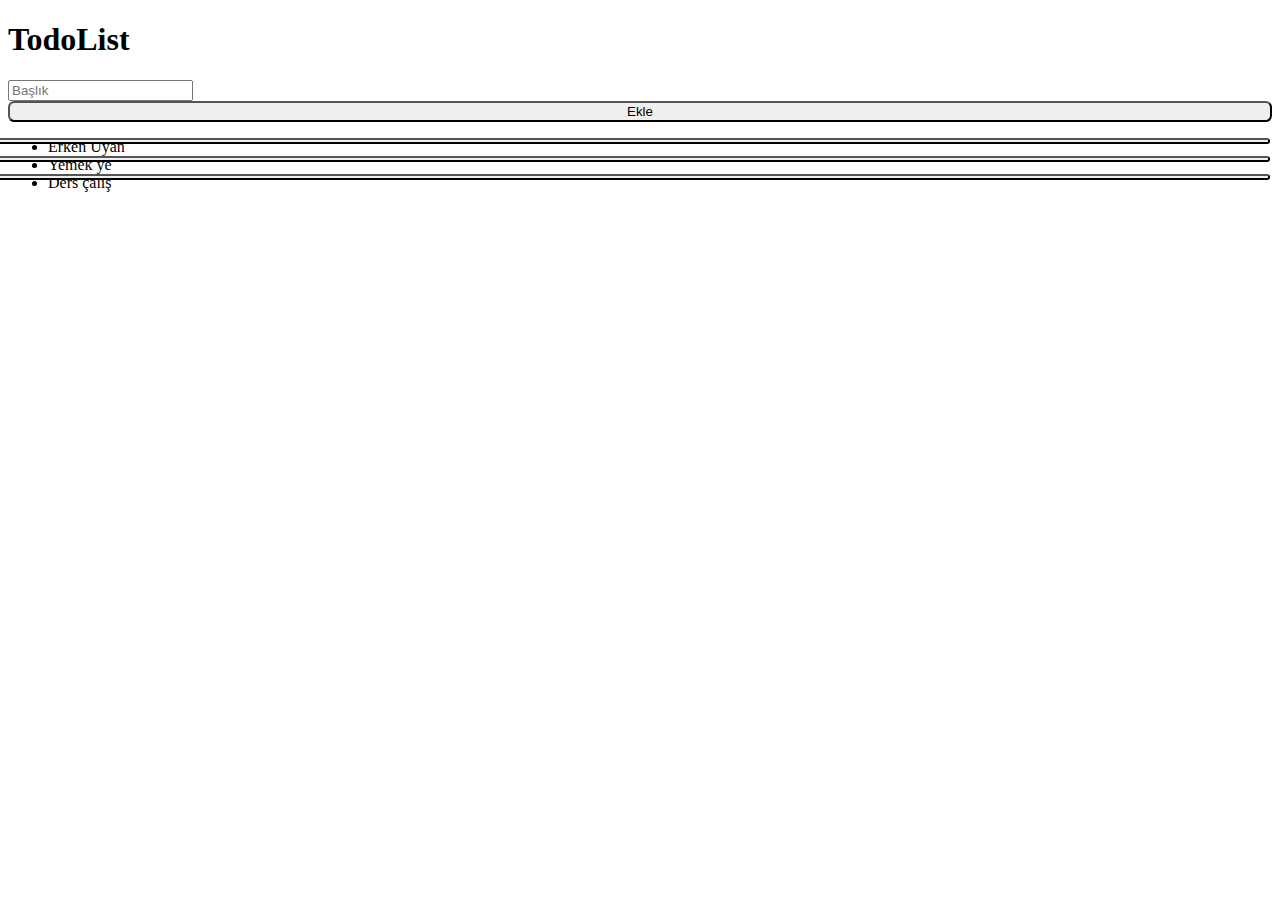
<file: js-TodoList/TodoList/index.html>
<!DOCTYPE html>
<html lang="en">

<head>
    <meta charset="UTF-8">
    <meta http-equiv="X-UA-Compatible" content="IE=edge">
    <meta name="viewport" content="width=device-width, initial-scale=1.0">

    <link href="https://cdn.jsdelivr.net/npm/bootstrap@5.3.0-alpha1/dist/css/bootstrap.min.css" rel="stylesheet"
        integrity="sha384-GLhlTQ8iRABdZLl6O3oVMWSktQOp6b7In1Zl3/Jr59b6EGGoI1aFkw7cmDA6j6gD" crossorigin="anonymous">
    <script src="https://cdn.jsdelivr.net/npm/bootstrap@5.3.0-alpha1/dist/js/bootstrap.bundle.min.js"
        integrity="sha384-w76AqPfDkMBDXo30jS1Sgez6pr3x5MlQ1ZAGC+nuZB+EYdgRZgiwxhTBTkF7CXvN"
        crossorigin="anonymous"></script>
        <link rel="stylesheet" href="./css/site.css">
    <title>TodoList</title>
</head>

<body>

    <div class="container">
        <h1 class="text-center">TodoList</h1>
        <div class="row bg-secondary p-4 rounded-3 ">
  
            <div class="col-10">
                <input type="text" id="txtTitle" class="form-control" placeholder="Başlık">
            </div>
            <div class="col-2">
                <button class="btn btn-success" id="btnAdd">Ekle</button>
            </div>
        </div>
        <div class="row">
            <ul class="list-group mt-5" id="list">
             
            </ul>
        </div>






    </div>





    <script src="js/jquery-3.6.3.min.js"></script>
    <script src="https://cdn.jsdelivr.net/npm/@popperjs/core@2.11.6/dist/umd/popper.min.js"
        integrity="sha384-oBqDVmMz9ATKxIep9tiCxS/Z9fNfEXiDAYTujMAeBAsjFuCZSmKbSSUnQlmh/jp3"
        crossorigin="anonymous"></script>
    <script src="https://cdn.jsdelivr.net/npm/bootstrap@5.3.0-alpha1/dist/js/bootstrap.min.js"
        integrity="sha384-mQ93GR66B00ZXjt0YO5KlohRA5SY2XofN4zfuZxLkoj1gXtW8ANNCe9d5Y3eG5eD"
        crossorigin="anonymous"></script>
    <script src="./js/site.js"></script>

</body>

</html>
</file>
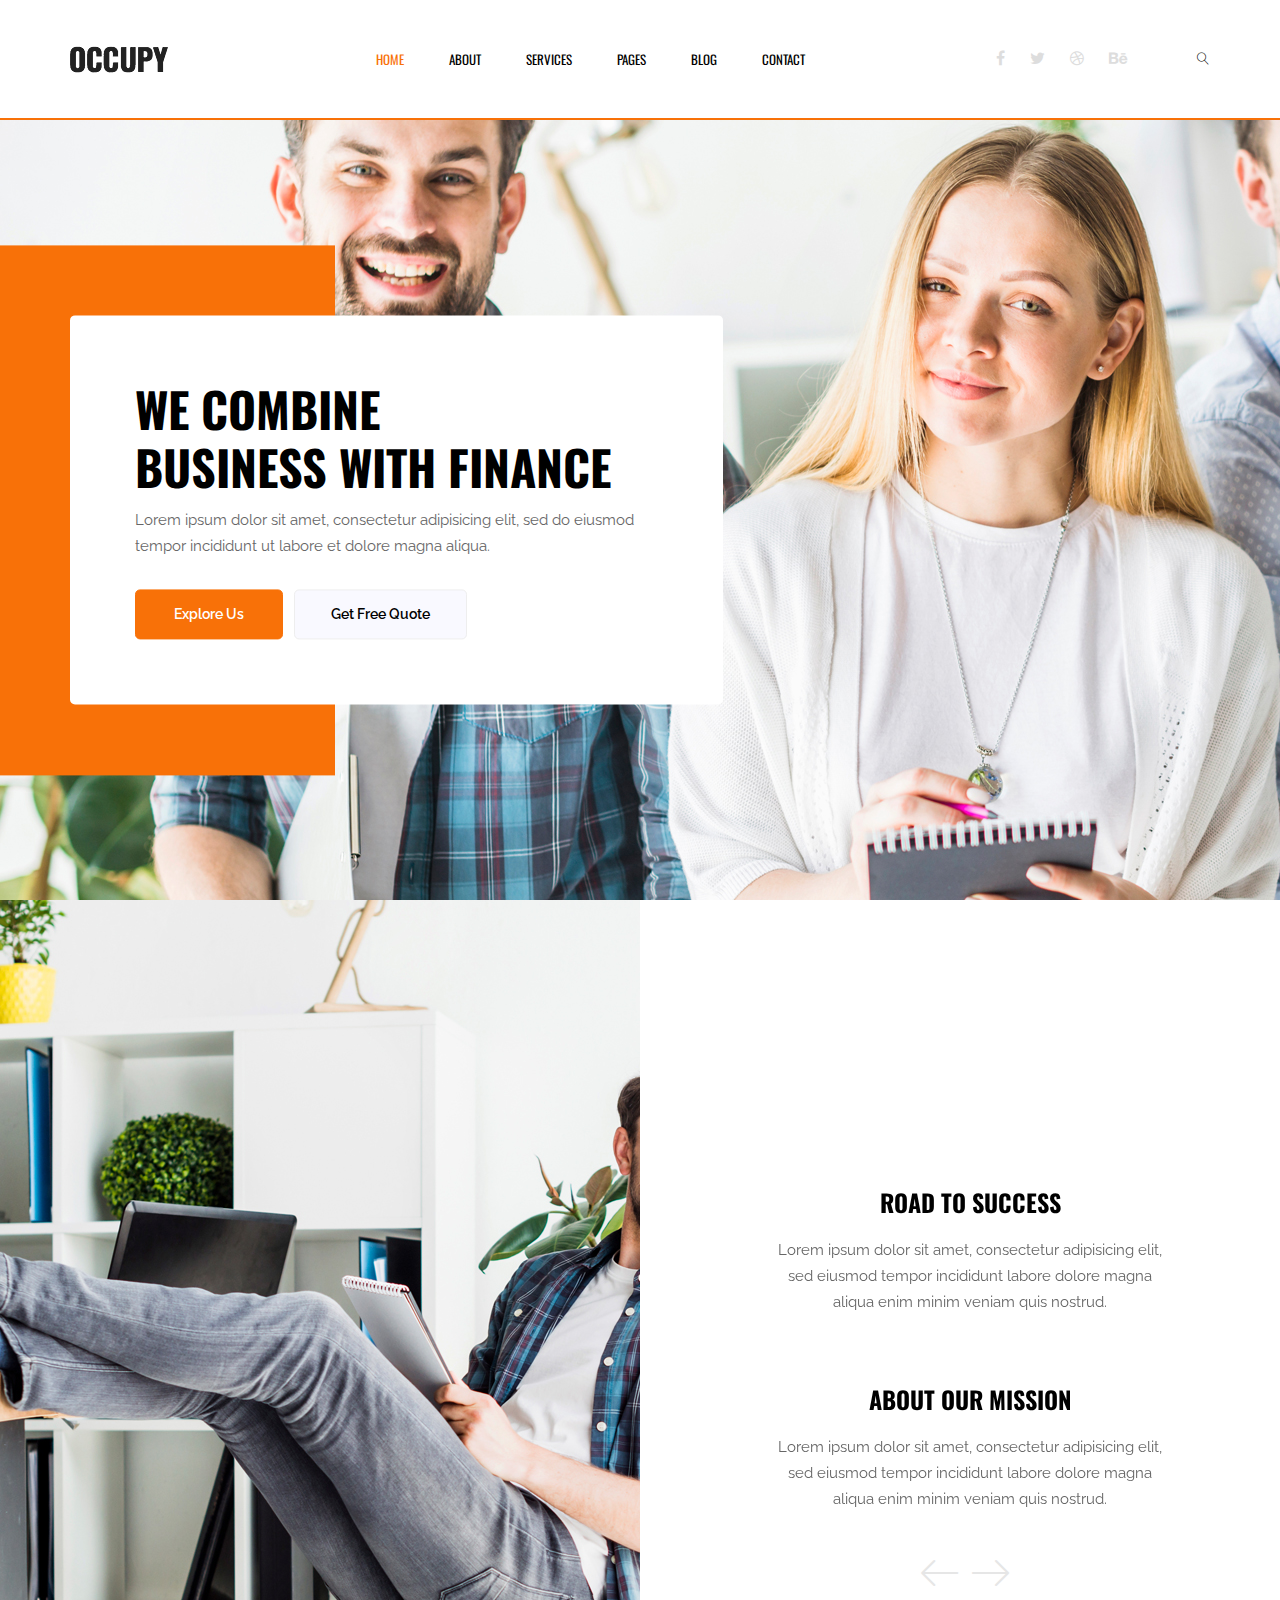
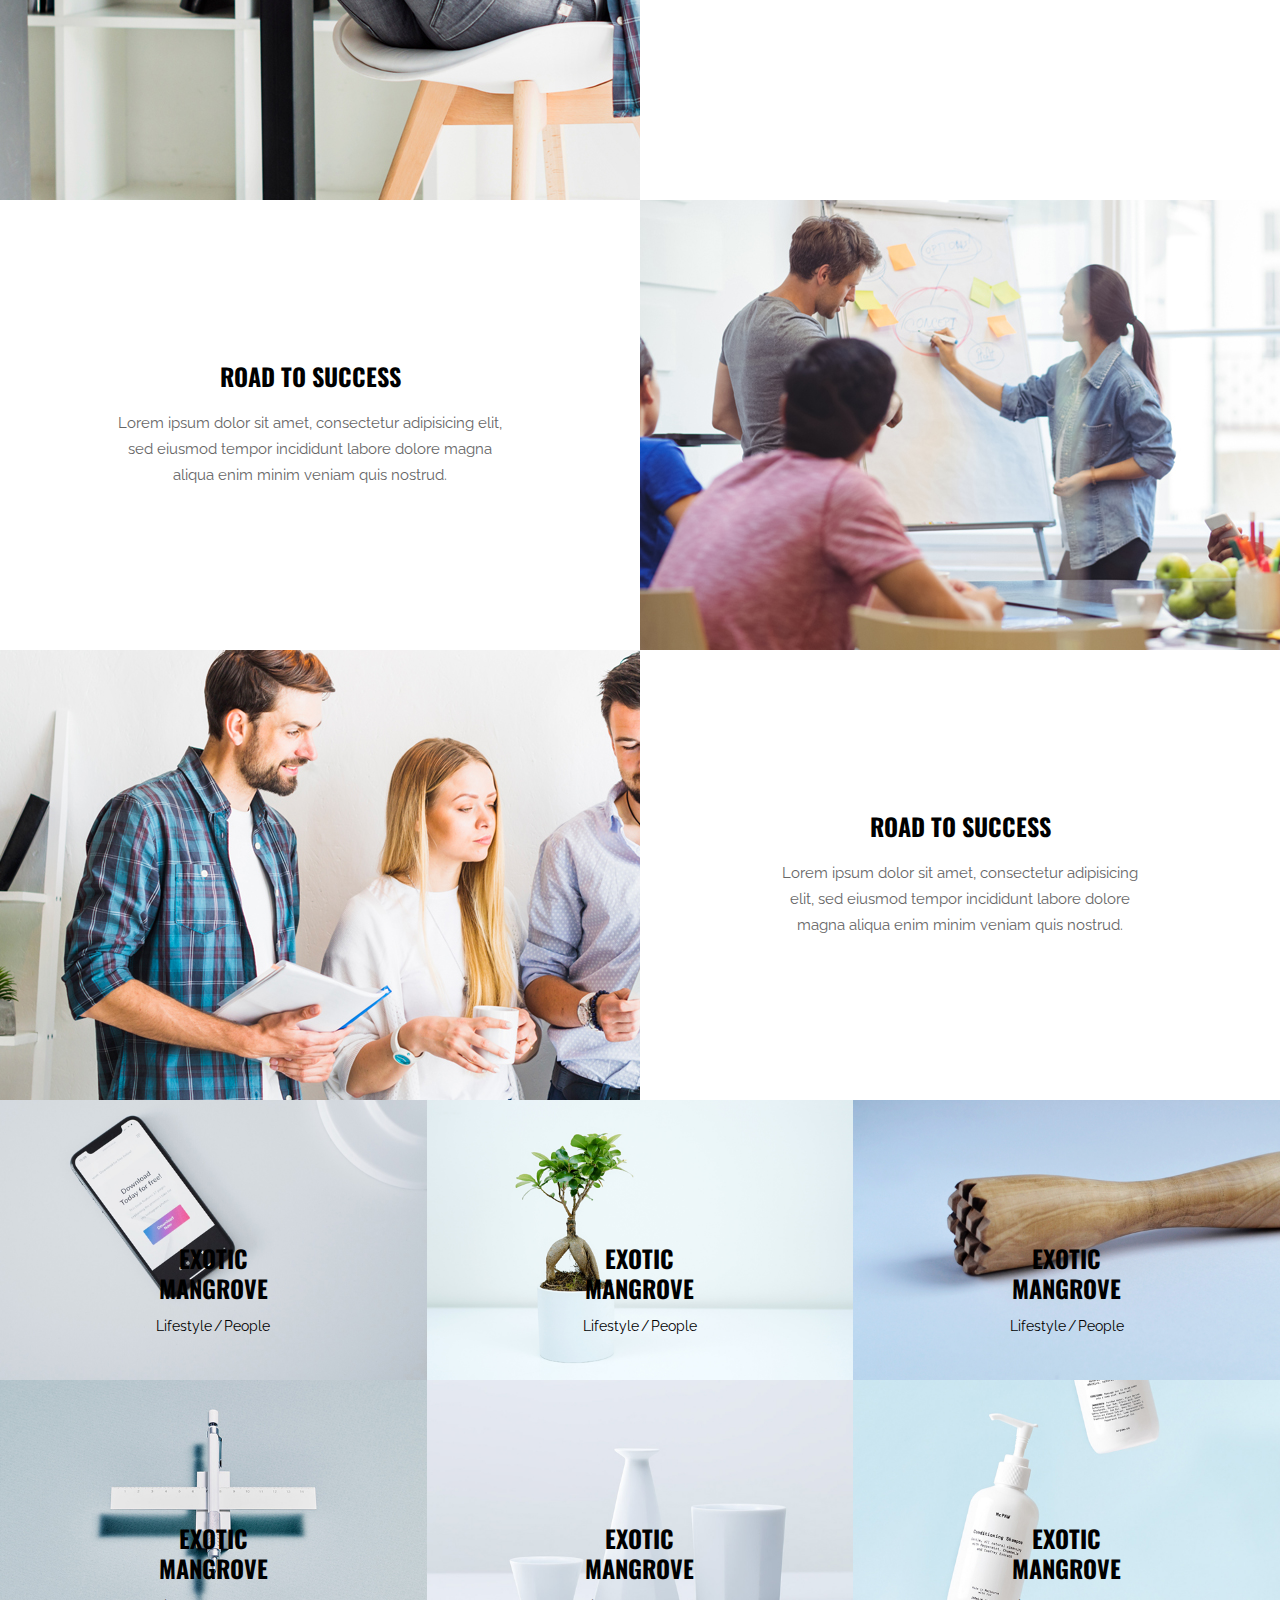
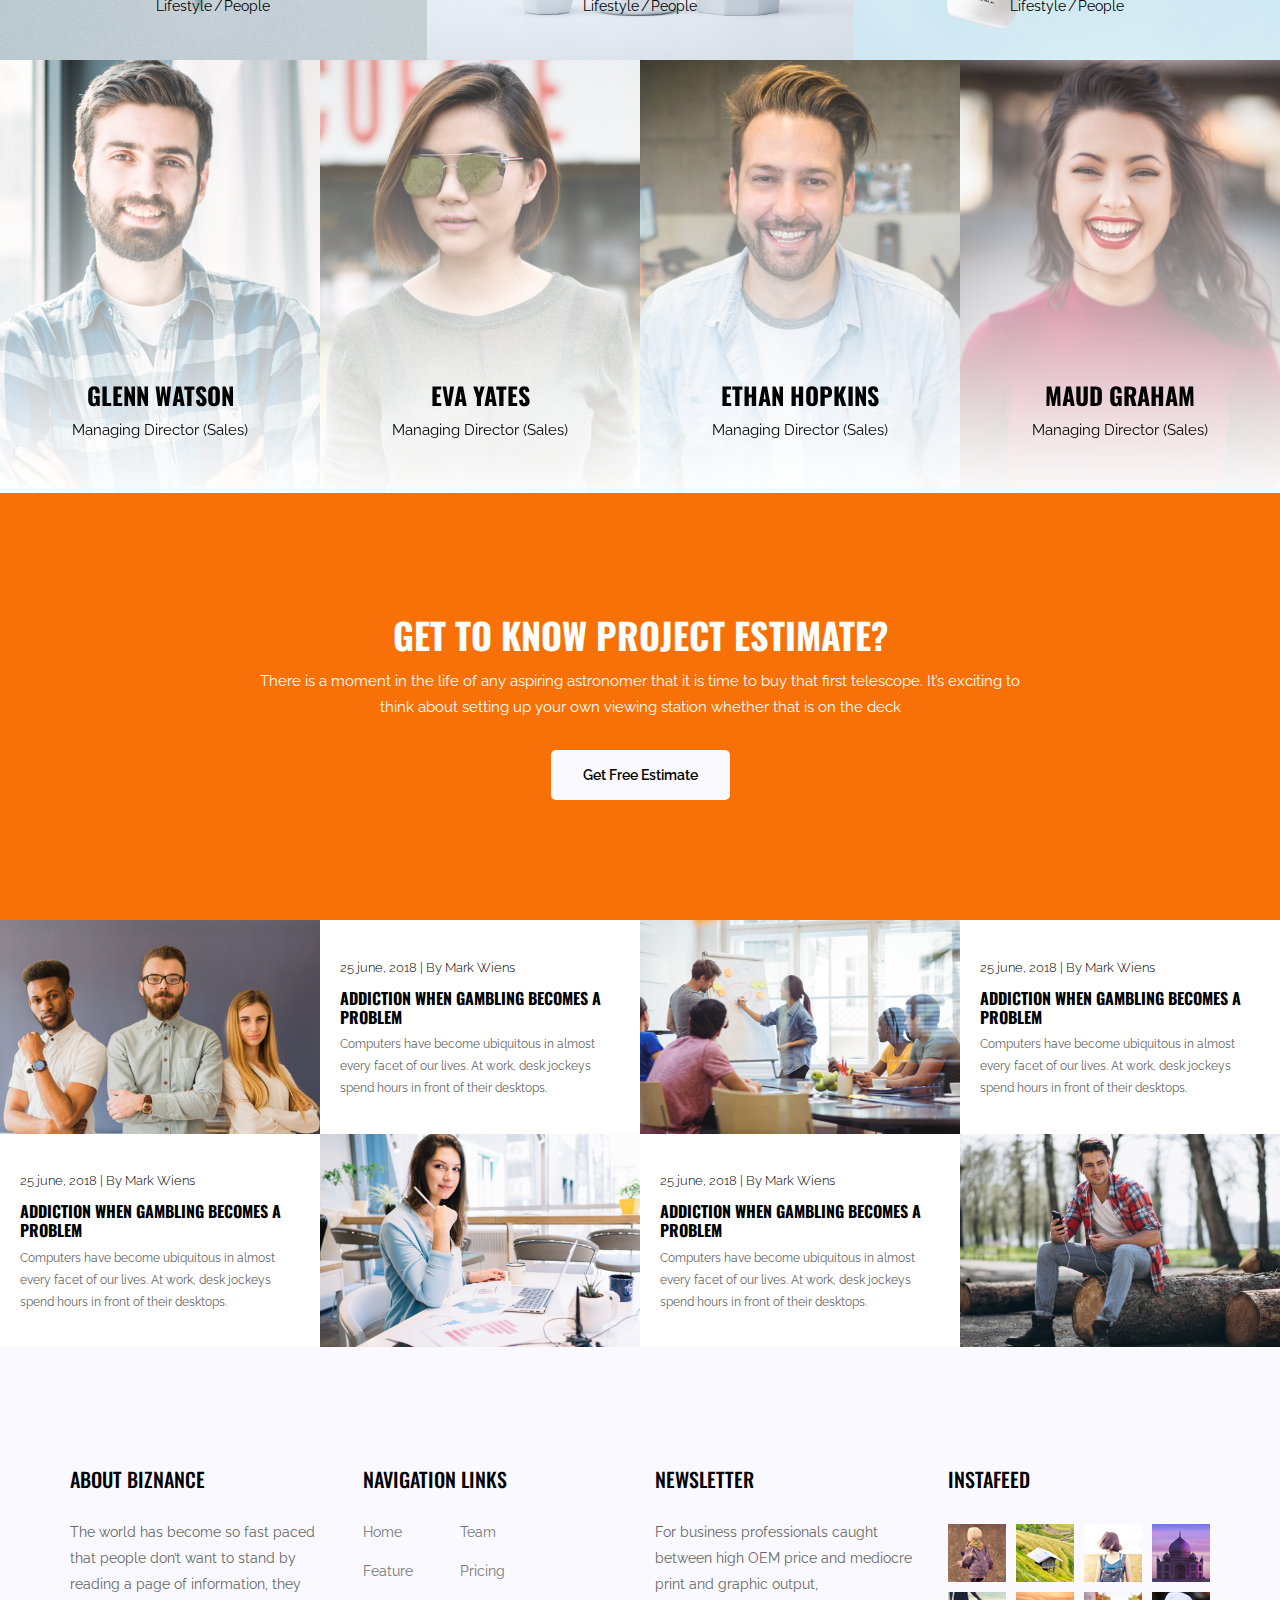
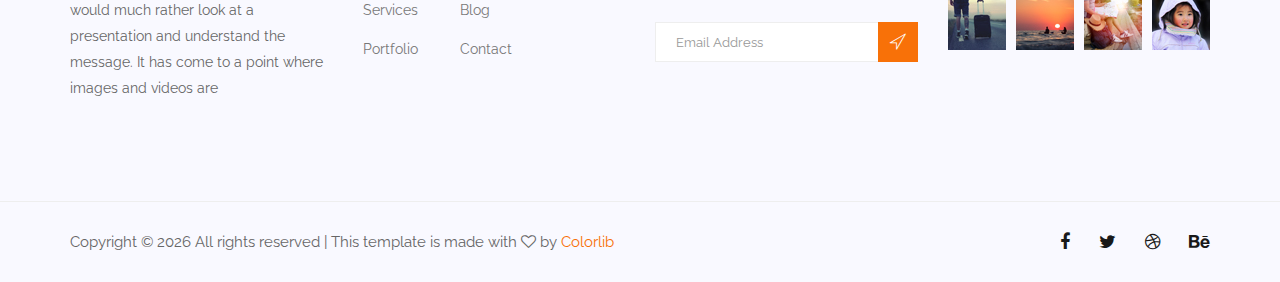
<file: Paramotor/wwwroot/index.html>
<!doctype html>
<html lang="en">

<head>
	<!-- Required meta tags -->
	<meta charset="utf-8">
	<meta name="viewport" content="width=device-width, initial-scale=1, shrink-to-fit=no">
	<link rel="icon" href="img/favicon.png" type="image/png">
	<title>Occupy Business</title>
	<!-- Bootstrap CSS -->
	<link rel="stylesheet" href="css/bootstrap.css">
	<link rel="stylesheet" href="vendors/linericon/style.css">
	<link rel="stylesheet" href="css/font-awesome.min.css">
	<link rel="stylesheet" href="vendors/owl-carousel/owl.carousel.min.css">
	<link rel="stylesheet" href="vendors/lightbox/simpleLightbox.css">
	<link rel="stylesheet" href="vendors/nice-select/css/nice-select.css">
	<link rel="stylesheet" href="vendors/animate-css/animate.css">
	<link rel="stylesheet" href="vendors/swiper/css/swiper.min.css">
	<!-- main css -->
	<link rel="stylesheet" href="css/style.css">
	<link rel="stylesheet" href="css/responsive.css">
</head>

<body>

	<!--================Header Menu Area =================-->
	<header class="header_area">
		<div class="main_menu">
			<nav class="navbar navbar-expand-lg navbar-light">
				<div class="container box_1620">
					<!-- Brand and toggle get grouped for better mobile display -->
					<a class="navbar-brand logo_h" href="index.html"><img src="img/logo.png" alt=""></a>
					<button class="navbar-toggler" type="button" data-toggle="collapse"
						data-target="#navbarSupportedContent" aria-controls="navbarSupportedContent"
						aria-expanded="false" aria-label="Toggle navigation">
						<span class="icon-bar"></span>
						<span class="icon-bar"></span>
						<span class="icon-bar"></span>
					</button>
					<!-- Collect the nav links, forms, and other content for toggling -->
					<div class="collapse navbar-collapse offset" id="navbarSupportedContent">
						<ul class="nav navbar-nav menu_nav justify-content-center">
							<li class="nav-item active"><a class="nav-link" href="index.html">Home</a></li>
							<li class="nav-item"><a class="nav-link" href="about-us.html">About</a></li>
							<li class="nav-item"><a class="nav-link" href="service.html">Services</a>
							<li class="nav-item submenu dropdown">
								<a href="#" class="nav-link dropdown-toggle" data-toggle="dropdown" role="button"
									aria-haspopup="true" aria-expanded="false">Pages</a>
								<ul class="dropdown-menu">
									<li class="nav-item"><a class="nav-link" href="portfolio.html">Portfolio</a>
									<li class="nav-item"><a class="nav-link" href="portfolio-details.html">Portfolio
											Details</a>
									<li class="nav-item"><a class="nav-link" href="elements.html">Elements</a></li>
								</ul>
							</li>
							<li class="nav-item submenu dropdown">
								<a href="#" class="nav-link dropdown-toggle" data-toggle="dropdown" role="button"
									aria-haspopup="true" aria-expanded="false">Blog</a>
								<ul class="dropdown-menu">
									<li class="nav-item"><a class="nav-link" href="blog.html">Blog</a></li>
									<li class="nav-item"><a class="nav-link" href="single-blog.html">Blog Details</a>
									</li>
								</ul>
							</li>
							<li class="nav-item"><a class="nav-link" href="contact.html">Contact</a></li>
						</ul>
						<ul class="nav navbar-nav navbar-right">
							<li class="nav-item"><a href="#"><i class="fa fa-facebook"></i></a></li>
							<li class="nav-item"><a href="#"><i class="fa fa-twitter"></i></a></li>
							<li class="nav-item"><a href="#"><i class="fa fa-dribbble"></i></a></li>
							<li class="nav-item"><a href="#"><i class="fa fa-behance"></i></a></li>
							<li class="nav-item"><a href="#" class="search"><i class="lnr lnr-magnifier"></i></a></li>
						</ul>
					</div>
				</div>
			</nav>
		</div>
	</header>
	<!--================Header Menu Area =================-->

	<!--================Home Banner Area =================-->
	<section class="home_banner_area">
		<div class="swiper-container">

			
			<div class="swiper-wrapper">

				<div class="swiper-slide"><img src="img/slider/slider-1.jpg" alt="">
					<div class="slider_text_inner">
						<div class="container">
							<div class="row">
								<div class="col-lg-7">
									<div class="slider_text">
										<h2>We Combine <br />Business with Finance</h2>
										<p>Lorem ipsum dolor sit amet, consectetur adipisicing elit, sed do eiusmod
											tempor incididunt ut labore et dolore magna aliqua.</p>
										<a class="banner_btn" href="#">Explore Us</a>
										<a class="banner_btn2" href="#">Get Free Quote</a>
									</div>
								</div>
							</div>
						</div>
					</div>
				</div>
				<div class="swiper-slide"><img src="img/slider/slider-1.jpg" alt="">
					<div class="slider_text_inner">
						<div class="container">
							<div class="row">
								<div class="col-lg-7">
									<div class="slider_text">
										<h2>We Combine <br />Business with Finance</h2>
										<p>Lorem ipsum dolor sit amet, consectetur adipisicing elit, sed do eiusmod
											tempor incididunt ut labore et dolore magna aliqua.</p>
										<a class="banner_btn" href="#">Explore Us</a>
										<a class="banner_btn2" href="#">Get Free Quote</a>
									</div>
								</div>
							</div>
						</div>
					</div>
				</div>
				<div class="swiper-slide"><img src="img/slider/slider-1.jpg" alt="">
					<div class="slider_text_inner">
						<div class="container">
							<div class="row">
								<div class="col-lg-7">
									<div class="slider_text">
										<h2>We Combine <br />Business with Finance</h2>
										<p>Lorem ipsum dolor sit amet, consectetur adipisicing elit, sed do eiusmod
											tempor incididunt ut labore et dolore magna aliqua.</p>
										<a class="banner_btn" href="#">Explore Us</a>
										<a class="banner_btn2" href="#">Get Free Quote</a>
									</div>
								</div>
							</div>
						</div>
					</div>
				</div>
			</div>

		</div>
	</section>
	<!--================End Home Banner Area =================-->

	<!--================Mission Area =================-->
	<section class="mission_area">
		<div class="row m0">
			<div class="col-lg-6 p0">
				<div class="left_img"><img src="img/mission-1.jpg" alt=""></div>
			</div>
			<div class="col-lg-6 p0">
				<div class="mission_slider owl-carousel">
					<div class="item">
						<div class="mission_text">
							<h4>Road to Success</h4>
							<p>Lorem ipsum dolor sit amet, consectetur adipisicing elit, sed eiusmod tempor incididunt
								labore dolore magna aliqua enim minim veniam quis nostrud.</p>
						</div>
						<div class="mission_text">
							<h4>About Our Mission</h4>
							<p>Lorem ipsum dolor sit amet, consectetur adipisicing elit, sed eiusmod tempor incididunt
								labore dolore magna aliqua enim minim veniam quis nostrud.</p>
						</div>
					</div>
					<div class="item">
						<div class="mission_text">
							<h4>Road to Success</h4>
							<p>Lorem ipsum dolor sit amet, consectetur adipisicing elit, sed eiusmod tempor incididunt
								labore dolore magna aliqua enim minim veniam quis nostrud.</p>
						</div>
						<div class="mission_text">
							<h4>About Our Mission</h4>
							<p>Lorem ipsum dolor sit amet, consectetur adipisicing elit, sed eiusmod tempor incididunt
								labore dolore magna aliqua enim minim veniam quis nostrud.</p>
						</div>
					</div>
					<div class="item">
						<div class="mission_text">
							<h4>About Our Mission</h4>
							<p>Lorem ipsum dolor sit amet, consectetur adipisicing elit, sed eiusmod tempor incididunt
								labore dolore magna aliqua enim minim veniam quis nostrud.</p>
						</div>
						<div class="mission_text">
							<h4>Road to Success</h4>
							<p>Lorem ipsum dolor sit amet, consectetur adipisicing elit, sed eiusmod tempor incididunt
								labore dolore magna aliqua enim minim veniam quis nostrud.</p>
						</div>
					</div>
				</div>
			</div>
		</div>
	</section>
	<!--================End Mission Area =================-->

	<!--================Success Area =================-->
	<section class="success_area">
		<div class="row m0">
			<div class="col-lg-6 p0">
				<div class="mission_text">
					<h4>Road to Success</h4>
					<p>Lorem ipsum dolor sit amet, consectetur adipisicing elit, sed eiusmod tempor incididunt labore
						dolore magna aliqua enim minim veniam quis nostrud.</p>
				</div>
			</div>
			<div class="col-lg-6 p0">
				<div class="success_img">
					<img src="img/success-1.jpg" alt="">
				</div>
			</div>
		</div>
		<div class="row m0 right_dir">
			<div class="col-lg-6 p0">
				<div class="success_img">
					<img src="img/success-2.jpg" alt="">
				</div>
			</div>
			<div class="col-lg-6 p0">
				<div class="mission_text">
					<h4>Road to Success</h4>
					<p>Lorem ipsum dolor sit amet, consectetur adipisicing elit, sed eiusmod tempor incididunt labore
						dolore magna aliqua enim minim veniam quis nostrud.</p>
				</div>
			</div>
		</div>
	</section>
	<!--================End Success Area =================-->

	<!--================Project Area =================-->
	<section class="project_area">
		<div class="row m0">
			<div class="col-lg-4 col-md-6 p0">
				<div class="project_item">
					<img src="img/project/project-1.jpg" alt="">
					<div class="hover_text">
						<h4>Exotic <br />Mangrove</h4>
						<div class="cat">
							<a href="#">Lifestyle</a>
							<a href="#">People</a>
						</div>
						<a class="main_btn" href="#">View More</a>
					</div>
				</div>
			</div>
			<div class="col-lg-4 col-md-6 p0">
				<div class="project_item">
					<img src="img/project/project-2.jpg" alt="">
					<div class="hover_text">
						<h4>Exotic <br />Mangrove</h4>
						<div class="cat">
							<a href="#">Lifestyle</a>
							<a href="#">People</a>
						</div>
						<a class="main_btn" href="#">View More</a>
					</div>
				</div>
			</div>
			<div class="col-lg-4 col-md-6 p0">
				<div class="project_item">
					<img src="img/project/project-3.jpg" alt="">
					<div class="hover_text">
						<h4>Exotic <br />Mangrove</h4>
						<div class="cat">
							<a href="#">Lifestyle</a>
							<a href="#">People</a>
						</div>
						<a class="main_btn" href="#">View More</a>
					</div>
				</div>
			</div>
			<div class="col-lg-4 col-md-6 p0">
				<div class="project_item">
					<img src="img/project/project-4.jpg" alt="">
					<div class="hover_text">
						<h4>Exotic <br />Mangrove</h4>
						<div class="cat">
							<a href="#">Lifestyle</a>
							<a href="#">People</a>
						</div>
						<a class="main_btn" href="#">View More</a>
					</div>
				</div>
			</div>
			<div class="col-lg-4 col-md-6 p0">
				<div class="project_item">
					<img src="img/project/project-5.jpg" alt="">
					<div class="hover_text">
						<h4>Exotic <br />Mangrove</h4>
						<div class="cat">
							<a href="#">Lifestyle</a>
							<a href="#">People</a>
						</div>
						<a class="main_btn" href="#">View More</a>
					</div>
				</div>
			</div>
			<div class="col-lg-4 col-md-6 p0">
				<div class="project_item">
					<img src="img/project/project-6.jpg" alt="">
					<div class="hover_text">
						<h4>Exotic <br />Mangrove</h4>
						<div class="cat">
							<a href="#">Lifestyle</a>
							<a href="#">People</a>
						</div>
						<a class="main_btn" href="#">View More</a>
					</div>
				</div>
			</div>
		</div>
	</section>
	<!--================End Project Area =================-->

	<!--================Team Area =================-->
	<section class="team_area">
		<div class="team_slider owl-carousel">
			<div class="item">
				<div class="team_item">
					<img src="img/team/team-1.jpg" alt="">
					<div class="hover_text">
						<a href="#">
							<h4>Glenn Watson</h4>
						</a>
						<p>Managing Director (Sales)</p>
						<ul class="list">
							<li><a href="#"><i class="fa fa-facebook"></i></a></li>
							<li><a href="#"><i class="fa fa-twitter"></i></a></li>
							<li><a href="#"><i class="fa fa-dribbble"></i></a></li>
							<li><a href="#"><i class="fa fa-behance"></i></a></li>
						</ul>
					</div>
				</div>
			</div>
			<div class="item">
				<div class="team_item">
					<img src="img/team/team-2.jpg" alt="">
					<div class="hover_text">
						<a href="#">
							<h4>Eva Yates</h4>
						</a>
						<p>Managing Director (Sales)</p>
						<ul class="list">
							<li><a href="#"><i class="fa fa-facebook"></i></a></li>
							<li><a href="#"><i class="fa fa-twitter"></i></a></li>
							<li><a href="#"><i class="fa fa-dribbble"></i></a></li>
							<li><a href="#"><i class="fa fa-behance"></i></a></li>
						</ul>
					</div>
				</div>
			</div>
			<div class="item">
				<div class="team_item">
					<img src="img/team/team-3.jpg" alt="">
					<div class="hover_text">
						<a href="#">
							<h4>Ethan Hopkins</h4>
						</a>
						<p>Managing Director (Sales)</p>
						<ul class="list">
							<li><a href="#"><i class="fa fa-facebook"></i></a></li>
							<li><a href="#"><i class="fa fa-twitter"></i></a></li>
							<li><a href="#"><i class="fa fa-dribbble"></i></a></li>
							<li><a href="#"><i class="fa fa-behance"></i></a></li>
						</ul>
					</div>
				</div>
			</div>
			<div class="item">
				<div class="team_item">
					<img src="img/team/team-4.jpg" alt="">
					<div class="hover_text">
						<a href="#">
							<h4>Maud Graham</h4>
						</a>
						<p>Managing Director (Sales)</p>
						<ul class="list">
							<li><a href="#"><i class="fa fa-facebook"></i></a></li>
							<li><a href="#"><i class="fa fa-twitter"></i></a></li>
							<li><a href="#"><i class="fa fa-dribbble"></i></a></li>
							<li><a href="#"><i class="fa fa-behance"></i></a></li>
						</ul>
					</div>
				</div>
			</div>
		</div>
	</section>
	<!--================End Team Area =================-->

	<!--================Project Details Area =================-->
	<section class="project_know_area p_120">
		<div class="container">
			<div class="project_know_inner text-center">
				<h3>Get to Know Project Estimate?</h3>
				<p>There is a moment in the life of any aspiring astronomer that it is time to buy that first telescope.
					It’s exciting to think about setting up your own viewing station whether that is on the deck</p>
				<a class="white_btn" href="#">Get Free Estimate</a>
			</div>
		</div>
	</section>
	<!--================End Project Details Area =================-->

	<!--================Home Blog Area =================-->
	<section class="home_blog_area">
		<div class="row m0">
			<div class="col-lg-3 p0">
				<div class="h_blog_img">
					<img src="img/home-blog/h-blog-1.jpg" alt="">
				</div>
			</div>
			<div class="col-lg-3 p0">
				<div class="h_blog_text">
					<a class="cat" href="#">25 june, 2018 | By Mark Wiens</a>
					<a href="#">
						<h4>Addiction When Gambling Becomes A Problem</h4>
					</a>
					<p>Computers have become ubiquitous in almost every facet of our lives. At work, desk jockeys spend
						hours in front of their desktops.</p>
				</div>
			</div>
			<div class="col-lg-3 p0">
				<div class="h_blog_img">
					<img src="img/home-blog/h-blog-2.jpg" alt="">
				</div>
			</div>
			<div class="col-lg-3 p0">
				<div class="h_blog_text">
					<a class="cat" href="#">25 june, 2018 | By Mark Wiens</a>
					<a href="#">
						<h4>Addiction When Gambling Becomes A Problem</h4>
					</a>
					<p>Computers have become ubiquitous in almost every facet of our lives. At work, desk jockeys spend
						hours in front of their desktops.</p>
				</div>
			</div>
			<div class="col-lg-3 p0">
				<div class="h_blog_text">
					<a class="cat" href="#">25 june, 2018 | By Mark Wiens</a>
					<a href="#">
						<h4>Addiction When Gambling Becomes A Problem</h4>
					</a>
					<p>Computers have become ubiquitous in almost every facet of our lives. At work, desk jockeys spend
						hours in front of their desktops.</p>
				</div>
			</div>
			<div class="col-lg-3 p0">
				<div class="h_blog_img">
					<img src="img/home-blog/h-blog-3.jpg" alt="">
				</div>
			</div>
			<div class="col-lg-3 p0">
				<div class="h_blog_text">
					<a class="cat" href="#">25 june, 2018 | By Mark Wiens</a>
					<a href="#">
						<h4>Addiction When Gambling Becomes A Problem</h4>
					</a>
					<p>Computers have become ubiquitous in almost every facet of our lives. At work, desk jockeys spend
						hours in front of their desktops.</p>
				</div>
			</div>
			<div class="col-lg-3 p0">
				<div class="h_blog_img">
					<img src="img/home-blog/h-blog-4.jpg" alt="">
				</div>
			</div>
		</div>
	</section>
	<!--================End Home Blog Area =================-->

	<!--================ start footer Area  =================-->
	<footer class="footer-area">
		<div class="container">
			<div class="row">
				<div class="col-lg-3  col-md-6 col-sm-6">
					<div class="single-footer-widget">
						<h6 class="footer_title">About Biznance</h6>
						<p>The world has become so fast paced that people don’t want to stand by reading a page of
							information, they would much rather look at a presentation and understand the message. It
							has come to a point where images and videos are</p>
					</div>
				</div>
				<div class="col-lg-3 col-md-6 col-sm-6">
					<div class="single-footer-widget">
						<h6 class="footer_title">Navigation Links</h6>
						<div class="row">
							<div class="col-4">
								<ul class="list">
									<li><a href="#">Home</a></li>
									<li><a href="#">Feature</a></li>
									<li><a href="#">Services</a></li>
									<li><a href="#">Portfolio</a></li>
								</ul>
							</div>
							<div class="col-4">
								<ul class="list">
									<li><a href="#">Team</a></li>
									<li><a href="#">Pricing</a></li>
									<li><a href="#">Blog</a></li>
									<li><a href="#">Contact</a></li>
								</ul>
							</div>
						</div>
					</div>
				</div>
				<div class="col-lg-3 col-md-6 col-sm-6">
					<div class="single-footer-widget">
						<h6 class="footer_title">Newsletter</h6>
						<p>For business professionals caught between high OEM price and mediocre print and graphic
							output, </p>
						<div id="mc_embed_signup">
							<form target="_blank"
								action="https://spondonit.us12.list-manage.com/subscribe/post?u=1462626880ade1ac87bd9c93a&amp;id=92a4423d01"
								method="get" class="subscribe_form relative">
								<div class="input-group d-flex flex-row">
									<input name="EMAIL" placeholder="Email Address" onfocus="this.placeholder = ''"
										onblur="this.placeholder = 'Email Address '" required="" type="email">
									<button class="btn sub-btn"><span class="lnr lnr-location"></span></button>
								</div>
								<div class="mt-10 info"></div>
							</form>
						</div>
					</div>
				</div>
				<div class="col-lg-3 col-md-6 col-sm-6">
					<div class="single-footer-widget instafeed">
						<h6 class="footer_title">InstaFeed</h6>
						<ul class="list instafeed d-flex flex-wrap">
							<li><img src="img/instagram/Image-01.jpg" alt=""></li>
							<li><img src="img/instagram/Image-02.jpg" alt=""></li>
							<li><img src="img/instagram/Image-03.jpg" alt=""></li>
							<li><img src="img/instagram/Image-04.jpg" alt=""></li>
							<li><img src="img/instagram/Image-05.jpg" alt=""></li>
							<li><img src="img/instagram/Image-06.jpg" alt=""></li>
							<li><img src="img/instagram/Image-07.jpg" alt=""></li>
							<li><img src="img/instagram/Image-08.jpg" alt=""></li>
						</ul>
					</div>
				</div>
			</div>

		</div>
		<div class="border_line"></div>
		<div class="container">
			<div class="row footer-bottom d-flex justify-content-between align-items-center">
				<p class="col-lg-8 col-md-8 footer-text m-0">
					<!-- Link back to Colorlib can't be removed. Template is licensed under CC BY 3.0. -->
					Copyright &copy;
					<script>document.write(new Date().getFullYear());</script> All rights reserved | This template is
					made with <i class="fa fa-heart-o" aria-hidden="true"></i> by <a href="https://colorlib.com"
						target="_blank">Colorlib</a>
					<!-- Link back to Colorlib can't be removed. Template is licensed under CC BY 3.0. -->
				</p>
				<div class="col-lg-4 col-md-4 footer-social">
					<a href="#"><i class="fa fa-facebook"></i></a>
					<a href="#"><i class="fa fa-twitter"></i></a>
					<a href="#"><i class="fa fa-dribbble"></i></a>
					<a href="#"><i class="fa fa-behance"></i></a>
				</div>
			</div>
		</div>
	</footer>
	<!--================ End footer Area  =================-->





	<!-- Optional JavaScript -->
	<!-- jQuery first, then Popper.js, then Bootstrap JS -->
	<script src="js/jquery-3.2.1.min.js"></script>
	<script src="js/popper.js"></script>
	<script src="js/bootstrap.min.js"></script>
	<script src="js/stellar.js"></script>
	<script src="vendors/lightbox/simpleLightbox.min.js"></script>
	<script src="vendors/nice-select/js/jquery.nice-select.min.js"></script>
	<script src="vendors/isotope/imagesloaded.pkgd.min.js"></script>
	<script src="vendors/isotope/isotope-min.js"></script>
	<script src="vendors/owl-carousel/owl.carousel.min.js"></script>
	<script src="js/jquery.ajaxchimp.min.js"></script>
	<script src="vendors/counter-up/jquery.waypoints.min.js"></script>
	<script src="vendors/counter-up/jquery.counterup.js"></script>
	<script src="js/mail-script.js"></script>
	<script src="vendors/popup/jquery.magnific-popup.min.js"></script>
	<script src="vendors/swiper/js/swiper.min.js"></script>
	<script src="js/theme.js"></script>
</body>

</html>
</file>
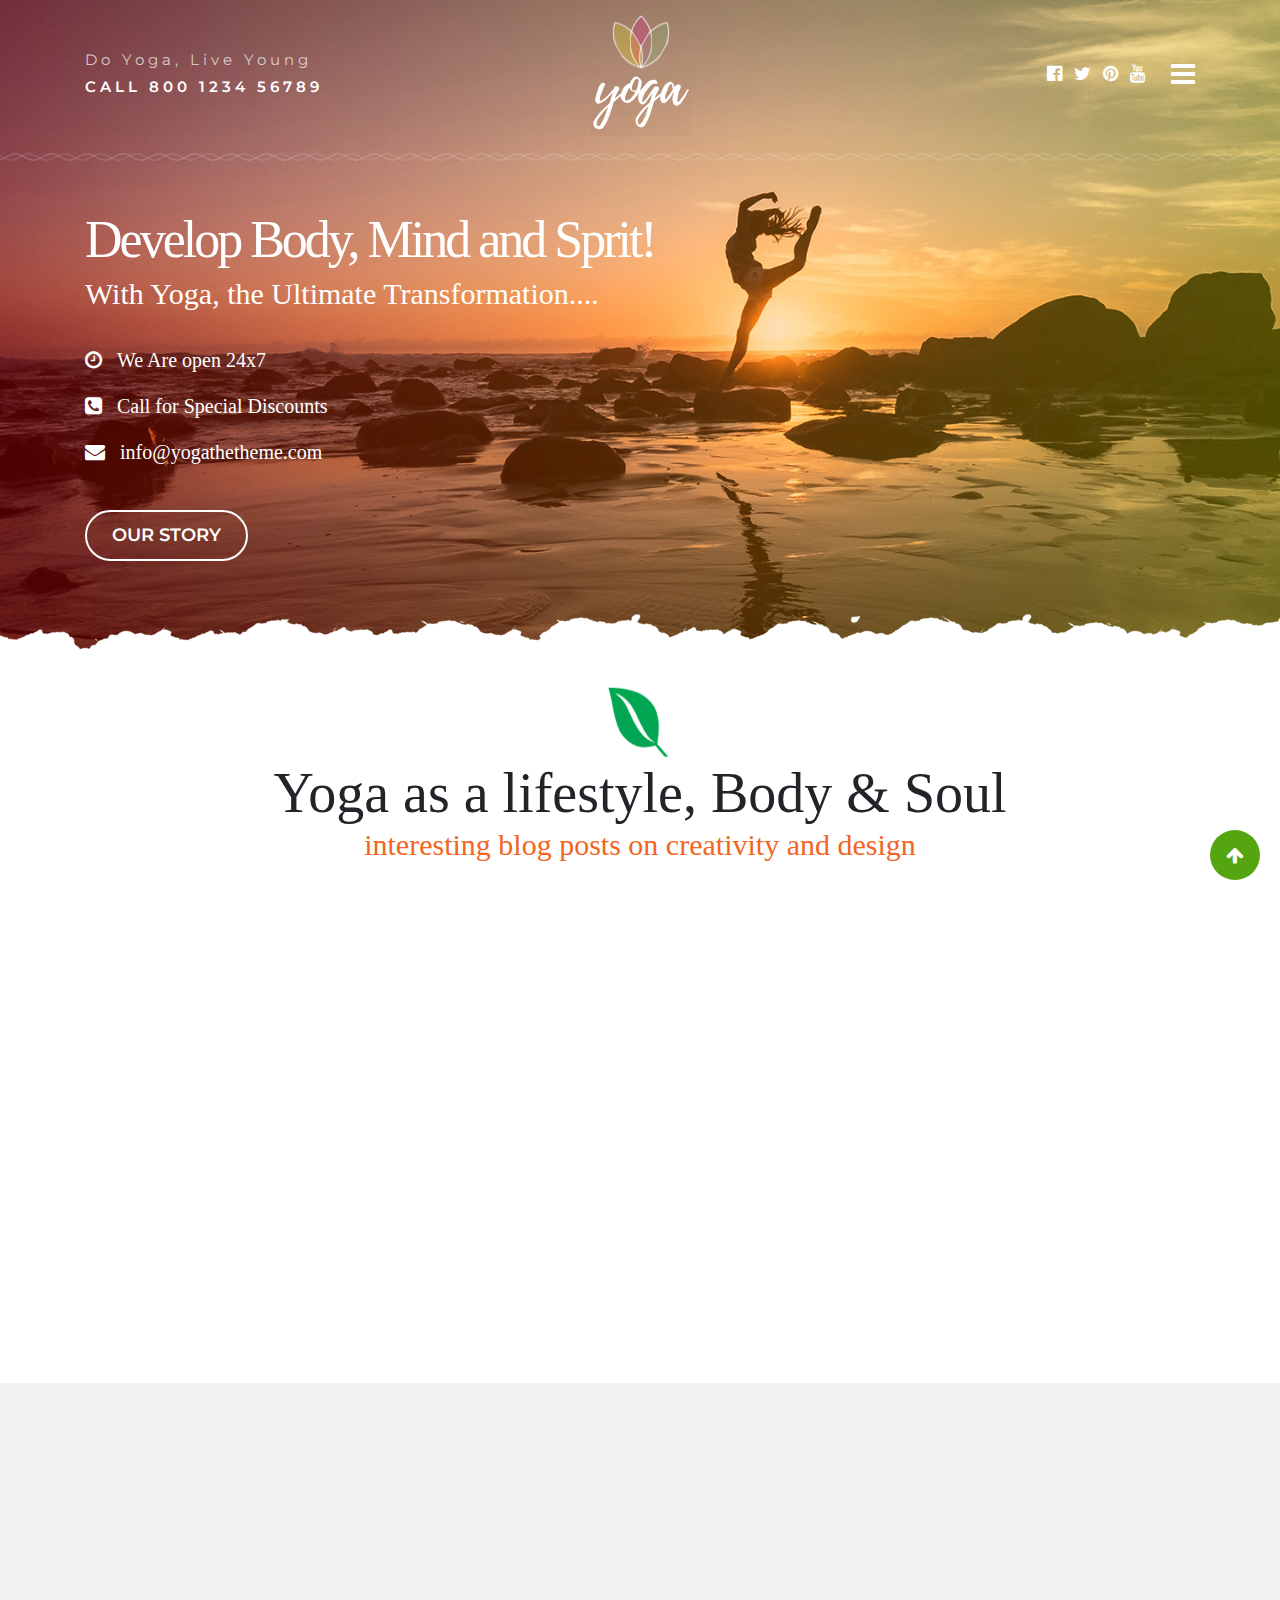
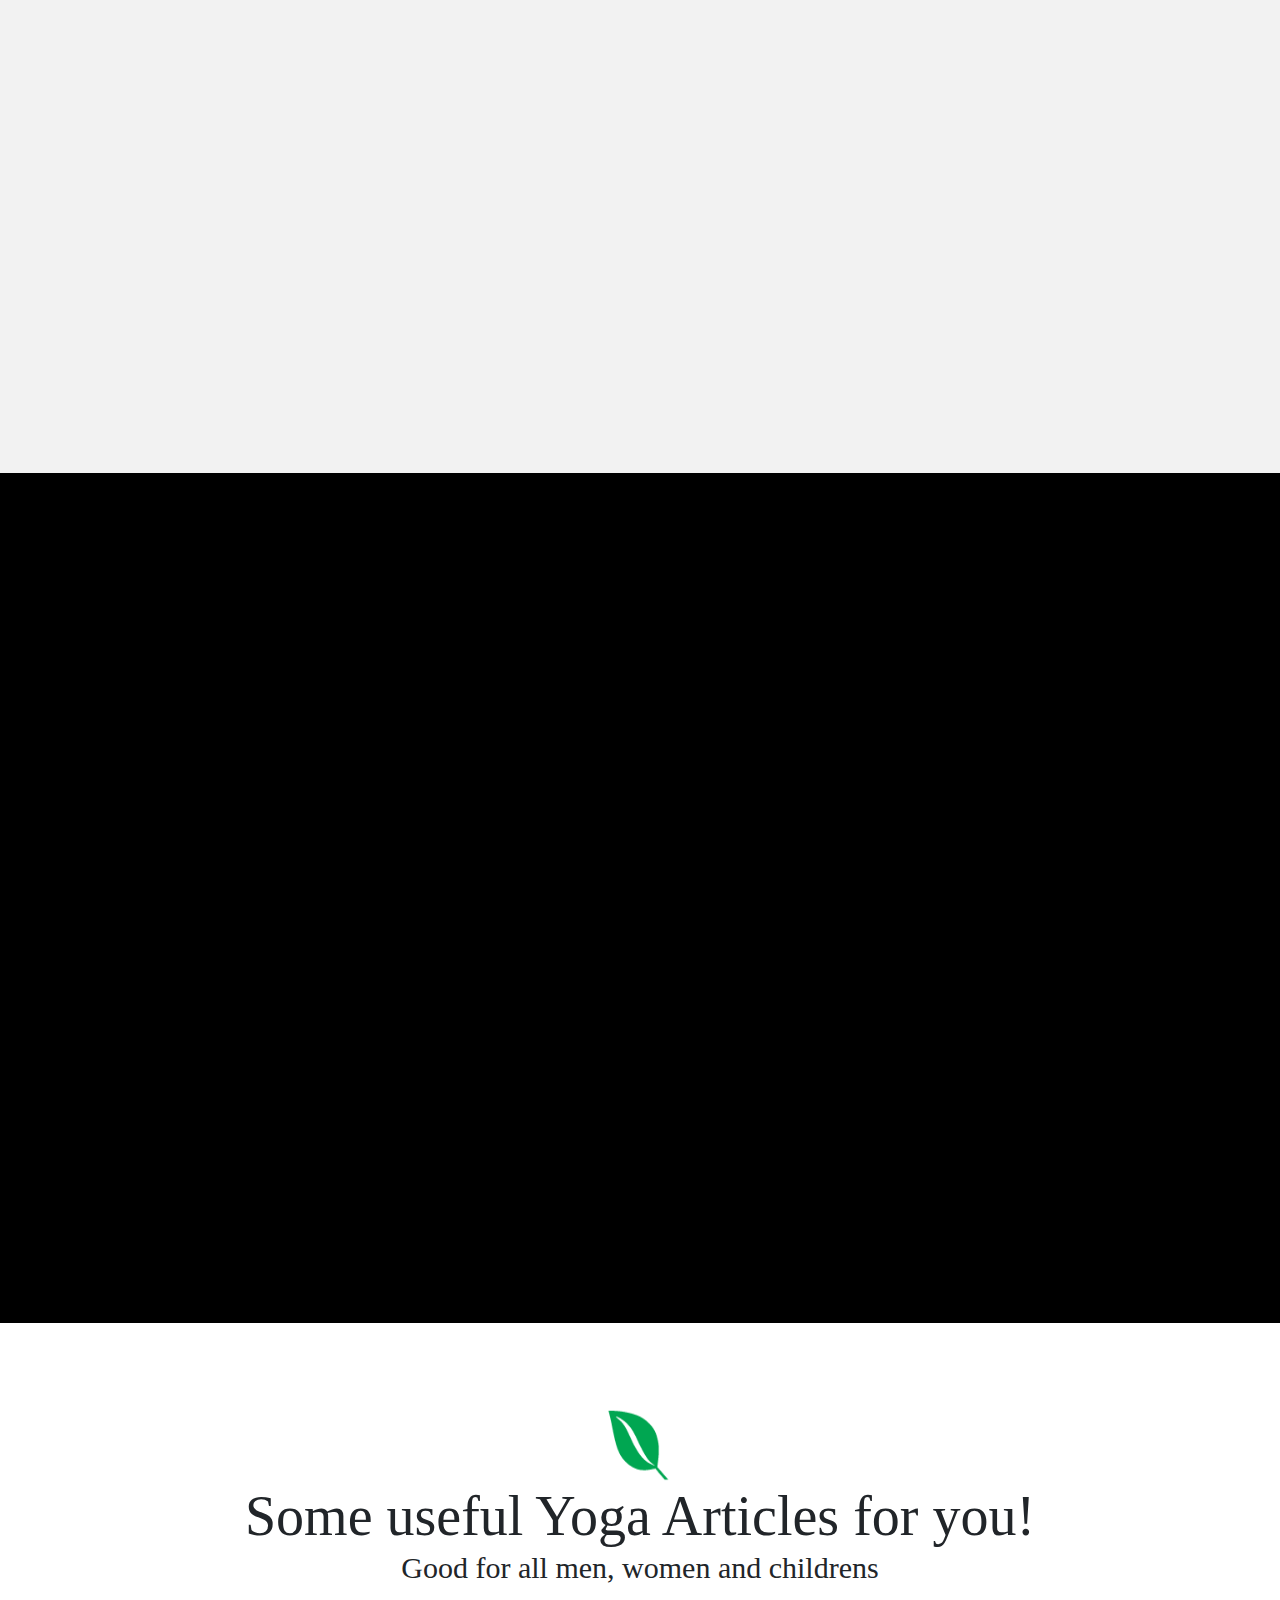
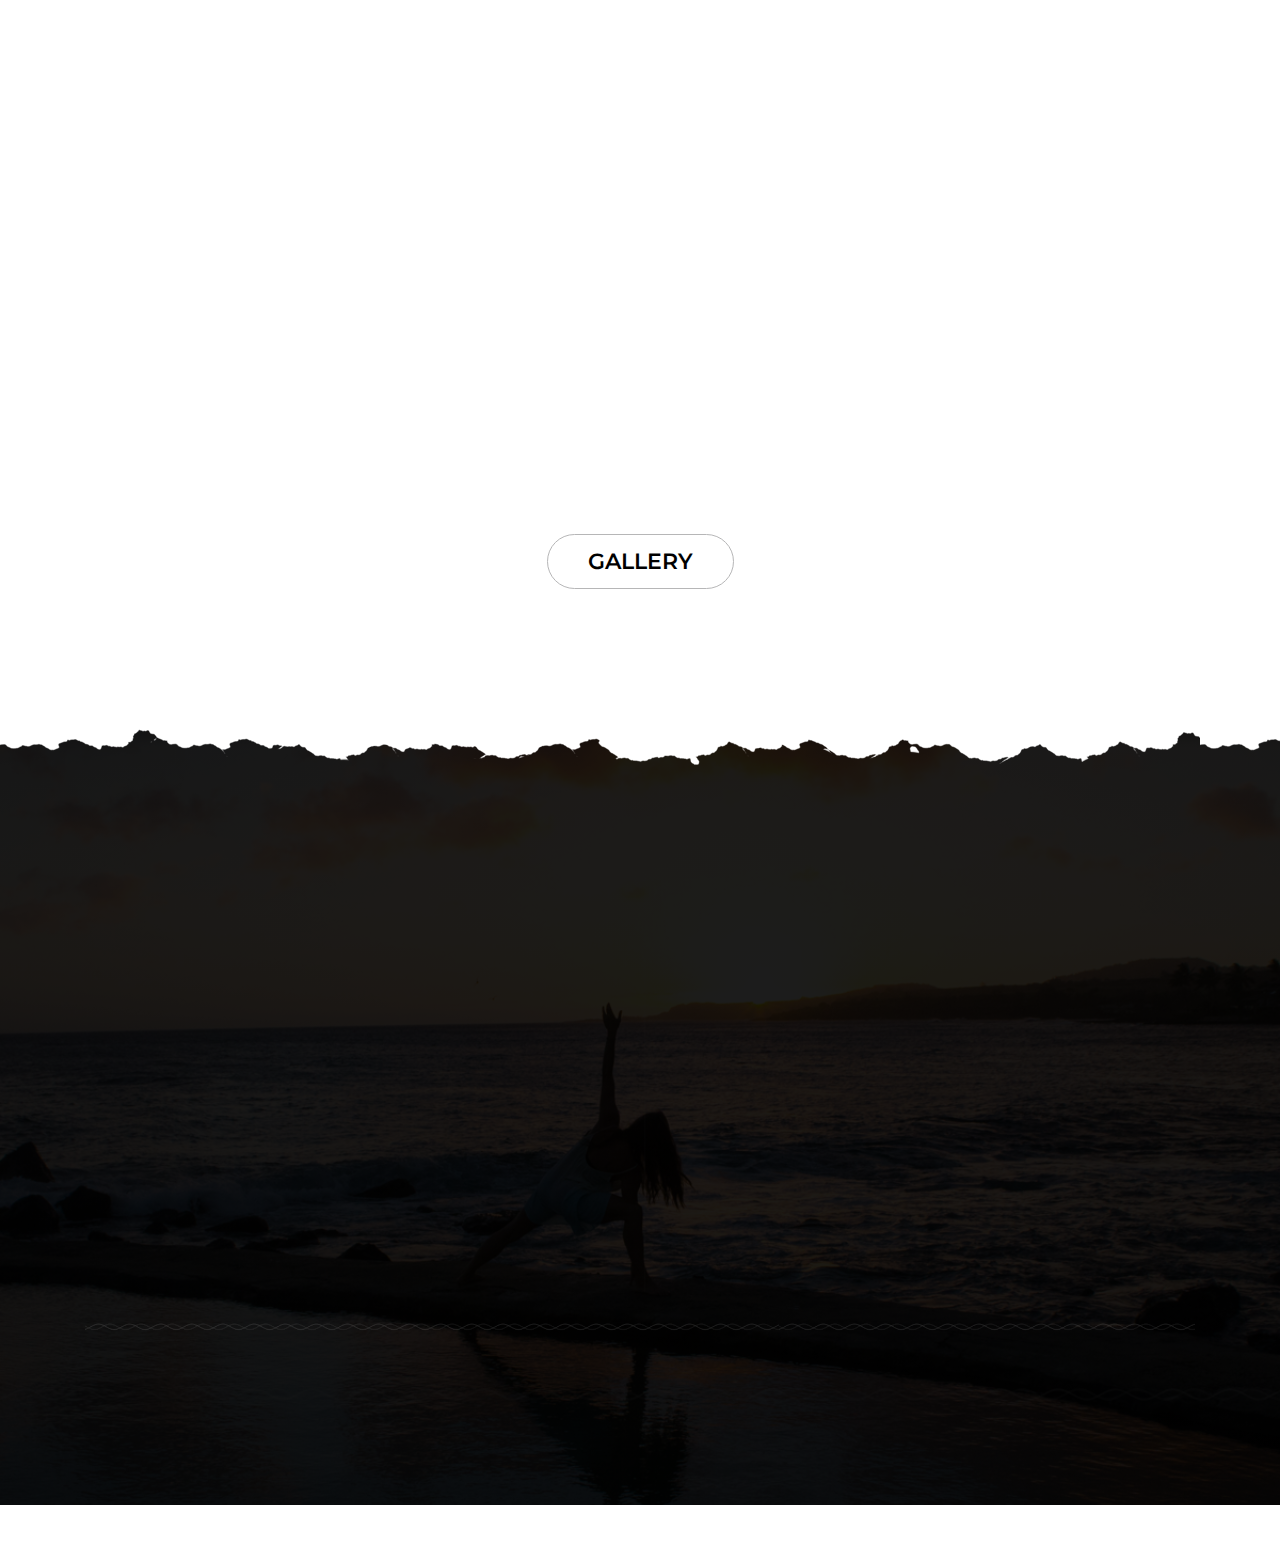
<file: sport/wwwroot/index.html>
<!doctype html>
<html lang="en">

<head>
    <!-- Required meta tags -->
    <meta charset="utf-8">
    <meta name="viewport" content="width=device-width, initial-scale=1, shrink-to-fit=no">
    <meta name="description" content="">
    <meta name="author" content="">
    <title>Yoga</title>
    <!-- Bootstrap CSS -->
    <link rel="stylesheet" href="https://maxcdn.bootstrapcdn.com/bootstrap/4.0.0/css/bootstrap.min.css" integrity="sha384-Gn5384xqQ1aoWXA+058RXPxPg6fy4IWvTNh0E263XmFcJlSAwiGgFAW/dAiS6JXm" crossorigin="anonymous">
    <link href="https://fonts.googleapis.com/css?family=Montserrat:100,200,300,400,500,600,700,800|Old+Standard+TT:400,400i,700" rel="stylesheet">
    <link href="https://cdnjs.cloudflare.com/ajax/libs/font-awesome/4.7.0/css/font-awesome.css" rel="stylesheet">
    <link rel="stylesheet" href="css/animate.css">
    <link rel="stylesheet" href="css/main.css">

</head>

<body>
    <!-- Header section Start -->
    <header class="top">
        <div id="mySidenav" class="sidenav">
            <a href="javascript:void(0)" class="closebtn" onclick="closeNav()">&times;</a>
            <a class="active" href="index.html">Home</a>
            <a href="about.html">About</a>
            <a href="services.html">Services</a>
            <a href="products.html">Products</a>
            <a href="rates.html">Rates</a>
            <a href="blog-page.html">Blog</a>
        </div>
        <!-- Nav section Start -->
        <nav id="navbar">
            <!-- container Start-->
            <div class="container">
                <!--Row Start-->
                <div class="row">
                    <div class="col-lg-5 col-md-5 align-self-center left-side">
                        <p>Do Yoga, Live Young <span>call 800 1234 56789</span></p>
                    </div>
                    <div class="col-lg-2 col-md-2 col-5 align-self-center logo">
                        <a href="index.html"><img src="images/nav-logo.png" alt="logo"></a>
                    </div>
                    <div class="col-lg-5 col-md-5 col-7 align-self-center right-side">
                        <div class="social-icons square">
                            <!-- Page Content -->
                            <div id="page-content-wrapper">
                                <span class="slide-menu" onclick="openNav()"><i class="fa fa-bars" aria-hidden="true"></i></span>
                            </div>
                        </div>
                        <div class="social-icons another">
                            <i class="fa fa-facebook-official" aria-hidden="true"></i>
                            <i class="fa fa-twitter" aria-hidden="true"></i>
                            <i class="fa fa-pinterest" aria-hidden="true"></i>
                            <i class="fa fa-youtube" aria-hidden="true"></i>
                        </div>
                    </div>
                </div>
                <!--Row Ended-->
            </div>
            <!-- container Ended-->
        </nav>
        <!-- Nav section Ended -->
        <img class="border-img" src="images/border.png" width="100%" alt="">
    </header>
    <!-- Header section Ended-->
    <!-- Banner section Start -->
    <section class="banner-home">
        <!-- Gradient -->
        <div class="gradient"></div>
        <!-- container Start-->
        <div class="container">
            <!--Row Start-->
            <div class="row">
                <div class="col-sm-12">
                    <h1 data-aos="fade-left">Develop Body, Mind and Sprit!</h1>
                    <h2 data-aos="fade-left" data-aos-delay="100">With Yoga, the Ultimate Transformation....</h2>
                    <p data-aos="fade-left" data-aos-delay="200"><i class="fa fa-clock-o" aria-hidden="true"></i><span>We Are open 24x7</span></p>
                    <p data-aos="fade-left" data-aos-delay="300"><i class="fa fa-phone-square" aria-hidden="true"></i><span>Call for Special Discounts</span></p>
                    <p data-aos="fade-left" data-aos-delay="400"><i class="fa fa-envelope" aria-hidden="true"></i><span>info@yogathetheme.com</span></p>
                    <a data-aos="fade-left" data-aos-delay="500" class="btn btn-success" href="about.html" role="button">our story</a>
                </div>
            </div>
            <!--Row Ended-->
        </div>
        <!-- container Ended-->
    </section>
    <!-- Banner section Ended -->
    <!-- About section start-->
    <section class="about">
        <!-- container Start-->
        <div class="container">
            <div class="row">
                <div class="col-md-12 col-12 heading">
                    <img src="images/leaf.png" alt="">
                    <h2>Yoga as a lifestyle, Body & Soul</h2>
                    <h3>interesting blog posts on creativity and design</h3>
                </div>
            </div>
            <div class="row">
                <div class="col-md-4 col-sm-12 col-12 box-1" data-aos="fade-right" data-aos-duration="400">
                    <div class="circle">
                        <div class="gradient"></div>
                        <div class="circle__inner">
                            <div class="circle__wrapper">
                                <div class="circle__content">
                                    <h4><a href="products.html">Yoga <span>for</span> Life</a></h4>
                                    <p><a href="products.html">Lorem Ipsum is simply dummy text of the printing and typesetting industry. Lorem Ipsum has been the industry's</a></p>
                                </div>
                            </div>
                        </div>
                    </div>
                </div>
                <div class="col-md-4 col-sm-12 col-12 box-2" data-aos="fade-up" data-aos-duration="400">
                    <div class="circle">
                        <div class="gradient"></div>
                        <div class="circle__inner">
                            <div class="circle__wrapper">
                                <div class="circle__content">
                                    <h4><a href="products.html">Yoga <span>for</span> Life</a></h4>
                                    <p><a href="products.html">Lorem Ipsum is simply dummy text of the printing and typesetting industry. Lorem Ipsum has been the industry's</a></p>
                                </div>
                            </div>
                        </div>
                    </div>
                </div>
                <div class="col-md-4 col-sm-12 col-12 box-3" data-aos="fade-left" data-aos-duration="400">
                    <div class="circle">
                        <div class="gradient"></div>
                        <div class="circle__inner">
                            <div class="circle__wrapper">
                                <div class="circle__content">
                                    <h4><a href="products.html">Yoga <span>for</span> Life</a></h4>
                                    <p><a href="products.html">Lorem Ipsum is simply dummy text of the printing and typesetting industry. Lorem Ipsum has been the industry's</a></p>
                                </div>
                            </div>
                        </div>
                    </div>
                </div>
            </div>
        </div>
        <!-- container Ended-->
    </section>
    <!-- About section Ended-->
    <!-- Services section start-->
    <section class="services">
        <!-- container-fluid Start-->
        <div class="container-fluid">
            <div class="row" data-aos="fade-up" data-aos-duration="400">
                <div class="col-md-3">
                    <figure>
                        <img src="images/services-bg.jpg" alt="The Pulpit Rock">
                    </figure>
                    <div class="gradient"></div>
                </div>
                <div class="col-md-9 right-part">
                    <div class="row">
                        <div class="col-md-12">
                            <h2>Yoga Is Good For Everyone!</h2>
                            <h3>Good for all men, women and childrens</h3>
                            <p>Lorem Ipsum is simply dummy text of the printing and typesetting industry. a galley of type and scrambled...</p>
                        </div>
                        <div class="col-md-12">
                            <div class="row">
                                <div class="col-xl-4 col-lg-6 col-md-6 col-12 contant-part-1">
                                    <ul>
                                        <li><i class="fa fa-envira" aria-hidden="true"></i><span><a href="services.html">Yoga Cures Cancer</a></span></li>
                                        <li><i class="fa fa-envira" aria-hidden="true"></i><span><a href="services.html">Yogs Makes You Young</a></span></li>
                                        <li><i class="fa fa-envira" aria-hidden="true"></i><span><a href="services.html">Get Fit and Well</a></span> </li>
                                        <li><i class="fa fa-envira" aria-hidden="true"></i><span><a href="services.html">Yoga Is Great!</a></span></li>
                                    </ul>
                                </div>
                                <div class="col-xl-4 col-lg-6 col-md-6 col-12 contant-part-2">
                                    <ul>
                                        <li><i class="fa fa-envira" aria-hidden="true"></i><span><a href="services.html">Yoga Cures Cancer</a></span></li>
                                        <li><i class="fa fa-envira" aria-hidden="true"></i><span><a href="services.html">Yogs Makes You Young</a></span></li>
                                        <li><i class="fa fa-envira" aria-hidden="true"></i><span><a href="services.html">Get Fit and Well</a></span> </li>
                                        <li><i class="fa fa-envira" aria-hidden="true"></i><span><a href="services.html">Yoga Is Great!</a></span></li>
                                    </ul>
                                </div>
                            </div>
                        </div>
                    </div>

                </div>
            </div>
        </div>
        <!-- container-fluid Ended-->
    </section>
    <!-- Services section Ended-->
    <!-- Section-4 section start-->
    <section class="section-4">
        <!-- container-fluid Start-->
        <div class="container-fluid">
            <div class="row" data-aos="fade-up"  data-aos-duration="400">
                <div class="col-md-9 right-part">
                    <div class="row">
                        <div class="col-md-12 heading">
                            <h2>Control, Body & Mind!</h2>
                            <h3>Good for all men, women and childrens</h3>
                        </div>
                        <div class="col-md-12">
                            <div class="row">
                                <div class="col-md-3 col-6">
                                    <figure>
                                        <img src="images/services-bg.jpg" alt="The Pulpit Rock">
                                    </figure>
                                </div>
                                <div class="col-md-3 col-6">
                                    <figure>
                                        <img src="images/blog-1.jpg" alt="The Pulpit Rock">
                                    </figure>
                                </div>
                                <div class="col-md-3 col-6">
                                    <figure>
                                        <img src="images/blog-2.jpg" alt="The Pulpit Rock">
                                    </figure>
                                </div>
                                <div class="col-md-3 col-6">
                                    <figure>
                                        <img src="images/blog-3.jpg" alt="The Pulpit Rock">
                                    </figure>
                                </div>
                            </div>
                        </div>
                        <div class="col-md-12">
                            <p>Lorem Ipsum is simply dummy text of the printing and typesetting industry. a galley of type and scrambled Lorem Ipsum is simply dummy typesetting industry. a galley of type and scrambled...</p>
                            <p>Lorem Ipsum is simply dummy text of the printing and typesetting industry. a galley of type and scrambled......</p>
                            <a href="#" class="btn btn-primary btn-lg active" role="button" aria-pressed="true">Gallery</a>
                            <a href="#" class="btn btn-secondary btn-lg active" role="button" aria-pressed="true">book now</a>
                        </div>
                    </div>

                </div>
                <div class="col-md-3">
                    <figure>
                        <img src="images/section-4-bg.jpg" alt="The Pulpit Rock">
                    </figure>
                    <div class="gradient"></div>
                </div>
            </div>
        </div>
        <!-- container-fluid Ended-->
    </section>
    <!-- Section-4 section Ended-->
    <!-- Blog section start-->
    <section class="blog">
        <!-- container Start-->
        <div class="container">
            <div class="row">
                <div class="col-md-12 col-12 heading">
                    <img src="images/leaf.png" alt="">
                    <h2>Some useful Yoga Articles for you!</h2>
                    <h3>Good for all men, women and childrens</h3>
                </div>
            </div>
            <div class="row" data-aos="fade-up" data-aos-duration="400">
                <div class="col-md-12 col-12">
                    <div class="row">
                        <div class="col-lg-6 col-md-12 col-12">
                            <div class="row">
                                <div class="col-md-4">
                                    <figure>
                                        <a href="blog_single.html"><img src="images/blog-1.jpg" class="zoom" alt="The Pulpit Rock" width="304" height="228"></a>
                                    </figure>
                                </div>
                                <div class="col-md-8 inner-content">
                                    <h4><a href="blog_single.html">Lorem Ipsum is simply dummy text type and scrambled...</a></h4>
                                    <p><span>December 23, 2016</span>Posted by <b><a href="blog_single.html">Bizzee</a></b></p>
                                </div>
                            </div>
                        </div>
                        <div class="col-lg-6 col-md-12 col-12">
                            <div class="row">
                                <div class="col-md-4">
                                    <figure>
                                        <a href="blog_single.html"><img src="images/blog-2.jpg" alt="The Pulpit Rock" width="304" height="228"></a>
                                    </figure>
                                </div>
                                <div class="col-md-8 inner-content">
                                    <h4><a href="blog_single.html">Lorem Ipsum is simply dummy text type and scrambled...</a></h4>
                                    <p><span>December 23, 2016</span>Posted by <b><a href="blog_single.html">Bizzee</a></b></p>
                                </div>
                            </div>
                        </div>
                    </div>
                </div>
                <div class="col-md-12 col-12">
                    <div class="row">
                        <div class="col-lg-6 col-md-12 col-12">
                            <div class="row">
                                <div class="col-md-4">
                                    <figure>
                                        <a href="blog_single.html"><img src="images/blog-3.jpg" alt="The Pulpit Rock" width="304" height="228"></a>
                                    </figure>
                                </div>
                                <div class="col-md-8 inner-content">
                                    <h4><a href="blog_single.html">Lorem Ipsum is simply dummy text type and scrambled...</a></h4>
                                    <p><span>December 23, 2016</span>Posted by <b><a href="blog_single.html">Bizzee</a></b></p>
                                </div>
                            </div>
                        </div>
                        <div class="col-lg-6 col-md-12 col-12">
                            <div class="row">
                                <div class="col-md-4">
                                    <figure>
                                        <a href="blog_single.html"><img src="images/blog-4.jpg" alt="The Pulpit Rock" width="304" height="228"></a>
                                    </figure>
                                </div>
                                <div class="col-md-8 inner-content">
                                    <h4><a href="blog_single.html">Lorem Ipsum is simply dummy text type and scrambled...</a></h4>
                                    <p><span>December 23, 2016</span>Posted by <b><a href="blog_single.html">Bizzee</a></b></p>
                                    <p></p>
                                </div>
                            </div>
                        </div>
                    </div>
                </div>
            </div>
            <div class="row">
                <div class="col-md-12 col-12 button">
                    <a class="btn btn-success" href="blog-page.html" role="button">Gallery</a>
                </div>
            </div>
        </div>
        <!-- container Ended-->
    </section>
    <!-- Blog section Ended-->
    <!-- Footer section start-->
    <footer class="contact">
        <!-- Gradient -->
        <div class="gradient"></div>
        <!-- container Start-->
        <div class="container">
            <div class="row" data-aos="fade-up" data-aos-duration="400">
                <div class="col-lg-6 col-md-12 col-12 columns-1">
                    <h2>Our Address</h2>
                    <address>
                    <p>Yoga Retreat The , 3rd Floor, </p>
                    <p>Beside that building, USA</p>
                    <p>Opening Hours : Mo-Fr 11:00-00:00, Sa-Su 15:00-00:00</p>
                    <p>Call for Bookings : <span>800 1234 56789</span></p>
                   </address>
                </div>
                <div class="col-lg-1 col-md-12 col-12"></div>
                <div class="col-lg-5 col-md-12 col-12 columns-2">
                    <h2>Quick Contact</h2>
                    <form class="row form-inline">
                        <div class="col-md-6 form-group">
                            <input type="text" class="form-control" placeholder="Your Name" required/>
                        </div>
                        <div class="col-md-6 form-group">
                            <input type="email" class="form-control" placeholder="Your Email" required/>
                        </div>
                        <div class="col-md-12 form-group">
                            <textarea class="form-control" placeholder="Message" rows="5" cols="70"></textarea>
                        </div>
                        <div class="col-md-12">
                            <button type="submit" class="btn btn-primary">Submit</button>
                        </div>
                    </form>
                </div>
            </div>
        </div>
        <!-- container Ended-->
        <div class="copyright">
            <div class="container">
                <div class="row border-img">
                    <div class="col-md-12">
                        <img src="images/border.png" alt="">
                    </div>
                </div>
            </div>
            <div class="container">
                <div class="row" data-aos="fade-up" data-aos-duration="400">
                    <div class="col-lg-3 col-md-12">
                        <a href="index.html"><img src="images/footer-logo-bg.png" alt="logo"></a>
                    </div>
                    <div class="col-lg-9 col-md-12 right-part">
                        <ul class="ml-auto">
                            <li class="nav-item active">
                                <a class="nav-link active" href="index.html">Home <span class="sr-only">(current)</span></a>
                            </li>
                            <li><a class="hidden-xs">~</a></li>
                            <li class="nav-item"><a class="nav-link" href="services.html">Our Services</a></li>
                            <li><a class="hidden-xs">~</a></li>
                            <li class="nav-item"><a class="nav-link" href="products.html">Our Products</a></li>
                            <li><a class="hidden-xs">~</a></li>
                            <li class="nav-item"><a class="nav-link" href="rates.html">Rates</a></li>
                            <li><a class="hidden-xs">~</a></li>
                            <li class="nav-item"><a class="nav-link" href="blog-page.html">Read Blog</a></li>
                        </ul>
                        <p>(C) 2017 All Rights Reserved. Designed by <a href="https://www.template.net/editable/websites/html5" target="_blank">Template.net</a></p>
                    </div>
                </div>
            </div>
        </div>
    </footer>
    <!-- Footer section Ended-->
    <!-- Return to Top -->
    <a href="javascript:" id="return-to-top"><i class="fa fa-arrow-up" aria-hidden="true"></i></a>

    <!-- jQuery first, then Popper.js, then Bootstrap JS -->
    <script src="https://ajax.googleapis.com/ajax/libs/jquery/3.3.1/jquery.min.js"></script>
    <script src="https://cdnjs.cloudflare.com/ajax/libs/popper.js/1.12.9/umd/popper.min.js" integrity="sha384-ApNbgh9B+Y1QKtv3Rn7W3mgPxhU9K/ScQsAP7hUibX39j7fakFPskvXusvfa0b4Q" crossorigin="anonymous"></script>
    <script src="https://maxcdn.bootstrapcdn.com/bootstrap/4.0.0/js/bootstrap.min.js" integrity="sha384-JZR6Spejh4U02d8jOt6vLEHfe/JQGiRRSQQxSfFWpi1MquVdAyjUar5+76PVCmYl" crossorigin="anonymous"></script>
    <!-- Custom JavaScript -->
    <script src="js/animate.js"></script>
    <script src="js/custom.js"></script>
</body>

</html>
</file>
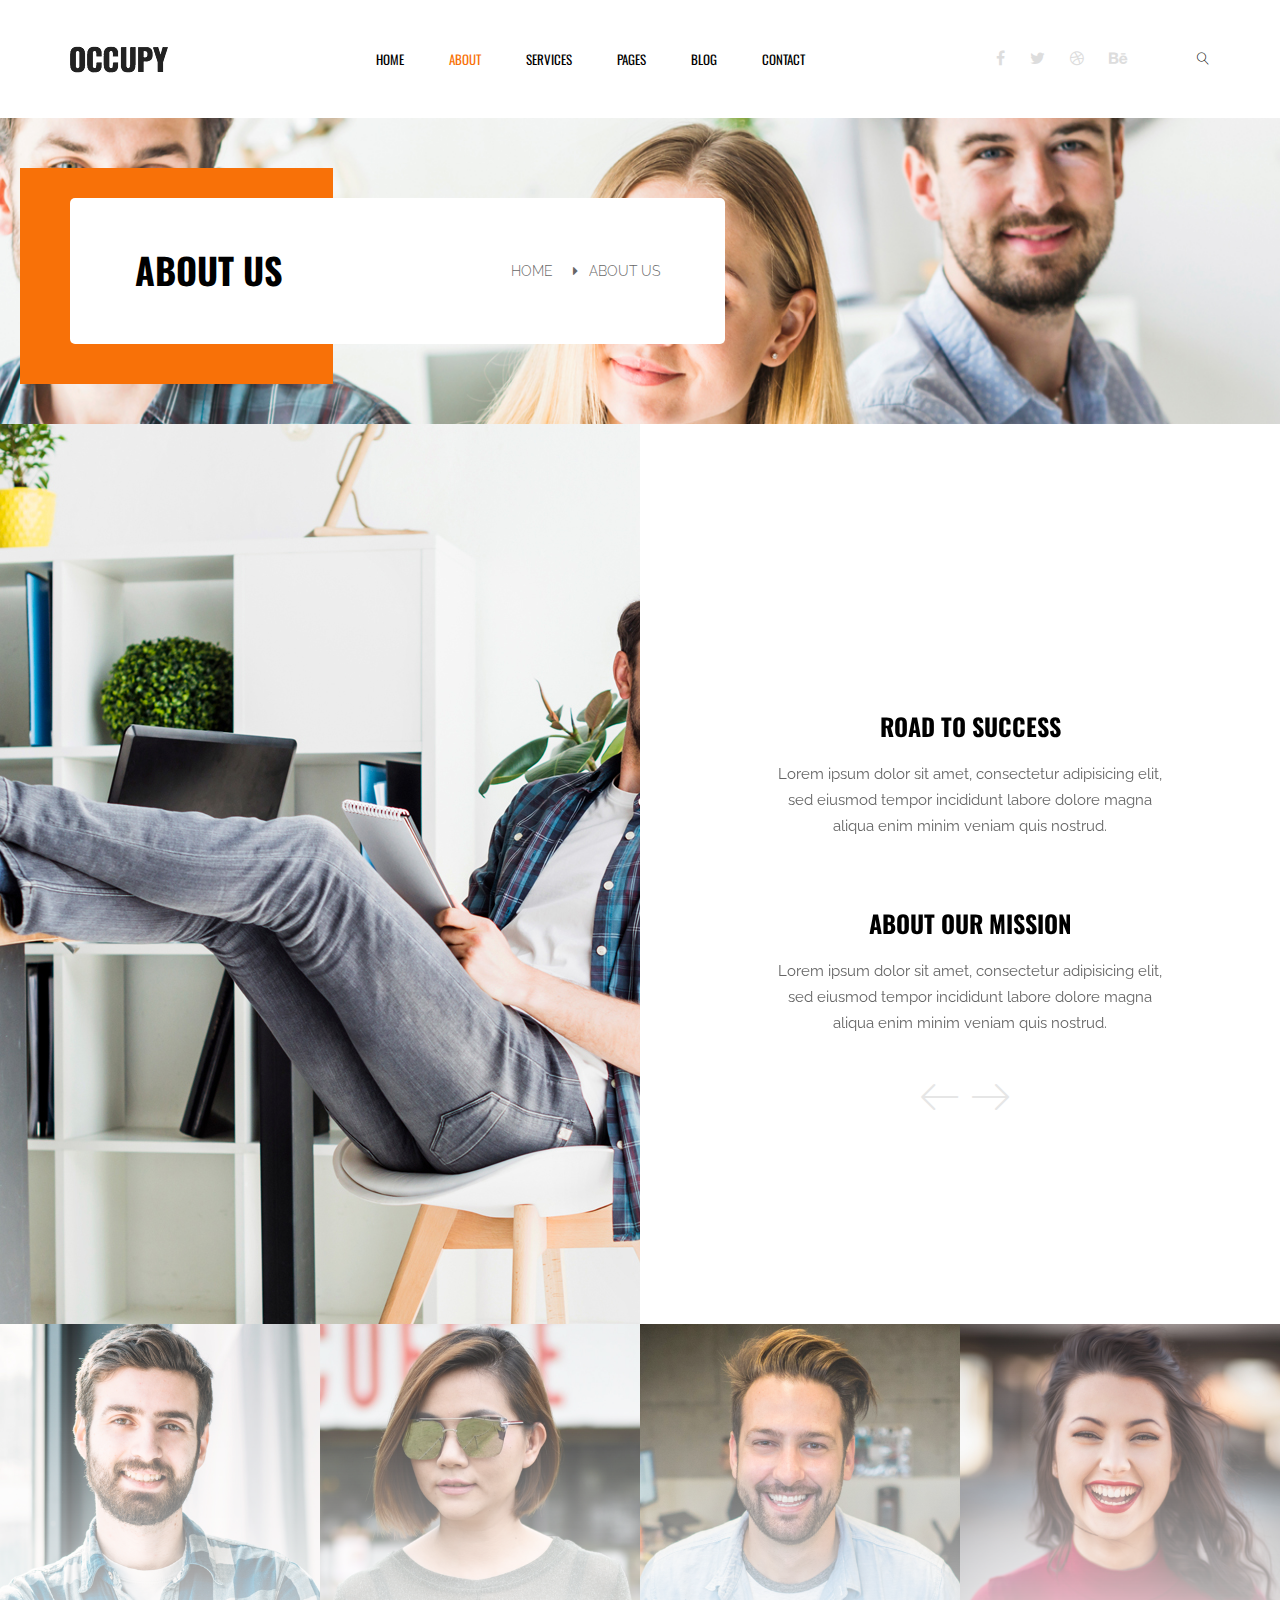
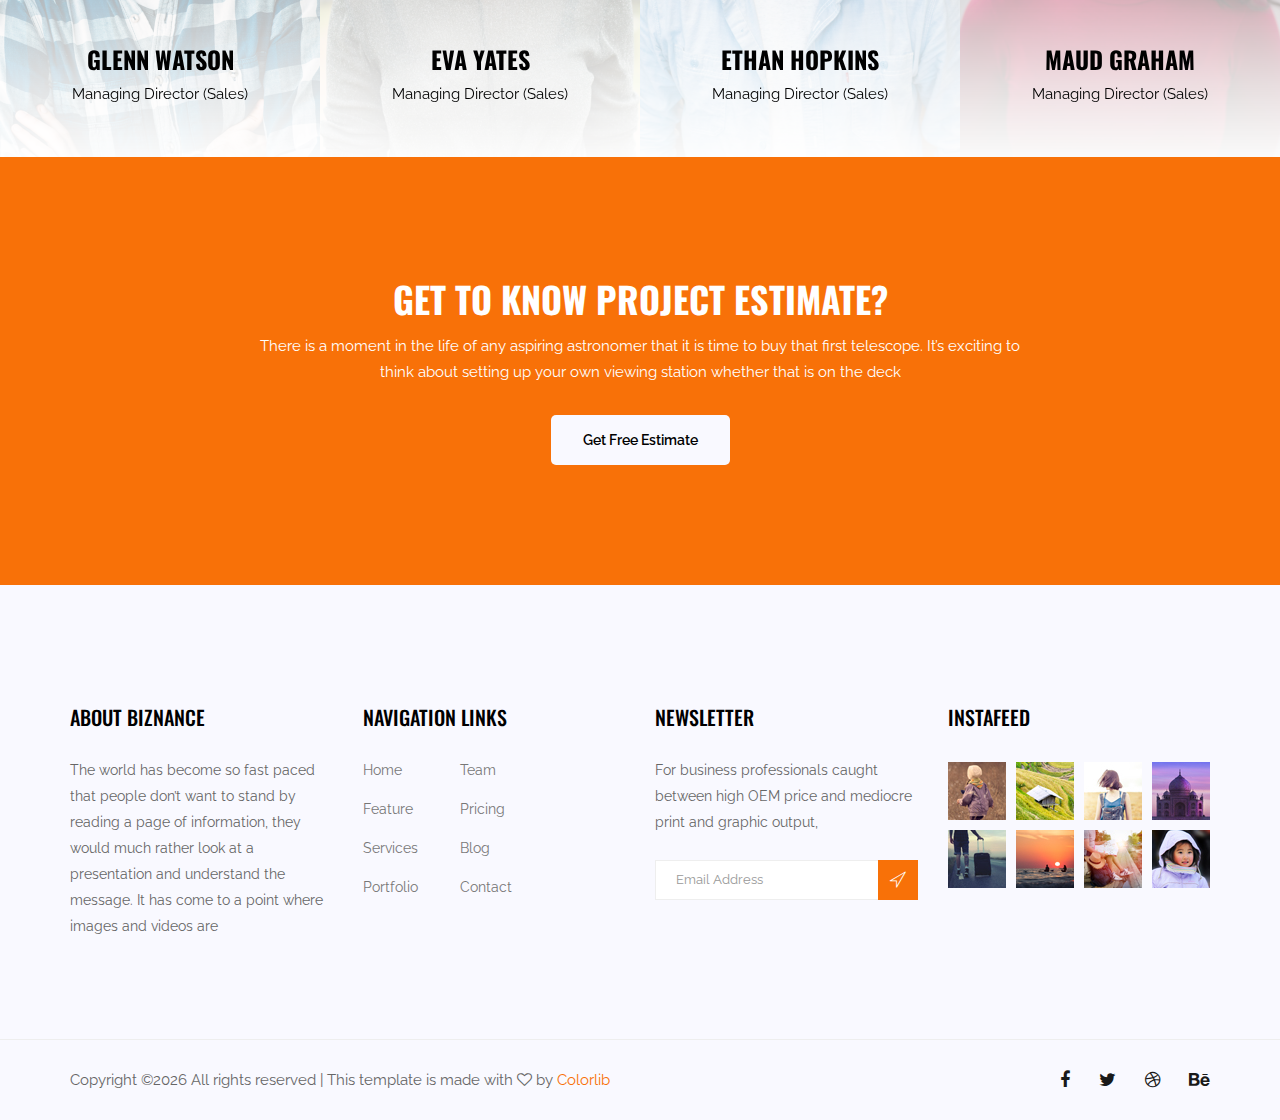
<file: Paramotor/wwwroot/about-us.html>
<!doctype html>
<html lang="en">
    <head>
        <!-- Required meta tags -->
        <meta charset="utf-8">
        <meta name="viewport" content="width=device-width, initial-scale=1, shrink-to-fit=no">
        <link rel="icon" href="img/favicon.png" type="image/png">
        <title>Occupy Business</title>
        <!-- Bootstrap CSS -->
        <link rel="stylesheet" href="css/bootstrap.css">
        <link rel="stylesheet" href="vendors/linericon/style.css">
        <link rel="stylesheet" href="css/font-awesome.min.css">
        <link rel="stylesheet" href="vendors/owl-carousel/owl.carousel.min.css">
        <link rel="stylesheet" href="vendors/lightbox/simpleLightbox.css">
        <link rel="stylesheet" href="vendors/nice-select/css/nice-select.css">
        <link rel="stylesheet" href="vendors/animate-css/animate.css">
        <link rel="stylesheet" href="vendors/swiper/css/swiper.min.css">
        <!-- main css -->
        <link rel="stylesheet" href="css/style.css">
        <link rel="stylesheet" href="css/responsive.css">
    </head>
    <body>
        
        <!--================Header Menu Area =================-->
        <header class="header_area">
            <div class="main_menu">
            	<nav class="navbar navbar-expand-lg navbar-light">
					<div class="container box_1620">
						<!-- Brand and toggle get grouped for better mobile display -->
						<a class="navbar-brand logo_h" href="index.html"><img src="img/logo.png" alt=""></a>
						<button class="navbar-toggler" type="button" data-toggle="collapse" data-target="#navbarSupportedContent" aria-controls="navbarSupportedContent" aria-expanded="false" aria-label="Toggle navigation">
							<span class="icon-bar"></span>
							<span class="icon-bar"></span>
							<span class="icon-bar"></span>
						</button>
						<!-- Collect the nav links, forms, and other content for toggling -->
						<div class="collapse navbar-collapse offset" id="navbarSupportedContent">
							<ul class="nav navbar-nav menu_nav justify-content-center">
								<li class="nav-item"><a class="nav-link" href="index.html">Home</a></li> 
								<li class="nav-item active"><a class="nav-link" href="about-us.html">About</a></li> 
								<li class="nav-item"><a class="nav-link" href="service.html">Services</a>
								<li class="nav-item submenu dropdown">
									<a href="#" class="nav-link dropdown-toggle" data-toggle="dropdown" role="button" aria-haspopup="true" aria-expanded="false">Pages</a>
									<ul class="dropdown-menu">
										<li class="nav-item"><a class="nav-link" href="portfolio.html">Portfolio</a>
										<li class="nav-item"><a class="nav-link" href="portfolio-details.html">Portfolio Details</a>
										<li class="nav-item"><a class="nav-link" href="elements.html">Elements</a></li>
									</ul>
								</li> 
								<li class="nav-item submenu dropdown">
									<a href="#" class="nav-link dropdown-toggle" data-toggle="dropdown" role="button" aria-haspopup="true" aria-expanded="false">Blog</a>
									<ul class="dropdown-menu">
										<li class="nav-item"><a class="nav-link" href="blog.html">Blog</a></li>
										<li class="nav-item"><a class="nav-link" href="single-blog.html">Blog Details</a></li>
									</ul>
								</li> 
								<li class="nav-item"><a class="nav-link" href="contact.html">Contact</a></li>
							</ul>
							<ul class="nav navbar-nav navbar-right">
								<li class="nav-item"><a href="#"><i class="fa fa-facebook"></i></a></li>
								<li class="nav-item"><a href="#"><i class="fa fa-twitter"></i></a></li>
								<li class="nav-item"><a href="#"><i class="fa fa-dribbble"></i></a></li>
								<li class="nav-item"><a href="#"><i class="fa fa-behance"></i></a></li>
								<li class="nav-item"><a href="#" class="search"><i class="lnr lnr-magnifier"></i></a></li>
							</ul>
						</div> 
					</div>
            	</nav>
            </div>
        </header>
        <!--================Header Menu Area =================-->
        
        <!--================Home Banner Area =================-->
        <section class="banner_area">
            <div class="banner_inner d-flex align-items-center">
				<div class="container">
					<div class="banner_content">
						<h2>About Us</h2>
						<div class="page_link">
							<a href="index.html">Home</a>
							<a href="about-us.html">About Us</a>
						</div>
					</div>
				</div>
            </div>
        </section>
        <!--================End Home Banner Area =================-->
        
        <!--================Mission Area =================-->
        <section class="mission_area">
			<div class="row m0">
				<div class="col-lg-6 p0">
					<div class="left_img"><img src="img/mission-1.jpg" alt=""></div>
				</div>
				<div class="col-lg-6 p0">
					<div class="mission_slider owl-carousel">
						<div class="item">
							<div class="mission_text">
								<h4>Road to Success</h4>
								<p>Lorem ipsum dolor sit amet, consectetur adipisicing elit, sed eiusmod tempor incididunt labore dolore magna aliqua enim minim veniam quis nostrud.</p>
							</div>
							<div class="mission_text">
								<h4>About Our Mission</h4>
								<p>Lorem ipsum dolor sit amet, consectetur adipisicing elit, sed eiusmod tempor incididunt labore dolore magna aliqua enim minim veniam quis nostrud.</p>
							</div>
						</div>
						<div class="item">
							<div class="mission_text">
								<h4>Road to Success</h4>
								<p>Lorem ipsum dolor sit amet, consectetur adipisicing elit, sed eiusmod tempor incididunt labore dolore magna aliqua enim minim veniam quis nostrud.</p>
							</div>
							<div class="mission_text">
								<h4>About Our Mission</h4>
								<p>Lorem ipsum dolor sit amet, consectetur adipisicing elit, sed eiusmod tempor incididunt labore dolore magna aliqua enim minim veniam quis nostrud.</p>
							</div>
						</div>
						<div class="item">
							<div class="mission_text">
								<h4>About Our Mission</h4>
								<p>Lorem ipsum dolor sit amet, consectetur adipisicing elit, sed eiusmod tempor incididunt labore dolore magna aliqua enim minim veniam quis nostrud.</p>
							</div>
							<div class="mission_text">
								<h4>Road to Success</h4>
								<p>Lorem ipsum dolor sit amet, consectetur adipisicing elit, sed eiusmod tempor incididunt labore dolore magna aliqua enim minim veniam quis nostrud.</p>
							</div>
						</div>
					</div>
				</div>
			</div>
        </section>
        <!--================End Mission Area =================-->
        
        <!--================Team Area =================-->
        <section class="team_area">
        	<div class="team_slider owl-carousel">
        		<div class="item">
        			<div class="team_item">
        				<img src="img/team/team-1.jpg" alt="">
        				<div class="hover_text">
        					<a href="#"><h4>Glenn Watson</h4></a>
        					<p>Managing Director (Sales)</p>
        					<ul class="list">
        						<li><a href="#"><i class="fa fa-facebook"></i></a></li>
        						<li><a href="#"><i class="fa fa-twitter"></i></a></li>
        						<li><a href="#"><i class="fa fa-dribbble"></i></a></li>
        						<li><a href="#"><i class="fa fa-behance"></i></a></li>
        					</ul>
        				</div>
        			</div>
        		</div>
        		<div class="item">
        			<div class="team_item">
        				<img src="img/team/team-2.jpg" alt="">
        				<div class="hover_text">
        					<a href="#"><h4>Eva Yates</h4></a>
        					<p>Managing Director (Sales)</p>
        					<ul class="list">
        						<li><a href="#"><i class="fa fa-facebook"></i></a></li>
        						<li><a href="#"><i class="fa fa-twitter"></i></a></li>
        						<li><a href="#"><i class="fa fa-dribbble"></i></a></li>
        						<li><a href="#"><i class="fa fa-behance"></i></a></li>
        					</ul>
        				</div>
        			</div>
        		</div>
        		<div class="item">
        			<div class="team_item">
        				<img src="img/team/team-3.jpg" alt="">
        				<div class="hover_text">
        					<a href="#"><h4>Ethan Hopkins</h4></a>
        					<p>Managing Director (Sales)</p>
        					<ul class="list">
        						<li><a href="#"><i class="fa fa-facebook"></i></a></li>
        						<li><a href="#"><i class="fa fa-twitter"></i></a></li>
        						<li><a href="#"><i class="fa fa-dribbble"></i></a></li>
        						<li><a href="#"><i class="fa fa-behance"></i></a></li>
        					</ul>
        				</div>
        			</div>
        		</div>
        		<div class="item">
        			<div class="team_item">
        				<img src="img/team/team-4.jpg" alt="">
        				<div class="hover_text">
        					<a href="#"><h4>Maud Graham</h4></a>
        					<p>Managing Director (Sales)</p>
        					<ul class="list">
        						<li><a href="#"><i class="fa fa-facebook"></i></a></li>
        						<li><a href="#"><i class="fa fa-twitter"></i></a></li>
        						<li><a href="#"><i class="fa fa-dribbble"></i></a></li>
        						<li><a href="#"><i class="fa fa-behance"></i></a></li>
        					</ul>
        				</div>
        			</div>
        		</div>
        	</div>
        </section>
        <!--================End Team Area =================-->
        
        <!--================Project Details Area =================-->
        <section class="project_know_area p_120">
        	<div class="container">
        		<div class="project_know_inner text-center">
        			<h3>Get to Know Project Estimate?</h3>
        			<p>There is a moment in the life of any aspiring astronomer that it is time to buy that first telescope. It’s exciting to think about setting up your own viewing station whether that is on the deck</p>
        			<a class="white_btn" href="#">Get Free Estimate</a>
        		</div>
        	</div>
        </section>
        <!--================End Project Details Area =================-->
        
        <!--================ start footer Area  =================-->	
        <footer class="footer-area">
            <div class="container">
                <div class="row">
                    <div class="col-lg-3  col-md-6 col-sm-6">
                        <div class="single-footer-widget">
                            <h6 class="footer_title">About Biznance</h6>
                            <p>The world has become so fast paced that people don’t want to stand by reading a page of information, they would much rather look at a presentation and understand the message. It has come to a point where images and videos are</p>
                        </div>
                    </div>
                    <div class="col-lg-3 col-md-6 col-sm-6">
                        <div class="single-footer-widget">
                            <h6 class="footer_title">Navigation Links</h6>
                            <div class="row">
                                <div class="col-4">
                                    <ul class="list">
                                        <li><a href="#">Home</a></li>
                                        <li><a href="#">Feature</a></li>
                                        <li><a href="#">Services</a></li>
                                        <li><a href="#">Portfolio</a></li>
                                    </ul>
                                </div>
                                <div class="col-4">
                                    <ul class="list">
                                        <li><a href="#">Team</a></li>
                                        <li><a href="#">Pricing</a></li>
                                        <li><a href="#">Blog</a></li>
                                        <li><a href="#">Contact</a></li>
                                    </ul>
                                </div>										
                            </div>							
                        </div>
                    </div>							
                    <div class="col-lg-3 col-md-6 col-sm-6">
                        <div class="single-footer-widget">
                            <h6 class="footer_title">Newsletter</h6>
                            <p>For business professionals caught between high OEM price and mediocre print and graphic output, </p>		
                            <div id="mc_embed_signup">
                                <form target="_blank" action="https://spondonit.us12.list-manage.com/subscribe/post?u=1462626880ade1ac87bd9c93a&amp;id=92a4423d01" method="get" class="subscribe_form relative">
                                    <div class="input-group d-flex flex-row">
                                        <input name="EMAIL" placeholder="Email Address" onfocus="this.placeholder = ''" onblur="this.placeholder = 'Email Address '" required="" type="email">
                                        <button class="btn sub-btn"><span class="lnr lnr-location"></span></button>		
                                    </div>									
                                    <div class="mt-10 info"></div>
                                </form>
                            </div>
                        </div>
                    </div>
                    <div class="col-lg-3 col-md-6 col-sm-6">
                        <div class="single-footer-widget instafeed">
                            <h6 class="footer_title">InstaFeed</h6>
                            <ul class="list instafeed d-flex flex-wrap">
                                <li><img src="img/instagram/Image-01.jpg" alt=""></li>
                                <li><img src="img/instagram/Image-02.jpg" alt=""></li>
                                <li><img src="img/instagram/Image-03.jpg" alt=""></li>
                                <li><img src="img/instagram/Image-04.jpg" alt=""></li>
                                <li><img src="img/instagram/Image-05.jpg" alt=""></li>
                                <li><img src="img/instagram/Image-06.jpg" alt=""></li>
                                <li><img src="img/instagram/Image-07.jpg" alt=""></li>
                                <li><img src="img/instagram/Image-08.jpg" alt=""></li>
                            </ul>
                        </div>
                    </div>						
                </div>
                
            </div>
            <div class="border_line"></div>
			<div class="container">
				<div class="row footer-bottom d-flex justify-content-between align-items-center">
                    <p class="col-lg-8 col-md-8 footer-text m-0"><!-- Link back to Colorlib can't be removed. Template is licensed under CC BY 3.0. -->
Copyright &copy;<script>document.write(new Date().getFullYear());</script> All rights reserved | This template is made with <i class="fa fa-heart-o" aria-hidden="true"></i> by <a href="https://colorlib.com" target="_blank">Colorlib</a>
<!-- Link back to Colorlib can't be removed. Template is licensed under CC BY 3.0. --></p>
                    <div class="col-lg-4 col-md-4 footer-social">
                        <a href="#"><i class="fa fa-facebook"></i></a>
                        <a href="#"><i class="fa fa-twitter"></i></a>
                        <a href="#"><i class="fa fa-dribbble"></i></a>
                        <a href="#"><i class="fa fa-behance"></i></a>
                    </div>
                </div>
			</div>
        </footer>
		<!--================ End footer Area  =================-->
        
        
        
        
        
        <!-- Optional JavaScript -->
        <!-- jQuery first, then Popper.js, then Bootstrap JS -->
        <script src="js/jquery-3.2.1.min.js"></script>
        <script src="js/popper.js"></script>
        <script src="js/bootstrap.min.js"></script>
        <script src="js/stellar.js"></script>
        <script src="vendors/lightbox/simpleLightbox.min.js"></script>
        <script src="vendors/nice-select/js/jquery.nice-select.min.js"></script>
        <script src="vendors/isotope/imagesloaded.pkgd.min.js"></script>
        <script src="vendors/isotope/isotope-min.js"></script>
        <script src="vendors/owl-carousel/owl.carousel.min.js"></script>
        <script src="js/jquery.ajaxchimp.min.js"></script>
        <script src="vendors/counter-up/jquery.waypoints.min.js"></script>
        <script src="vendors/counter-up/jquery.counterup.js"></script>
        <script src="js/mail-script.js"></script>
        <script src="vendors/popup/jquery.magnific-popup.min.js"></script>
        <script src="vendors/swiper/js/swiper.min.js"></script>
        <script src="js/theme.js"></script>
    </body>
</html>
</file>
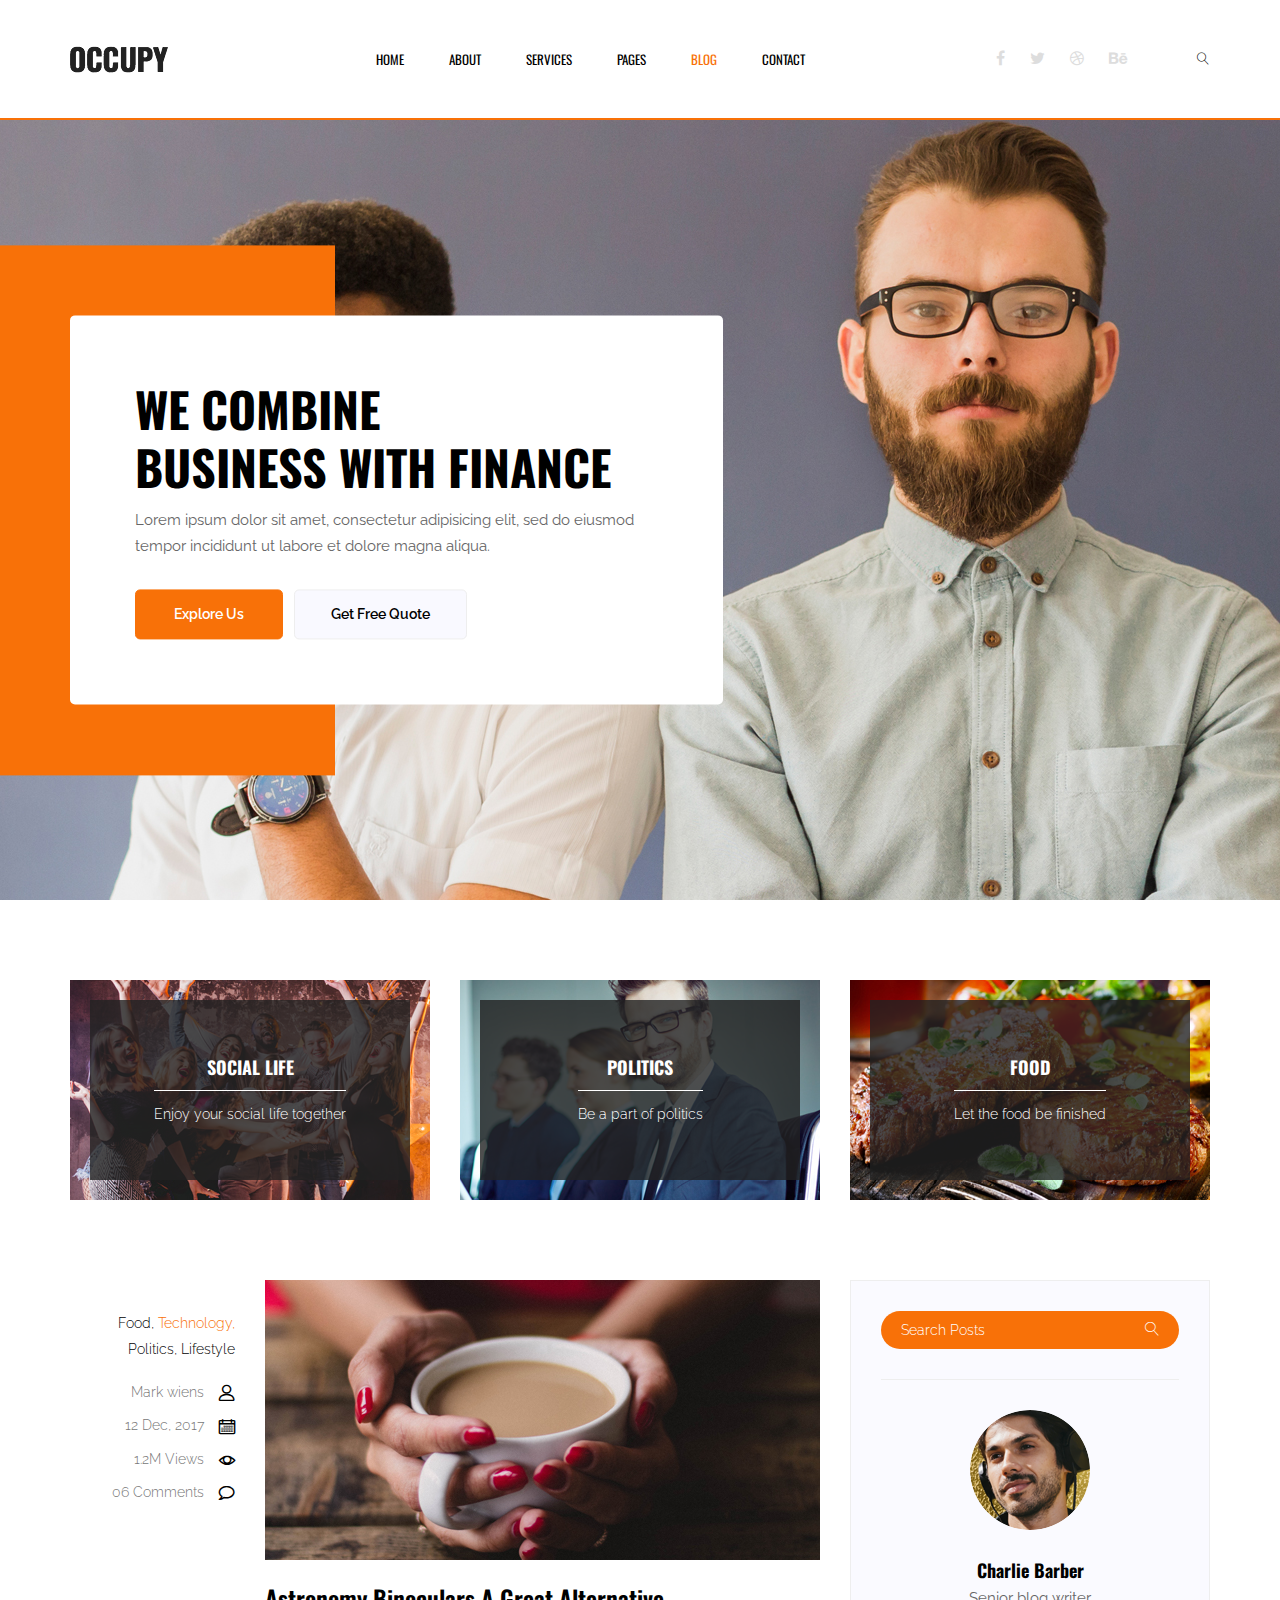
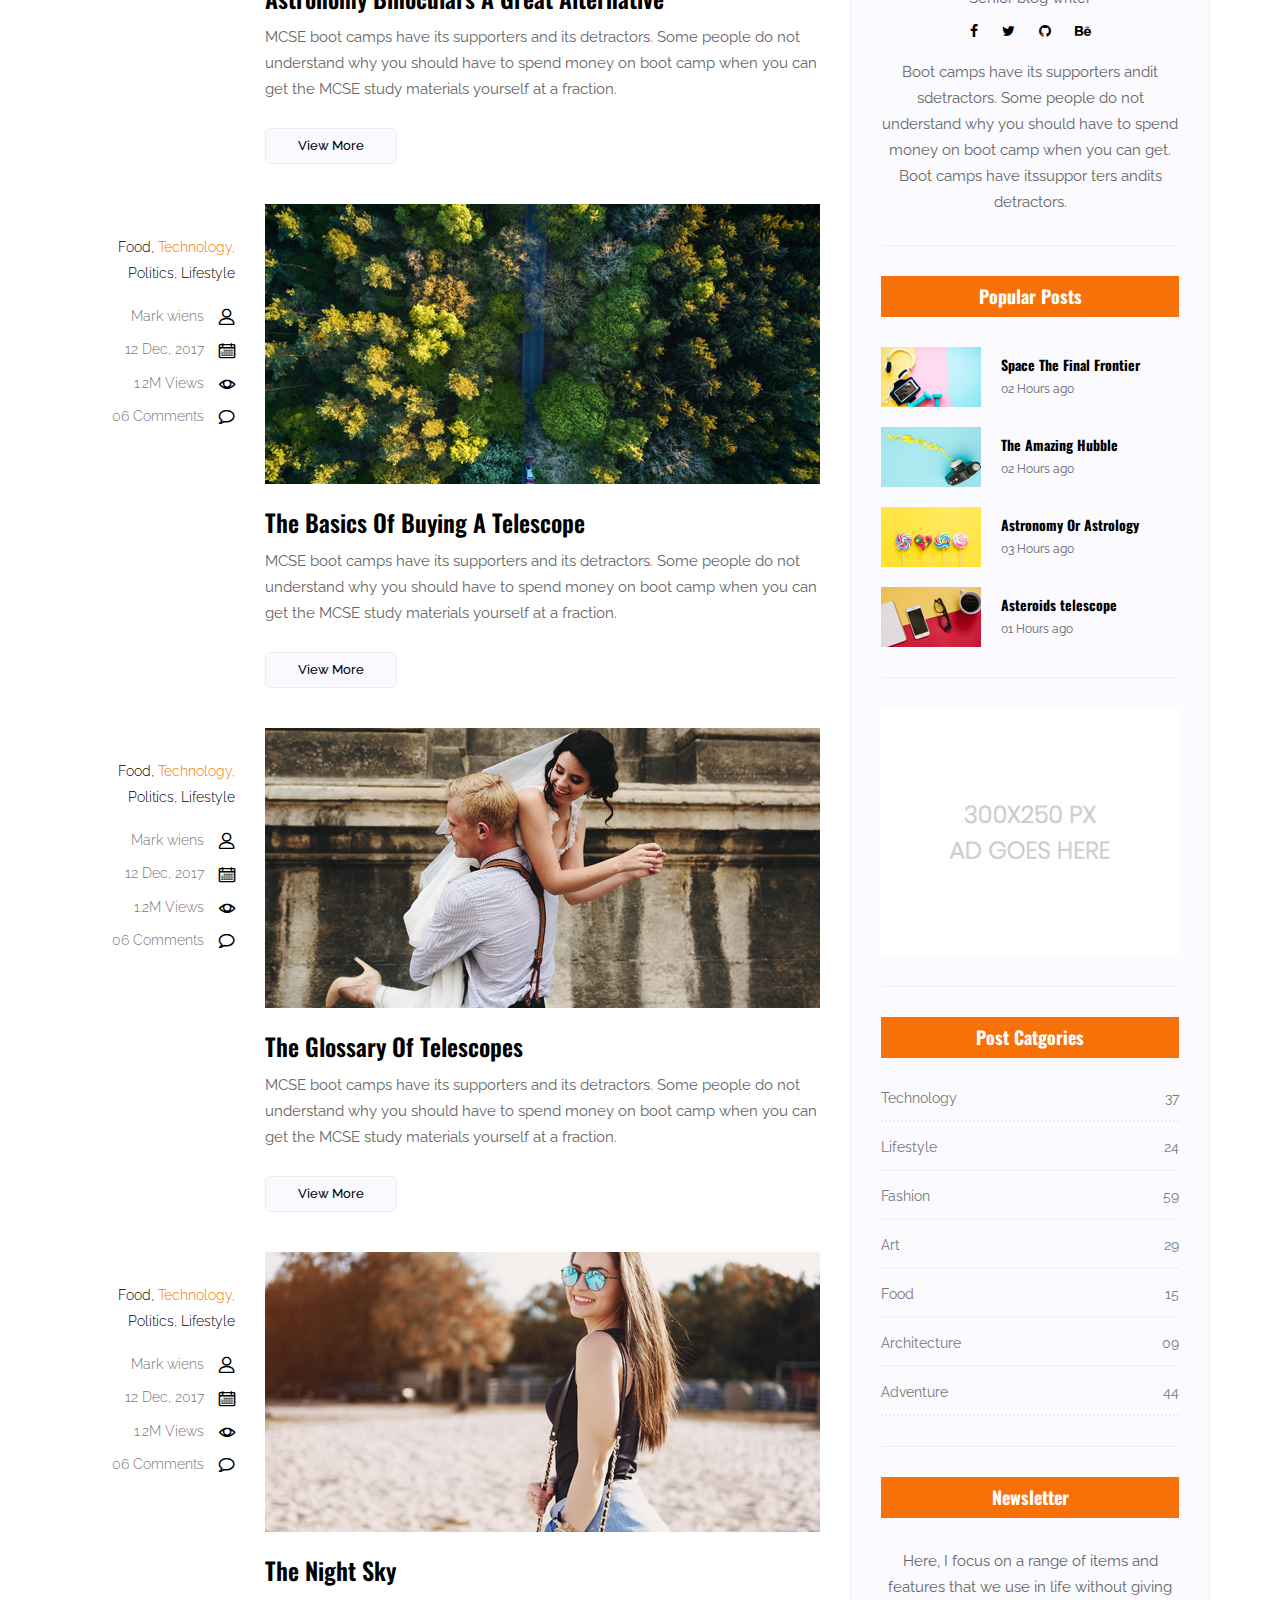
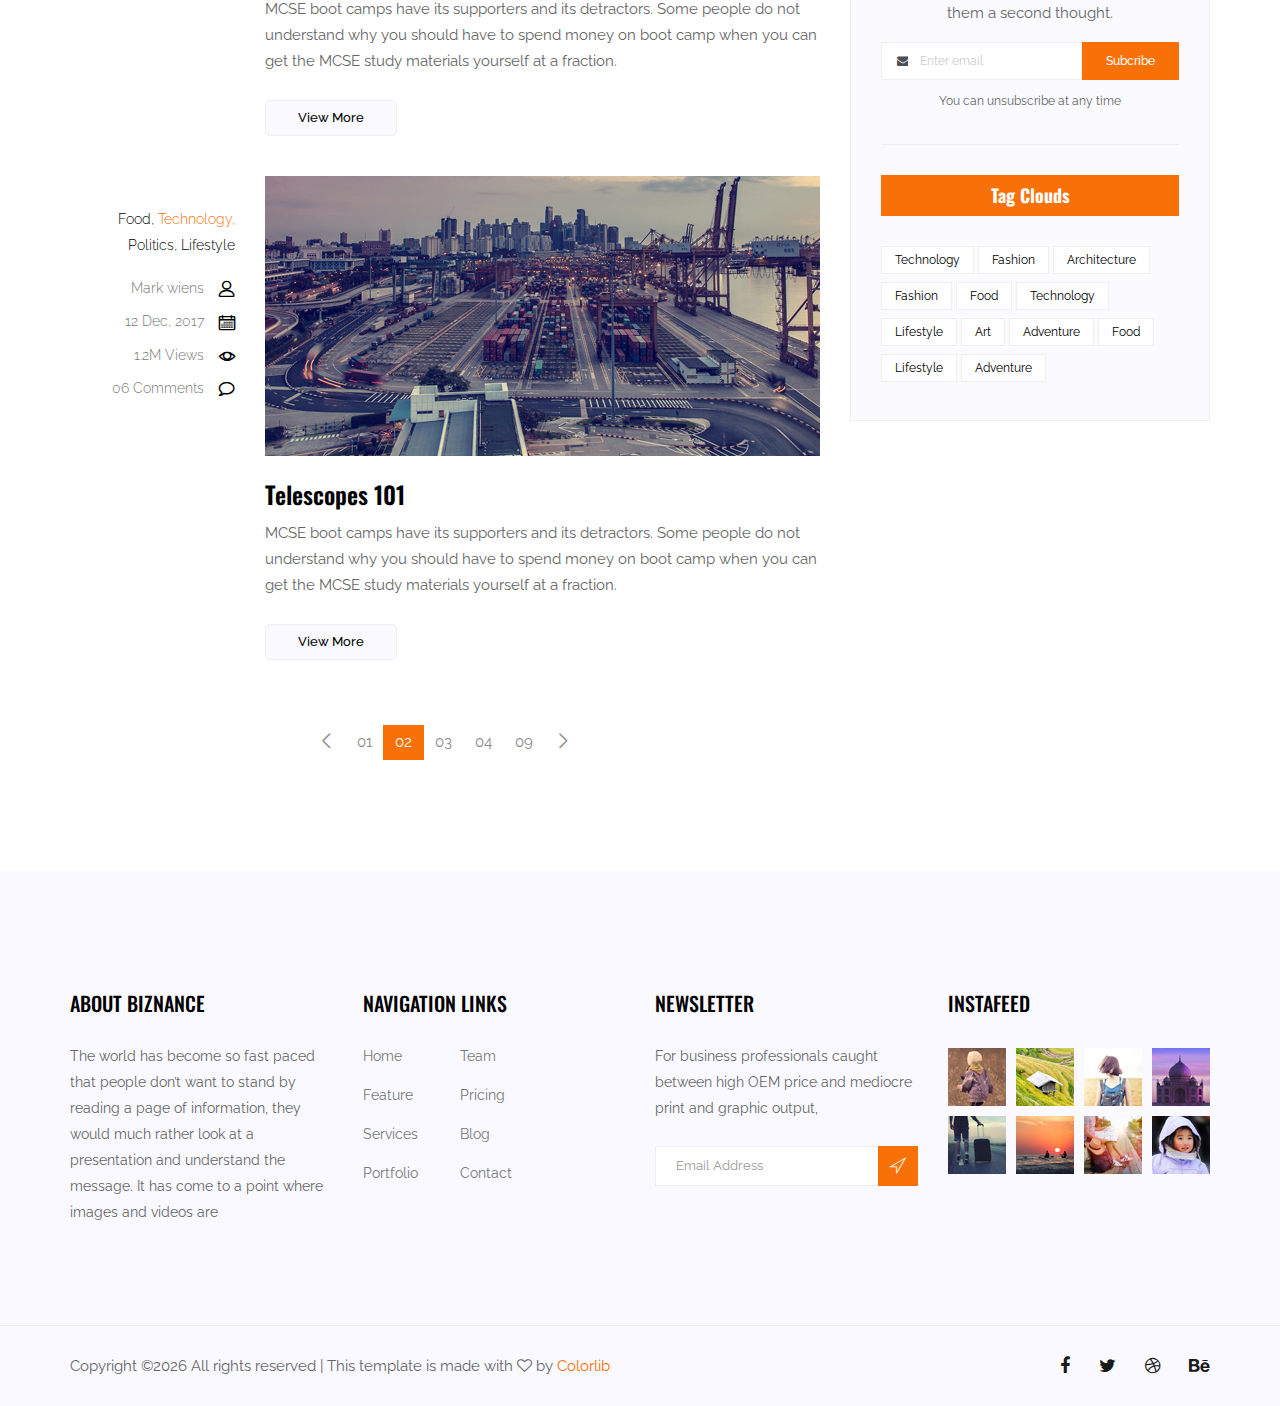
<file: Paramotor/wwwroot/blog.html>
<!doctype html>
<html lang="en">
    <head>
        <!-- Required meta tags -->
        <meta charset="utf-8">
        <meta name="viewport" content="width=device-width, initial-scale=1, shrink-to-fit=no">
        <link rel="icon" href="img/favicon.png" type="image/png">
        <title>Occupy Business</title>
        <!-- Bootstrap CSS -->
        <link rel="stylesheet" href="css/bootstrap.css">
        <link rel="stylesheet" href="vendors/linericon/style.css">
        <link rel="stylesheet" href="css/font-awesome.min.css">
        <link rel="stylesheet" href="vendors/owl-carousel/owl.carousel.min.css">
        <link rel="stylesheet" href="vendors/lightbox/simpleLightbox.css">
        <link rel="stylesheet" href="vendors/nice-select/css/nice-select.css">
        <link rel="stylesheet" href="vendors/animate-css/animate.css">
        <link rel="stylesheet" href="vendors/swiper/css/swiper.min.css">
        <!-- main css -->
        <link rel="stylesheet" href="css/style.css">
        <link rel="stylesheet" href="css/responsive.css">
    </head>
    <body>
        
        <!--================Header Menu Area =================-->
        <header class="header_area">
            <div class="main_menu">
            	<nav class="navbar navbar-expand-lg navbar-light">
					<div class="container box_1620">
						<!-- Brand and toggle get grouped for better mobile display -->
						<a class="navbar-brand logo_h" href="index.html"><img src="img/logo.png" alt=""></a>
						<button class="navbar-toggler" type="button" data-toggle="collapse" data-target="#navbarSupportedContent" aria-controls="navbarSupportedContent" aria-expanded="false" aria-label="Toggle navigation">
							<span class="icon-bar"></span>
							<span class="icon-bar"></span>
							<span class="icon-bar"></span>
						</button>
						<!-- Collect the nav links, forms, and other content for toggling -->
						<div class="collapse navbar-collapse offset" id="navbarSupportedContent">
							<ul class="nav navbar-nav menu_nav justify-content-center">
								<li class="nav-item"><a class="nav-link" href="index.html">Home</a></li> 
								<li class="nav-item"><a class="nav-link" href="about-us.html">About</a></li> 
								<li class="nav-item"><a class="nav-link" href="service.html">Services</a>
								<li class="nav-item submenu dropdown">
									<a href="#" class="nav-link dropdown-toggle" data-toggle="dropdown" role="button" aria-haspopup="true" aria-expanded="false">Pages</a>
									<ul class="dropdown-menu">
										<li class="nav-item"><a class="nav-link" href="portfolio.html">Portfolio</a>
										<li class="nav-item"><a class="nav-link" href="portfolio-details.html">Portfolio Details</a>
										<li class="nav-item"><a class="nav-link" href="elements.html">Elements</a></li>
									</ul>
								</li> 
								<li class="nav-item submenu dropdown active">
									<a href="#" class="nav-link dropdown-toggle" data-toggle="dropdown" role="button" aria-haspopup="true" aria-expanded="false">Blog</a>
									<ul class="dropdown-menu">
										<li class="nav-item"><a class="nav-link" href="blog.html">Blog</a></li>
										<li class="nav-item"><a class="nav-link" href="single-blog.html">Blog Details</a></li>
									</ul>
								</li> 

								<li class="nav-item"><a class="nav-link" href="contact.html">Contact</a></li>
							</ul>
							<ul class="nav navbar-nav navbar-right">
								<li class="nav-item"><a href="#"><i class="fa fa-facebook"></i></a></li>
								<li class="nav-item"><a href="#"><i class="fa fa-twitter"></i></a></li>
								<li class="nav-item"><a href="#"><i class="fa fa-dribbble"></i></a></li>
								<li class="nav-item"><a href="#"><i class="fa fa-behance"></i></a></li>
								<li class="nav-item"><a href="#" class="search"><i class="lnr lnr-magnifier"></i></a></li>
							</ul>
						</div> 
					</div>
            	</nav>
            </div>
        </header>
        <!--================Header Menu Area =================-->
        
        <!--================Home Banner Area =================-->
        <section class="home_banner_area">
            <div class="swiper-container">
				<div class="swiper-wrapper">
					<div class="swiper-slide"><img src="img/slider/slider-2.jpg" alt="">
						<div class="slider_text_inner">
							<div class="container">
								<div class="row">
									<div class="col-lg-7">
										<div class="slider_text">
											<h2>We Combine <br />Business with Finance</h2>
											<p>Lorem ipsum dolor sit amet, consectetur adipisicing elit, sed do eiusmod tempor incididunt ut labore et dolore magna aliqua.</p>
											<a class="banner_btn" href="#">Explore Us</a>
											<a class="banner_btn2" href="#">Get Free Quote</a>
										</div>
									</div>
								</div>
							</div>
						</div>
					</div>
					<div class="swiper-slide"><img src="img/slider/slider-1.jpg" alt="">
						<div class="slider_text_inner">
							<div class="container">
								<div class="row">
									<div class="col-lg-7">
										<div class="slider_text">
											<h2>We Combine <br />Business with Finance</h2>
											<p>Lorem ipsum dolor sit amet, consectetur adipisicing elit, sed do eiusmod tempor incididunt ut labore et dolore magna aliqua.</p>
											<a class="banner_btn" href="#">Explore Us</a>
											<a class="banner_btn2" href="#">Get Free Quote</a>
										</div>
									</div>
								</div>
							</div>
						</div>
					</div>
					<div class="swiper-slide"><img src="img/slider/slider-2.jpg" alt="">
						<div class="slider_text_inner">
							<div class="container">
								<div class="row">
									<div class="col-lg-7">
										<div class="slider_text">
											<h2>We Combine <br />Business with Finance</h2>
											<p>Lorem ipsum dolor sit amet, consectetur adipisicing elit, sed do eiusmod tempor incididunt ut labore et dolore magna aliqua.</p>
											<a class="banner_btn" href="#">Explore Us</a>
											<a class="banner_btn2" href="#">Get Free Quote</a>
										</div>
									</div>
								</div>
							</div>
						</div>
					</div>
				</div>
			</div>
        </section>
        <!--================End Home Banner Area =================-->
        
        <!--================Blog Categorie Area =================-->
        <section class="blog_categorie_area">
            <div class="container">
                <div class="row">
                    <div class="col-lg-4">
                        <div class="categories_post">
                            <img src="img/blog/cat-post/cat-post-3.jpg" alt="post">
                            <div class="categories_details">
                                <div class="categories_text">
                                    <a href="blog-details.html"><h5>Social Life</h5></a>
                                    <div class="border_line"></div>
                                    <p>Enjoy your social life together</p>
                                </div>
                            </div>
                        </div>
                    </div>
                    <div class="col-lg-4">
                        <div class="categories_post">
                            <img src="img/blog/cat-post/cat-post-2.jpg" alt="post">
                            <div class="categories_details">
                                <div class="categories_text">
                                    <a href="blog-details.html"><h5>Politics</h5></a>
                                    <div class="border_line"></div>
                                    <p>Be a part of politics</p>
                                </div>
                            </div>
                        </div>
                    </div>
                    <div class="col-lg-4">
                        <div class="categories_post">
                            <img src="img/blog/cat-post/cat-post-1.jpg" alt="post">
                            <div class="categories_details">
                                <div class="categories_text">
                                    <a href="blog-details.html"><h5>Food</h5></a>
                                    <div class="border_line"></div>
                                    <p>Let the food be finished</p>
                                </div>
                            </div>
                        </div>
                    </div>
                </div>
            </div>
        </section>
        <!--================Blog Categorie Area =================-->
        
        <!--================Blog Area =================-->
        <section class="blog_area">
            <div class="container">
                <div class="row">
                    <div class="col-lg-8">
                        <div class="blog_left_sidebar">
                            <article class="row blog_item">
                               <div class="col-md-3">
                                   <div class="blog_info text-right">
                                        <div class="post_tag">
                                            <a href="#">Food,</a>
                                            <a class="active" href="#">Technology,</a>
                                            <a href="#">Politics,</a>
                                            <a href="#">Lifestyle</a>
                                        </div>
                                        <ul class="blog_meta list">
                                            <li><a href="#">Mark wiens<i class="lnr lnr-user"></i></a></li>
                                            <li><a href="#">12 Dec, 2017<i class="lnr lnr-calendar-full"></i></a></li>
                                            <li><a href="#">1.2M Views<i class="lnr lnr-eye"></i></a></li>
                                            <li><a href="#">06 Comments<i class="lnr lnr-bubble"></i></a></li>
                                        </ul>
                                    </div>
                               </div>
                                <div class="col-md-9">
                                    <div class="blog_post">
                                        <img src="img/blog/main-blog/m-blog-1.jpg" alt="">
                                        <div class="blog_details">
                                            <a href="single-blog.html"><h2>Astronomy Binoculars A Great Alternative</h2></a>
                                            <p>MCSE boot camps have its supporters and its detractors. Some people do not understand why you should have to spend money on boot camp when you can get the MCSE study materials yourself at a fraction.</p>
                                            <a href="single-blog.html" class="blog_btn">View More</a>
                                        </div>
                                    </div>
                                </div>
                            </article>
                            <article class="row blog_item">
                               <div class="col-md-3">
                                   <div class="blog_info text-right">
                                        <div class="post_tag">
                                            <a href="#">Food,</a>
                                            <a class="active" href="#">Technology,</a>
                                            <a href="#">Politics,</a>
                                            <a href="#">Lifestyle</a>
                                        </div>
                                        <ul class="blog_meta list">
                                            <li><a href="#">Mark wiens<i class="lnr lnr-user"></i></a></li>
                                            <li><a href="#">12 Dec, 2017<i class="lnr lnr-calendar-full"></i></a></li>
                                            <li><a href="#">1.2M Views<i class="lnr lnr-eye"></i></a></li>
                                            <li><a href="#">06 Comments<i class="lnr lnr-bubble"></i></a></li>
                                        </ul>
                                    </div>
                               </div>
                                <div class="col-md-9">
                                    <div class="blog_post">
                                        <img src="img/blog/main-blog/m-blog-2.jpg" alt="">
                                        <div class="blog_details">
                                            <a href="single-blog.html"><h2>The Basics Of Buying A Telescope</h2></a>
                                            <p>MCSE boot camps have its supporters and its detractors. Some people do not understand why you should have to spend money on boot camp when you can get the MCSE study materials yourself at a fraction.</p>
                                            <a href="single-blog.html" class="blog_btn">View More</a>
                                        </div>
                                    </div>
                                </div>
                            </article>
                            <article class="row blog_item">
                               <div class="col-md-3">
                                   <div class="blog_info text-right">
                                        <div class="post_tag">
                                            <a href="#">Food,</a>
                                            <a class="active" href="#">Technology,</a>
                                            <a href="#">Politics,</a>
                                            <a href="#">Lifestyle</a>
                                        </div>
                                        <ul class="blog_meta list">
                                            <li><a href="#">Mark wiens<i class="lnr lnr-user"></i></a></li>
                                            <li><a href="#">12 Dec, 2017<i class="lnr lnr-calendar-full"></i></a></li>
                                            <li><a href="#">1.2M Views<i class="lnr lnr-eye"></i></a></li>
                                            <li><a href="#">06 Comments<i class="lnr lnr-bubble"></i></a></li>
                                        </ul>
                                    </div>
                               </div>
                                <div class="col-md-9">
                                    <div class="blog_post">
                                        <img src="img/blog/main-blog/m-blog-3.jpg" alt="">
                                        <div class="blog_details">
                                            <a href="single-blog.html"><h2>The Glossary Of Telescopes</h2></a>
                                            <p>MCSE boot camps have its supporters and its detractors. Some people do not understand why you should have to spend money on boot camp when you can get the MCSE study materials yourself at a fraction.</p>
                                            <a href="single-blog.html" class="blog_btn">View More</a>
                                        </div>
                                    </div>
                                </div>
                            </article>
                            <article class="row blog_item">
                               <div class="col-md-3">
                                   <div class="blog_info text-right">
                                        <div class="post_tag">
                                            <a href="#">Food,</a>
                                            <a class="active" href="#">Technology,</a>
                                            <a href="#">Politics,</a>
                                            <a href="#">Lifestyle</a>
                                        </div>
                                        <ul class="blog_meta list">
                                            <li><a href="#">Mark wiens<i class="lnr lnr-user"></i></a></li>
                                            <li><a href="#">12 Dec, 2017<i class="lnr lnr-calendar-full"></i></a></li>
                                            <li><a href="#">1.2M Views<i class="lnr lnr-eye"></i></a></li>
                                            <li><a href="#">06 Comments<i class="lnr lnr-bubble"></i></a></li>
                                        </ul>
                                    </div>
                               </div>
                                <div class="col-md-9">
                                    <div class="blog_post">
                                        <img src="img/blog/main-blog/m-blog-4.jpg" alt="">
                                        <div class="blog_details">
                                            <a href="single-blog.html"><h2>The Night Sky</h2></a>
                                            <p>MCSE boot camps have its supporters and its detractors. Some people do not understand why you should have to spend money on boot camp when you can get the MCSE study materials yourself at a fraction.</p>
                                            <a href="single-blog.html" class="blog_btn">View More</a>
                                        </div>
                                    </div>
                                </div>
                            </article>
                            <article class="row blog_item">
                               <div class="col-md-3">
                                   <div class="blog_info text-right">
                                        <div class="post_tag">
                                            <a href="#">Food,</a>
                                            <a class="active" href="#">Technology,</a>
                                            <a href="#">Politics,</a>
                                            <a href="#">Lifestyle</a>
                                        </div>
                                        <ul class="blog_meta list">
                                            <li><a href="#">Mark wiens<i class="lnr lnr-user"></i></a></li>
                                            <li><a href="#">12 Dec, 2017<i class="lnr lnr-calendar-full"></i></a></li>
                                            <li><a href="#">1.2M Views<i class="lnr lnr-eye"></i></a></li>
                                            <li><a href="#">06 Comments<i class="lnr lnr-bubble"></i></a></li>
                                        </ul>
                                    </div>
                               </div>
                                <div class="col-md-9">
                                    <div class="blog_post">
                                        <img src="img/blog/main-blog/m-blog-5.jpg" alt="">
                                        <div class="blog_details">
                                            <a href="single-blog.html"><h2>Telescopes 101</h2></a>
                                            <p>MCSE boot camps have its supporters and its detractors. Some people do not understand why you should have to spend money on boot camp when you can get the MCSE study materials yourself at a fraction.</p>
                                            <a href="single-blog.html" class="blog_btn">View More</a>
                                        </div>
                                    </div>
                                </div>
                            </article>
                            <nav class="blog-pagination justify-content-center d-flex">
		                        <ul class="pagination">
		                            <li class="page-item">
		                                <a href="#" class="page-link" aria-label="Previous">
		                                    <span aria-hidden="true">
		                                        <span class="lnr lnr-chevron-left"></span>
		                                    </span>
		                                </a>
		                            </li>
		                            <li class="page-item"><a href="#" class="page-link">01</a></li>
		                            <li class="page-item active"><a href="#" class="page-link">02</a></li>
		                            <li class="page-item"><a href="#" class="page-link">03</a></li>
		                            <li class="page-item"><a href="#" class="page-link">04</a></li>
		                            <li class="page-item"><a href="#" class="page-link">09</a></li>
		                            <li class="page-item">
		                                <a href="#" class="page-link" aria-label="Next">
		                                    <span aria-hidden="true">
		                                        <span class="lnr lnr-chevron-right"></span>
		                                    </span>
		                                </a>
		                            </li>
		                        </ul>
		                    </nav>
                        </div>
                    </div>
                    <div class="col-lg-4">
                        <div class="blog_right_sidebar">
                            <aside class="single_sidebar_widget search_widget">
                                <div class="input-group">
                                    <input type="text" class="form-control" placeholder="Search Posts">
                                    <span class="input-group-btn">
                                        <button class="btn btn-default" type="button"><i class="lnr lnr-magnifier"></i></button>
                                    </span>
                                </div><!-- /input-group -->
                                <div class="br"></div>
                            </aside>
                            <aside class="single_sidebar_widget author_widget">
                                <img class="author_img rounded-circle" src="img/blog/author.png" alt="">
                                <h4>Charlie Barber</h4>
                                <p>Senior blog writer</p>
                                <div class="social_icon">
                                    <a href="#"><i class="fa fa-facebook"></i></a>
                                    <a href="#"><i class="fa fa-twitter"></i></a>
                                    <a href="#"><i class="fa fa-github"></i></a>
                                    <a href="#"><i class="fa fa-behance"></i></a>
                                </div>
                                <p>Boot camps have its supporters andit sdetractors. Some people do not understand why you should have to spend money on boot camp when you can get. Boot camps have itssuppor ters andits detractors.</p>
                                <div class="br"></div>
                            </aside>
                            <aside class="single_sidebar_widget popular_post_widget">
                                <h3 class="widget_title">Popular Posts</h3>
                                <div class="media post_item">
                                    <img src="img/blog/popular-post/post1.jpg" alt="post">
                                    <div class="media-body">
                                        <a href="blog-details.html"><h3>Space The Final Frontier</h3></a>
                                        <p>02 Hours ago</p>
                                    </div>
                                </div>
                                <div class="media post_item">
                                    <img src="img/blog/popular-post/post2.jpg" alt="post">
                                    <div class="media-body">
                                        <a href="blog-details.html"><h3>The Amazing Hubble</h3></a>
                                        <p>02 Hours ago</p>
                                    </div>
                                </div>
                                <div class="media post_item">
                                    <img src="img/blog/popular-post/post3.jpg" alt="post">
                                    <div class="media-body">
                                        <a href="blog-details.html"><h3>Astronomy Or Astrology</h3></a>
                                        <p>03 Hours ago</p>
                                    </div>
                                </div>
                                <div class="media post_item">
                                    <img src="img/blog/popular-post/post4.jpg" alt="post">
                                    <div class="media-body">
                                        <a href="blog-details.html"><h3>Asteroids telescope</h3></a>
                                        <p>01 Hours ago</p>
                                    </div>
                                </div>
                                <div class="br"></div>
                            </aside>
                            <aside class="single_sidebar_widget ads_widget">
                                <a href="#"><img class="img-fluid" src="img/blog/add.jpg" alt=""></a>
                                <div class="br"></div>
                            </aside>
                            <aside class="single_sidebar_widget post_category_widget">
                                <h4 class="widget_title">Post Catgories</h4>
                                <ul class="list cat-list">
                                    <li>
                                        <a href="#" class="d-flex justify-content-between">
                                            <p>Technology</p>
                                            <p>37</p>
                                        </a>
                                    </li>
                                    <li>
                                        <a href="#" class="d-flex justify-content-between">
                                            <p>Lifestyle</p>
                                            <p>24</p>
                                        </a>
                                    </li>
                                    <li>
                                        <a href="#" class="d-flex justify-content-between">
                                            <p>Fashion</p>
                                            <p>59</p>
                                        </a>
                                    </li>
                                    <li>
                                        <a href="#" class="d-flex justify-content-between">
                                            <p>Art</p>
                                            <p>29</p>
                                        </a>
                                    </li>
                                    <li>
                                        <a href="#" class="d-flex justify-content-between">
                                            <p>Food</p>
                                            <p>15</p>
                                        </a>
                                    </li>
                                    <li>
                                        <a href="#" class="d-flex justify-content-between">
                                            <p>Architecture</p>
                                            <p>09</p>
                                        </a>
                                    </li>
                                    <li>
                                        <a href="#" class="d-flex justify-content-between">
                                            <p>Adventure</p>
                                            <p>44</p>
                                        </a>
                                    </li>															
                                </ul>
                                <div class="br"></div>
                            </aside>
                            <aside class="single-sidebar-widget newsletter_widget">
                                <h4 class="widget_title">Newsletter</h4>
                                <p>
                                Here, I focus on a range of items and features that we use in life without
                                giving them a second thought.
                                </p>
                                <div class="form-group d-flex flex-row">
                                    <div class="input-group">
                                        <div class="input-group-prepend">
                                            <div class="input-group-text"><i class="fa fa-envelope" aria-hidden="true"></i></div>
                                        </div>
                                        <input type="text" class="form-control" id="inlineFormInputGroup" placeholder="Enter email" onfocus="this.placeholder = ''" onblur="this.placeholder = 'Enter email'">
                                    </div>
                                    <a href="#" class="bbtns">Subcribe</a>
                                </div>	
                                <p class="text-bottom">You can unsubscribe at any time</p>	
                                <div class="br"></div>							
                            </aside>
                            <aside class="single-sidebar-widget tag_cloud_widget">
                                <h4 class="widget_title">Tag Clouds</h4>
                                <ul class="list">
                                    <li><a href="#">Technology</a></li>
                                    <li><a href="#">Fashion</a></li>
                                    <li><a href="#">Architecture</a></li>
                                    <li><a href="#">Fashion</a></li>
                                    <li><a href="#">Food</a></li>
                                    <li><a href="#">Technology</a></li>
                                    <li><a href="#">Lifestyle</a></li>
                                    <li><a href="#">Art</a></li>
                                    <li><a href="#">Adventure</a></li>
                                    <li><a href="#">Food</a></li>
                                    <li><a href="#">Lifestyle</a></li>
                                    <li><a href="#">Adventure</a></li>
                                </ul>
                            </aside>
                        </div>
                    </div>
                </div>
            </div>
        </section>
        <!--================Blog Area =================-->
        
        <!--================ start footer Area  =================-->	
        <footer class="footer-area">
            <div class="container">
                <div class="row">
                    <div class="col-lg-3  col-md-6 col-sm-6">
                        <div class="single-footer-widget">
                            <h6 class="footer_title">About Biznance</h6>
                            <p>The world has become so fast paced that people don’t want to stand by reading a page of information, they would much rather look at a presentation and understand the message. It has come to a point where images and videos are</p>
                        </div>
                    </div>
                    <div class="col-lg-3 col-md-6 col-sm-6">
                        <div class="single-footer-widget">
                            <h6 class="footer_title">Navigation Links</h6>
                            <div class="row">
                                <div class="col-4">
                                    <ul class="list">
                                        <li><a href="#">Home</a></li>
                                        <li><a href="#">Feature</a></li>
                                        <li><a href="#">Services</a></li>
                                        <li><a href="#">Portfolio</a></li>
                                    </ul>
                                </div>
                                <div class="col-4">
                                    <ul class="list">
                                        <li><a href="#">Team</a></li>
                                        <li><a href="#">Pricing</a></li>
                                        <li><a href="#">Blog</a></li>
                                        <li><a href="#">Contact</a></li>
                                    </ul>
                                </div>										
                            </div>							
                        </div>
                    </div>							
                    <div class="col-lg-3 col-md-6 col-sm-6">
                        <div class="single-footer-widget">
                            <h6 class="footer_title">Newsletter</h6>
                            <p>For business professionals caught between high OEM price and mediocre print and graphic output, </p>		
                            <div id="mc_embed_signup">
                                <form target="_blank" action="https://spondonit.us12.list-manage.com/subscribe/post?u=1462626880ade1ac87bd9c93a&amp;id=92a4423d01" method="get" class="subscribe_form relative">
                                    <div class="input-group d-flex flex-row">
                                        <input name="EMAIL" placeholder="Email Address" onfocus="this.placeholder = ''" onblur="this.placeholder = 'Email Address '" required="" type="email">
                                        <button class="btn sub-btn"><span class="lnr lnr-location"></span></button>		
                                    </div>									
                                    <div class="mt-10 info"></div>
                                </form>
                            </div>
                        </div>
                    </div>
                    <div class="col-lg-3 col-md-6 col-sm-6">
                        <div class="single-footer-widget instafeed">
                            <h6 class="footer_title">InstaFeed</h6>
                            <ul class="list instafeed d-flex flex-wrap">
                                <li><img src="img/instagram/Image-01.jpg" alt=""></li>
                                <li><img src="img/instagram/Image-02.jpg" alt=""></li>
                                <li><img src="img/instagram/Image-03.jpg" alt=""></li>
                                <li><img src="img/instagram/Image-04.jpg" alt=""></li>
                                <li><img src="img/instagram/Image-05.jpg" alt=""></li>
                                <li><img src="img/instagram/Image-06.jpg" alt=""></li>
                                <li><img src="img/instagram/Image-07.jpg" alt=""></li>
                                <li><img src="img/instagram/Image-08.jpg" alt=""></li>
                            </ul>
                        </div>
                    </div>						
                </div>
                
            </div>
            <div class="border_line"></div>
			<div class="container">
				<div class="row footer-bottom d-flex justify-content-between align-items-center">
                    <p class="col-lg-8 col-md-8 footer-text m-0"><!-- Link back to Colorlib can't be removed. Template is licensed under CC BY 3.0. -->
Copyright &copy;<script>document.write(new Date().getFullYear());</script> All rights reserved | This template is made with <i class="fa fa-heart-o" aria-hidden="true"></i> by <a href="https://colorlib.com" target="_blank">Colorlib</a>
<!-- Link back to Colorlib can't be removed. Template is licensed under CC BY 3.0. --></p>
                    <div class="col-lg-4 col-md-4 footer-social">
                        <a href="#"><i class="fa fa-facebook"></i></a>
                        <a href="#"><i class="fa fa-twitter"></i></a>
                        <a href="#"><i class="fa fa-dribbble"></i></a>
                        <a href="#"><i class="fa fa-behance"></i></a>
                    </div>
                </div>
			</div>
        </footer>
		<!--================ End footer Area  =================-->
        
        
        
        
        
        <!-- Optional JavaScript -->
        <!-- jQuery first, then Popper.js, then Bootstrap JS -->
        <script src="js/jquery-3.2.1.min.js"></script>
        <script src="js/popper.js"></script>
        <script src="js/bootstrap.min.js"></script>
        <script src="js/stellar.js"></script>
        <script src="vendors/lightbox/simpleLightbox.min.js"></script>
        <script src="vendors/nice-select/js/jquery.nice-select.min.js"></script>
        <script src="vendors/isotope/imagesloaded.pkgd.min.js"></script>
        <script src="vendors/isotope/isotope-min.js"></script>
        <script src="vendors/owl-carousel/owl.carousel.min.js"></script>
        <script src="js/jquery.ajaxchimp.min.js"></script>
        <script src="vendors/counter-up/jquery.waypoints.min.js"></script>
        <script src="vendors/counter-up/jquery.counterup.js"></script>
        <script src="js/mail-script.js"></script>
        <script src="vendors/popup/jquery.magnific-popup.min.js"></script>
        <script src="vendors/swiper/js/swiper.min.js"></script>
        <script src="js/theme.js"></script>
    </body>
</html>
</file>
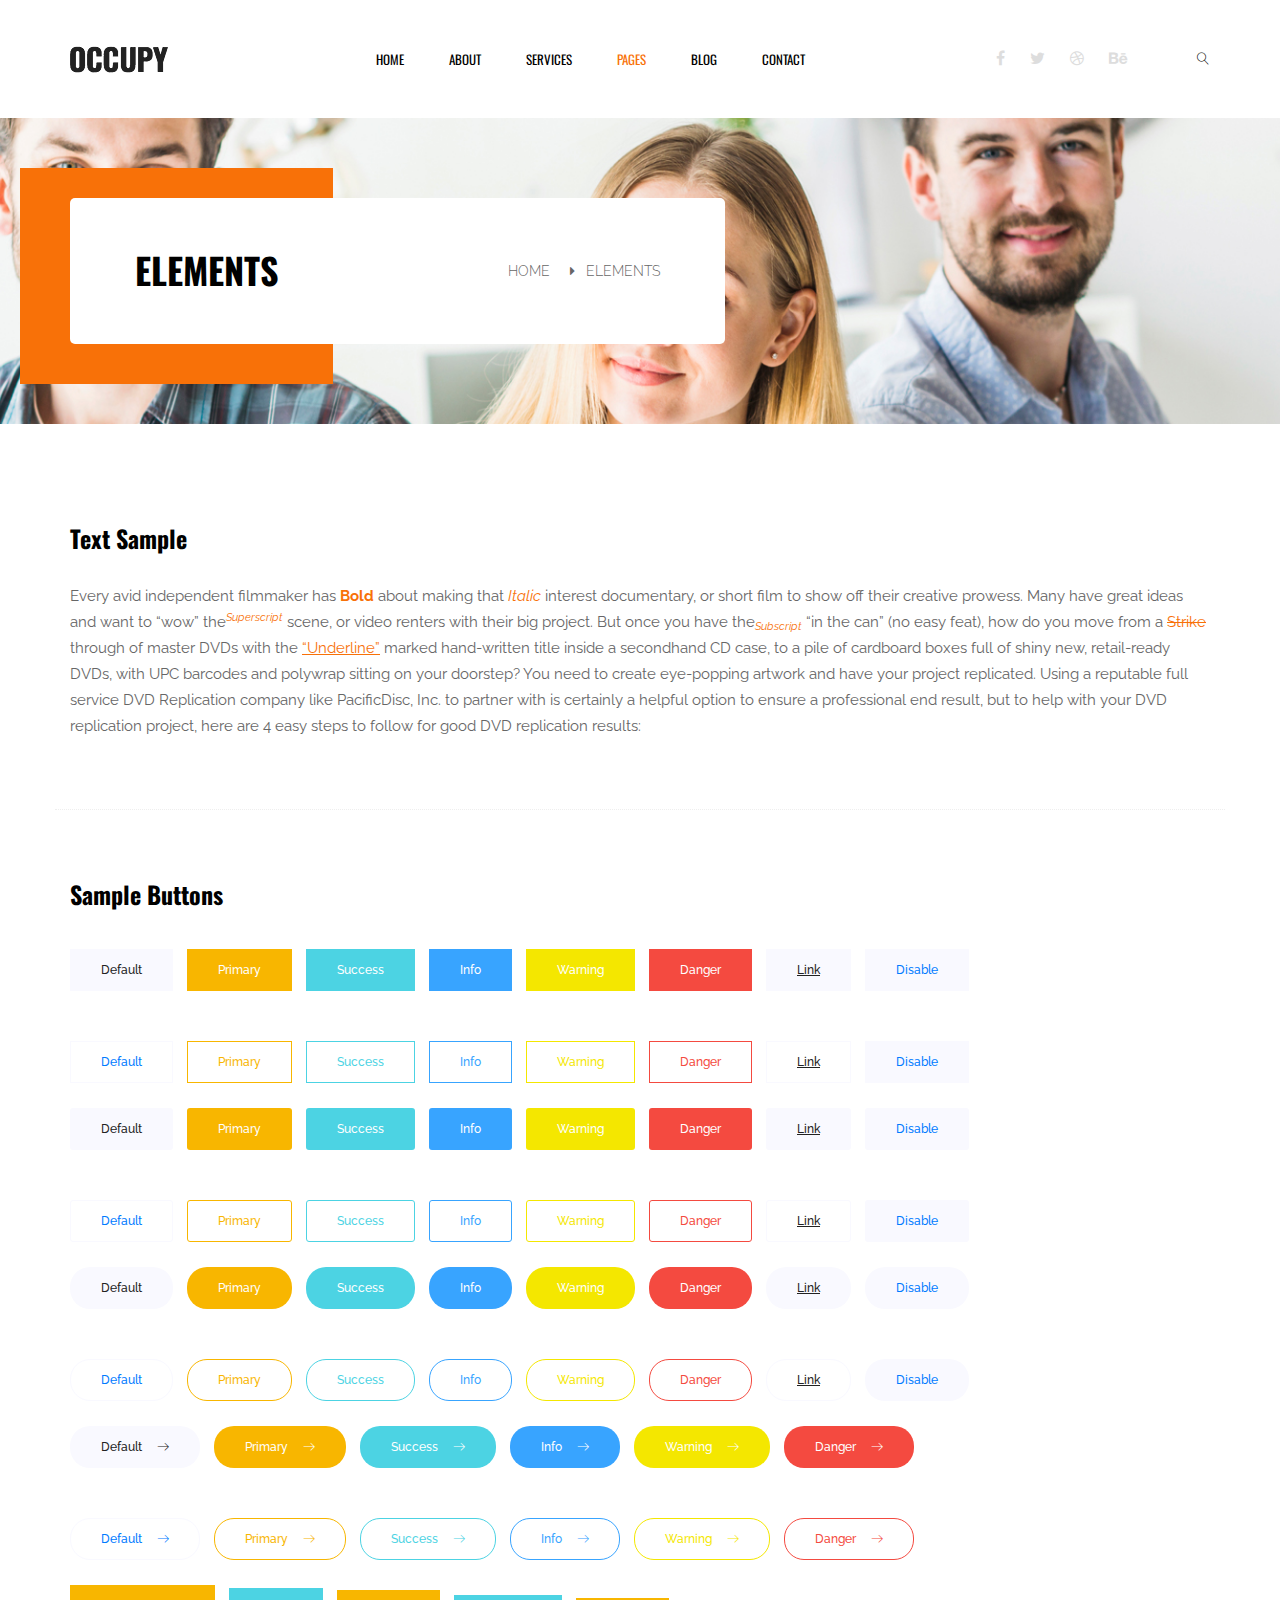
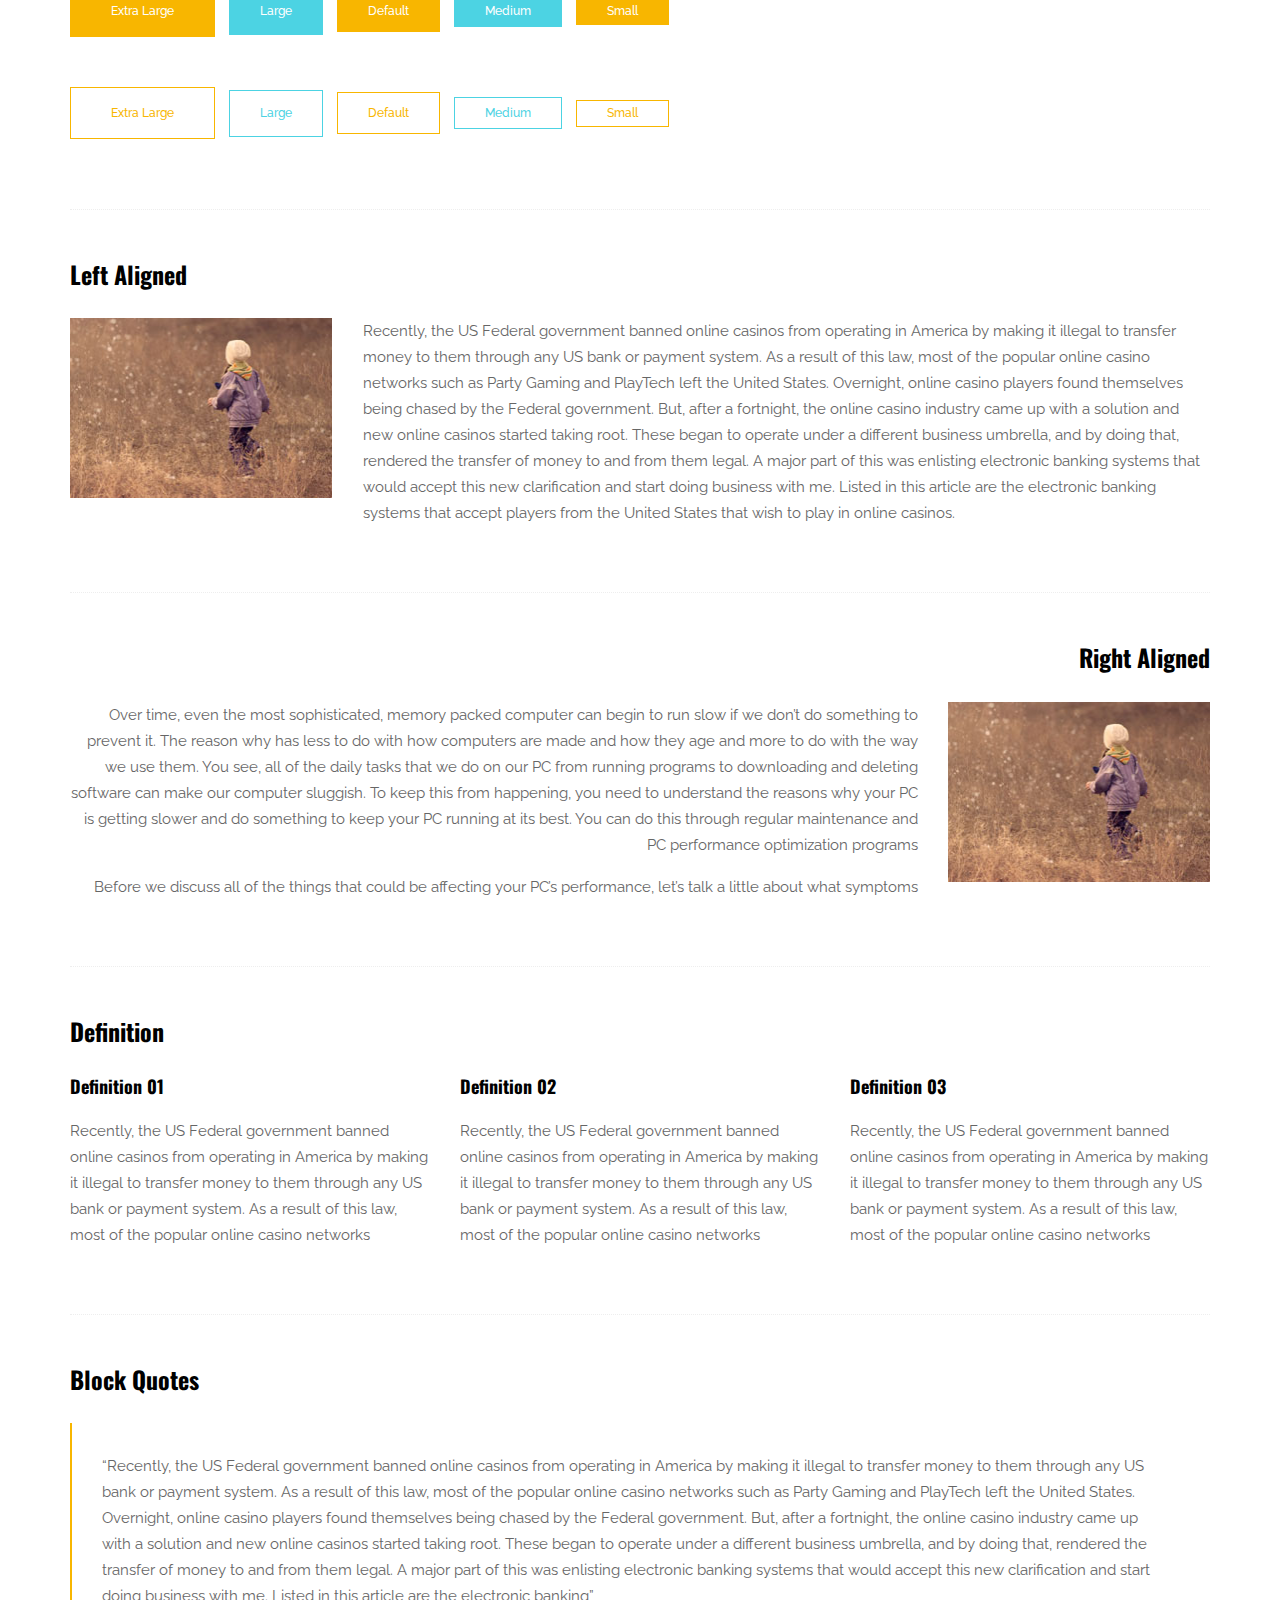
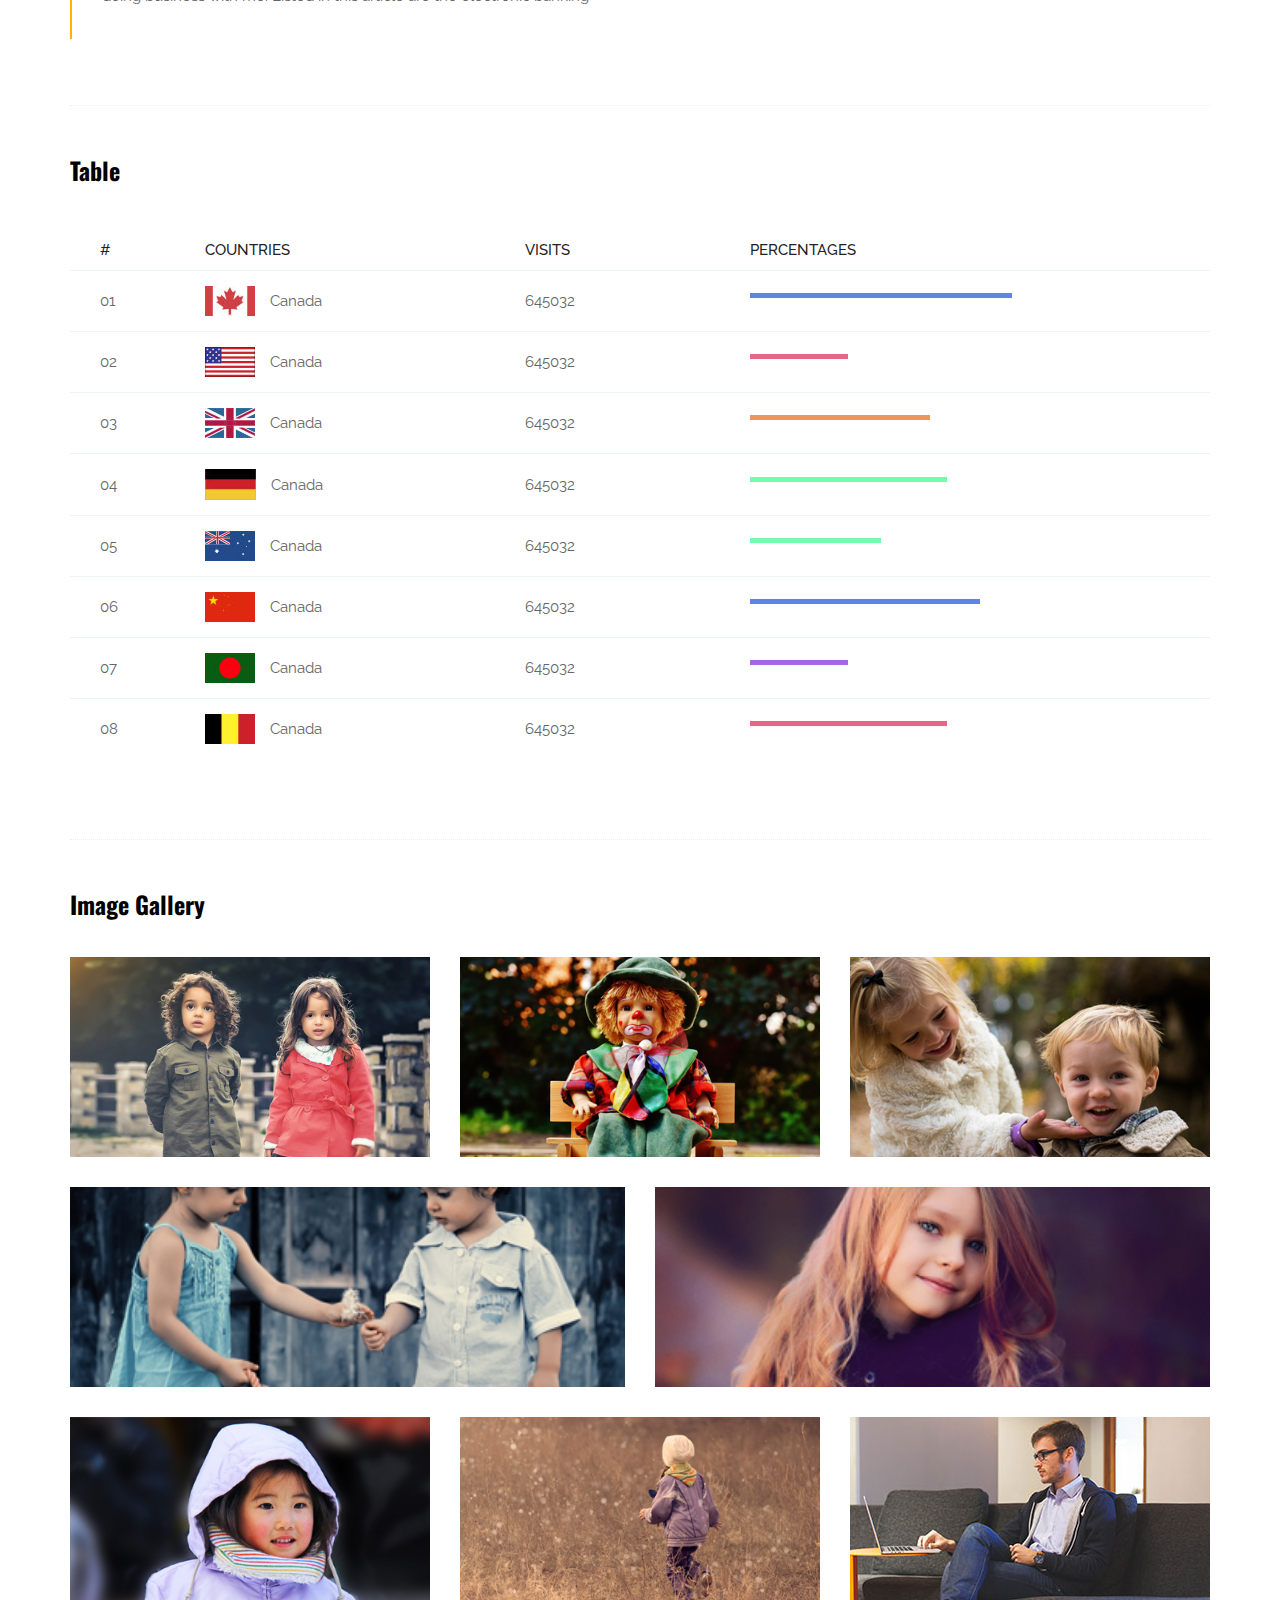
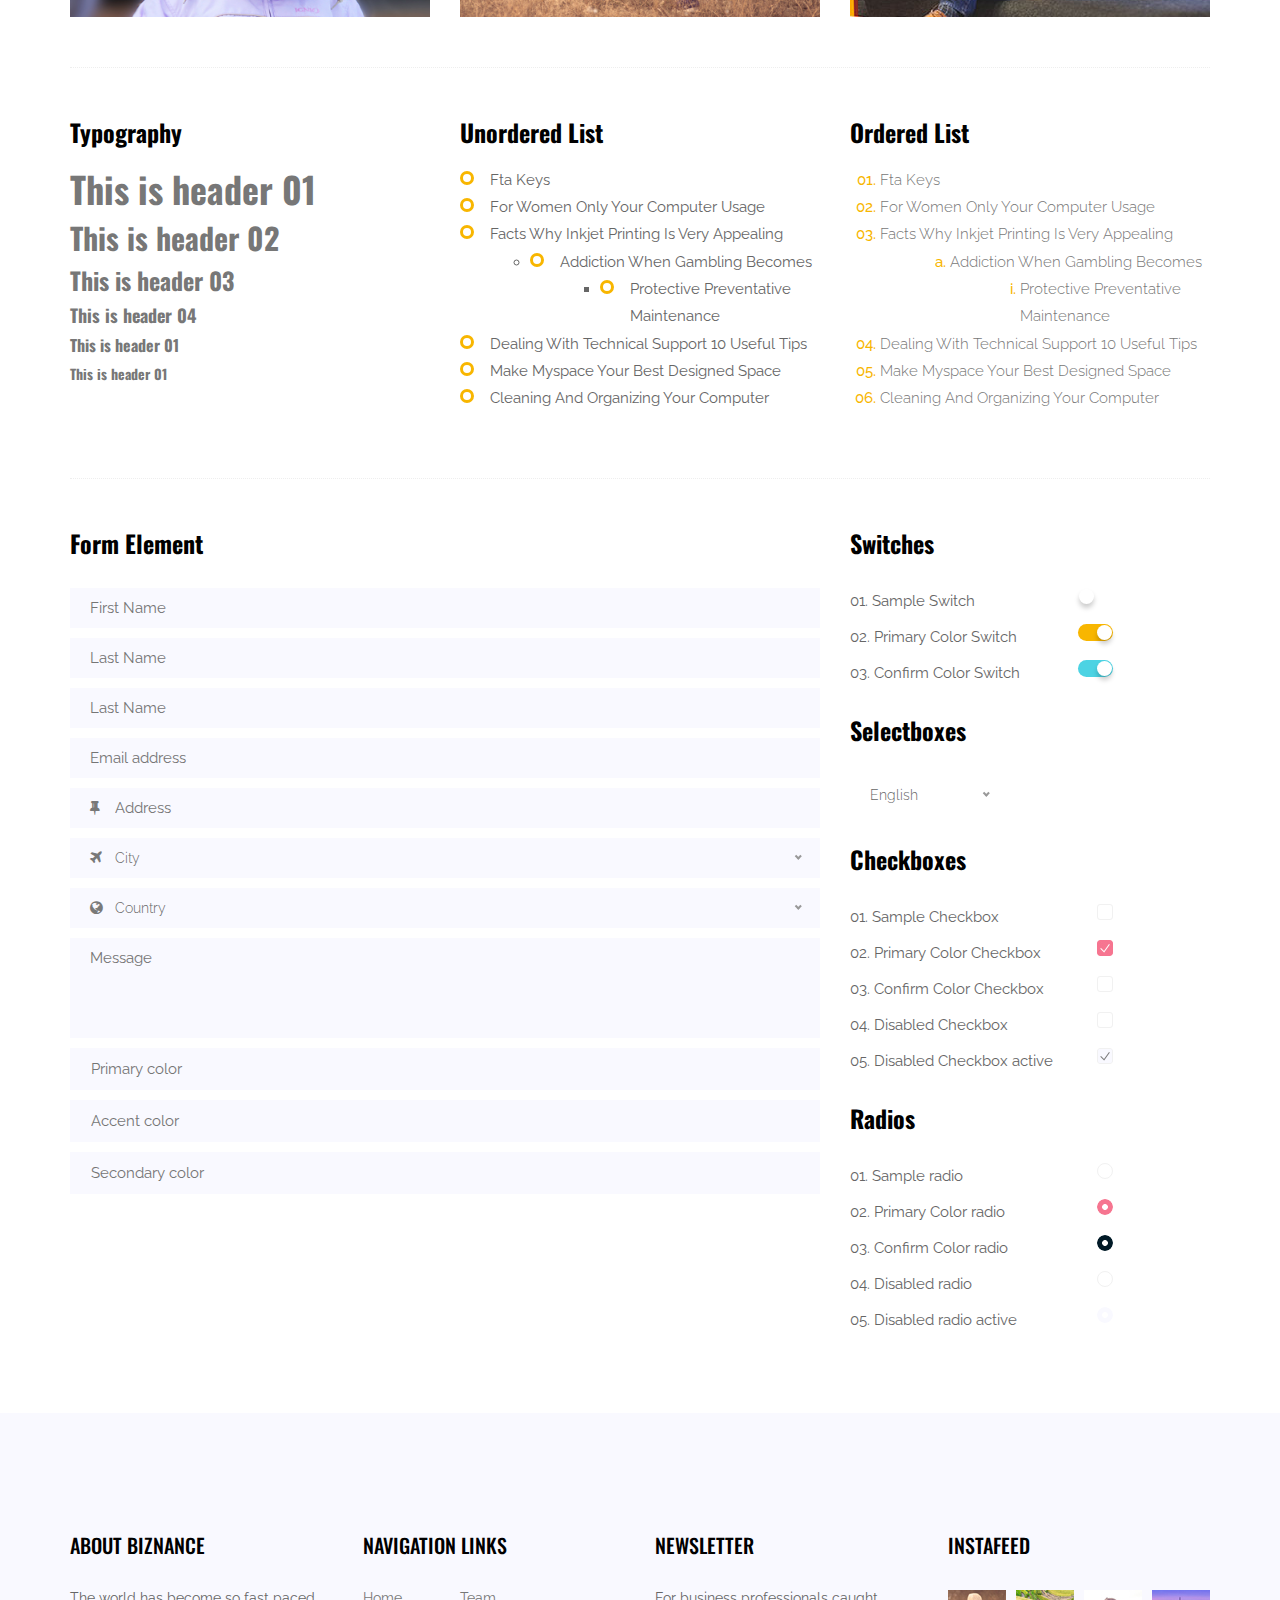
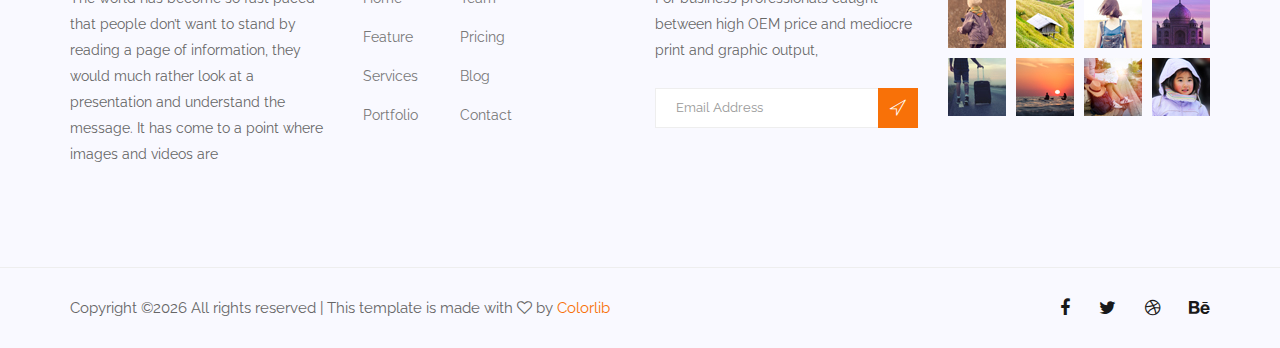
<file: Paramotor/wwwroot/elements.html>
<!doctype html>
<html lang="en">
    <head>
        <!-- Required meta tags -->
        <meta charset="utf-8">
        <meta name="viewport" content="width=device-width, initial-scale=1, shrink-to-fit=no">
        <link rel="icon" href="img/favicon.png" type="image/png">
        <title>Occupy Business</title>
        <!-- Bootstrap CSS -->
        <link rel="stylesheet" href="css/bootstrap.css">
        <link rel="stylesheet" href="vendors/linericon/style.css">
        <link rel="stylesheet" href="css/font-awesome.min.css">
        <link rel="stylesheet" href="vendors/owl-carousel/owl.carousel.min.css">
        <link rel="stylesheet" href="vendors/lightbox/simpleLightbox.css">
        <link rel="stylesheet" href="vendors/nice-select/css/nice-select.css">
        <link rel="stylesheet" href="vendors/animate-css/animate.css">
        <!-- main css -->
        <link rel="stylesheet" href="css/style.css">
        <link rel="stylesheet" href="css/responsive.css">
    </head>
    <body>
        
        <!--================Header Menu Area =================-->
        <header class="header_area">
            <div class="main_menu">
            	<nav class="navbar navbar-expand-lg navbar-light">
					<div class="container box_1620">
						<!-- Brand and toggle get grouped for better mobile display -->
						<a class="navbar-brand logo_h" href="index.html"><img src="img/logo.png" alt=""></a>
						<button class="navbar-toggler" type="button" data-toggle="collapse" data-target="#navbarSupportedContent" aria-controls="navbarSupportedContent" aria-expanded="false" aria-label="Toggle navigation">
							<span class="icon-bar"></span>
							<span class="icon-bar"></span>
							<span class="icon-bar"></span>
						</button>
						<!-- Collect the nav links, forms, and other content for toggling -->
						<div class="collapse navbar-collapse offset" id="navbarSupportedContent">
							<ul class="nav navbar-nav menu_nav justify-content-center">
								<li class="nav-item"><a class="nav-link" href="index.html">Home</a></li> 
								<li class="nav-item"><a class="nav-link" href="about-us.html">About</a></li> 
								<li class="nav-item"><a class="nav-link" href="service.html">Services</a>
								<li class="nav-item submenu dropdown active">
									<a href="#" class="nav-link dropdown-toggle" data-toggle="dropdown" role="button" aria-haspopup="true" aria-expanded="false">Pages</a>
									<ul class="dropdown-menu">
										<li class="nav-item"><a class="nav-link" href="portfolio.html">Portfolio</a>
										<li class="nav-item"><a class="nav-link" href="portfolio-details.html">Portfolio Details</a>
										<li class="nav-item"><a class="nav-link" href="elements.html">Elements</a></li>
									</ul>
								</li> 
								<li class="nav-item submenu dropdown">
									<a href="#" class="nav-link dropdown-toggle" data-toggle="dropdown" role="button" aria-haspopup="true" aria-expanded="false">Blog</a>
									<ul class="dropdown-menu">
										<li class="nav-item"><a class="nav-link" href="blog.html">Blog</a></li>
										<li class="nav-item"><a class="nav-link" href="single-blog.html">Blog Details</a></li>
									</ul>
								</li> 
								<li class="nav-item"><a class="nav-link" href="contact.html">Contact</a></li>
							</ul>
							<ul class="nav navbar-nav navbar-right">
								<li class="nav-item"><a href="#"><i class="fa fa-facebook"></i></a></li>
								<li class="nav-item"><a href="#"><i class="fa fa-twitter"></i></a></li>
								<li class="nav-item"><a href="#"><i class="fa fa-dribbble"></i></a></li>
								<li class="nav-item"><a href="#"><i class="fa fa-behance"></i></a></li>
								<li class="nav-item"><a href="#" class="search"><i class="lnr lnr-magnifier"></i></a></li>
							</ul>
						</div> 
					</div>
            	</nav>
            </div>
        </header>
        <!--================Header Menu Area =================-->
        
        <!--================Home Banner Area =================-->
        <section class="banner_area">
            <div class="banner_inner d-flex align-items-center">
				<div class="container">
					<div class="banner_content">
						<h2>Elements</h2>
						<div class="page_link">
							<a href="index.html">Home</a>
							<a href="elements.html">Elements</a>
						</div>
					</div>
				</div>
            </div>
        </section>
        <!--================End Home Banner Area =================-->
        
        
        <!-- Start Sample Area -->
			<section class="sample-text-area">
				<div class="container">
					<h3 class="text-heading title_color">Text Sample</h3>
					<p class="sample-text">
						Every avid independent filmmaker has <b>Bold</b> about making that <i>Italic</i> interest documentary, or short film to show off their creative prowess. Many have great ideas and want to “wow” the<sup>Superscript</sup> scene, or video renters with their big project.  But once you have the<sub>Subscript</sub> “in the can” (no easy feat), how do you move from a <del>Strike</del> through of master DVDs with the <u>“Underline”</u> marked hand-written title inside a secondhand CD case, to a pile of cardboard boxes full of shiny new, retail-ready DVDs, with UPC barcodes and polywrap sitting on your doorstep?  You need to create eye-popping artwork and have your project replicated. Using a reputable full service DVD Replication company like PacificDisc, Inc. to partner with is certainly a helpful option to ensure a professional end result, but to help with your DVD replication project, here are 4 easy steps to follow for good DVD replication results: 

					</p>
				</div>
			</section>
			<!-- End Sample Area -->
			<!-- Start Button -->
			<section class="button-area">
				<div class="container border-top-generic">
					<h3 class="text-heading title_color">Sample Buttons</h3>
					<div class="button-group-area">
						<a href="#" class="genric-btn default">Default</a>
						<a href="#" class="genric-btn primary">Primary</a>
						<a href="#" class="genric-btn success">Success</a>
						<a href="#" class="genric-btn info">Info</a>
						<a href="#" class="genric-btn warning">Warning</a>
						<a href="#" class="genric-btn danger">Danger</a>
						<a href="#" class="genric-btn link">Link</a>
						<a href="#" class="genric-btn disable">Disable</a>
					</div>
					<div class="button-group-area mt-10">
						<a href="#" class="genric-btn default-border">Default</a>
						<a href="#" class="genric-btn primary-border">Primary</a>
						<a href="#" class="genric-btn success-border">Success</a>
						<a href="#" class="genric-btn info-border">Info</a>
						<a href="#" class="genric-btn warning-border">Warning</a>
						<a href="#" class="genric-btn danger-border">Danger</a>
						<a href="#" class="genric-btn link-border">Link</a>
						<a href="#" class="genric-btn disable">Disable</a>
					</div>
					<div class="button-group-area mt-40">
						<a href="#" class="genric-btn default radius">Default</a>
						<a href="#" class="genric-btn primary radius">Primary</a>
						<a href="#" class="genric-btn success radius">Success</a>
						<a href="#" class="genric-btn info radius">Info</a>
						<a href="#" class="genric-btn warning radius">Warning</a>
						<a href="#" class="genric-btn danger radius">Danger</a>
						<a href="#" class="genric-btn link radius">Link</a>
						<a href="#" class="genric-btn disable radius">Disable</a>
					</div>
					<div class="button-group-area mt-10">
						<a href="#" class="genric-btn default-border radius">Default</a>
						<a href="#" class="genric-btn primary-border radius">Primary</a>
						<a href="#" class="genric-btn success-border radius">Success</a>
						<a href="#" class="genric-btn info-border radius">Info</a>
						<a href="#" class="genric-btn warning-border radius">Warning</a>
						<a href="#" class="genric-btn danger-border radius">Danger</a>
						<a href="#" class="genric-btn link-border radius">Link</a>
						<a href="#" class="genric-btn disable radius">Disable</a>
					</div>
					<div class="button-group-area mt-40">
						<a href="#" class="genric-btn default circle">Default</a>
						<a href="#" class="genric-btn primary circle">Primary</a>
						<a href="#" class="genric-btn success circle">Success</a>
						<a href="#" class="genric-btn info circle">Info</a>
						<a href="#" class="genric-btn warning circle">Warning</a>
						<a href="#" class="genric-btn danger circle">Danger</a>
						<a href="#" class="genric-btn link circle">Link</a>
						<a href="#" class="genric-btn disable circle">Disable</a>
					</div>
					<div class="button-group-area mt-10">
						<a href="#" class="genric-btn default-border circle">Default</a>
						<a href="#" class="genric-btn primary-border circle">Primary</a>
						<a href="#" class="genric-btn success-border circle">Success</a>
						<a href="#" class="genric-btn info-border circle">Info</a>
						<a href="#" class="genric-btn warning-border circle">Warning</a>
						<a href="#" class="genric-btn danger-border circle">Danger</a>
						<a href="#" class="genric-btn link-border circle">Link</a>
						<a href="#" class="genric-btn disable circle">Disable</a>
					</div>
					<div class="button-group-area mt-40">
						<a href="#" class="genric-btn default circle arrow">Default<span class="lnr lnr-arrow-right"></span></a>
						<a href="#" class="genric-btn primary circle arrow">Primary<span class="lnr lnr-arrow-right"></span></a>
						<a href="#" class="genric-btn success circle arrow">Success<span class="lnr lnr-arrow-right"></span></a>
						<a href="#" class="genric-btn info circle arrow">Info<span class="lnr lnr-arrow-right"></span></a>
						<a href="#" class="genric-btn warning circle arrow">Warning<span class="lnr lnr-arrow-right"></span></a>
						<a href="#" class="genric-btn danger circle arrow">Danger<span class="lnr lnr-arrow-right"></span></a>
					</div>
					<div class="button-group-area mt-10">
						<a href="#" class="genric-btn default-border circle arrow">Default<span class="lnr lnr-arrow-right"></span></a>
						<a href="#" class="genric-btn primary-border circle arrow">Primary<span class="lnr lnr-arrow-right"></span></a>
						<a href="#" class="genric-btn success-border circle arrow">Success<span class="lnr lnr-arrow-right"></span></a>
						<a href="#" class="genric-btn info-border circle arrow">Info<span class="lnr lnr-arrow-right"></span></a>
						<a href="#" class="genric-btn warning-border circle arrow">Warning<span class="lnr lnr-arrow-right"></span></a>
						<a href="#" class="genric-btn danger-border circle arrow">Danger<span class="lnr lnr-arrow-right"></span></a>
					</div>
					<div class="button-group-area mt-40">
						<a href="#" class="genric-btn primary e-large">Extra Large</a>
						<a href="#" class="genric-btn success large">Large</a>
						<a href="#" class="genric-btn primary">Default</a>
						<a href="#" class="genric-btn success medium">Medium</a>
						<a href="#" class="genric-btn primary small">Small</a>
					</div>
					<div class="button-group-area mt-10">
						<a href="#" class="genric-btn primary-border e-large">Extra Large</a>
						<a href="#" class="genric-btn success-border large">Large</a>
						<a href="#" class="genric-btn primary-border">Default</a>
						<a href="#" class="genric-btn success-border medium">Medium</a>
						<a href="#" class="genric-btn primary-border small">Small</a>
					</div>
				</div>
			</section>
			<!-- End Button -->
			<!-- Start Align Area -->
			<div class="whole-wrap">
				<div class="container">
					<div class="section-top-border">
						<h3 class="mb-30 title_color">Left Aligned</h3>
						<div class="row">
							<div class="col-md-3">
								<img src="img/elements/d.jpg" alt="" class="img-fluid">
							</div>
							<div class="col-md-9 mt-sm-20 left-align-p">
								<p>Recently, the US Federal government banned online casinos from operating in America by making it illegal to transfer money to them through any US bank or payment system. As a result of this law, most of the popular online casino networks such as Party Gaming and PlayTech left the United States. Overnight, online casino players found themselves being chased by the Federal government. But, after a fortnight, the online casino industry came up with a solution and new online casinos started taking root. These began to operate under a different business umbrella, and by doing that, rendered the transfer of money to and from them legal. A major part of this was enlisting electronic banking systems that would accept this new clarification and start doing business with me. Listed in this article are the electronic banking systems that accept players from the United States that wish to play in online casinos.</p>
							</div>
						</div>
					</div>
					<div class="section-top-border text-right">
						<h3 class="mb-30 title_color">Right Aligned</h3>
						<div class="row">
							<div class="col-md-9">
								<p class="text-right">Over time, even the most sophisticated, memory packed computer can begin to run slow if we don’t do something to prevent it. The reason why has less to do with how computers are made and how they age and more to do with the way we use them. You see, all of the daily tasks that we do on our PC from running programs to downloading and deleting software can make our computer sluggish. To keep this from happening, you need to understand the reasons why your PC is getting slower and do something to keep your PC running at its best. You can do this through regular maintenance and PC performance optimization programs</p>
								<p class="text-right">Before we discuss all of the things that could be affecting your PC’s performance, let’s talk a little about what symptoms</p>
							</div>
							<div class="col-md-3">
								<img src="img/elements/d.jpg" alt="" class="img-fluid">
							</div>
						</div>
					</div>
					<div class="section-top-border">
						<h3 class="mb-30 title_color">Definition</h3>
						<div class="row">
							<div class="col-md-4">
								<div class="single-defination">
									<h4 class="mb-20">Definition 01</h4>
									<p>Recently, the US Federal government banned online casinos from operating in America by making it illegal to transfer money to them through any US bank or payment system. As a result of this law, most of the popular online casino networks</p>
								</div>
							</div>
							<div class="col-md-4">
								<div class="single-defination">
									<h4 class="mb-20">Definition 02</h4>
									<p>Recently, the US Federal government banned online casinos from operating in America by making it illegal to transfer money to them through any US bank or payment system. As a result of this law, most of the popular online casino networks</p>
								</div>
							</div>
							<div class="col-md-4">
								<div class="single-defination">
									<h4 class="mb-20">Definition 03</h4>
									<p>Recently, the US Federal government banned online casinos from operating in America by making it illegal to transfer money to them through any US bank or payment system. As a result of this law, most of the popular online casino networks</p>
								</div>
							</div>
						</div>
					</div>
					<div class="section-top-border">
						<h3 class="mb-30 title_color">Block Quotes</h3>
						<div class="row">
							<div class="col-lg-12">
								<blockquote class="generic-blockquote">
									“Recently, the US Federal government banned online casinos from operating in America by making it illegal to transfer money to them through any US bank or payment system. As a result of this law, most of the popular online casino networks such as Party Gaming and PlayTech left the United States. Overnight, online casino players found themselves being chased by the Federal government. But, after a fortnight, the online casino industry came up with a solution and new online casinos started taking root. These began to operate under a different business umbrella, and by doing that, rendered the transfer of money to and from them legal. A major part of this was enlisting electronic banking systems that would accept this new clarification and start doing business with me. Listed in this article are the electronic banking” 
								</blockquote>
							</div>
						</div>
					</div>
					<div class="section-top-border">
						<h3 class="mb-30 title_color">Table</h3>
						<div class="progress-table-wrap">
							<div class="progress-table">
								<div class="table-head">
									<div class="serial">#</div>
									<div class="country">Countries</div>
									<div class="visit">Visits</div>
									<div class="percentage">Percentages</div>
								</div>
								<div class="table-row">
									<div class="serial">01</div>
									<div class="country"> <img src="img/elements/f1.jpg" alt="flag">Canada</div>
									<div class="visit">645032</div>
									<div class="percentage">
										<div class="progress">
											<div class="progress-bar color-1" role="progressbar" style="width: 80%" aria-valuenow="80" aria-valuemin="0" aria-valuemax="100"></div>
										</div>
									</div>
								</div>
								<div class="table-row">
									<div class="serial">02</div>
									<div class="country"> <img src="img/elements/f2.jpg" alt="flag">Canada</div>
									<div class="visit">645032</div>
									<div class="percentage">
										<div class="progress">
											<div class="progress-bar color-2" role="progressbar" style="width: 30%" aria-valuenow="30" aria-valuemin="0" aria-valuemax="100"></div>
										</div>
									</div>
								</div>
								<div class="table-row">
									<div class="serial">03</div>
									<div class="country"> <img src="img/elements/f3.jpg" alt="flag">Canada</div>
									<div class="visit">645032</div>
									<div class="percentage">
										<div class="progress">
											<div class="progress-bar color-3" role="progressbar" style="width: 55%" aria-valuenow="55" aria-valuemin="0" aria-valuemax="100"></div>
										</div>
									</div>
								</div>
								<div class="table-row">
									<div class="serial">04</div>
									<div class="country"> <img src="img/elements/f4.jpg" alt="flag">Canada</div>
									<div class="visit">645032</div>
									<div class="percentage">
										<div class="progress">
											<div class="progress-bar color-4" role="progressbar" style="width: 60%" aria-valuenow="60" aria-valuemin="0" aria-valuemax="100"></div>
										</div>
									</div>
								</div>
								<div class="table-row">
									<div class="serial">05</div>
									<div class="country"> <img src="img/elements/f5.jpg" alt="flag">Canada</div>
									<div class="visit">645032</div>
									<div class="percentage">
										<div class="progress">
											<div class="progress-bar color-5" role="progressbar" style="width: 40%" aria-valuenow="40" aria-valuemin="0" aria-valuemax="100"></div>
										</div>
									</div>
								</div>
								<div class="table-row">
									<div class="serial">06</div>
									<div class="country"> <img src="img/elements/f6.jpg" alt="flag">Canada</div>
									<div class="visit">645032</div>
									<div class="percentage">
										<div class="progress">
											<div class="progress-bar color-6" role="progressbar" style="width: 70%" aria-valuenow="70" aria-valuemin="0" aria-valuemax="100"></div>
										</div>
									</div>
								</div>
								<div class="table-row">
									<div class="serial">07</div>
									<div class="country"> <img src="img/elements/f7.jpg" alt="flag">Canada</div>
									<div class="visit">645032</div>
									<div class="percentage">
										<div class="progress">
											<div class="progress-bar color-7" role="progressbar" style="width: 30%" aria-valuenow="30" aria-valuemin="0" aria-valuemax="100"></div>
										</div>
									</div>
								</div>
								<div class="table-row">
									<div class="serial">08</div>
									<div class="country"> <img src="img/elements/f8.jpg" alt="flag">Canada</div>
									<div class="visit">645032</div>
									<div class="percentage">
										<div class="progress">
											<div class="progress-bar color-8" role="progressbar" style="width: 60%" aria-valuenow="60" aria-valuemin="0" aria-valuemax="100"></div>
										</div>
									</div>
								</div>
							</div>
						</div>
					</div>
					<div class="section-top-border">
						<h3 class="title_color">Image Gallery</h3>
						<div class="row gallery-item">
							<div class="col-md-4">
								<a href="img/elements/g1.jpg" class="img-gal"><div class="single-gallery-image" style="background: url(img/elements/g1.jpg);"></div></a>
							</div>
							<div class="col-md-4">
								<a href="img/elements/g2.jpg" class="img-gal"><div class="single-gallery-image" style="background: url(img/elements/g2.jpg);"></div></a>
							</div>
							<div class="col-md-4">
								<a href="img/elements/g3.jpg" class="img-gal"><div class="single-gallery-image" style="background: url(img/elements/g3.jpg);"></div></a>
							</div>
							<div class="col-md-6">
								<a href="img/elements/g4.jpg" class="img-gal"><div class="single-gallery-image" style="background: url(img/elements/g4.jpg);"></div></a>
							</div>
							<div class="col-md-6">
								<a href="img/elements/g5.jpg" class="img-gal"><div class="single-gallery-image" style="background: url(img/elements/g5.jpg);"></div></a>
							</div>
							<div class="col-md-4">
								<a href="img/elements/g6.jpg" class="img-gal"><div class="single-gallery-image" style="background: url(img/elements/g6.jpg);"></div></a>
							</div>
							<div class="col-md-4">
								<a href="img/elements/g7.jpg" class="img-gal"><div class="single-gallery-image" style="background: url(img/elements/g7.jpg);"></div></a>
							</div>
							<div class="col-md-4">
								<a href="img/elements/g8.jpg" class="img-gal"><div class="single-gallery-image" style="background: url(img/elements/g8.jpg);"></div></a>
							</div>
						</div>
					</div>
					<div class="section-top-border">
						<div class="row">
							<div class="col-lg-4 col-sm-6 typo-sec">
								<h3 class="mb-20 title_color">Typography</h3>
								<div class="typography">
									<h1 class="typo-list">This is header 01</h1>
									<h2 class="typo-list">This is header 02</h2>
									<h3 class="typo-list">This is header 03</h3>
									<h4 class="typo-list">This is header 04</h4>
									<h5 class="typo-list">This is header 01</h5>
									<h6 class="typo-list">This is header 01</h6>
								</div>
							</div>
							<div class="col-lg-4 col-sm-6 mt-sm-30 typo-sec">
								<h3 class="mb-20 title_color">Unordered List</h3>
								<div class="">
									<ul class="unordered-list">
										<li>Fta Keys</li>
										<li>For Women Only Your Computer Usage</li>
										<li>Facts Why Inkjet Printing Is Very Appealing
											<ul>
												<li>Addiction When Gambling Becomes
													<ul>
														<li>Protective Preventative Maintenance</li>
													</ul>
												</li>
											</ul>
										</li>
										<li>Dealing With Technical Support 10 Useful Tips</li>
										<li>Make Myspace Your Best Designed Space</li>
										<li>Cleaning And Organizing Your Computer</li>
									</ul>
								</div>
							</div>
							<div class="col-lg-4 col-sm-6 mt-sm-30 typo-sec">
								<h3 class="mb-20 title_color">Ordered List</h3>
								<div class="">
									<ol class="ordered-list">
										<li><span>Fta Keys</span></li>
										<li><span>For Women Only Your Computer Usage</span></li>
										<li><span>Facts Why Inkjet Printing Is Very Appealing</span>
											<ol class="ordered-list-alpha">
												<li><span>Addiction When Gambling Becomes</span>
													<ol class="ordered-list-roman">
														<li><span>Protective Preventative Maintenance</span></li>
													</ol>
												</li>
											</ol>
										</li>
										<li><span>Dealing With Technical Support 10 Useful Tips</span></li>
										<li><span>Make Myspace Your Best Designed Space</span></li>
										<li><span>Cleaning And Organizing Your Computer</span></li>
									</ol>
								</div>
							</div>
						</div>
					</div>
					<div class="section-top-border">
						<div class="row">
							<div class="col-lg-8 col-md-8">
								<h3 class="mb-30 title_color">Form Element</h3>
								<form action="#">
									<div class="mt-10">
										<input type="text" name="first_name" placeholder="First Name" onfocus="this.placeholder = ''" onblur="this.placeholder = 'First Name'" required class="single-input">
									</div>
									<div class="mt-10">
										<input type="text" name="last_name" placeholder="Last Name" onfocus="this.placeholder = ''" onblur="this.placeholder = 'Last Name'" required class="single-input">
									</div>
									<div class="mt-10">
										<input type="text" name="last_name" placeholder="Last Name" onfocus="this.placeholder = ''" onblur="this.placeholder = 'Last Name'" required class="single-input">
									</div>
									<div class="mt-10">
										<input type="email" name="EMAIL" placeholder="Email address" onfocus="this.placeholder = ''" onblur="this.placeholder = 'Email address'" required class="single-input">
									</div>
									<div class="input-group-icon mt-10">
										<div class="icon"><i class="fa fa-thumb-tack" aria-hidden="true"></i></div>
										<input type="text" name="address" placeholder="Address" onfocus="this.placeholder = ''" onblur="this.placeholder = 'Address'" required class="single-input">
									</div>
									<div class="input-group-icon mt-10">
										<div class="icon"><i class="fa fa-plane" aria-hidden="true"></i></div>
										<div class="form-select" id="default-select">
											<select>
												<option value="1">City</option>
												<option value="1">Dhaka</option>
												<option value="1">Dilli</option>
												<option value="1">Newyork</option>
												<option value="1">Islamabad</option>
											</select>
										</div>
									</div>
									<div class="input-group-icon mt-10">
										<div class="icon"><i class="fa fa-globe" aria-hidden="true"></i></div>
										<div class="form-select" id="default-select2">
											<select>
												<option value="1">Country</option>
												<option value="1">Bangladesh</option>
												<option value="1">India</option>
												<option value="1">England</option>
												<option value="1">Srilanka</option>
											</select>
										</div>
									</div>
									
									<div class="mt-10">
										<textarea class="single-textarea" placeholder="Message" onfocus="this.placeholder = ''" onblur="this.placeholder = 'Message'" required></textarea>
									</div>
									<div class="mt-10">
										<input type="text" name="first_name" placeholder="Primary color" onfocus="this.placeholder = ''" onblur="this.placeholder = 'Primary color'" required class="single-input-primary">
									</div>
									<div class="mt-10">
										<input type="text" name="first_name" placeholder="Accent color" onfocus="this.placeholder = ''" onblur="this.placeholder = 'Accent color'" required class="single-input-accent">
									</div>
									<div class="mt-10">
										<input type="text" name="first_name" placeholder="Secondary color" onfocus="this.placeholder = ''" onblur="this.placeholder = 'Secondary color'" required class="single-input-secondary">
									</div>
								</form>
							</div>
							<div class="col-lg-3 col-md-4 mt-sm-30 element-wrap">
								<div class="single-element-widget">
									<h3 class="mb-30 title_color">Switches</h3>
									<div class="switch-wrap d-flex justify-content-between">
										<p>01. Sample Switch</p>
										<div class="primary-switch">
											<input type="checkbox" id="default-switch">
											<label for="default-switch"></label>
										</div>
									</div>
									<div class="switch-wrap d-flex justify-content-between">
										<p>02. Primary Color Switch</p>
										<div class="primary-switch">
											<input type="checkbox" id="primary-switch" checked>
											<label for="primary-switch"></label>
										</div>
									</div>
									<div class="switch-wrap d-flex justify-content-between">
										<p>03. Confirm Color Switch</p>
										<div class="confirm-switch">
											<input type="checkbox" id="confirm-switch" checked>
											<label for="confirm-switch"></label>
										</div>
									</div>
								</div>
								<div class="single-element-widget">
									<h3 class="mb-30 title_color">Selectboxes</h3>
									<div class="default-select" id="default-select">
										<select>
											<option value="1">English</option>
											<option value="1">Spanish</option>
											<option value="1">Arabic</option>
											<option value="1">Portuguise</option>
											<option value="1">Bengali</option>
										</select>
									</div>
								</div>
								<div class="single-element-widget">
									<h3 class="mb-30 title_color">Checkboxes</h3>
									<div class="switch-wrap d-flex justify-content-between">
										<p>01. Sample Checkbox</p>
										<div class="primary-checkbox">
											<input type="checkbox" id="default-checkbox">
											<label for="default-checkbox"></label>
										</div>
									</div>
									<div class="switch-wrap d-flex justify-content-between">
										<p>02. Primary Color Checkbox</p>
										<div class="primary-checkbox">
											<input type="checkbox" id="primary-checkbox" checked>
											<label for="primary-checkbox"></label>
										</div>
									</div>
									<div class="switch-wrap d-flex justify-content-between">
										<p>03. Confirm Color Checkbox</p>
										<div class="confirm-checkbox">
											<input type="checkbox" id="confirm-checkbox">
											<label for="confirm-checkbox"></label>
										</div>
									</div>
									<div class="switch-wrap d-flex justify-content-between">
										<p>04. Disabled Checkbox</p>
										<div class="disabled-checkbox">
											<input type="checkbox" id="disabled-checkbox" disabled>
											<label for="disabled-checkbox"></label>
										</div>
									</div>
									<div class="switch-wrap d-flex justify-content-between">
										<p>05. Disabled Checkbox active</p>
										<div class="disabled-checkbox">
											<input type="checkbox" id="disabled-checkbox-active" checked disabled>
											<label for="disabled-checkbox-active"></label>
										</div>
									</div>
								</div>
								<div class="single-element-widget">
									<h3 class="mb-30 title_color">Radios</h3>
									<div class="switch-wrap d-flex justify-content-between">
										<p>01. Sample radio</p>
										<div class="primary-radio">
											<input type="checkbox" id="default-radio">
											<label for="default-radio"></label>
										</div>
									</div>
									<div class="switch-wrap d-flex justify-content-between">
										<p>02. Primary Color radio</p>
										<div class="primary-radio">
											<input type="checkbox" id="primary-radio" checked>
											<label for="primary-radio"></label>
										</div>
									</div>
									<div class="switch-wrap d-flex justify-content-between">
										<p>03. Confirm Color radio</p>
										<div class="confirm-radio">
											<input type="checkbox" id="confirm-radio" checked>
											<label for="confirm-radio"></label>
										</div>
									</div>
									<div class="switch-wrap d-flex justify-content-between">
										<p>04. Disabled radio</p>
										<div class="disabled-radio">
											<input type="checkbox" id="disabled-radio" disabled>
											<label for="disabled-radio"></label>
										</div>
									</div>
									<div class="switch-wrap d-flex justify-content-between">
										<p>05. Disabled radio active</p>
										<div class="disabled-radio">
											<input type="checkbox" id="disabled-radio-active" checked disabled>
											<label for="disabled-radio-active"></label>
										</div>
									</div>
								</div>
							</div>
						</div>
					</div>
				</div>
			</div>
			<!-- End Align Area -->
        
        <!--================ start footer Area  =================-->	
        <footer class="footer-area">
            <div class="container">
                <div class="row">
                    <div class="col-lg-3  col-md-6 col-sm-6">
                        <div class="single-footer-widget">
                            <h6 class="footer_title">About Biznance</h6>
                            <p>The world has become so fast paced that people don’t want to stand by reading a page of information, they would much rather look at a presentation and understand the message. It has come to a point where images and videos are</p>
                        </div>
                    </div>
                    <div class="col-lg-3 col-md-6 col-sm-6">
                        <div class="single-footer-widget">
                            <h6 class="footer_title">Navigation Links</h6>
                            <div class="row">
                                <div class="col-4">
                                    <ul class="list">
                                        <li><a href="#">Home</a></li>
                                        <li><a href="#">Feature</a></li>
                                        <li><a href="#">Services</a></li>
                                        <li><a href="#">Portfolio</a></li>
                                    </ul>
                                </div>
                                <div class="col-4">
                                    <ul class="list">
                                        <li><a href="#">Team</a></li>
                                        <li><a href="#">Pricing</a></li>
                                        <li><a href="#">Blog</a></li>
                                        <li><a href="#">Contact</a></li>
                                    </ul>
                                </div>										
                            </div>							
                        </div>
                    </div>							
                    <div class="col-lg-3 col-md-6 col-sm-6">
                        <div class="single-footer-widget">
                            <h6 class="footer_title">Newsletter</h6>
                            <p>For business professionals caught between high OEM price and mediocre print and graphic output, </p>		
                            <div id="mc_embed_signup">
                                <form target="_blank" action="https://spondonit.us12.list-manage.com/subscribe/post?u=1462626880ade1ac87bd9c93a&amp;id=92a4423d01" method="get" class="subscribe_form relative">
                                    <div class="input-group d-flex flex-row">
                                        <input name="EMAIL" placeholder="Email Address" onfocus="this.placeholder = ''" onblur="this.placeholder = 'Email Address '" required="" type="email">
                                        <button class="btn sub-btn"><span class="lnr lnr-location"></span></button>		
                                    </div>									
                                    <div class="mt-10 info"></div>
                                </form>
                            </div>
                        </div>
                    </div>
                    <div class="col-lg-3 col-md-6 col-sm-6">
                        <div class="single-footer-widget instafeed">
                            <h6 class="footer_title">InstaFeed</h6>
                            <ul class="list instafeed d-flex flex-wrap">
                                <li><img src="img/instagram/Image-01.jpg" alt=""></li>
                                <li><img src="img/instagram/Image-02.jpg" alt=""></li>
                                <li><img src="img/instagram/Image-03.jpg" alt=""></li>
                                <li><img src="img/instagram/Image-04.jpg" alt=""></li>
                                <li><img src="img/instagram/Image-05.jpg" alt=""></li>
                                <li><img src="img/instagram/Image-06.jpg" alt=""></li>
                                <li><img src="img/instagram/Image-07.jpg" alt=""></li>
                                <li><img src="img/instagram/Image-08.jpg" alt=""></li>
                            </ul>
                        </div>
                    </div>						
                </div>
                
            </div>
            <div class="border_line"></div>
			<div class="container">
				<div class="row footer-bottom d-flex justify-content-between align-items-center">
                    <p class="col-lg-8 col-md-8 footer-text m-0"><!-- Link back to Colorlib can't be removed. Template is licensed under CC BY 3.0. -->
Copyright &copy;<script>document.write(new Date().getFullYear());</script> All rights reserved | This template is made with <i class="fa fa-heart-o" aria-hidden="true"></i> by <a href="https://colorlib.com" target="_blank">Colorlib</a>
<!-- Link back to Colorlib can't be removed. Template is licensed under CC BY 3.0. --></p>
                    <div class="col-lg-4 col-md-4 footer-social">
                        <a href="#"><i class="fa fa-facebook"></i></a>
                        <a href="#"><i class="fa fa-twitter"></i></a>
                        <a href="#"><i class="fa fa-dribbble"></i></a>
                        <a href="#"><i class="fa fa-behance"></i></a>
                    </div>
                </div>
			</div>
        </footer>
		<!--================ End footer Area  =================-->
        
        
        
        
        
        <!-- Optional JavaScript -->
        <!-- jQuery first, then Popper.js, then Bootstrap JS -->
        <script src="js/jquery-3.2.1.min.js"></script>
        <script src="js/popper.js"></script>
        <script src="js/bootstrap.min.js"></script>
        <script src="js/stellar.js"></script>
        <script src="vendors/lightbox/simpleLightbox.min.js"></script>
        <script src="vendors/nice-select/js/jquery.nice-select.min.js"></script>
        <script src="vendors/isotope/imagesloaded.pkgd.min.js"></script>
        <script src="vendors/isotope/isotope-min.js"></script>
        <script src="vendors/owl-carousel/owl.carousel.min.js"></script>
        <script src="js/jquery.ajaxchimp.min.js"></script>
        <script src="vendors/counter-up/jquery.waypoints.min.js"></script>
        <script src="vendors/counter-up/jquery.counterup.js"></script>
        <script src="js/mail-script.js"></script>
        <script src="vendors/popup/jquery.magnific-popup.min.js"></script>
        <script src="vendors/swiper/js/swiper.min.js"></script>
        <script src="js/theme.js"></script>
    </body>
</html>
</file>
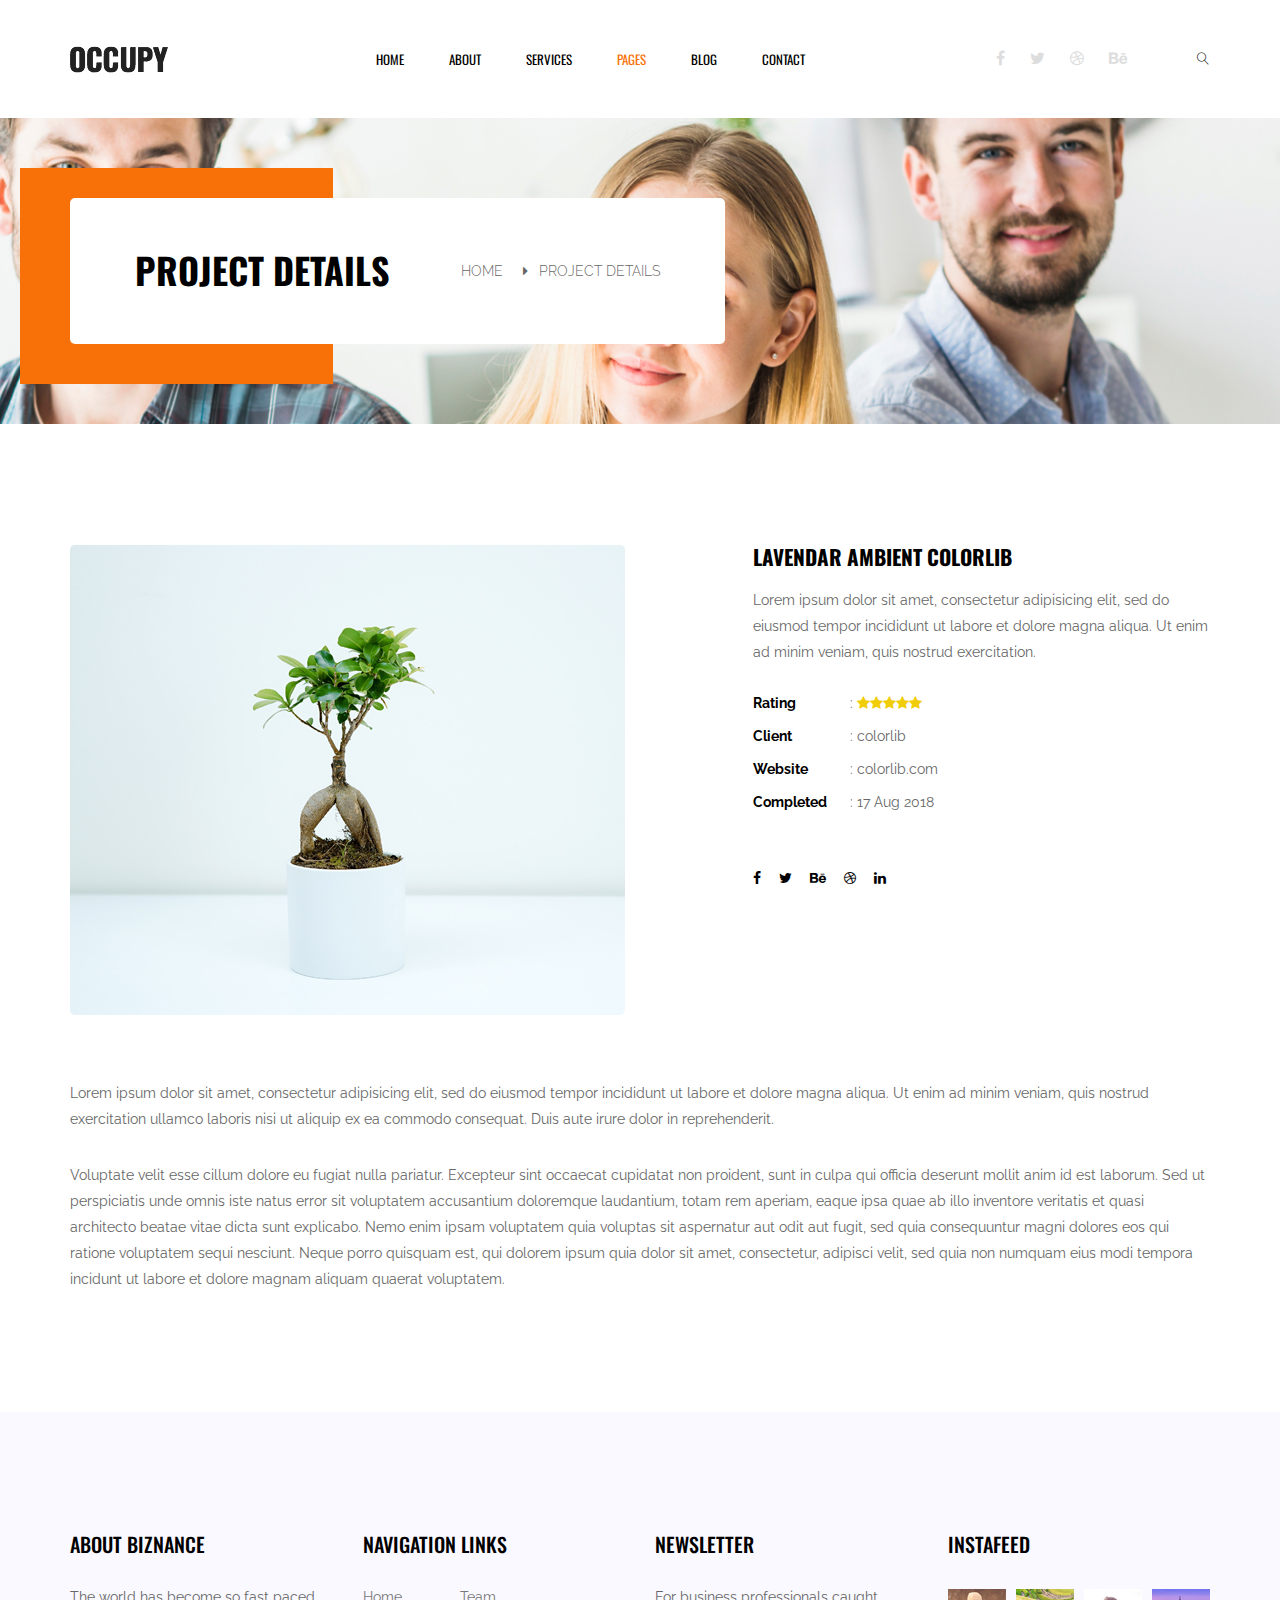
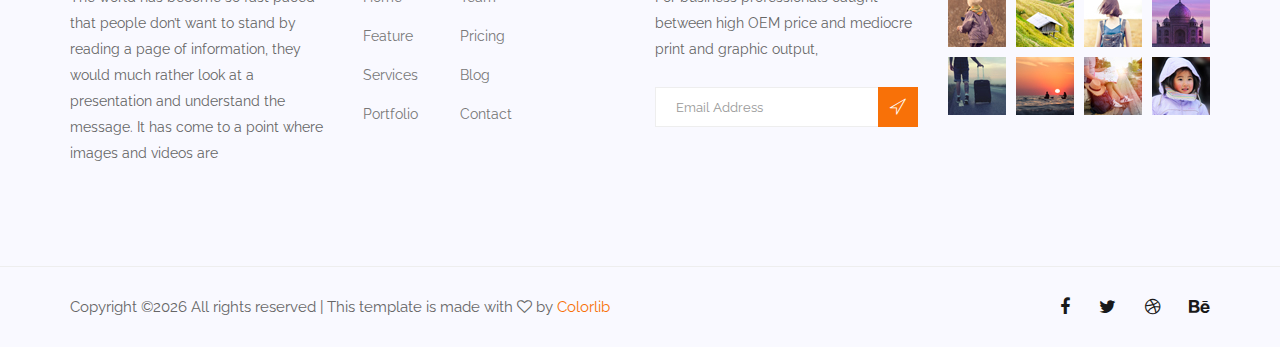
<file: Paramotor/wwwroot/portfolio-details.html>
<!doctype html>
<html lang="en">
    <head>
        <!-- Required meta tags -->
        <meta charset="utf-8">
        <meta name="viewport" content="width=device-width, initial-scale=1, shrink-to-fit=no">
        <link rel="icon" href="img/favicon.png" type="image/png">
        <title>Occupy Business</title>
        <!-- Bootstrap CSS -->
        <link rel="stylesheet" href="css/bootstrap.css">
        <link rel="stylesheet" href="vendors/linericon/style.css">
        <link rel="stylesheet" href="css/font-awesome.min.css">
        <link rel="stylesheet" href="vendors/owl-carousel/owl.carousel.min.css">
        <link rel="stylesheet" href="vendors/lightbox/simpleLightbox.css">
        <link rel="stylesheet" href="vendors/nice-select/css/nice-select.css">
        <link rel="stylesheet" href="vendors/animate-css/animate.css">
        <link rel="stylesheet" href="vendors/swiper/css/swiper.min.css">
        <!-- main css -->
        <link rel="stylesheet" href="css/style.css">
        <link rel="stylesheet" href="css/responsive.css">
    </head>
    <body>
        
        <!--================Header Menu Area =================-->
        <header class="header_area">
            <div class="main_menu">
            	<nav class="navbar navbar-expand-lg navbar-light">
					<div class="container box_1620">
						<!-- Brand and toggle get grouped for better mobile display -->
						<a class="navbar-brand logo_h" href="index.html"><img src="img/logo.png" alt=""></a>
						<button class="navbar-toggler" type="button" data-toggle="collapse" data-target="#navbarSupportedContent" aria-controls="navbarSupportedContent" aria-expanded="false" aria-label="Toggle navigation">
							<span class="icon-bar"></span>
							<span class="icon-bar"></span>
							<span class="icon-bar"></span>
						</button>
						<!-- Collect the nav links, forms, and other content for toggling -->
						<div class="collapse navbar-collapse offset" id="navbarSupportedContent">
							<ul class="nav navbar-nav menu_nav justify-content-center">
								<li class="nav-item"><a class="nav-link" href="index.html">Home</a></li> 
								<li class="nav-item"><a class="nav-link" href="about-us.html">About</a></li> 
								<li class="nav-item"><a class="nav-link" href="service.html">Services</a>
								<li class="nav-item submenu dropdown active">
									<a href="#" class="nav-link dropdown-toggle" data-toggle="dropdown" role="button" aria-haspopup="true" aria-expanded="false">Pages</a>
									<ul class="dropdown-menu">
										<li class="nav-item"><a class="nav-link" href="portfolio.html">Portfolio</a>
										<li class="nav-item"><a class="nav-link" href="portfolio-details.html">Portfolio Details</a>
										<li class="nav-item"><a class="nav-link" href="elements.html">Elements</a></li>
									</ul>
								</li> 
								<li class="nav-item submenu dropdown">
									<a href="#" class="nav-link dropdown-toggle" data-toggle="dropdown" role="button" aria-haspopup="true" aria-expanded="false">Blog</a>
									<ul class="dropdown-menu">
										<li class="nav-item"><a class="nav-link" href="blog.html">Blog</a></li>
										<li class="nav-item"><a class="nav-link" href="single-blog.html">Blog Details</a></li>
									</ul>
								</li> 
								<li class="nav-item"><a class="nav-link" href="contact.html">Contact</a></li>
							</ul>
							<ul class="nav navbar-nav navbar-right">
								<li class="nav-item"><a href="#"><i class="fa fa-facebook"></i></a></li>
								<li class="nav-item"><a href="#"><i class="fa fa-twitter"></i></a></li>
								<li class="nav-item"><a href="#"><i class="fa fa-dribbble"></i></a></li>
								<li class="nav-item"><a href="#"><i class="fa fa-behance"></i></a></li>
								<li class="nav-item"><a href="#" class="search"><i class="lnr lnr-magnifier"></i></a></li>
							</ul>
						</div> 
					</div>
            	</nav>
            </div>
        </header>
        <!--================Header Menu Area =================-->
        
        <!--================Home Banner Area =================-->
        <section class="banner_area">
            <div class="banner_inner d-flex align-items-center">
				<div class="container">
					<div class="banner_content">
						<h2>Project Details</h2>
						<div class="page_link">
							<a href="index.html">Home</a>
							<a href="portfolio-details.html">Project Details</a>
						</div>
					</div>
				</div>
            </div>
        </section>
        <!--================End Home Banner Area =================-->
        
        <!--================Portfolio Details Area =================-->
        <section class="portfolio_details_area p_120">
        	<div class="container">
        		<div class="portfolio_details_inner">
					<div class="row">
						<div class="col-md-6">
							<div class="left_img">
								<img class="img-fluid" src="img/project-details-1.jpg" alt="">
							</div>
						</div>
						<div class="col-md-6">
							<div class="portfolio_right_text">
								<h4>Lavendar ambient colorlib</h4>
								<p>Lorem ipsum dolor sit amet, consectetur adipisicing elit, sed do eiusmod tempor incididunt ut labore et dolore magna aliqua. Ut enim ad minim veniam, quis nostrud exercitation.</p>
								<ul class="list">
									<li><span>Rating</span>: <i class="fa fa-star"></i><i class="fa fa-star"></i><i class="fa fa-star"></i><i class="fa fa-star"></i><i class="fa fa-star"></i></li>
									<li><span>Client</span>:  colorlib</li>
									<li><span>Website</span>:  colorlib.com</li>
									<li><span>Completed</span>:  17 Aug 2018</li>
								</ul>
								<ul class="list social_details">
									<li><a href="#"><i class="fa fa-facebook"></i></a></li>
									<li><a href="#"><i class="fa fa-twitter"></i></a></li>
									<li><a href="#"><i class="fa fa-behance"></i></a></li>
									<li><a href="#"><i class="fa fa-dribbble"></i></a></li>
									<li><a href="#"><i class="fa fa-linkedin"></i></a></li>
								</ul>
							</div>
						</div>
					</div>
       				<p>Lorem ipsum dolor sit amet, consectetur adipisicing elit, sed do eiusmod tempor incididunt ut labore et dolore magna aliqua. Ut enim ad minim veniam, quis nostrud exercitation ullamco laboris nisi ut aliquip ex ea commodo consequat. Duis aute irure dolor in reprehenderit.</p>
       				<p>Voluptate velit esse cillum dolore eu fugiat nulla pariatur. Excepteur sint occaecat cupidatat non proident, sunt in culpa qui officia deserunt mollit anim id est laborum. Sed ut perspiciatis unde omnis iste natus error sit voluptatem accusantium doloremque laudantium, totam rem aperiam, eaque ipsa quae ab illo inventore veritatis et quasi architecto beatae vitae dicta sunt explicabo. Nemo enim ipsam voluptatem quia voluptas sit aspernatur aut odit aut fugit, sed quia consequuntur magni dolores eos qui ratione voluptatem sequi nesciunt. Neque porro quisquam est, qui dolorem ipsum quia dolor sit amet, consectetur, adipisci velit, sed quia non numquam eius modi tempora incidunt ut labore et dolore magnam aliquam quaerat voluptatem.</p>
        		</div>
        	</div>
        </section>
        <!--================End Portfolio Details Area =================-->
        
        <!--================ start footer Area  =================-->	
        <footer class="footer-area">
            <div class="container">
                <div class="row">
                    <div class="col-lg-3  col-md-6 col-sm-6">
                        <div class="single-footer-widget">
                            <h6 class="footer_title">About Biznance</h6>
                            <p>The world has become so fast paced that people don’t want to stand by reading a page of information, they would much rather look at a presentation and understand the message. It has come to a point where images and videos are</p>
                        </div>
                    </div>
                    <div class="col-lg-3 col-md-6 col-sm-6">
                        <div class="single-footer-widget">
                            <h6 class="footer_title">Navigation Links</h6>
                            <div class="row">
                                <div class="col-4">
                                    <ul class="list">
                                        <li><a href="#">Home</a></li>
                                        <li><a href="#">Feature</a></li>
                                        <li><a href="#">Services</a></li>
                                        <li><a href="#">Portfolio</a></li>
                                    </ul>
                                </div>
                                <div class="col-4">
                                    <ul class="list">
                                        <li><a href="#">Team</a></li>
                                        <li><a href="#">Pricing</a></li>
                                        <li><a href="#">Blog</a></li>
                                        <li><a href="#">Contact</a></li>
                                    </ul>
                                </div>										
                            </div>							
                        </div>
                    </div>							
                    <div class="col-lg-3 col-md-6 col-sm-6">
                        <div class="single-footer-widget">
                            <h6 class="footer_title">Newsletter</h6>
                            <p>For business professionals caught between high OEM price and mediocre print and graphic output, </p>		
                            <div id="mc_embed_signup">
                                <form target="_blank" action="https://spondonit.us12.list-manage.com/subscribe/post?u=1462626880ade1ac87bd9c93a&amp;id=92a4423d01" method="get" class="subscribe_form relative">
                                    <div class="input-group d-flex flex-row">
                                        <input name="EMAIL" placeholder="Email Address" onfocus="this.placeholder = ''" onblur="this.placeholder = 'Email Address '" required="" type="email">
                                        <button class="btn sub-btn"><span class="lnr lnr-location"></span></button>		
                                    </div>									
                                    <div class="mt-10 info"></div>
                                </form>
                            </div>
                        </div>
                    </div>
                    <div class="col-lg-3 col-md-6 col-sm-6">
                        <div class="single-footer-widget instafeed">
                            <h6 class="footer_title">InstaFeed</h6>
                            <ul class="list instafeed d-flex flex-wrap">
                                <li><img src="img/instagram/Image-01.jpg" alt=""></li>
                                <li><img src="img/instagram/Image-02.jpg" alt=""></li>
                                <li><img src="img/instagram/Image-03.jpg" alt=""></li>
                                <li><img src="img/instagram/Image-04.jpg" alt=""></li>
                                <li><img src="img/instagram/Image-05.jpg" alt=""></li>
                                <li><img src="img/instagram/Image-06.jpg" alt=""></li>
                                <li><img src="img/instagram/Image-07.jpg" alt=""></li>
                                <li><img src="img/instagram/Image-08.jpg" alt=""></li>
                            </ul>
                        </div>
                    </div>						
                </div>
                
            </div>
            <div class="border_line"></div>
			<div class="container">
				<div class="row footer-bottom d-flex justify-content-between align-items-center">
                    <p class="col-lg-8 col-md-8 footer-text m-0"><!-- Link back to Colorlib can't be removed. Template is licensed under CC BY 3.0. -->
Copyright &copy;<script>document.write(new Date().getFullYear());</script> All rights reserved | This template is made with <i class="fa fa-heart-o" aria-hidden="true"></i> by <a href="https://colorlib.com" target="_blank">Colorlib</a>
<!-- Link back to Colorlib can't be removed. Template is licensed under CC BY 3.0. --></p>
                    <div class="col-lg-4 col-md-4 footer-social">
                        <a href="#"><i class="fa fa-facebook"></i></a>
                        <a href="#"><i class="fa fa-twitter"></i></a>
                        <a href="#"><i class="fa fa-dribbble"></i></a>
                        <a href="#"><i class="fa fa-behance"></i></a>
                    </div>
                </div>
			</div>
        </footer>
		<!--================ End footer Area  =================-->
        
        
        
        
        
        <!-- Optional JavaScript -->
        <!-- jQuery first, then Popper.js, then Bootstrap JS -->
        <script src="js/jquery-3.2.1.min.js"></script>
        <script src="js/popper.js"></script>
        <script src="js/bootstrap.min.js"></script>
        <script src="js/stellar.js"></script>
        <script src="vendors/lightbox/simpleLightbox.min.js"></script>
        <script src="vendors/nice-select/js/jquery.nice-select.min.js"></script>
        <script src="vendors/isotope/imagesloaded.pkgd.min.js"></script>
        <script src="vendors/isotope/isotope-min.js"></script>
        <script src="vendors/owl-carousel/owl.carousel.min.js"></script>
        <script src="js/jquery.ajaxchimp.min.js"></script>
        <script src="vendors/counter-up/jquery.waypoints.min.js"></script>
        <script src="vendors/counter-up/jquery.counterup.js"></script>
        <script src="js/mail-script.js"></script>
        <script src="vendors/popup/jquery.magnific-popup.min.js"></script>
        <script src="vendors/swiper/js/swiper.min.js"></script>
        <script src="js/theme.js"></script>
    </body>
</html>
</file>
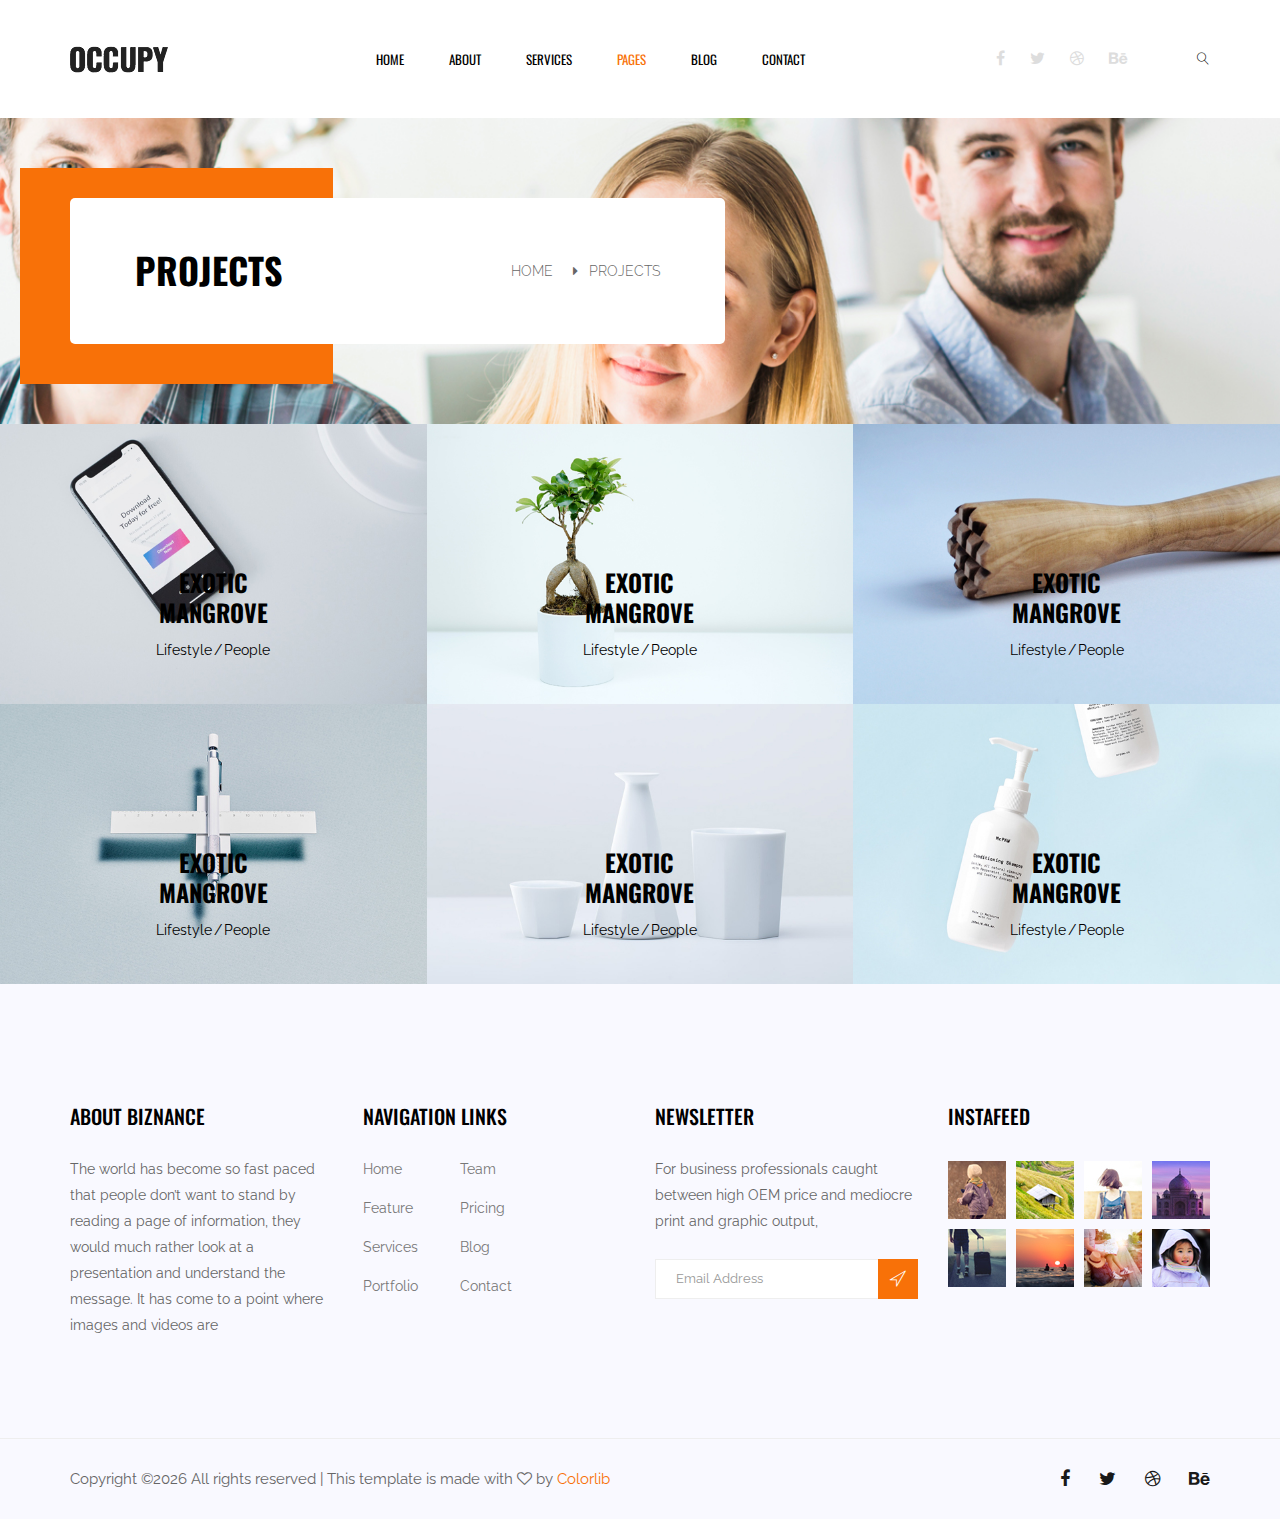
<file: Paramotor/wwwroot/portfolio.html>
<!doctype html>
<html lang="en">
    <head>
        <!-- Required meta tags -->
        <meta charset="utf-8">
        <meta name="viewport" content="width=device-width, initial-scale=1, shrink-to-fit=no">
        <link rel="icon" href="img/favicon.png" type="image/png">
        <title>Occupy Business</title>
        <!-- Bootstrap CSS -->
        <link rel="stylesheet" href="css/bootstrap.css">
        <link rel="stylesheet" href="vendors/linericon/style.css">
        <link rel="stylesheet" href="css/font-awesome.min.css">
        <link rel="stylesheet" href="vendors/owl-carousel/owl.carousel.min.css">
        <link rel="stylesheet" href="vendors/lightbox/simpleLightbox.css">
        <link rel="stylesheet" href="vendors/nice-select/css/nice-select.css">
        <link rel="stylesheet" href="vendors/animate-css/animate.css">
        <link rel="stylesheet" href="vendors/swiper/css/swiper.min.css">
        <!-- main css -->
        <link rel="stylesheet" href="css/style.css">
        <link rel="stylesheet" href="css/responsive.css">
    </head>
    <body>
        
        <!--================Header Menu Area =================-->
        <header class="header_area">
            <div class="main_menu">
            	<nav class="navbar navbar-expand-lg navbar-light">
					<div class="container box_1620">
						<!-- Brand and toggle get grouped for better mobile display -->
						<a class="navbar-brand logo_h" href="index.html"><img src="img/logo.png" alt=""></a>
						<button class="navbar-toggler" type="button" data-toggle="collapse" data-target="#navbarSupportedContent" aria-controls="navbarSupportedContent" aria-expanded="false" aria-label="Toggle navigation">
							<span class="icon-bar"></span>
							<span class="icon-bar"></span>
							<span class="icon-bar"></span>
						</button>
						<!-- Collect the nav links, forms, and other content for toggling -->
						<div class="collapse navbar-collapse offset" id="navbarSupportedContent">
							<ul class="nav navbar-nav menu_nav justify-content-center">
								<li class="nav-item"><a class="nav-link" href="index.html">Home</a></li> 
								<li class="nav-item"><a class="nav-link" href="about-us.html">About</a></li> 
								<li class="nav-item"><a class="nav-link" href="service.html">Services</a>
								<li class="nav-item submenu dropdown active">
									<a href="#" class="nav-link dropdown-toggle" data-toggle="dropdown" role="button" aria-haspopup="true" aria-expanded="false">Pages</a>
									<ul class="dropdown-menu">
										<li class="nav-item"><a class="nav-link" href="portfolio.html">Portfolio</a>
										<li class="nav-item"><a class="nav-link" href="portfolio-details.html">Portfolio Details</a>
										<li class="nav-item"><a class="nav-link" href="elements.html">Elements</a></li>
									</ul>
								</li> 
								<li class="nav-item submenu dropdown">
									<a href="#" class="nav-link dropdown-toggle" data-toggle="dropdown" role="button" aria-haspopup="true" aria-expanded="false">Blog</a>
									<ul class="dropdown-menu">
										<li class="nav-item"><a class="nav-link" href="blog.html">Blog</a></li>
										<li class="nav-item"><a class="nav-link" href="single-blog.html">Blog Details</a></li>
									</ul>
								</li> 
								<li class="nav-item"><a class="nav-link" href="contact.html">Contact</a></li>
							</ul>
							<ul class="nav navbar-nav navbar-right">
								<li class="nav-item"><a href="#"><i class="fa fa-facebook"></i></a></li>
								<li class="nav-item"><a href="#"><i class="fa fa-twitter"></i></a></li>
								<li class="nav-item"><a href="#"><i class="fa fa-dribbble"></i></a></li>
								<li class="nav-item"><a href="#"><i class="fa fa-behance"></i></a></li>
								<li class="nav-item"><a href="#" class="search"><i class="lnr lnr-magnifier"></i></a></li>
							</ul>
						</div> 
					</div>
            	</nav>
            </div>
        </header>
        <!--================Header Menu Area =================-->
        
        <!--================Home Banner Area =================-->
        <section class="banner_area">
            <div class="banner_inner d-flex align-items-center">
				<div class="container">
					<div class="banner_content">
						<h2>Projects</h2>
						<div class="page_link">
							<a href="index.html">Home</a>
							<a href="portfolio.html">Projects</a>
						</div>
					</div>
				</div>
            </div>
        </section>
        <!--================End Home Banner Area =================-->
        
        <!--================Project Area =================-->
        <section class="project_area">
        	<div class="row m0">
        		<div class="col-lg-4 col-md-6 p0">
        			<div class="project_item">
        				<img src="img/project/project-1.jpg" alt="">
        				<div class="hover_text">
        					<h4>Exotic <br />Mangrove</h4>
        					<div class="cat">
        						<a href="#">Lifestyle</a>
        						<a href="#">People</a>
        					</div>
        					<a class="main_btn" href="#">View More</a>
        				</div>
        			</div>
        		</div>
        		<div class="col-lg-4 col-md-6 p0">
        			<div class="project_item">
        				<img src="img/project/project-2.jpg" alt="">
        				<div class="hover_text">
        					<h4>Exotic <br />Mangrove</h4>
        					<div class="cat">
        						<a href="#">Lifestyle</a>
        						<a href="#">People</a>
        					</div>
        					<a class="main_btn" href="#">View More</a>
        				</div>
        			</div>
        		</div>
        		<div class="col-lg-4 col-md-6 p0">
        			<div class="project_item">
        				<img src="img/project/project-3.jpg" alt="">
        				<div class="hover_text">
        					<h4>Exotic <br />Mangrove</h4>
        					<div class="cat">
        						<a href="#">Lifestyle</a>
        						<a href="#">People</a>
        					</div>
        					<a class="main_btn" href="#">View More</a>
        				</div>
        			</div>
        		</div>
        		<div class="col-lg-4 col-md-6 p0">
        			<div class="project_item">
        				<img src="img/project/project-4.jpg" alt="">
        				<div class="hover_text">
        					<h4>Exotic <br />Mangrove</h4>
        					<div class="cat">
        						<a href="#">Lifestyle</a>
        						<a href="#">People</a>
        					</div>
        					<a class="main_btn" href="#">View More</a>
        				</div>
        			</div>
        		</div>
        		<div class="col-lg-4 col-md-6 p0">
        			<div class="project_item">
        				<img src="img/project/project-5.jpg" alt="">
        				<div class="hover_text">
        					<h4>Exotic <br />Mangrove</h4>
        					<div class="cat">
        						<a href="#">Lifestyle</a>
        						<a href="#">People</a>
        					</div>
        					<a class="main_btn" href="#">View More</a>
        				</div>
        			</div>
        		</div>
        		<div class="col-lg-4 col-md-6 p0">
        			<div class="project_item">
        				<img src="img/project/project-6.jpg" alt="">
        				<div class="hover_text">
        					<h4>Exotic <br />Mangrove</h4>
        					<div class="cat">
        						<a href="#">Lifestyle</a>
        						<a href="#">People</a>
        					</div>
        					<a class="main_btn" href="#">View More</a>
        				</div>
        			</div>
        		</div>
        	</div>
        </section>
        <!--================End Project Area =================-->
        
        <!--================ start footer Area  =================-->	
        <footer class="footer-area">
            <div class="container">
                <div class="row">
                    <div class="col-lg-3  col-md-6 col-sm-6">
                        <div class="single-footer-widget">
                            <h6 class="footer_title">About Biznance</h6>
                            <p>The world has become so fast paced that people don’t want to stand by reading a page of information, they would much rather look at a presentation and understand the message. It has come to a point where images and videos are</p>
                        </div>
                    </div>
                    <div class="col-lg-3 col-md-6 col-sm-6">
                        <div class="single-footer-widget">
                            <h6 class="footer_title">Navigation Links</h6>
                            <div class="row">
                                <div class="col-4">
                                    <ul class="list">
                                        <li><a href="#">Home</a></li>
                                        <li><a href="#">Feature</a></li>
                                        <li><a href="#">Services</a></li>
                                        <li><a href="#">Portfolio</a></li>
                                    </ul>
                                </div>
                                <div class="col-4">
                                    <ul class="list">
                                        <li><a href="#">Team</a></li>
                                        <li><a href="#">Pricing</a></li>
                                        <li><a href="#">Blog</a></li>
                                        <li><a href="#">Contact</a></li>
                                    </ul>
                                </div>										
                            </div>							
                        </div>
                    </div>							
                    <div class="col-lg-3 col-md-6 col-sm-6">
                        <div class="single-footer-widget">
                            <h6 class="footer_title">Newsletter</h6>
                            <p>For business professionals caught between high OEM price and mediocre print and graphic output, </p>		
                            <div id="mc_embed_signup">
                                <form target="_blank" action="https://spondonit.us12.list-manage.com/subscribe/post?u=1462626880ade1ac87bd9c93a&amp;id=92a4423d01" method="get" class="subscribe_form relative">
                                    <div class="input-group d-flex flex-row">
                                        <input name="EMAIL" placeholder="Email Address" onfocus="this.placeholder = ''" onblur="this.placeholder = 'Email Address '" required="" type="email">
                                        <button class="btn sub-btn"><span class="lnr lnr-location"></span></button>		
                                    </div>									
                                    <div class="mt-10 info"></div>
                                </form>
                            </div>
                        </div>
                    </div>
                    <div class="col-lg-3 col-md-6 col-sm-6">
                        <div class="single-footer-widget instafeed">
                            <h6 class="footer_title">InstaFeed</h6>
                            <ul class="list instafeed d-flex flex-wrap">
                                <li><img src="img/instagram/Image-01.jpg" alt=""></li>
                                <li><img src="img/instagram/Image-02.jpg" alt=""></li>
                                <li><img src="img/instagram/Image-03.jpg" alt=""></li>
                                <li><img src="img/instagram/Image-04.jpg" alt=""></li>
                                <li><img src="img/instagram/Image-05.jpg" alt=""></li>
                                <li><img src="img/instagram/Image-06.jpg" alt=""></li>
                                <li><img src="img/instagram/Image-07.jpg" alt=""></li>
                                <li><img src="img/instagram/Image-08.jpg" alt=""></li>
                            </ul>
                        </div>
                    </div>						
                </div>
                
            </div>
            <div class="border_line"></div>
			<div class="container">
				<div class="row footer-bottom d-flex justify-content-between align-items-center">
                    <p class="col-lg-8 col-md-8 footer-text m-0"><!-- Link back to Colorlib can't be removed. Template is licensed under CC BY 3.0. -->
Copyright &copy;<script>document.write(new Date().getFullYear());</script> All rights reserved | This template is made with <i class="fa fa-heart-o" aria-hidden="true"></i> by <a href="https://colorlib.com" target="_blank">Colorlib</a>
<!-- Link back to Colorlib can't be removed. Template is licensed under CC BY 3.0. --></p>
                    <div class="col-lg-4 col-md-4 footer-social">
                        <a href="#"><i class="fa fa-facebook"></i></a>
                        <a href="#"><i class="fa fa-twitter"></i></a>
                        <a href="#"><i class="fa fa-dribbble"></i></a>
                        <a href="#"><i class="fa fa-behance"></i></a>
                    </div>
                </div>
			</div>
        </footer>
		<!--================ End footer Area  =================-->
        
        
        
        
        
        <!-- Optional JavaScript -->
        <!-- jQuery first, then Popper.js, then Bootstrap JS -->
        <script src="js/jquery-3.2.1.min.js"></script>
        <script src="js/popper.js"></script>
        <script src="js/bootstrap.min.js"></script>
        <script src="js/stellar.js"></script>
        <script src="vendors/lightbox/simpleLightbox.min.js"></script>
        <script src="vendors/nice-select/js/jquery.nice-select.min.js"></script>
        <script src="vendors/isotope/imagesloaded.pkgd.min.js"></script>
        <script src="vendors/isotope/isotope-min.js"></script>
        <script src="vendors/owl-carousel/owl.carousel.min.js"></script>
        <script src="js/jquery.ajaxchimp.min.js"></script>
        <script src="vendors/counter-up/jquery.waypoints.min.js"></script>
        <script src="vendors/counter-up/jquery.counterup.js"></script>
        <script src="js/mail-script.js"></script>
        <script src="vendors/popup/jquery.magnific-popup.min.js"></script>
        <script src="vendors/swiper/js/swiper.min.js"></script>
        <script src="js/theme.js"></script>
    </body>
</html>
</file>
<file: js-TodoList/TodoList/css/site.css>
button{
    width: 100%;
    border-radius: 0.5vw;
}
.btn-close{
    position:absolute;
    right: 10px;
}
</file>
<file: Paramotor/wwwroot/vendors/linericon/style.css>
@font-face {
	font-family: 'Linearicons-Free';
	src:url('fonts/Linearicons-Free.eot?w118d');
	src:url('fonts/Linearicons-Free.eot?#iefixw118d') format('embedded-opentype'),
		url('fonts/Linearicons-Free.woff2?w118d') format('woff2'),
		url('fonts/Linearicons-Free.woff?w118d') format('woff'),
		url('fonts/Linearicons-Free.ttf?w118d') format('truetype'),
		url('fonts/Linearicons-Free.svg?w118d#Linearicons-Free') format('svg');
	font-weight: normal;
	font-style: normal;
}

.lnr {
	font-family: 'Linearicons-Free';
	speak: none;
	font-style: normal;
	font-weight: normal;
	font-variant: normal;
	text-transform: none;
	line-height: 1;

	/* Better Font Rendering =========== */
	-webkit-font-smoothing: antialiased;
	-moz-osx-font-smoothing: grayscale;
}

.lnr-home:before {
	content: "\e800";
}
.lnr-apartment:before {
	content: "\e801";
}
.lnr-pencil:before {
	content: "\e802";
}
.lnr-magic-wand:before {
	content: "\e803";
}
.lnr-drop:before {
	content: "\e804";
}
.lnr-lighter:before {
	content: "\e805";
}
.lnr-poop:before {
	content: "\e806";
}
.lnr-sun:before {
	content: "\e807";
}
.lnr-moon:before {
	content: "\e808";
}
.lnr-cloud:before {
	content: "\e809";
}
.lnr-cloud-upload:before {
	content: "\e80a";
}
.lnr-cloud-download:before {
	content: "\e80b";
}
.lnr-cloud-sync:before {
	content: "\e80c";
}
.lnr-cloud-check:before {
	content: "\e80d";
}
.lnr-database:before {
	content: "\e80e";
}
.lnr-lock:before {
	content: "\e80f";
}
.lnr-cog:before {
	content: "\e810";
}
.lnr-trash:before {
	content: "\e811";
}
.lnr-dice:before {
	content: "\e812";
}
.lnr-heart:before {
	content: "\e813";
}
.lnr-star:before {
	content: "\e814";
}
.lnr-star-half:before {
	content: "\e815";
}
.lnr-star-empty:before {
	content: "\e816";
}
.lnr-flag:before {
	content: "\e817";
}
.lnr-envelope:before {
	content: "\e818";
}
.lnr-paperclip:before {
	content: "\e819";
}
.lnr-inbox:before {
	content: "\e81a";
}
.lnr-eye:before {
	content: "\e81b";
}
.lnr-printer:before {
	content: "\e81c";
}
.lnr-file-empty:before {
	content: "\e81d";
}
.lnr-file-add:before {
	content: "\e81e";
}
.lnr-enter:before {
	content: "\e81f";
}
.lnr-exit:before {
	content: "\e820";
}
.lnr-graduation-hat:before {
	content: "\e821";
}
.lnr-license:before {
	content: "\e822";
}
.lnr-music-note:before {
	content: "\e823";
}
.lnr-film-play:before {
	content: "\e824";
}
.lnr-camera-video:before {
	content: "\e825";
}
.lnr-camera:before {
	content: "\e826";
}
.lnr-picture:before {
	content: "\e827";
}
.lnr-book:before {
	content: "\e828";
}
.lnr-bookmark:before {
	content: "\e829";
}
.lnr-user:before {
	content: "\e82a";
}
.lnr-users:before {
	content: "\e82b";
}
.lnr-shirt:before {
	content: "\e82c";
}
.lnr-store:before {
	content: "\e82d";
}
.lnr-cart:before {
	content: "\e82e";
}
.lnr-tag:before {
	content: "\e82f";
}
.lnr-phone-handset:before {
	content: "\e830";
}
.lnr-phone:before {
	content: "\e831";
}
.lnr-pushpin:before {
	content: "\e832";
}
.lnr-map-marker:before {
	content: "\e833";
}
.lnr-map:before {
	content: "\e834";
}
.lnr-location:before {
	content: "\e835";
}
.lnr-calendar-full:before {
	content: "\e836";
}
.lnr-keyboard:before {
	content: "\e837";
}
.lnr-spell-check:before {
	content: "\e838";
}
.lnr-screen:before {
	content: "\e839";
}
.lnr-smartphone:before {
	content: "\e83a";
}
.lnr-tablet:before {
	content: "\e83b";
}
.lnr-laptop:before {
	content: "\e83c";
}
.lnr-laptop-phone:before {
	content: "\e83d";
}
.lnr-power-switch:before {
	content: "\e83e";
}
.lnr-bubble:before {
	content: "\e83f";
}
.lnr-heart-pulse:before {
	content: "\e840";
}
.lnr-construction:before {
	content: "\e841";
}
.lnr-pie-chart:before {
	content: "\e842";
}
.lnr-chart-bars:before {
	content: "\e843";
}
.lnr-gift:before {
	content: "\e844";
}
.lnr-diamond:before {
	content: "\e845";
}
.lnr-linearicons:before {
	content: "\e846";
}
.lnr-dinner:before {
	content: "\e847";
}
.lnr-coffee-cup:before {
	content: "\e848";
}
.lnr-leaf:before {
	content: "\e849";
}
.lnr-paw:before {
	content: "\e84a";
}
.lnr-rocket:before {
	content: "\e84b";
}
.lnr-briefcase:before {
	content: "\e84c";
}
.lnr-bus:before {
	content: "\e84d";
}
.lnr-car:before {
	content: "\e84e";
}
.lnr-train:before {
	content: "\e84f";
}
.lnr-bicycle:before {
	content: "\e850";
}
.lnr-wheelchair:before {
	content: "\e851";
}
.lnr-select:before {
	content: "\e852";
}
.lnr-earth:before {
	content: "\e853";
}
.lnr-smile:before {
	content: "\e854";
}
.lnr-sad:before {
	content: "\e855";
}
.lnr-neutral:before {
	content: "\e856";
}
.lnr-mustache:before {
	content: "\e857";
}
.lnr-alarm:before {
	content: "\e858";
}
.lnr-bullhorn:before {
	content: "\e859";
}
.lnr-volume-high:before {
	content: "\e85a";
}
.lnr-volume-medium:before {
	content: "\e85b";
}
.lnr-volume-low:before {
	content: "\e85c";
}
.lnr-volume:before {
	content: "\e85d";
}
.lnr-mic:before {
	content: "\e85e";
}
.lnr-hourglass:before {
	content: "\e85f";
}
.lnr-undo:before {
	content: "\e860";
}
.lnr-redo:before {
	content: "\e861";
}
.lnr-sync:before {
	content: "\e862";
}
.lnr-history:before {
	content: "\e863";
}
.lnr-clock:before {
	content: "\e864";
}
.lnr-download:before {
	content: "\e865";
}
.lnr-upload:before {
	content: "\e866";
}
.lnr-enter-down:before {
	content: "\e867";
}
.lnr-exit-up:before {
	content: "\e868";
}
.lnr-bug:before {
	content: "\e869";
}
.lnr-code:before {
	content: "\e86a";
}
.lnr-link:before {
	content: "\e86b";
}
.lnr-unlink:before {
	content: "\e86c";
}
.lnr-thumbs-up:before {
	content: "\e86d";
}
.lnr-thumbs-down:before {
	content: "\e86e";
}
.lnr-magnifier:before {
	content: "\e86f";
}
.lnr-cross:before {
	content: "\e870";
}
.lnr-menu:before {
	content: "\e871";
}
.lnr-list:before {
	content: "\e872";
}
.lnr-chevron-up:before {
	content: "\e873";
}
.lnr-chevron-down:before {
	content: "\e874";
}
.lnr-chevron-left:before {
	content: "\e875";
}
.lnr-chevron-right:before {
	content: "\e876";
}
.lnr-arrow-up:before {
	content: "\e877";
}
.lnr-arrow-down:before {
	content: "\e878";
}
.lnr-arrow-left:before {
	content: "\e879";
}
.lnr-arrow-right:before {
	content: "\e87a";
}
.lnr-move:before {
	content: "\e87b";
}
.lnr-warning:before {
	content: "\e87c";
}
.lnr-question-circle:before {
	content: "\e87d";
}
.lnr-menu-circle:before {
	content: "\e87e";
}
.lnr-checkmark-circle:before {
	content: "\e87f";
}
.lnr-cross-circle:before {
	content: "\e880";
}
.lnr-plus-circle:before {
	content: "\e881";
}
.lnr-circle-minus:before {
	content: "\e882";
}
.lnr-arrow-up-circle:before {
	content: "\e883";
}
.lnr-arrow-down-circle:before {
	content: "\e884";
}
.lnr-arrow-left-circle:before {
	content: "\e885";
}
.lnr-arrow-right-circle:before {
	content: "\e886";
}
.lnr-chevron-up-circle:before {
	content: "\e887";
}
.lnr-chevron-down-circle:before {
	content: "\e888";
}
.lnr-chevron-left-circle:before {
	content: "\e889";
}
.lnr-chevron-right-circle:before {
	content: "\e88a";
}
.lnr-crop:before {
	content: "\e88b";
}
.lnr-frame-expand:before {
	content: "\e88c";
}
.lnr-frame-contract:before {
	content: "\e88d";
}
.lnr-layers:before {
	content: "\e88e";
}
.lnr-funnel:before {
	content: "\e88f";
}
.lnr-text-format:before {
	content: "\e890";
}
.lnr-text-format-remove:before {
	content: "\e891";
}
.lnr-text-size:before {
	content: "\e892";
}
.lnr-bold:before {
	content: "\e893";
}
.lnr-italic:before {
	content: "\e894";
}
.lnr-underline:before {
	content: "\e895";
}
.lnr-strikethrough:before {
	content: "\e896";
}
.lnr-highlight:before {
	content: "\e897";
}
.lnr-text-align-left:before {
	content: "\e898";
}
.lnr-text-align-center:before {
	content: "\e899";
}
.lnr-text-align-right:before {
	content: "\e89a";
}
.lnr-text-align-justify:before {
	content: "\e89b";
}
.lnr-line-spacing:before {
	content: "\e89c";
}
.lnr-indent-increase:before {
	content: "\e89d";
}
.lnr-indent-decrease:before {
	content: "\e89e";
}
.lnr-pilcrow:before {
	content: "\e89f";
}
.lnr-direction-ltr:before {
	content: "\e8a0";
}
.lnr-direction-rtl:before {
	content: "\e8a1";
}
.lnr-page-break:before {
	content: "\e8a2";
}
.lnr-sort-alpha-asc:before {
	content: "\e8a3";
}
.lnr-sort-amount-asc:before {
	content: "\e8a4";
}
.lnr-hand:before {
	content: "\e8a5";
}
.lnr-pointer-up:before {
	content: "\e8a6";
}
.lnr-pointer-right:before {
	content: "\e8a7";
}
.lnr-pointer-down:before {
	content: "\e8a8";
}
.lnr-pointer-left:before {
	content: "\e8a9";
}
</file>
<file: Paramotor/wwwroot/vendors/nice-select/css/nice-select.css>
.nice-select {
  -webkit-tap-highlight-color: transparent;
  background-color: #fff;
  border-radius: 5px;
  border: solid 1px #e8e8e8;
  box-sizing: border-box;
  clear: both;
  cursor: pointer;
  display: block;
  float: left;
  font-family: inherit;
  font-size: 14px;
  font-weight: normal;
  height: 42px;
  line-height: 40px;
  outline: none;
  padding-left: 18px;
  padding-right: 30px;
  position: relative;
  text-align: left !important;
  -webkit-transition: all 0.2s ease-in-out;
  transition: all 0.2s ease-in-out;
  -webkit-user-select: none;
     -moz-user-select: none;
      -ms-user-select: none;
          user-select: none;
  white-space: nowrap;
  width: auto; }
  .nice-select:hover {
    border-color: #dbdbdb; }
  .nice-select:active, .nice-select.open, .nice-select:focus {
    border-color: #999; }
  .nice-select:after {
    border-bottom: 2px solid #999;
    border-right: 2px solid #999;
    content: '';
    display: block;
    height: 5px;
    margin-top: -4px;
    pointer-events: none;
    position: absolute;
    right: 12px;
    top: 50%;
    -webkit-transform-origin: 66% 66%;
        -ms-transform-origin: 66% 66%;
            transform-origin: 66% 66%;
    -webkit-transform: rotate(45deg);
        -ms-transform: rotate(45deg);
            transform: rotate(45deg);
    -webkit-transition: all 0.15s ease-in-out;
    transition: all 0.15s ease-in-out;
    width: 5px; }
  .nice-select.open:after {
    -webkit-transform: rotate(-135deg);
        -ms-transform: rotate(-135deg);
            transform: rotate(-135deg); }
  .nice-select.open .list {
    opacity: 1;
    pointer-events: auto;
    -webkit-transform: scale(1) translateY(0);
        -ms-transform: scale(1) translateY(0);
            transform: scale(1) translateY(0); }
  .nice-select.disabled {
    border-color: #ededed;
    color: #999;
    pointer-events: none; }
    .nice-select.disabled:after {
      border-color: #cccccc; }
  .nice-select.wide {
    width: 100%; }
    .nice-select.wide .list {
      left: 0 !important;
      right: 0 !important; }
  .nice-select.right {
    float: right; }
    .nice-select.right .list {
      left: auto;
      right: 0; }
  .nice-select.small {
    font-size: 12px;
    height: 36px;
    line-height: 34px; }
    .nice-select.small:after {
      height: 4px;
      width: 4px; }
    .nice-select.small .option {
      line-height: 34px;
      min-height: 34px; }
  .nice-select .list {
    background-color: #fff;
    border-radius: 5px;
    box-shadow: 0 0 0 1px rgba(68, 68, 68, 0.11);
    box-sizing: border-box;
    margin-top: 4px;
    opacity: 0;
    overflow: hidden;
    padding: 0;
    pointer-events: none;
    position: absolute;
    top: 100%;
    left: 0;
    -webkit-transform-origin: 50% 0;
        -ms-transform-origin: 50% 0;
            transform-origin: 50% 0;
    -webkit-transform: scale(0.75) translateY(-21px);
        -ms-transform: scale(0.75) translateY(-21px);
            transform: scale(0.75) translateY(-21px);
    -webkit-transition: all 0.2s cubic-bezier(0.5, 0, 0, 1.25), opacity 0.15s ease-out;
    transition: all 0.2s cubic-bezier(0.5, 0, 0, 1.25), opacity 0.15s ease-out;
    z-index: 9; }
    .nice-select .list:hover .option:not(:hover) {
      background-color: transparent !important; }
  .nice-select .option {
    cursor: pointer;
    font-weight: 400;
    line-height: 40px;
    list-style: none;
    min-height: 40px;
    outline: none;
    padding-left: 18px;
    padding-right: 29px;
    text-align: left;
    -webkit-transition: all 0.2s;
    transition: all 0.2s; }
    .nice-select .option:hover, .nice-select .option.focus, .nice-select .option.selected.focus {
      background-color: #f6f6f6; }
    .nice-select .option.selected {
      font-weight: bold; }
    .nice-select .option.disabled {
      background-color: transparent;
      color: #999;
      cursor: default; }

.no-csspointerevents .nice-select .list {
  display: none; }

.no-csspointerevents .nice-select.open .list {
  display: block; }
</file>
<file: Paramotor/wwwroot/css/style.css>
/*----------------------------------------------------
@File: Default Styles
@Author: Rocky Ahmed
@URL: http://wethemez.com
Author E-mail: rockybd1995@gmail.com

This file contains the styling for the actual theme, this
is the file you need to edit to change the look of the
theme.
---------------------------------------------------- */
/*=====================================================================
@Template Name: HostHub Construction 
@Author: Rocky Ahmed
@Developed By: Rocky Ahmed
@Developer URL: http://rocky.wethemez.com
Author E-mail: rockybd1995@gmail.com

@Default Styles

Table of Content:
01/ Variables
02/ predefin
03/ header
04/ button
05/ banner
06/ breadcrumb
07/ about
08/ team
09/ project 
10/ price 
11/ team 
12/ blog 
13/ video  
14/ features  
15/ career  
16/ contact 
17/ footer

=====================================================================*/
/*----------------------------------------------------*/
/*font Variables*/
/*Color Variables*/
/*=================== fonts ====================*/
@import url("https://fonts.googleapis.com/css?family=Oswald:300,400,500,600,700|Raleway:300,400,500,600,700");
/*---------------------------------------------------- */
/*----------------------------------------------------*/

.list {
  list-style: none;
  margin: 0px;
  padding: 0px;
}

a {
  text-decoration: none;
  -webkit-transition: all 0.3s ease-in-out;
  -o-transition: all 0.3s ease-in-out;
  transition: all 0.3s ease-in-out;
}

a:hover,
a:focus {
  text-decoration: none;
  outline: none;
}

.row.m0 {
  margin: 0px;
}

body {
  line-height: 26px;
  font-size: 15px;
  font-family: "Raleway", sans-serif;
  font-weight: normal;
  color: #666666;
}

h1,
h2,
h3,
h4,
h5,
h6 {
  font-family: "Oswald", sans-serif;
  font-weight: bold;
}

button:focus {
  outline: none;
  -webkit-box-shadow: none;
  box-shadow: none;
}

.p_120 {
  padding-top: 120px;
  padding-bottom: 120px;
}

.pad_top {
  padding-top: 120px;
}

.mt-25 {
  margin-top: 25px;
}

.p0 {
  padding-left: 0px;
  padding-right: 0px;
}

@media (min-width: 1200px) {
  .container {
    max-width: 1170px;
  }
}

@media (min-width: 1620px) {
  .box_1620 {
    max-width: 1650px;
    margin: auto;
  }
}

@media (min-width: 1200px) {
  .header_area.home_menu {
    display: none;
  }
  .header_area.home_menu + section,
  .header_area.home_menu + row,
  .header_area.home_menu + div {
    margin-top: 0px;
  }
}

/* Main Title Area css
============================================================================================ */
.main_title {
  text-align: left;
  margin-bottom: 75px;
}

.main_title h2 {
  font-family: "Raleway", sans-serif;
  font-size: 36px;
  color: #000000;
  font-weight: 700;
  margin-bottom: 15px;
}

.main_title p {
  font-size: 16px;
  font-family: "Raleway", sans-serif;
  line-height: 26px;
  color: #666666;
  margin-bottom: 0px;
  max-width: 690px;
  font-weight: normal;
}

.main_title.white h2 {
  color: #fff;
}

.main_title.white p {
  color: #fff;
  opacity: 0.6;
}

/* End Main Title Area css
============================================================================================ */
/*---------------------------------------------------- */
/*----------------------------------------------------*/
.header_area {
  position: absolute;
  width: 100%;
  top: 0;
  left: 0;
  z-index: 99;
  -webkit-transition: background 0.4s, all 0.3s linear;
  -o-transition: background 0.4s, all 0.3s linear;
  transition: background 0.4s, all 0.3s linear;
}

.header_area .menu_nav {
  width: 100%;
}

.header_area .navbar {
  background: transparent;
  padding: 0px;
  border: 0px;
  border-radius: 0px;
}

.header_area .navbar .nav .nav-item {
  margin-right: 45px;
}

.header_area .navbar .nav .nav-item .nav-link {
  font: normal 13px/118px "Oswald", sans-serif;
  text-transform: uppercase;
  color: #000000;
  padding: 0px;
  display: inline-block;
}

.header_area .navbar .nav .nav-item .nav-link:after {
  display: none;
}

.header_area .navbar .nav .nav-item:hover .nav-link,
.header_area .navbar .nav .nav-item.active .nav-link {
  color: #f87108;
}

.header_area .navbar .nav .nav-item.submenu {
  position: relative;
}

.header_area .navbar .nav .nav-item.submenu ul {
  border: none;
  padding: 0px;
  border-radius: 0px;
  -webkit-box-shadow: none;
  box-shadow: none;
  margin: 0px;
  background: #fff;
  -webkit-box-shadow: 0px 3px 16px 0px rgba(0, 0, 0, 0.1);
  box-shadow: 0px 3px 16px 0px rgba(0, 0, 0, 0.1);
}

@media (min-width: 992px) {
  .header_area .navbar .nav .nav-item.submenu ul {
    position: absolute;
    top: 120%;
    left: 0px;
    min-width: 200px;
    text-align: left;
    opacity: 0;
    -webkit-transition: all 300ms ease-in;
    -o-transition: all 300ms ease-in;
    transition: all 300ms ease-in;
    visibility: hidden;
    display: block;
    border: none;
    padding: 0px;
    border-radius: 0px;
  }
}

.header_area .navbar .nav .nav-item.submenu ul:before {
  content: "";
  width: 0;
  height: 0;
  border-style: solid;
  border-width: 10px 10px 0 10px;
  border-color: #eeeeee transparent transparent transparent;
  position: absolute;
  right: 24px;
  top: 45px;
  z-index: 3;
  opacity: 0;
  -webkit-transition: all 400ms linear;
  -o-transition: all 400ms linear;
  transition: all 400ms linear;
}

.header_area .navbar .nav .nav-item.submenu ul .nav-item {
  display: block;
  float: none;
  margin-right: 0px;
  border-bottom: 1px solid #ededed;
  margin-left: 0px;
  -webkit-transition: all 0.4s linear;
  -o-transition: all 0.4s linear;
  transition: all 0.4s linear;
}

.header_area .navbar .nav .nav-item.submenu ul .nav-item .nav-link {
  line-height: 45px;
  color: #000000;
  padding: 0px 30px;
  -webkit-transition: all 150ms linear;
  -o-transition: all 150ms linear;
  transition: all 150ms linear;
  display: block;
  margin-right: 0px;
}

.header_area .navbar .nav .nav-item.submenu ul .nav-item:last-child {
  border-bottom: none;
}

.header_area .navbar .nav .nav-item.submenu ul .nav-item:hover .nav-link {
  background: #f87108;
  color: #fff;
}

@media (min-width: 992px) {
  .header_area .navbar .nav .nav-item.submenu:hover ul {
    visibility: visible;
    opacity: 1;
    top: 100%;
  }
}

.header_area .navbar .nav .nav-item.submenu:hover ul .nav-item {
  margin-top: 0px;
}

.header_area .navbar .nav .nav-item:last-child {
  margin-right: 0px;
}

.header_area .navbar .nav.navbar-nav.navbar-right {
  max-width: 214px;
  width: 100%;
}

.header_area .navbar .nav.navbar-nav.navbar-right li {
  margin-right: 25px;
}

.header_area .navbar .nav.navbar-nav.navbar-right li a {
  color: #dddddd;
  font-size: 16px;
}

.header_area .navbar .nav.navbar-nav.navbar-right li a:hover {
  color: #f87108;
}

.header_area .navbar .nav.navbar-nav.navbar-right li:last-child {
  margin-right: 0px;
  margin-left: 45px;
}

.header_area .navbar .nav.navbar-nav.navbar-right li:last-child a {
  color: #000000;
  font-size: 12px;
}

.header_area + section,
.header_area + row,
.header_area + div {
  margin-top: 118px;
}

.header_area.navbar_fixed .main_menu {
  position: fixed;
  width: 100%;
  top: -70px;
  left: 0;
  right: 0;
  background: #fff;
  -webkit-transform: translateY(70px);
  -ms-transform: translateY(70px);
  transform: translateY(70px);
  -webkit-transition: background 500ms ease, -webkit-transform 500ms ease;
  transition: background 500ms ease, -webkit-transform 500ms ease;
  -o-transition: transform 500ms ease, background 500ms ease;
  transition: transform 500ms ease, background 500ms ease;
  transition: transform 500ms ease, background 500ms ease,
    -webkit-transform 500ms ease;
  -webkit-transition: transform 500ms ease, background 500ms ease;
  -webkit-box-shadow: 0px 3px 16px 0px rgba(0, 0, 0, 0.1);
  box-shadow: 0px 3px 16px 0px rgba(0, 0, 0, 0.1);
}

.header_area.navbar_fixed .main_menu .navbar .nav .nav-item .nav-link {
  line-height: 70px;
}

.top_menu {
  background: #ec9d5f;
}

.top_menu .float-left a {
  line-height: 40px;
  display: inline-block;
  color: #fff;
  font-family: "Raleway", sans-serif;
  text-transform: uppercase;
  font-size: 12px;
  margin-right: 50px;
  -webkit-transition: all 300ms linear 0s;
  -o-transition: all 300ms linear 0s;
  transition: all 300ms linear 0s;
}

.top_menu .float-left a:last-child {
  margin-right: 0px;
}

.top_menu .float-left a:hover {
  color: #f87108;
}

.top_menu .float-right .pur_btn {
  background: #f87108;
  color: #fff;
  font-family: "Raleway", sans-serif;
  line-height: 40px;
  display: block;
  padding: 0px 40px;
  font-weight: 500;
  font-size: 12px;
}

/*---------------------------------------------------- */
/*----------------------------------------------------*/
/* Home Banner Area css
============================================================================================ */
.blog_banner {
  min-height: 780px;
  position: relative;
  z-index: 1;
  overflow: hidden;
  margin-bottom: 0px;
}

.blog_banner .banner_inner {
  background: #04091e;
  position: relative;
  overflow: hidden;
  width: 100%;
  min-height: 780px;
  z-index: 1;
}

.blog_banner .banner_inner .overlay {
  background: url(../img/banner/banner-2.jpg) no-repeat scroll center center;
  opacity: 0.5;
  height: 125%;
  position: absolute;
  left: 0px;
  top: 0px;
  width: 100%;
  z-index: -1;
}

.blog_banner .banner_inner .blog_b_text {
  max-width: 700px;
  margin: auto;
  color: #fff;
  margin-top: 40px;
}

.blog_banner .banner_inner .blog_b_text h2 {
  font-size: 60px;
  font-weight: 500;
  font-family: "Raleway", sans-serif;
  line-height: 66px;
  margin-bottom: 15px;
}

.blog_banner .banner_inner .blog_b_text p {
  font-size: 16px;
  margin-bottom: 35px;
}

.blog_banner .banner_inner .blog_b_text .white_bg_btn {
  line-height: 42px;
  padding: 0px 45px;
}

.banner_box {
  max-width: 1620px;
  margin: auto;
}

.banner_area {
  position: relative;
  z-index: 1;
  background: url(../img/banner/banner.jpg) no-repeat scroll center center;
  background-size: cover;
}

.banner_area .banner_inner {
  position: relative;
  overflow: hidden;
  width: 100%;
  z-index: 1;
  padding-top: 80px;
  padding-bottom: 80px;
}

.banner_area .banner_inner .banner_content {
  max-width: 655px;
  background: #fff;
  padding: 50px 65px;
  position: relative;
  border-radius: 5px;
}

.banner_area .banner_inner .banner_content:before {
  content: "";
  width: 313px;
  height: 216px;
  background: #f87108;
  position: absolute;
  left: -50px;
  top: -30px;
  z-index: -1;
}

.banner_area .banner_inner .banner_content h2 {
  color: #000000;
  font-size: 36px;
  margin-bottom: 0px;
  display: inline-block;
  text-transform: uppercase;
}

.banner_area .banner_inner .banner_content .page_link {
  display: inline-block;
  float: right;
  padding-top: 10px;
}

.banner_area .banner_inner .banner_content .page_link a {
  font-size: 14px;
  color: #666666;
  font-family: "Raleway", sans-serif;
  margin-right: 32px;
  font-weight: 300;
  position: relative;
  text-transform: uppercase;
}

.banner_area .banner_inner .banner_content .page_link a:before {
  content: "\f0da";
  font: normal normal normal 14px/1 FontAwesome;
  position: absolute;
  right: -25px;
  top: 50%;
  -webkit-transform: translateY(-50%);
  -ms-transform: translateY(-50%);
  transform: translateY(-50%);
}

.banner_area .banner_inner .banner_content .page_link a:last-child {
  margin-right: 0px;
}

.banner_area .banner_inner .banner_content .page_link a:last-child:before {
  display: none;
}

/* End Home Banner Area css
============================================================================================ */
/*---------------------------------------------------- */
/*----------------------------------------------------*/
/* Home Blog Area css
============================================================================================ */
.home_blog_area .col-lg-3 {
  vertical-align: middle;
  -ms-flex-item-align: center;
  align-self: center;
}

.h_blog_img img {
  width: 100%;
}

.h_blog_text {
  padding: 0px 65px;
}

.h_blog_text .cat {
  font-size: 13px;
  font-weight: 300;
  font-family: "Raleway", sans-serif;
  color: #000000;
  margin-bottom: 8px;
  display: block;
}

.h_blog_text h4 {
  text-transform: uppercase;
  color: #000000;
  font-size: 24px;
  margin-bottom: 15px;
}

.h_blog_text p {
  margin-bottom: 0px;
}

/* End Home Blog Area css
============================================================================================ */
/* Causes Area css
============================================================================================ */
.causes_slider .owl-dots {
  text-align: center;
  margin-top: 80px;
}

.causes_slider .owl-dots .owl-dot {
  height: 14px;
  width: 14px;
  background: #eeeeee;
  display: inline-block;
  margin-right: 7px;
}

.causes_slider .owl-dots .owl-dot:last-child {
  margin-right: 0px;
}

.causes_slider .owl-dots .owl-dot.active {
  background: #f87108;
}

.causes_item {
  background: #fff;
}

.causes_item .causes_img {
  position: relative;
}

.causes_item .causes_img .c_parcent {
  position: absolute;
  bottom: 0px;
  width: 100%;
  left: 0px;
  height: 3px;
  background: rgba(255, 255, 255, 0.5);
}

.causes_item .causes_img .c_parcent span {
  width: 70%;
  height: 3px;
  background: #f87108;
  position: absolute;
  left: 0px;
  bottom: 0px;
}

.causes_item .causes_img .c_parcent span:before {
  content: "75%";
  position: absolute;
  right: -10px;
  bottom: 0px;
  background: #f87108;
  color: #fff;
  padding: 0px 5px;
}

.causes_item .causes_text {
  padding: 30px 35px 40px 30px;
}

.causes_item .causes_text h4 {
  color: #000000;
  font-family: "Raleway", sans-serif;
  font-size: 18px;
  font-weight: 600;
  margin-bottom: 15px;
  cursor: pointer;
}

.causes_item .causes_text h4:hover {
  color: #f87108;
}

.causes_item .causes_text p {
  font-size: 14px;
  line-height: 24px;
  color: #666666;
  font-weight: 300;
  margin-bottom: 0px;
}

.causes_item .causes_bottom a {
  width: 50%;
  border: 1px solid #f87108;
  text-align: center;
  float: left;
  line-height: 50px;
  background: #f87108;
  color: #fff;
  font-family: "Raleway", sans-serif;
  font-size: 14px;
  font-weight: 500;
}

.causes_item .causes_bottom a + a {
  border-color: #eeeeee;
  background: #fff;
  font-size: 14px;
  color: #000000;
}

/* End Causes Area css
============================================================================================ */
/*================= latest_blog_area css =============*/
.latest_blog_area {
  background: #f9f9ff;
}

.single-recent-blog-post {
  margin-bottom: 30px;
}

.single-recent-blog-post .thumb {
  overflow: hidden;
}

.single-recent-blog-post .thumb img {
  -webkit-transition: all 0.7s linear;
  -o-transition: all 0.7s linear;
  transition: all 0.7s linear;
}

.single-recent-blog-post .details {
  padding-top: 30px;
}

.single-recent-blog-post .details .sec_h4 {
  line-height: 24px;
  padding: 10px 0px 13px;
  -webkit-transition: all 0.3s linear;
  -o-transition: all 0.3s linear;
  transition: all 0.3s linear;
}

.single-recent-blog-post .details .sec_h4:hover {
  color: #666666;
}

.single-recent-blog-post .date {
  font-size: 14px;
  line-height: 24px;
  font-weight: 400;
}

.single-recent-blog-post:hover img {
  -webkit-transform: scale(1.23) rotate(10deg);
  -ms-transform: scale(1.23) rotate(10deg);
  transform: scale(1.23) rotate(10deg);
}

.tags .tag_btn {
  font-size: 12px;
  font-weight: 500;
  line-height: 20px;
  border: 1px solid #eeeeee;
  display: inline-block;
  padding: 1px 18px;
  text-align: center;
  color: #000000;
}

.tags .tag_btn:before {
  background: #f87108;
}

.tags .tag_btn + .tag_btn {
  margin-left: 2px;
}

/*========= blog_categorie_area css ===========*/
.blog_categorie_area {
  padding-top: 80px;
  padding-bottom: 80px;
}

.categories_post {
  position: relative;
  text-align: center;
  cursor: pointer;
}

.categories_post img {
  max-width: 100%;
}

.categories_post .categories_details {
  position: absolute;
  top: 20px;
  left: 20px;
  right: 20px;
  bottom: 20px;
  background: rgba(34, 34, 34, 0.8);
  color: #fff;
  -webkit-transition: all 0.3s linear;
  -o-transition: all 0.3s linear;
  transition: all 0.3s linear;
  display: -webkit-box;
  display: -ms-flexbox;
  display: flex;
  -webkit-box-align: center;
  -ms-flex-align: center;
  align-items: center;
  -webkit-box-pack: center;
  -ms-flex-pack: center;
  justify-content: center;
}

.categories_post .categories_details h5 {
  margin-bottom: 0px;
  font-size: 18px;
  line-height: 26px;
  text-transform: uppercase;
  color: #fff;
  position: relative;
}

.categories_post .categories_details p {
  font-weight: 300;
  font-size: 14px;
  line-height: 26px;
  margin-bottom: 0px;
}

.categories_post .categories_details .border_line {
  margin: 10px 0px;
  background: #fff;
  width: 100%;
  height: 1px;
}

.categories_post:hover .categories_details {
  background: rgba(167, 203, 0, 0.85);
}

/*============ blog_left_sidebar css ==============*/
.blog_item {
  margin-bottom: 40px;
}

.blog_info {
  padding-top: 30px;
}

.blog_info .post_tag {
  padding-bottom: 20px;
}

.blog_info .post_tag a {
  font: 300 14px/21px "Raleway", sans-serif;
  color: #000000;
}

.blog_info .post_tag a:hover {
  color: #666666;
}

.blog_info .post_tag a.active {
  color: #f87108;
}

.blog_info .blog_meta li a {
  font: 300 14px/20px "Raleway", sans-serif;
  color: #777777;
  vertical-align: middle;
  padding-bottom: 12px;
  display: inline-block;
}

.blog_info .blog_meta li a i {
  color: #000000;
  font-size: 16px;
  font-weight: 600;
  padding-left: 15px;
  line-height: 20px;
  vertical-align: middle;
}

.blog_info .blog_meta li a:hover {
  color: #f87108;
}

.blog_post img {
  max-width: 100%;
}

.blog_details {
  padding-top: 20px;
}

.blog_details h2 {
  font-size: 24px;
  line-height: 36px;
  color: #000000;
  font-weight: 600;
  -webkit-transition: all 0.3s linear;
  -o-transition: all 0.3s linear;
  transition: all 0.3s linear;
}

.blog_details h2:hover {
  color: #f87108;
}

.blog_details p {
  margin-bottom: 26px;
}

.view_btn {
  font-size: 14px;
  line-height: 36px;
  display: inline-block;
  color: #000000;
  font-weight: 500;
  padding: 0px 30px;
  background: #fff;
}

.blog_right_sidebar {
  border: 1px solid #eeeeee;
  background: #fafaff;
  padding: 30px;
}

.blog_right_sidebar .widget_title {
  font-size: 18px;
  line-height: 25px;
  background: #f87108;
  text-align: center;
  color: #fff;
  padding: 8px 0px;
  margin-bottom: 30px;
}

.blog_right_sidebar .search_widget .input-group .form-control {
  font-size: 14px;
  line-height: 29px;
  border: 0px;
  width: 100%;
  font-weight: 300;
  color: #fff;
  padding-left: 20px;
  border-radius: 45px;
  z-index: 0;
  background: #f87108;
}

.blog_right_sidebar .search_widget .input-group .form-control.placeholder {
  color: #fff;
}

.blog_right_sidebar .search_widget .input-group .form-control:-moz-placeholder {
  color: #fff;
}

.blog_right_sidebar
  .search_widget
  .input-group
  .form-control::-moz-placeholder {
  color: #fff;
}

.blog_right_sidebar
  .search_widget
  .input-group
  .form-control::-webkit-input-placeholder {
  color: #fff;
}

.blog_right_sidebar .search_widget .input-group .form-control:focus {
  -webkit-box-shadow: none;
  box-shadow: none;
}

.blog_right_sidebar .search_widget .input-group .btn-default {
  position: absolute;
  right: 20px;
  background: transparent;
  border: 0px;
  -webkit-box-shadow: none;
  box-shadow: none;
  font-size: 14px;
  color: #fff;
  padding: 0px;
  top: 50%;
  -webkit-transform: translateY(-50%);
  -ms-transform: translateY(-50%);
  transform: translateY(-50%);
  z-index: 1;
}

.blog_right_sidebar .author_widget {
  text-align: center;
}

.blog_right_sidebar .author_widget h4 {
  font-size: 18px;
  line-height: 20px;
  color: #000000;
  margin-bottom: 5px;
  margin-top: 30px;
}

.blog_right_sidebar .author_widget p {
  margin-bottom: 0px;
}

.blog_right_sidebar .author_widget .social_icon {
  padding: 7px 0px 15px;
}

.blog_right_sidebar .author_widget .social_icon a {
  font-size: 14px;
  color: #000000;
  -webkit-transition: all 0.2s linear;
  -o-transition: all 0.2s linear;
  transition: all 0.2s linear;
}

.blog_right_sidebar .author_widget .social_icon a + a {
  margin-left: 20px;
}

.blog_right_sidebar .author_widget .social_icon a:hover {
  color: #f87108;
}

.blog_right_sidebar .popular_post_widget .post_item .media-body {
  -webkit-box-pack: center;
  -ms-flex-pack: center;
  justify-content: center;
  -ms-flex-item-align: center;
  align-self: center;
  padding-left: 20px;
}

.blog_right_sidebar .popular_post_widget .post_item .media-body h3 {
  font-size: 14px;
  line-height: 20px;
  color: #000000;
  margin-bottom: 4px;
  -webkit-transition: all 0.3s linear;
  -o-transition: all 0.3s linear;
  transition: all 0.3s linear;
}

.blog_right_sidebar .popular_post_widget .post_item .media-body h3:hover {
  color: #f87108;
}

.blog_right_sidebar .popular_post_widget .post_item .media-body p {
  font-size: 12px;
  line-height: 21px;
  margin-bottom: 0px;
}

.blog_right_sidebar .popular_post_widget .post_item + .post_item {
  margin-top: 20px;
}

.blog_right_sidebar .post_category_widget .cat-list li {
  border-bottom: 2px dotted #eee;
  -webkit-transition: all 0.3s ease 0s;
  -o-transition: all 0.3s ease 0s;
  transition: all 0.3s ease 0s;
  padding-bottom: 12px;
}

.blog_right_sidebar .post_category_widget .cat-list li a {
  font-size: 14px;
  line-height: 20px;
  color: #777;
}

.blog_right_sidebar .post_category_widget .cat-list li a p {
  margin-bottom: 0px;
}

.blog_right_sidebar .post_category_widget .cat-list li + li {
  padding-top: 15px;
}

.blog_right_sidebar .post_category_widget .cat-list li:hover {
  border-color: #f87108;
}

.blog_right_sidebar .post_category_widget .cat-list li:hover a {
  color: #f87108;
}

.blog_right_sidebar .newsletter_widget {
  text-align: center;
}

.blog_right_sidebar .newsletter_widget .form-group {
  margin-bottom: 8px;
}

.blog_right_sidebar .newsletter_widget .input-group-prepend {
  margin-right: -1px;
}

.blog_right_sidebar .newsletter_widget .input-group-text {
  background: #fff;
  border-radius: 0px;
  vertical-align: top;
  font-size: 12px;
  line-height: 36px;
  padding: 0px 0px 0px 15px;
  border: 1px solid #eeeeee;
  border-right: 0px;
}

.blog_right_sidebar .newsletter_widget .form-control {
  font-size: 12px;
  line-height: 24px;
  color: #cccccc;
  border: 1px solid #eeeeee;
  border-left: 0px;
  border-radius: 0px;
}

.blog_right_sidebar .newsletter_widget .form-control.placeholder {
  color: #cccccc;
}

.blog_right_sidebar .newsletter_widget .form-control:-moz-placeholder {
  color: #cccccc;
}

.blog_right_sidebar .newsletter_widget .form-control::-moz-placeholder {
  color: #cccccc;
}

.blog_right_sidebar
  .newsletter_widget
  .form-control::-webkit-input-placeholder {
  color: #cccccc;
}

.blog_right_sidebar .newsletter_widget .form-control:focus {
  outline: none;
  -webkit-box-shadow: none;
  box-shadow: none;
}

.blog_right_sidebar .newsletter_widget .bbtns {
  background: #f87108;
  color: #fff;
  font-size: 12px;
  line-height: 38px;
  display: inline-block;
  font-weight: 500;
  padding: 0px 24px 0px 24px;
  border-radius: 0;
}

.blog_right_sidebar .newsletter_widget .text-bottom {
  font-size: 12px;
}

.blog_right_sidebar .tag_cloud_widget ul li {
  display: inline-block;
}

.blog_right_sidebar .tag_cloud_widget ul li a {
  display: inline-block;
  border: 1px solid #eee;
  background: #fff;
  padding: 0px 13px;
  margin-bottom: 8px;
  -webkit-transition: all 0.3s ease 0s;
  -o-transition: all 0.3s ease 0s;
  transition: all 0.3s ease 0s;
  color: #000000;
  font-size: 12px;
}

.blog_right_sidebar .tag_cloud_widget ul li a:hover {
  background: #f87108;
  color: #fff;
}

.blog_right_sidebar .br {
  width: 100%;
  height: 1px;
  background: #eeeeee;
  margin: 30px 0px;
}

.blog-pagination {
  padding-top: 25px;
  padding-bottom: 95px;
}

.blog-pagination .page-link {
  border-radius: 0;
}

.blog-pagination .page-item {
  border: none;
}

.page-link {
  background: transparent;
  font-weight: 400;
}

.blog-pagination .page-item.active .page-link {
  background-color: #f87108;
  border-color: transparent;
  color: #fff;
}

.blog-pagination .page-link {
  position: relative;
  display: block;
  padding: 0.5rem 0.75rem;
  margin-left: -1px;
  line-height: 1.25;
  color: #8a8a8a;
  border: none;
}

.blog-pagination .page-link .lnr {
  font-weight: 600;
}

.blog-pagination .page-item:last-child .page-link,
.blog-pagination .page-item:first-child .page-link {
  border-radius: 0;
}

.blog-pagination .page-link:hover {
  color: #fff;
  text-decoration: none;
  background-color: #f87108;
  border-color: #eee;
}

/*============ Start Blog Single Styles  =============*/
.single-post-area .social-links {
  padding-top: 10px;
}

.single-post-area .social-links li {
  display: inline-block;
  margin-bottom: 10px;
}

.single-post-area .social-links li a {
  color: #cccccc;
  padding: 7px;
  font-size: 14px;
  -webkit-transition: all 0.2s linear;
  -o-transition: all 0.2s linear;
  transition: all 0.2s linear;
}

.single-post-area .social-links li a:hover {
  color: #000000;
}

.single-post-area .blog_details {
  padding-top: 26px;
}

.single-post-area .blog_details p {
  margin-bottom: 10px;
}

.single-post-area .quotes {
  margin-top: 20px;
  margin-bottom: 30px;
  padding: 24px 35px 24px 30px;
  background-color: white;
  -webkit-box-shadow: -20.84px 21.58px 30px 0px rgba(176, 176, 176, 0.1);
  box-shadow: -20.84px 21.58px 30px 0px rgba(176, 176, 176, 0.1);
  font-size: 14px;
  line-height: 24px;
  color: #777;
  font-style: italic;
}

.single-post-area .arrow {
  position: absolute;
}

.single-post-area .arrow .lnr {
  font-size: 20px;
  font-weight: 600;
}

.single-post-area .thumb .overlay-bg {
  background: rgba(0, 0, 0, 0.8);
}

.single-post-area .navigation-area {
  border-top: 1px solid #eee;
  padding-top: 30px;
  margin-top: 60px;
}

.single-post-area .navigation-area p {
  margin-bottom: 0px;
}

.single-post-area .navigation-area h4 {
  font-size: 18px;
  line-height: 25px;
  color: #000000;
}

.single-post-area .navigation-area .nav-left {
  text-align: left;
}

.single-post-area .navigation-area .nav-left .thumb {
  margin-right: 20px;
  background: #000;
}

.single-post-area .navigation-area .nav-left .thumb img {
  -webkit-transition: all 300ms linear 0s;
  -o-transition: all 300ms linear 0s;
  transition: all 300ms linear 0s;
}

.single-post-area .navigation-area .nav-left .lnr {
  margin-left: 20px;
  opacity: 0;
  -webkit-transition: all 300ms linear 0s;
  -o-transition: all 300ms linear 0s;
  transition: all 300ms linear 0s;
}

.single-post-area .navigation-area .nav-left:hover .lnr {
  opacity: 1;
}

.single-post-area .navigation-area .nav-left:hover .thumb img {
  opacity: 0.5;
}

@media (max-width: 767px) {
  .single-post-area .navigation-area .nav-left {
    margin-bottom: 30px;
  }
}

.single-post-area .navigation-area .nav-right {
  text-align: right;
}

.single-post-area .navigation-area .nav-right .thumb {
  margin-left: 20px;
  background: #000;
}

.single-post-area .navigation-area .nav-right .thumb img {
  -webkit-transition: all 300ms linear 0s;
  -o-transition: all 300ms linear 0s;
  transition: all 300ms linear 0s;
}

.single-post-area .navigation-area .nav-right .lnr {
  margin-right: 20px;
  opacity: 0;
  -webkit-transition: all 300ms linear 0s;
  -o-transition: all 300ms linear 0s;
  transition: all 300ms linear 0s;
}

.single-post-area .navigation-area .nav-right:hover .lnr {
  opacity: 1;
}

.single-post-area .navigation-area .nav-right:hover .thumb img {
  opacity: 0.5;
}

@media (max-width: 991px) {
  .single-post-area .sidebar-widgets {
    padding-bottom: 0px;
  }
}

.comments-area {
  background: #fafaff;
  border: 1px solid #eee;
  padding: 50px 30px;
  margin-top: 50px;
}

@media (max-width: 414px) {
  .comments-area {
    padding: 50px 8px;
  }
}

.comments-area h4 {
  text-align: center;
  margin-bottom: 50px;
  color: #000000;
  font-size: 18px;
}

.comments-area h5 {
  font-size: 16px;
  margin-bottom: 0px;
}

.comments-area a {
  color: #000000;
}

.comments-area .comment-list {
  padding-bottom: 48px;
}

.comments-area .comment-list:last-child {
  padding-bottom: 0px;
}

.comments-area .comment-list.left-padding {
  padding-left: 25px;
}

@media (max-width: 413px) {
  .comments-area .comment-list .single-comment h5 {
    font-size: 12px;
  }
  .comments-area .comment-list .single-comment .date {
    font-size: 11px;
  }
  .comments-area .comment-list .single-comment .comment {
    font-size: 10px;
  }
}

.comments-area .thumb {
  margin-right: 20px;
}

.comments-area .date {
  font-size: 13px;
  color: #cccccc;
  margin-bottom: 13px;
}

.comments-area .comment {
  color: #777777;
  margin-bottom: 0px;
}

.comments-area .btn-reply {
  background-color: #fff;
  color: #000000;
  border: 1px solid #eee;
  padding: 2px 18px;
  font-size: 12px;
  display: block;
  font-weight: 600;
  -webkit-transition: all 300ms linear 0s;
  -o-transition: all 300ms linear 0s;
  transition: all 300ms linear 0s;
}

.comments-area .btn-reply:hover {
  background-color: #f87108;
  color: #fff;
}

.comment-form {
  background: #fafaff;
  text-align: center;
  border: 1px solid #eee;
  padding: 47px 30px 43px;
  margin-top: 50px;
  margin-bottom: 40px;
}

.comment-form h4 {
  text-align: center;
  margin-bottom: 50px;
  font-size: 18px;
  line-height: 22px;
  color: #000000;
}

.comment-form .name {
  padding-left: 0px;
}

@media (max-width: 767px) {
  .comment-form .name {
    padding-right: 0px;
    margin-bottom: 1rem;
  }
}

.comment-form .email {
  padding-right: 0px;
}

@media (max-width: 991px) {
  .comment-form .email {
    padding-left: 0px;
  }
}

.comment-form .form-control {
  padding: 8px 20px;
  background: #fff;
  border: none;
  border-radius: 0px;
  width: 100%;
  font-size: 14px;
  color: #777777;
  border: 1px solid transparent;
}

.comment-form .form-control:focus {
  -webkit-box-shadow: none;
  box-shadow: none;
  border: 1px solid #eee;
}

.comment-form textarea.form-control {
  height: 140px;
  resize: none;
}

.comment-form ::-webkit-input-placeholder {
  /* Chrome/Opera/Safari */
  font-size: 13px;
  color: #777;
}

.comment-form ::-moz-placeholder {
  /* Firefox 19+ */
  font-size: 13px;
  color: #777;
}

.comment-form :-ms-input-placeholder {
  /* IE 10+ */
  font-size: 13px;
  color: #777;
}

.comment-form :-moz-placeholder {
  /* Firefox 18- */
  font-size: 13px;
  color: #777;
}

/*============ End Blog Single Styles  =============*/
/*---------------------------------------------------- */
/*----------------------------------------------------*/
/* Reservation Form Area css
============================================================================================ */
.reservation_form_area .res_form_inner {
  max-width: 555px;
  margin: auto;
  -webkit-box-shadow: 0px 10px 30px 0px rgba(153, 153, 153, 0.1);
  box-shadow: 0px 10px 30px 0px rgba(153, 153, 153, 0.1);
  padding: 75px 50px;
  position: relative;
}

.reservation_form_area .res_form_inner:before {
  content: "";
  background: url(../img/contact-shap-1.png);
  position: absolute;
  left: -125px;
  height: 421px;
  width: 98px;
  top: 50%;
  -webkit-transform: translateY(-50%);
  -ms-transform: translateY(-50%);
  transform: translateY(-50%);
}

.reservation_form_area .res_form_inner:after {
  content: "";
  background: url(../img/contact-shap-2.png);
  position: absolute;
  right: -125px;
  height: 421px;
  width: 98px;
  top: 50%;
  -webkit-transform: translateY(-50%);
  -ms-transform: translateY(-50%);
  transform: translateY(-50%);
}

.reservation_form .form-group input {
  height: 40px;
  border-radius: 0px;
  border: 1px solid #eeeeee;
  outline: none;
  -webkit-box-shadow: none;
  box-shadow: none;
  padding: 0px 15px;
  font-size: 13px;
  font-family: "Raleway", sans-serif;
  font-weight: 300;
  color: #999999;
}

.reservation_form .form-group input.placeholder {
  font-size: 13px;
  font-family: "Raleway", sans-serif;
  font-weight: 300;
  color: #999999;
}

.reservation_form .form-group input:-moz-placeholder {
  font-size: 13px;
  font-family: "Raleway", sans-serif;
  font-weight: 300;
  color: #999999;
}

.reservation_form .form-group input::-moz-placeholder {
  font-size: 13px;
  font-family: "Raleway", sans-serif;
  font-weight: 300;
  color: #999999;
}

.reservation_form .form-group input::-webkit-input-placeholder {
  font-size: 13px;
  font-family: "Raleway", sans-serif;
  font-weight: 300;
  color: #999999;
}

.reservation_form .form-group .res_select {
  height: 40px;
  border: 1px solid #eeeeee;
  border-radius: 0px;
  width: 100%;
  padding: 0px 15px;
  line-height: 36px;
}

.reservation_form .form-group .res_select .current {
  font-size: 13px;
  font-family: "Raleway", sans-serif;
  font-weight: 300;
  color: #999999;
}

.reservation_form .form-group .res_select:after {
  content: "\e874";
  font-family: "Linearicons-Free";
  color: #cccccc;
  -webkit-transform: rotate(0deg);
  -ms-transform: rotate(0deg);
  transform: rotate(0deg);
  border: none;
  margin-top: -17px;
  font-size: 13px;
  right: 22px;
}

.reservation_form .form-group:last-child {
  text-align: center;
}

/* End Reservation Form Area css
============================================================================================ */
/*============== contact_area css ================*/
.mapBox {
  height: 420px;
  margin-bottom: 80px;
}

.contact_info .info_item {
  position: relative;
  padding-left: 45px;
}

.contact_info .info_item i {
  position: absolute;
  left: 0;
  top: 0;
  font-size: 20px;
  line-height: 24px;
  color: #f87108;
  font-weight: 600;
}

.contact_info .info_item h6 {
  font-size: 16px;
  line-height: 24px;
  color: "Raleway", sans-serif;
  font-weight: bold;
  margin-bottom: 0px;
  color: #000000;
}

.contact_info .info_item h6 a {
  color: #000000;
}

.contact_info .info_item p {
  font-size: 14px;
  line-height: 24px;
  padding: 2px 0px;
}

.contact_form .form-group {
  margin-bottom: 10px;
}

.contact_form .form-group .form-control {
  font-size: 13px;
  line-height: 26px;
  color: #999;
  border: 1px solid #eeeeee;
  font-family: "Raleway", sans-serif;
  border-radius: 0px;
  padding-left: 20px;
}

.contact_form .form-group .form-control:focus {
  -webkit-box-shadow: none;
  box-shadow: none;
  outline: none;
}

.contact_form .form-group .form-control.placeholder {
  color: #999;
}

.contact_form .form-group .form-control:-moz-placeholder {
  color: #999;
}

.contact_form .form-group .form-control::-moz-placeholder {
  color: #999;
}

.contact_form .form-group .form-control::-webkit-input-placeholder {
  color: #999;
}

.contact_form .form-group textarea {
  resize: none;
}

.contact_form .form-group textarea.form-control {
  height: 140px;
}

.contact_form .submit_btn {
  margin-top: 20px;
  cursor: pointer;
}

/* Contact Success and error Area css
============================================================================================ */
.modal-message .modal-dialog {
  position: absolute;
  top: 36%;
  left: 50%;
  -webkit-transform: translateX(-50%) translateY(-50%) !important;
  -ms-transform: translateX(-50%) translateY(-50%) !important;
  transform: translateX(-50%) translateY(-50%) !important;
  margin: 0px;
  max-width: 500px;
  width: 100%;
}

.modal-message .modal-dialog .modal-content .modal-header {
  text-align: center;
  display: block;
  border-bottom: none;
  padding-top: 50px;
  padding-bottom: 50px;
}

.modal-message .modal-dialog .modal-content .modal-header .close {
  position: absolute;
  right: -15px;
  top: -15px;
  padding: 0px;
  color: #fff;
  opacity: 1;
  cursor: pointer;
}

.modal-message .modal-dialog .modal-content .modal-header h2 {
  display: block;
  text-align: center;
  color: #f87108;
  padding-bottom: 10px;
  font-family: "Raleway", sans-serif;
}

.modal-message .modal-dialog .modal-content .modal-header p {
  display: block;
}

/* End Contact Success and error Area css
============================================================================================ */
/*---------------------------------------------------- */
/*----------------------------------------------------*/
/*============== Elements Area css ================*/
.mb-20 {
  margin-bottom: 20px;
}

.mb-30 {
  margin-bottom: 30px;
}

.sample-text-area {
  padding: 100px 0px;
}

.sample-text-area .title_color {
  margin-bottom: 30px;
}

.sample-text-area p {
  line-height: 26px;
}

.sample-text-area p b {
  font-weight: bold;
  color: #f87108;
}

.sample-text-area p i {
  color: #f87108;
  font-style: italic;
}

.sample-text-area p sup {
  color: #f87108;
  font-style: italic;
}

.sample-text-area p sub {
  color: #f87108;
  font-style: italic;
}

.sample-text-area p del {
  color: #f87108;
}

.sample-text-area p u {
  color: #f87108;
}

/*============== End Elements Area css ================*/
/*==============Elements Button Area css ================*/
.elements_button .title_color {
  margin-bottom: 30px;
  color: #000000;
}

.title_color {
  color: #000000;
}

.button-group-area {
  margin-top: 15px;
}

.button-group-area:nth-child(odd) {
  margin-top: 40px;
}

.button-group-area:first-child {
  margin-top: 0px;
}

.button-group-area .theme_btn {
  margin-right: 10px;
}

.button-group-area .white_btn {
  margin-right: 10px;
}

.button-group-area .link {
  text-decoration: underline;
  color: #000000;
  background: transparent;
}

.button-group-area .link:hover {
  color: #fff;
}

.button-group-area .disable {
  background: transparent;
  color: #007bff;
  cursor: not-allowed;
}

.button-group-area .disable:before {
  display: none;
}

.primary {
  background: #52c5fd;
}

.primary:before {
  background: #2faae6;
}

.success {
  background: #4cd3e3;
}

.success:before {
  background: #2ebccd;
}

.info {
  background: #38a4ff;
}

.info:before {
  background: #298cdf;
}

.warning {
  background: #f4e700;
}

.warning:before {
  background: #e1d608;
}

.danger {
  background: #f54940;
}

.danger:before {
  background: #e13b33;
}

.primary-border {
  background: transparent;
  border: 1px solid #52c5fd;
  color: #52c5fd;
}

.primary-border:before {
  background: #52c5fd;
}

.success-border {
  background: transparent;
  border: 1px solid #4cd3e3;
  color: #4cd3e3;
}

.success-border:before {
  background: #4cd3e3;
}

.info-border {
  background: transparent;
  border: 1px solid #38a4ff;
  color: #38a4ff;
}

.info-border:before {
  background: #38a4ff;
}

.warning-border {
  background: #fff;
  border: 1px solid #f4e700;
  color: #f4e700;
}

.warning-border:before {
  background: #f4e700;
}

.danger-border {
  background: transparent;
  border: 1px solid #f54940;
  color: #f54940;
}

.danger-border:before {
  background: #f54940;
}

.link-border {
  background: transparent;
  border: 1px solid #f87108;
  color: #f87108;
}

.link-border:before {
  background: #f87108;
}

.radius {
  border-radius: 3px;
}

.circle {
  border-radius: 20px;
}

.arrow span {
  padding-left: 5px;
}

.e-large {
  line-height: 50px;
  padding-top: 0px;
  padding-bottom: 0px;
}

.large {
  line-height: 45px;
  padding-top: 0px;
  padding-bottom: 0px;
}

.medium {
  line-height: 30px;
  padding-top: 0px;
  padding-bottom: 0px;
}

.small {
  line-height: 25px;
  padding-top: 0px;
  padding-bottom: 0px;
}

.general {
  line-height: 38px;
  padding-top: 0px;
  padding-bottom: 0px;
}

/*==============End Elements Button Area css ================*/
/* =================================== */
/*  Elements Page Styles
/* =================================== */
/*---------- Start Elements Page -------------*/
.generic-banner {
  margin-top: 60px;
  text-align: center;
}

.generic-banner .height {
  height: 600px;
}

@media (max-width: 767.98px) {
  .generic-banner .height {
    height: 400px;
  }
}

.generic-banner .generic-banner-content h2 {
  line-height: 1.2em;
  margin-bottom: 20px;
}

@media (max-width: 991.98px) {
  .generic-banner .generic-banner-content h2 br {
    display: none;
  }
}

.generic-banner .generic-banner-content p {
  text-align: center;
  font-size: 16px;
}

@media (max-width: 991.98px) {
  .generic-banner .generic-banner-content p br {
    display: none;
  }
}

.generic-content h1 {
  font-weight: 600;
}

.about-generic-area {
  background: #fff;
}

.about-generic-area p {
  margin-bottom: 20px;
}

.white-bg {
  background: #fff;
}

.section-top-border {
  padding: 50px 0;
  border-top: 1px dotted #eee;
}

.switch-wrap {
  margin-bottom: 10px;
}

.switch-wrap p {
  margin: 0;
}

/*---------- End Elements Page -------------*/
.sample-text-area {
  padding: 100px 0 70px 0;
}

.sample-text {
  margin-bottom: 0;
}

.text-heading {
  margin-bottom: 30px;
  font-size: 24px;
}

.typo-list {
  margin-bottom: 10px;
}

@media (max-width: 767px) {
  .typo-sec {
    margin-bottom: 30px;
  }
}

@media (max-width: 767px) {
  .element-wrap {
    margin-top: 30px;
  }
}

b,
sup,
sub,
u,
del {
  color: #f8b600;
}

h1 {
  font-size: 36px;
}

h2 {
  font-size: 30px;
}

h3 {
  font-size: 24px;
}

h4 {
  font-size: 18px;
}

h5 {
  font-size: 16px;
}

h6 {
  font-size: 14px;
}

.typography h1,
.typography h2,
.typography h3,
.typography h4,
.typography h5,
.typography h6 {
  color: #777777;
}

.button-area .border-top-generic {
  padding: 70px 15px;
  border-top: 1px dotted #eee;
}

.button-group-area .genric-btn {
  margin-right: 10px;
  margin-top: 10px;
}

.button-group-area .genric-btn:last-child {
  margin-right: 0;
}

.circle {
  border-radius: 20px;
}

.genric-btn {
  display: inline-block;
  outline: none;
  line-height: 40px;
  padding: 0 30px;
  font-size: 0.8em;
  text-align: center;
  text-decoration: none;
  font-weight: 500;
  cursor: pointer;
  -webkit-transition: all 0.3s ease 0s;
  -moz-transition: all 0.3s ease 0s;
  -o-transition: all 0.3s ease 0s;
  transition: all 0.3s ease 0s;
}

.genric-btn:focus {
  outline: none;
}

.genric-btn.e-large {
  padding: 0 40px;
  line-height: 50px;
}

.genric-btn.large {
  line-height: 45px;
}

.genric-btn.medium {
  line-height: 30px;
}

.genric-btn.small {
  line-height: 25px;
}

.genric-btn.radius {
  border-radius: 3px;
}

.genric-btn.circle {
  border-radius: 20px;
}

.genric-btn.arrow {
  display: -webkit-inline-box;
  display: -ms-inline-flexbox;
  display: inline-flex;
  -webkit-box-align: center;
  -ms-flex-align: center;
  align-items: center;
}

.genric-btn.arrow span {
  margin-left: 10px;
}

.genric-btn.default {
  color: #222222;
  background: #f9f9ff;
  border: 1px solid transparent;
}

.genric-btn.default:hover {
  border: 1px solid #f9f9ff;
  background: #fff;
}

.genric-btn.default-border {
  border: 1px solid #f9f9ff;
  background: #fff;
}

.genric-btn.default-border:hover {
  color: #222222;
  background: #f9f9ff;
  border: 1px solid transparent;
}

.genric-btn.primary {
  color: #fff;
  background: #f8b600;
  border: 1px solid transparent;
}

.genric-btn.primary:hover {
  color: #f8b600;
  border: 1px solid #f8b600;
  background: #fff;
}

.genric-btn.primary-border {
  color: #f8b600;
  border: 1px solid #f8b600;
  background: #fff;
}

.genric-btn.primary-border:hover {
  color: #fff;
  background: #f8b600;
  border: 1px solid transparent;
}

.genric-btn.success {
  color: #fff;
  background: #4cd3e3;
  border: 1px solid transparent;
}

.genric-btn.success:hover {
  color: #4cd3e3;
  border: 1px solid #4cd3e3;
  background: #fff;
}

.genric-btn.success-border {
  color: #4cd3e3;
  border: 1px solid #4cd3e3;
  background: #fff;
}

.genric-btn.success-border:hover {
  color: #fff;
  background: #4cd3e3;
  border: 1px solid transparent;
}

.genric-btn.info {
  color: #fff;
  background: #38a4ff;
  border: 1px solid transparent;
}

.genric-btn.info:hover {
  color: #38a4ff;
  border: 1px solid #38a4ff;
  background: #fff;
}

.genric-btn.info-border {
  color: #38a4ff;
  border: 1px solid #38a4ff;
  background: #fff;
}

.genric-btn.info-border:hover {
  color: #fff;
  background: #38a4ff;
  border: 1px solid transparent;
}

.genric-btn.warning {
  color: #fff;
  background: #f4e700;
  border: 1px solid transparent;
}

.genric-btn.warning:hover {
  color: #f4e700;
  border: 1px solid #f4e700;
  background: #fff;
}

.genric-btn.warning-border {
  color: #f4e700;
  border: 1px solid #f4e700;
  background: #fff;
}

.genric-btn.warning-border:hover {
  color: #fff;
  background: #f4e700;
  border: 1px solid transparent;
}

.genric-btn.danger {
  color: #fff;
  background: #f44a40;
  border: 1px solid transparent;
}

.genric-btn.danger:hover {
  color: #f44a40;
  border: 1px solid #f44a40;
  background: #fff;
}

.genric-btn.danger-border {
  color: #f44a40;
  border: 1px solid #f44a40;
  background: #fff;
}

.genric-btn.danger-border:hover {
  color: #fff;
  background: #f44a40;
  border: 1px solid transparent;
}

.genric-btn.link {
  color: #222222;
  background: #f9f9ff;
  text-decoration: underline;
  border: 1px solid transparent;
}

.genric-btn.link:hover {
  color: #222222;
  border: 1px solid #f9f9ff;
  background: #fff;
}

.genric-btn.link-border {
  color: #222222;
  border: 1px solid #f9f9ff;
  background: #fff;
  text-decoration: underline;
}

.genric-btn.link-border:hover {
  color: #222222;
  background: #f9f9ff;
  border: 1px solid transparent;
}

.genric-btn.disable {
  color: #222222, 0.3;
  background: #f9f9ff;
  border: 1px solid transparent;
  cursor: not-allowed;
}

.generic-blockquote {
  padding: 30px 50px 30px 30px;
  background: #fff;
  border-left: 2px solid #f8b600;
}

@media (max-width: 991px) {
  .progress-table-wrap {
    overflow-x: scroll;
  }
}

.progress-table {
  background: #fff;
  padding: 15px 0px 30px 0px;
  min-width: 800px;
}

.progress-table .serial {
  width: 11.83%;
  padding-left: 30px;
}

.progress-table .country {
  width: 28.07%;
}

.progress-table .visit {
  width: 19.74%;
}

.progress-table .percentage {
  width: 40.36%;
  padding-right: 50px;
}

.progress-table .table-head {
  display: -webkit-box;
  display: -ms-flexbox;
  display: flex;
}

.progress-table .table-head .serial,
.progress-table .table-head .country,
.progress-table .table-head .visit,
.progress-table .table-head .percentage {
  color: #222222;
  line-height: 40px;
  text-transform: uppercase;
  font-weight: 500;
}

.progress-table .table-row {
  padding: 15px 0;
  border-top: 1px solid #edf3fd;
  display: -webkit-box;
  display: -ms-flexbox;
  display: flex;
}

.progress-table .table-row .serial,
.progress-table .table-row .country,
.progress-table .table-row .visit,
.progress-table .table-row .percentage {
  display: -webkit-box;
  display: -ms-flexbox;
  display: flex;
  -webkit-box-align: center;
  -ms-flex-align: center;
  align-items: center;
}

.progress-table .table-row .country img {
  margin-right: 15px;
}

.progress-table .table-row .percentage .progress {
  width: 80%;
  border-radius: 0px;
  background: transparent;
}

.progress-table .table-row .percentage .progress .progress-bar {
  height: 5px;
  line-height: 5px;
}

.progress-table .table-row .percentage .progress .progress-bar.color-1 {
  background-color: #6382e6;
}

.progress-table .table-row .percentage .progress .progress-bar.color-2 {
  background-color: #e66686;
}

.progress-table .table-row .percentage .progress .progress-bar.color-3 {
  background-color: #f09359;
}

.progress-table .table-row .percentage .progress .progress-bar.color-4 {
  background-color: #73fbaf;
}

.progress-table .table-row .percentage .progress .progress-bar.color-5 {
  background-color: #73fbaf;
}

.progress-table .table-row .percentage .progress .progress-bar.color-6 {
  background-color: #6382e6;
}

.progress-table .table-row .percentage .progress .progress-bar.color-7 {
  background-color: #a367e7;
}

.progress-table .table-row .percentage .progress .progress-bar.color-8 {
  background-color: #e66686;
}

.single-gallery-image {
  margin-top: 30px;
  background-repeat: no-repeat !important;
  background-position: center center !important;
  background-size: cover !important;
  height: 200px;
  -webkit-transition: all 0.3s ease 0s;
  -moz-transition: all 0.3s ease 0s;
  -o-transition: all 0.3s ease 0s;
  transition: all 0.3s ease 0s;
}

.single-gallery-image:hover {
  opacity: 0.8;
}

.list-style {
  width: 14px;
  height: 14px;
}

.unordered-list li {
  position: relative;
  padding-left: 30px;
  line-height: 1.82em !important;
}

.unordered-list li:before {
  content: "";
  position: absolute;
  width: 14px;
  height: 14px;
  border: 3px solid #f8b600;
  background: #fff;
  top: 4px;
  left: 0;
  border-radius: 50%;
}

.ordered-list {
  margin-left: 30px;
}

.ordered-list li {
  list-style-type: decimal-leading-zero;
  color: #f8b600;
  font-weight: 500;
  line-height: 1.82em !important;
}

.ordered-list li span {
  font-weight: 300;
  color: #777777;
}

.ordered-list-alpha li {
  margin-left: 30px;
  list-style-type: lower-alpha;
  color: #f8b600;
  font-weight: 500;
  line-height: 1.82em !important;
}

.ordered-list-alpha li span {
  font-weight: 300;
  color: #777777;
}

.ordered-list-roman li {
  margin-left: 30px;
  list-style-type: lower-roman;
  color: #f8b600;
  font-weight: 500;
  line-height: 1.82em !important;
}

.ordered-list-roman li span {
  font-weight: 300;
  color: #777777;
}

.single-input {
  display: block;
  width: 100%;
  line-height: 40px;
  border: none;
  outline: none;
  background: #f9f9ff;
  padding: 0 20px;
}

.single-input:focus {
  outline: none;
}

.input-group-icon {
  position: relative;
}

.input-group-icon .icon {
  position: absolute;
  left: 20px;
  top: 0;
  line-height: 40px;
  z-index: 3;
}

.input-group-icon .icon i {
  color: #797979;
}

.input-group-icon .single-input {
  padding-left: 45px;
}

.single-textarea {
  display: block;
  width: 100%;
  line-height: 40px;
  border: none;
  outline: none;
  background: #f9f9ff;
  padding: 0 20px;
  height: 100px;
  resize: none;
}

.single-textarea:focus {
  outline: none;
}

.single-input-primary {
  display: block;
  width: 100%;
  line-height: 40px;
  border: 1px solid transparent;
  outline: none;
  background: #f9f9ff;
  padding: 0 20px;
}

.single-input-primary:focus {
  outline: none;
  border: 1px solid #f8b600;
}

.single-input-accent {
  display: block;
  width: 100%;
  line-height: 40px;
  border: 1px solid transparent;
  outline: none;
  background: #f9f9ff;
  padding: 0 20px;
}

.single-input-accent:focus {
  outline: none;
  border: 1px solid #eb6b55;
}

.single-input-secondary {
  display: block;
  width: 100%;
  line-height: 40px;
  border: 1px solid transparent;
  outline: none;
  background: #f9f9ff;
  padding: 0 20px;
}

.single-input-secondary:focus {
  outline: none;
  border: 1px solid #f09359;
}

.default-switch {
  width: 35px;
  height: 17px;
  border-radius: 8.5px;
  background: #fff;
  position: relative;
  cursor: pointer;
}

.default-switch input {
  position: absolute;
  left: 0;
  top: 0;
  right: 0;
  bottom: 0;
  width: 100%;
  height: 100%;
  opacity: 0;
  cursor: pointer;
}

.default-switch input + label {
  position: absolute;
  top: 1px;
  left: 1px;
  width: 15px;
  height: 15px;
  border-radius: 50%;
  background: #f8b600;
  -webkit-transition: all 0.2s;
  -moz-transition: all 0.2s;
  -o-transition: all 0.2s;
  transition: all 0.2s;
  -webkit-box-shadow: 0px 4px 5px 0px rgba(0, 0, 0, 0.2);
  box-shadow: 0px 4px 5px 0px rgba(0, 0, 0, 0.2);
  cursor: pointer;
}

.default-switch input:checked + label {
  left: 19px;
}

.single-element-widget {
  margin-bottom: 30px;
}

.primary-switch {
  width: 35px;
  height: 17px;
  border-radius: 8.5px;
  background: #fff;
  position: relative;
  cursor: pointer;
}

.primary-switch input {
  position: absolute;
  left: 0;
  top: 0;
  right: 0;
  bottom: 0;
  width: 100%;
  height: 100%;
  opacity: 0;
}

.primary-switch input + label {
  position: absolute;
  left: 0;
  top: 0;
  right: 0;
  bottom: 0;
  width: 100%;
  height: 100%;
}

.primary-switch input + label:before {
  content: "";
  position: absolute;
  left: 0;
  top: 0;
  right: 0;
  bottom: 0;
  width: 100%;
  height: 100%;
  background: transparent;
  border-radius: 8.5px;
  cursor: pointer;
  -webkit-transition: all 0.2s;
  -moz-transition: all 0.2s;
  -o-transition: all 0.2s;
  transition: all 0.2s;
}

.primary-switch input + label:after {
  content: "";
  position: absolute;
  top: 1px;
  left: 1px;
  width: 15px;
  height: 15px;
  border-radius: 50%;
  background: #fff;
  -webkit-transition: all 0.2s;
  -moz-transition: all 0.2s;
  -o-transition: all 0.2s;
  transition: all 0.2s;
  -webkit-box-shadow: 0px 4px 5px 0px rgba(0, 0, 0, 0.2);
  box-shadow: 0px 4px 5px 0px rgba(0, 0, 0, 0.2);
  cursor: pointer;
}

.primary-switch input:checked + label:after {
  left: 19px;
}

.primary-switch input:checked + label:before {
  background: #f8b600;
}

.confirm-switch {
  width: 35px;
  height: 17px;
  border-radius: 8.5px;
  background: #fff;
  position: relative;
  cursor: pointer;
}

.confirm-switch input {
  position: absolute;
  left: 0;
  top: 0;
  right: 0;
  bottom: 0;
  width: 100%;
  height: 100%;
  opacity: 0;
}

.confirm-switch input + label {
  position: absolute;
  left: 0;
  top: 0;
  right: 0;
  bottom: 0;
  width: 100%;
  height: 100%;
}

.confirm-switch input + label:before {
  content: "";
  position: absolute;
  left: 0;
  top: 0;
  right: 0;
  bottom: 0;
  width: 100%;
  height: 100%;
  background: transparent;
  border-radius: 8.5px;
  -webkit-transition: all 0.2s;
  -moz-transition: all 0.2s;
  -o-transition: all 0.2s;
  transition: all 0.2s;
  cursor: pointer;
}

.confirm-switch input + label:after {
  content: "";
  position: absolute;
  top: 1px;
  left: 1px;
  width: 15px;
  height: 15px;
  border-radius: 50%;
  background: #fff;
  -webkit-transition: all 0.2s;
  -moz-transition: all 0.2s;
  -o-transition: all 0.2s;
  transition: all 0.2s;
  -webkit-box-shadow: 0px 4px 5px 0px rgba(0, 0, 0, 0.2);
  box-shadow: 0px 4px 5px 0px rgba(0, 0, 0, 0.2);
  cursor: pointer;
}

.confirm-switch input:checked + label:after {
  left: 19px;
}

.confirm-switch input:checked + label:before {
  background: #4cd3e3;
}

.primary-checkbox {
  width: 16px;
  height: 16px;
  border-radius: 3px;
  background: #fff;
  position: relative;
  cursor: pointer;
}

.primary-checkbox input {
  position: absolute;
  left: 0;
  top: 0;
  right: 0;
  bottom: 0;
  width: 100%;
  height: 100%;
  opacity: 0;
}

.primary-checkbox input + label {
  position: absolute;
  left: 0;
  top: 0;
  right: 0;
  bottom: 0;
  width: 100%;
  height: 100%;
  border-radius: 3px;
  cursor: pointer;
  border: 1px solid #f1f1f1;
}

.single-defination h4 {
  color: #000000;
}

.primary-checkbox input:checked + label {
  background: url(../img/elements/primary-check.png) no-repeat center
    center/cover;
  border: none;
}

.confirm-checkbox {
  width: 16px;
  height: 16px;
  border-radius: 3px;
  background: #fff;
  position: relative;
  cursor: pointer;
}

.confirm-checkbox input {
  position: absolute;
  left: 0;
  top: 0;
  right: 0;
  bottom: 0;
  width: 100%;
  height: 100%;
  opacity: 0;
}

.confirm-checkbox input + label {
  position: absolute;
  left: 0;
  top: 0;
  right: 0;
  bottom: 0;
  width: 100%;
  height: 100%;
  border-radius: 3px;
  cursor: pointer;
  border: 1px solid #f1f1f1;
}

.confirm-checkbox input:checked + label {
  background: url(../img/elements/success-check.png) no-repeat center
    center/cover;
  border: none;
}

.disabled-checkbox {
  width: 16px;
  height: 16px;
  border-radius: 3px;
  background: #fff;
  position: relative;
  cursor: pointer;
}

.disabled-checkbox input {
  position: absolute;
  left: 0;
  top: 0;
  right: 0;
  bottom: 0;
  width: 100%;
  height: 100%;
  opacity: 0;
}

.disabled-checkbox input + label {
  position: absolute;
  left: 0;
  top: 0;
  right: 0;
  bottom: 0;
  width: 100%;
  height: 100%;
  border-radius: 3px;
  cursor: pointer;
  border: 1px solid #f1f1f1;
}

.disabled-checkbox input:disabled {
  cursor: not-allowed;
  z-index: 3;
}

.disabled-checkbox input:checked + label {
  background: url(../img/elements/disabled-check.png) no-repeat center
    center/cover;
  border: none;
}

.primary-radio {
  width: 16px;
  height: 16px;
  border-radius: 8px;
  background: #fff;
  position: relative;
  cursor: pointer;
}

.primary-radio input {
  position: absolute;
  left: 0;
  top: 0;
  right: 0;
  bottom: 0;
  width: 100%;
  height: 100%;
  opacity: 0;
}

.primary-radio input + label {
  position: absolute;
  left: 0;
  top: 0;
  right: 0;
  bottom: 0;
  width: 100%;
  height: 100%;
  border-radius: 8px;
  cursor: pointer;
  border: 1px solid #f1f1f1;
}

.primary-radio input:checked + label {
  background: url(../img/elements/primary-radio.png) no-repeat center
    center/cover;
  border: none;
}

.confirm-radio {
  width: 16px;
  height: 16px;
  border-radius: 8px;
  background: #fff;
  position: relative;
  cursor: pointer;
}

.confirm-radio input {
  position: absolute;
  left: 0;
  top: 0;
  right: 0;
  bottom: 0;
  width: 100%;
  height: 100%;
  opacity: 0;
}

.confirm-radio input + label {
  position: absolute;
  left: 0;
  top: 0;
  right: 0;
  bottom: 0;
  width: 100%;
  height: 100%;
  border-radius: 8px;
  cursor: pointer;
  border: 1px solid #f1f1f1;
}

.confirm-radio input:checked + label {
  background: url(../img/elements/success-radio.png) no-repeat center
    center/cover;
  border: none;
}

.disabled-radio {
  width: 16px;
  height: 16px;
  border-radius: 8px;
  background: #fff;
  position: relative;
  cursor: pointer;
}

.disabled-radio input {
  position: absolute;
  left: 0;
  top: 0;
  right: 0;
  bottom: 0;
  width: 100%;
  height: 100%;
  opacity: 0;
}

.disabled-radio input + label {
  position: absolute;
  left: 0;
  top: 0;
  right: 0;
  bottom: 0;
  width: 100%;
  height: 100%;
  border-radius: 8px;
  cursor: pointer;
  border: 1px solid #f1f1f1;
}

.disabled-radio input:disabled {
  cursor: not-allowed;
  z-index: 3;
}

.unordered-list {
  list-style: none;
  padding: 0px;
  margin: 0px;
}

.ordered-list {
  list-style: none;
  padding: 0px;
}

.disabled-radio input:checked + label {
  background: url(../img/elements/disabled-radio.png) no-repeat center
    center/cover;
  border: none;
}

.default-select {
  height: 40px;
}

.default-select .nice-select {
  border: none;
  border-radius: 0px;
  height: 40px;
  background: #fff;
  padding-left: 20px;
  padding-right: 40px;
}

.default-select .nice-select .list {
  margin-top: 0;
  border: none;
  border-radius: 0px;
  -webkit-box-shadow: none;
  box-shadow: none;
  width: 100%;
  padding: 10px 0 10px 0px;
}

.default-select .nice-select .list .option {
  font-weight: 300;
  -webkit-transition: all 0.3s ease 0s;
  -moz-transition: all 0.3s ease 0s;
  -o-transition: all 0.3s ease 0s;
  transition: all 0.3s ease 0s;
  line-height: 28px;
  min-height: 28px;
  font-size: 12px;
  padding-left: 20px;
}

.default-select .nice-select .list .option.selected {
  color: #f8b600;
  background: transparent;
}

.default-select .nice-select .list .option:hover {
  color: #f8b600;
  background: transparent;
}

.default-select .current {
  margin-right: 50px;
  font-weight: 300;
}

.default-select .nice-select::after {
  right: 20px;
}

@media (max-width: 991px) {
  .left-align-p p {
    margin-top: 20px;
  }
}

.form-select {
  height: 40px;
  width: 100%;
}

.form-select .nice-select {
  border: none;
  border-radius: 0px;
  height: 40px;
  background: #f9f9ff !important;
  padding-left: 45px;
  padding-right: 40px;
  width: 100%;
}

.form-select .nice-select .list {
  margin-top: 0;
  border: none;
  border-radius: 0px;
  -webkit-box-shadow: none;
  box-shadow: none;
  width: 100%;
  padding: 10px 0 10px 0px;
}

.mt-10 {
  margin-top: 10px;
}

.form-select .nice-select .list .option {
  font-weight: 300;
  -webkit-transition: all 0.3s ease 0s;
  -moz-transition: all 0.3s ease 0s;
  -o-transition: all 0.3s ease 0s;
  transition: all 0.3s ease 0s;
  line-height: 28px;
  min-height: 28px;
  font-size: 12px;
  padding-left: 45px;
}

.form-select .nice-select .list .option.selected {
  color: #f8b600;
  background: transparent;
}

.form-select .nice-select .list .option:hover {
  color: #f8b600;
  background: transparent;
}

.form-select .current {
  margin-right: 50px;
  font-weight: 300;
}

.form-select .nice-select::after {
  right: 20px;
}

/*---------------------------------------------------- */
/*----------------------------------------------------*/
/* Main Button Area css
============================================================================================ */
.main_btn {
  padding: 0px 40px;
  background: #f87108;
  z-index: 2;
  display: inline-block;
  -webkit-transition: all 400ms linear;
  -o-transition: all 400ms linear;
  transition: all 400ms linear;
  text-align: center;
  color: #fff;
  font-size: 14px;
  font-weight: 600;
  font-family: "Raleway", sans-serif;
  line-height: 48px;
  border: 1px solid #f87108;
  border-radius: 5px;
  -webkit-transition: all 300ms linear 0s;
  -o-transition: all 300ms linear 0s;
  transition: all 300ms linear 0s;
}

.main_btn:hover {
  color: #f87108;
  -webkit-box-shadow: none;
  box-shadow: none;
  background: transparent;
}

.main_btn2 {
  display: inline-block;
  background: #f9f9ff;
  padding: 0px 45px;
  color: #000000;
  font-family: "Raleway", sans-serif;
  font-size: 13px;
  font-weight: 600;
  line-height: 48px;
  border-radius: 5px;
  outline: none !important;
  -webkit-box-shadow: none !important;
  box-shadow: none !important;
  text-align: center;
  border: 1px solid #dddddd;
  cursor: pointer;
  -webkit-transition: color 0ms linear;
  -o-transition: color 0ms linear;
  transition: color 0ms linear;
}

.main_btn2:hover {
  background-image: -moz-linear-gradient(0deg, #bc2bff 0%, #7249fb 100%);
  background-image: -webkit-linear-gradient(0deg, #bc2bff 0%, #7249fb 100%);
  background-image: -ms-linear-gradient(0deg, #bc2bff 0%, #7249fb 100%);
  -webkit-box-shadow: 0px 10px 30px 0px rgba(115, 73, 251, 0.3);
  box-shadow: 0px 10px 30px 0px rgba(115, 73, 251, 0.3);
  color: #fff;
}

.submit_btn {
  width: auto;
  display: inline-block;
  background: #f87108;
  padding: 0px 50px;
  color: #fff;
  font-family: "Raleway", sans-serif;
  font-size: 13px;
  font-weight: 500;
  line-height: 50px;
  border-radius: 5px;
  outline: none !important;
  -webkit-box-shadow: none !important;
  box-shadow: none !important;
  text-align: center;
  cursor: pointer;
  -webkit-transition: all 300ms linear 0s;
  -o-transition: all 300ms linear 0s;
  transition: all 300ms linear 0s;
}

.submit_btn:hover {
  color: #fff;
}

.white_btn {
  display: inline-block;
  background: #f9f9ff;
  padding: 0px 32px;
  color: #000000;
  font-family: "Raleway", sans-serif;
  font-size: 14px;
  font-weight: 600;
  line-height: 50px;
  border-radius: 5px;
  outline: none !important;
  -webkit-box-shadow: none !important;
  box-shadow: none !important;
  text-align: center;
  cursor: pointer;
  -webkit-transition: all 300ms linear 0s;
  -o-transition: all 300ms linear 0s;
  transition: all 300ms linear 0s;
  -webkit-box-shadow: -14.142px 14.142px 20px 0px rgba(0, 0, 0, 0.1);
  box-shadow: -14.142px 14.142px 20px 0px rgba(0, 0, 0, 0.1);
}

.white_btn:hover {
  color: #000000;
  -webkit-box-shadow: none;
  box-shadow: none;
}

.banner_btn {
  padding: 0px 38px;
  line-height: 48px;
  background: #f87108;
  color: #fff;
  display: inline-block;
  border: 1px solid #f87108;
  border-radius: 5px;
  font-size: 14px;
  font-family: "Raleway", sans-serif;
  font-weight: 600;
  -webkit-transition: all 300ms linear 0s;
  -o-transition: all 300ms linear 0s;
  transition: all 300ms linear 0s;
}

.banner_btn:hover {
  color: #f87108;
  background: transparent;
}

.banner_btn2 {
  padding: 0px 36px;
  line-height: 48px;
  background: #f9f9ff;
  color: #000000;
  display: inline-block;
  border: 1px solid #eeeeee;
  border-radius: 5px;
  font-size: 14px;
  font-family: "Raleway", sans-serif;
  font-weight: 600;
  -webkit-transition: all 300ms linear 0s;
  -o-transition: all 300ms linear 0s;
  transition: all 300ms linear 0s;
}

.banner_btn2:hover {
  color: #fff;
  background: #f87108;
  border-color: #f87108;
}

/* Main Blog Banner Button Area css
============================================================================================ */
.white_bg_btn {
  background: #fff;
  display: inline-block;
  color: #000000;
  line-height: 40px;
  padding: 0px 28px;
  font-size: 14px;
  font-family: "Raleway", sans-serif;
  font-weight: 600;
  text-transform: uppercase;
  -webkit-transition: all 300ms linear 0s;
  -o-transition: all 300ms linear 0s;
  transition: all 300ms linear 0s;
  border: none;
}

.white_bg_btn:hover {
  background: #f87108;
  color: #fff;
}

/* End Main Blog Banner Button Area css
============================================================================================ */
.blog_btn {
  border: 1px solid #eeeeee;
  background: #f9f9ff;
  padding: 0px 32px;
  font-size: 13px;
  font-weight: 500;
  font-family: "Raleway", sans-serif;
  border-radius: 5px;
  color: #000000;
  line-height: 34px;
  display: inline-block;
}

.blog_btn:hover {
  background: #f87108;
  border-color: #f87108;
  color: #fff;
}

/* End Main Button Area css
============================================================================================ */
/*---------------------------------------------------- */
/*----------------------------------------------------*/
/* Home Slider Area css
============================================================================================ */
.home_banner_area {
  border-top: 2px solid #f87108;
  position: relative;
}

.swiper-slide.swiper-slide-active .slider_text_inner {
  left: 0px;
  visibility: visible;
  opacity: 1;
}

.slider_text_inner {
  position: absolute;
  left: 50px;
  top: 50%;
  -webkit-transform: translateY(-50%);
  -ms-transform: translateY(-50%);
  transform: translateY(-50%);
  width: 100%;
  z-index: 5;
  visibility: hidden;
  opacity: 0;
  -webkit-transition: all 300ms ease;
  -o-transition: all 300ms ease;
  transition: all 300ms ease;
  -webkit-transition-delay: 1.2s;
  -o-transition-delay: 1.2s;
  transition-delay: 1.2s;
}

.slider_text_inner .slider_text {
  background: #fff;
  border-radius: 5px;
  padding: 65px;
  position: relative;
}

.slider_text_inner .slider_text:before {
  content: "";
  width: 360px;
  height: 530px;
  background: #f87108;
  position: absolute;
  left: -95px;
  top: -70px;
  z-index: -1;
}

.slider_text_inner .slider_text h2 {
  font-size: 48px;
  color: #000000;
  text-transform: uppercase;
  margin-bottom: 12px;
}

.slider_text_inner .slider_text p {
  margin-bottom: 30px;
}

.slider_text_inner .slider_text .banner_btn {
  margin-right: 7px;
}

/* End Home Slider Area css
============================================================================================ */
/*---------------------------------------------------- */
/*----------------------------------------------------*/
/* Main Button Area css
============================================================================================ */
.mission_area {
  overflow: hidden;
}

.mission_area .left_img {
  overflow: hidden;
}

.mission_area .col-lg-6 {
  vertical-align: middle;
  -ms-flex-item-align: center;
  align-self: center;
}

.mission_slider {
  max-width: 400px;
  margin-left: 130px;
}

.mission_slider .owl-prev {
  margin-top: -20px;
}

.mission_slider .owl-next {
  margin-top: 20px;
}

.mission_slider .owl-prev,
.mission_slider .owl-next {
  position: absolute;
  right: -200px;
  top: 50%;
  -webkit-transform: translateY(-50%);
  -ms-transform: translateY(-50%);
  transform: translateY(-50%);
  font-size: 40px;
  color: #e6e6e6;
  -webkit-transition: all 300ms linear 0s;
  -o-transition: all 300ms linear 0s;
  transition: all 300ms linear 0s;
  cursor: pointer;
}

.mission_slider .owl-prev:hover,
.mission_slider .owl-next:hover {
  color: #000000;
}

.mission_text {
  text-align: center;
  margin-bottom: 70px;
  max-width: 400px;
}

.mission_text h4 {
  color: #000000;
  text-transform: uppercase;
  margin-bottom: 20px;
  font-size: 24px;
}

.mission_text p {
  margin-bottom: 0px;
}

.mission_text:last-child {
  margin-bottom: 0px;
}

.success_area {
  overflow: hidden;
}

.success_area .success_img {
  overflow: hidden;
}

.success_area .col-lg-6 {
  vertical-align: middle;
  -ms-flex-item-align: center;
  align-self: center;
}

.success_area .mission_text {
  float: right;
  margin-right: 130px;
}

.success_area .right_dir .mission_text {
  float: none;
  margin-left: 130px;
}

/* End Main Button Area css
============================================================================================ */
/*---------------------------------------------------- */
/*----------------------------------------------------*/
/* Project Area css
============================================================================================ */
.project_area {
  overflow: hidden;
}

.project_item {
  position: relative;
}

.project_item:before {
  content: "";
  background: rgba(255, 255, 255, 0.8);
  position: absolute;
  left: 0px;
  top: 0px;
  width: 100%;
  height: 100%;
  opacity: 0;
  -webkit-transition: all 300ms linear 0s;
  -o-transition: all 300ms linear 0s;
  transition: all 300ms linear 0s;
}

.project_item img {
  width: 100%;
}

.project_item .hover_text {
  position: absolute;
  left: 0px;
  width: 100%;
  text-align: center;
  bottom: 15px;
  -webkit-transition: all 300ms linear 0s;
  -o-transition: all 300ms linear 0s;
  transition: all 300ms linear 0s;
}

.project_item .hover_text h4 {
  color: #000000;
  font-size: 24px;
  line-height: 30px;
  text-transform: uppercase;
  margin-bottom: 10px;
}

.project_item .hover_text .cat a {
  color: #000000;
  margin-right: 8px;
  font-size: 14px;
  font-family: "Raleway", sans-serif;
  position: relative;
}

.project_item .hover_text .cat a:before {
  content: "/";
  position: absolute;
  right: -10px;
  top: 50%;
  -webkit-transform: translateY(-50%);
  -ms-transform: translateY(-50%);
  transform: translateY(-50%);
}

.project_item .hover_text .cat a:last-child {
  margin-right: 0px;
}

.project_item .hover_text .cat a:last-child:before {
  display: none;
}

.project_item .hover_text .main_btn {
  line-height: 0px;
  height: 0px;
  opacity: 0;
}

.project_item:hover:before {
  opacity: 1;
}

.project_item:hover .hover_text {
  bottom: 35px;
}

.project_item:hover .hover_text .main_btn {
  height: 100%;
  line-height: 48px;
  opacity: 1;
  margin-top: 22px;
}

/* End Project Area css
============================================================================================ */
/* Estimate Area css
============================================================================================ */
.project_know_area {
  background: #f87108;
}

.project_know_area h3 {
  font-size: 36px;
  text-transform: uppercase;
  color: #fff;
  margin-bottom: 12px;
}

.project_know_area p {
  color: #fff;
  max-width: 770px;
  margin: auto;
}

.project_know_area .white_btn {
  margin-top: 30px;
}

/* End Estimate Area css
============================================================================================ */
/* Portfolio Details Area css
============================================================================================ */
.portfolio_details_inner .row {
  margin-bottom: 65px;
}

.portfolio_details_inner p {
  margin-bottom: 30px;
  font-size: 14px;
}

.portfolio_details_inner p:last-child {
  margin-bottom: 0px;
}

.portfolio_details_inner .portfolio_right_text {
  padding-left: 98px;
}

.portfolio_details_inner .portfolio_right_text h4 {
  color: #000000;
  font-size: 21px;
  text-transform: uppercase;
  margin-bottom: 18px;
}

.portfolio_details_inner .portfolio_right_text p {
  margin-bottom: 25px;
  font-size: 14px;
}

.portfolio_details_inner .portfolio_right_text .list li {
  margin-bottom: 7px;
  color: #666666;
  font-weight: normal;
  font-size: 14px;
}

.portfolio_details_inner .portfolio_right_text .list li span {
  font-size: 14px;
  color: #000000;
  font-weight: bold;
  width: 97px;
  display: inline-block;
}

.portfolio_details_inner .portfolio_right_text .list li:last-child {
  margin-bottom: 0px;
}

.portfolio_details_inner .portfolio_right_text .list li i {
  color: #f1cd09;
}

.social_details {
  margin-top: 50px;
}

.social_details li {
  display: inline-block;
  margin-right: 14px;
}

.social_details li a {
  font-size: 14px;
}

.social_details li a i {
  color: #000000 !important;
}

.social_details li a i:hover {
  color: #f87108 !important;
}

.social_details li:last-child {
  margin-right: 0px;
}

/* End Portfolio Details Area css
============================================================================================ */
/*---------------------------------------------------- */
/*----------------------------------------------------*/
/* Team Area css
============================================================================================ */
.team_item {
  position: relative;
}

.team_item:before {
  content: "";
  background: url(../img/team/team-overlay.png) no-repeat;
  background-size: cover;
  position: absolute;
  top: 0px;
  left: 0px;
  height: 100%;
  width: 100%;
}

.team_item .hover_text {
  position: absolute;
  left: 0px;
  bottom: 50px;
  width: 100%;
  text-align: center;
  -webkit-transition: all 300ms linear 0s;
  -o-transition: all 300ms linear 0s;
  transition: all 300ms linear 0s;
}

.team_item .hover_text h4 {
  font-size: 24px;
  color: #000000;
  text-transform: uppercase;
  -webkit-transition: all 300ms linear 0s;
  -o-transition: all 300ms linear 0s;
  transition: all 300ms linear 0s;
}

.team_item .hover_text p {
  color: #000000;
  margin-bottom: 0px;
  -webkit-transition: all 300ms linear 0s;
  -o-transition: all 300ms linear 0s;
  transition: all 300ms linear 0s;
}

.team_item .hover_text .list {
  margin-top: 0px;
  height: 0px;
  overflow: hidden;
  -webkit-transition: all 300ms linear 0s;
  -o-transition: all 300ms linear 0s;
  transition: all 300ms linear 0s;
  opacity: 0;
}

.team_item .hover_text .list li {
  display: inline-block;
  margin-right: 4px;
}

.team_item .hover_text .list li a {
  display: inline-block;
  width: 30px;
  height: 30px;
  background: #e9ebee;
  text-align: center;
  color: #000000;
  line-height: 30px;
}

.team_item .hover_text .list li:last-child {
  margin-right: 0px;
}

.team_item .hover_text .list li:hover a {
  background: #f87108;
  color: #fff;
}

.team_item:hover .list {
  height: 30px;
  overflow: visible;
  opacity: 1;
  margin-top: 25px;
  -webkit-transition: all 300ms linear 0s;
  -o-transition: all 300ms linear 0s;
  transition: all 300ms linear 0s;
}

/* End Team Area css
============================================================================================ */
/*---------------------------------------------------- */
/*----------------------------------------------------*/
/*============== footer-area css ===============*/
.footer-area {
  background: #f9f9ff;
  padding-top: 120px;
}

.single-footer-widget p {
  margin-bottom: 0px;
  font-size: 14px;
}

.single-footer-widget ul li a {
  line-height: 25px;
  display: inline-block;
  color: #777;
  -webkit-transition: all 0.3s linear;
  -o-transition: all 0.3s linear;
  transition: all 0.3s linear;
  margin-bottom: 13px;
  font-size: 14px;
}

.single-footer-widget ul li a:hover {
  color: #f87108;
}

.single-footer-widget .instafeed {
  margin-left: -5px;
  margin-right: -5px;
}

.single-footer-widget .instafeed li {
  margin: 5px;
}

.single-footer-widget .subscribe_form {
  padding-top: 25px;
}

.single-footer-widget .input-group {
  display: block !important;
}

.single-footer-widget input {
  width: 100%;
  border: 1px solid #eeeeee;
  font-size: 13px;
  line-height: 30px;
  padding-right: 40px;
  height: 40px;
  color: #999999;
  background: #fff;
  padding-left: 20px;
}

.single-footer-widget input.placeholder {
  color: #999999;
}

.single-footer-widget input:-moz-placeholder {
  color: #999999;
}

.single-footer-widget input::-moz-placeholder {
  color: #999999;
}

.single-footer-widget input::-webkit-input-placeholder {
  color: #999999;
}

.single-footer-widget input:focus {
  outline: none;
}

.single-footer-widget .sub-btn {
  background: #f87108;
  color: #fff;
  font-weight: 300;
  border-radius: 0;
  line-height: 34px;
  padding: 4px 11px 0px;
  cursor: pointer;
  position: absolute;
  right: 0px;
  top: 0px;
}

.footer_title {
  font-size: 20px;
  line-height: 24px;
  font-weight: 500;
  color: #000000;
  margin-bottom: 28px;
  text-transform: uppercase;
}

.border_line {
  width: 100%;
  height: 1px;
  background: #eeeeee;
  margin-top: 100px;
}

.footer-bottom {
  padding-top: 25px;
  padding-bottom: 25px;
}

.footer-bottom .footer-text a {
  color: #f87108;
}

.footer-bottom .footer-social {
  text-align: right;
}

.footer-bottom .footer-social a {
  font-size: 18px;
  line-height: 30px;
  color: #191919;
  margin-left: 25px;
  -webkit-transition: all 0.3s linear;
  -o-transition: all 0.3s linear;
  transition: all 0.3s linear;
}

.footer-bottom .footer-social a:hover {
  color: #f87108;
}

/*---------------------------------------------------- */

/*# sourceMappingURL=style.css.map */
</file>
<file: Paramotor/wwwroot/css/responsive.css>
@media (max-width:1500px){
	.mission_slider .owl-prev, .mission_slider .owl-next {
		right: auto;
		left: 50%;
		bottom: -100px;
		top: auto;
	}
	.mission_slider .owl-prev {
		margin-top: 0px;
		margin-left: -50px;
	}
	.mission_slider .owl-next {
		margin-top: 0px;
	}
	.h_blog_text {
		padding: 0px 20px;
	}
	.h_blog_text h4 {
		font-size: 18px;
	}
}
@media (max-width:1300px){
	.header_area .navbar .nav .nav-item.submenu ul {
		left: auto;
		right: 0px;
	}
	.h_blog_text h4 {
		font-size: 16px;
		margin-bottom: 6px;
	}
	.h_blog_text p {
		font-size: 12px;
		line-height: 22px;
	}
}
@media (max-width:1199px){
	/* Main Menu Area css
	============================================================================================ */
	.header_area .navbar .nav .nav-item {
		margin-right: 28px;
	}
	/* End Main Menu Area css
	============================================================================================ */
	/* Home Banner Area css
	============================================================================================ */
	.home_banner_area .banner_inner {
		padding: 100px 0px;
	}
	/* End Home Banner Area css
	============================================================================================ */
	.mission_slider {
		max-width: 400px;
		margin-left: 0px;
		margin: auto;
	}
	.success_area .mission_text {
		float: none;
		margin-right: 0px;
		margin: auto;
	}
	.success_area .right_dir .mission_text {
		float: none;
		margin-left: 0px;
		margin: auto;
	}
	.h_blog_text {
		padding: 0px 15px;
	}
	.h_blog_text .cat {
		margin-bottom: 0px;
	}
	.portfolio_details_inner .portfolio_right_text {
		padding-left: 0px;
	}
}

@media (max-width:991px){
	/* Main Menu Area css
	============================================================================================ */
    .navbar-toggler {
        border: none;
        border-radius: 0px;
        padding: 0px;
        cursor: pointer;
        margin-top: 27px;
        margin-bottom: 23px;
    }
	.header_area .navbar {
		background: #fff;
	}
    .navbar-toggler[aria-expanded="false"] span:nth-child(2) {
		opacity: 1;
	}
	.navbar-toggler[aria-expanded="true"] span:nth-child(2) {
		opacity: 0;
	}
	.navbar-toggler[aria-expanded="true"] span:first-child {
		transform: rotate(-45deg);
		position: relative;
		top: 7.5px;
	}
	.navbar-toggler[aria-expanded="true"] span:last-child {
		transform: rotate(45deg);
		bottom: 6px;
		position: relative;
	}
	.header_area.navbar_fixed .main_menu .navbar .nav .nav-item .nav-link {
		line-height: 40px;
	}
	.navbar-toggler span{
		display: block;
		width: 25px;
		height: 3px;
		background: #a7cb00;
		margin: auto;
		margin-bottom: 4px;
		transition: all 400ms linear;
		cursor: pointer;
	}
	.header_area + section, .header_area + row, .header_area + div {
		margin-top: 71px;
	}
    .navbar .container{
        padding-left: 15px;
        padding-right: 15px;
    }
    .nav{
        padding: 0px 0px;
    }
    .header_top .nav{
        padding: 0px;
    }
    .header_area .navbar .nav .nav-item .nav-link{
        line-height: 40px;
        margin-right: 0px;
        display: block;
		border-bottom: 1px solid #ededed33;
		border-radius: 0px;
    }
    .header_area .navbar .search{
        margin-left: 0px;
    }
	.header_area .navbar-collapse{
		max-height: 340px;
		overflow-y: scroll;
	}
	.header_area .navbar .nav .nav-item.submenu ul .nav-item .nav-link {
		padding: 0px 15px;
	}
	.header_area .navbar .nav .nav-item {
		margin-right: 0px;
	}
	.home_banner_area .banner_inner .banner_content .banner_map_img {
		display: none;
	}
	/* End Main Menu Area css
	============================================================================================ */
	/* Blog page Area css
	============================================================================================ */
	.categories_post img{
        width: 100%;
    }
	.categories_post {
		max-width: 360px;
		margin: 0 auto;
	}
	.blog_categorie_area .col-lg-4{
        margin-top: 30px;
    }
    .blog_area{
        padding-bottom: 80px;
    }
    .single-post-area .blog_right_sidebar{
        margin-top: 30px;
    }
	/* End Blog page Area css
	============================================================================================ */
	
	/* Contact Page Area css
	============================================================================================ */
	.contact_info{
		margin-bottom: 50px;
	}
	/* End Contact page Area css
	============================================================================================ */
	.home_banner_area .donation_inner{
		margin-bottom: -30px;
	}
	.home_banner_area .dontation_item{
		max-width: 350px;
		margin: auto;
	}
	/* Footer Area css
	============================================================================================ */
	.footer-area .col-sm-6{
		margin-bottom: 30px;
	}
	/* End End Footer Area css
	============================================================================================ */
	.header_area .navbar .nav.navbar-nav.navbar-right {
		display: none;
	}
	.mission_area .left_img img {
		width: 100%;
	}
	.mission_slider {
		padding-top: 100px;
		padding-bottom: 100px;
	}
	.mission_slider .owl-prev, .mission_slider .owl-next {
		bottom: 0px;
	}
	.success_area .mission_text {
		padding-top: 100px;
		padding-bottom: 100px;
	}
	.home_blog_area{
		max-width: 460px;
		margin: auto;
	}
	.h_blog_text .cat {
		margin-bottom: 8px;
	}
	.h_blog_text h4 {
		font-size: 24px;
		margin-bottom: 15px;
	}
	.h_blog_text p {
		font-size: 16px;
		line-height: 26px;
	}
	.h_blog_text {
		padding: 40px 15px;
	}
	
	
}
@media (max-width:767px){
	.home_banner_area {
		min-height: 500px;
	}
	.home_banner_area .banner_inner {
		min-height: 500px;
	}
	.home_banner_area .banner_inner .banner_content {
		margin-top: 0px;
	}
	/* Blog Page Area css
	============================================================================================ */
    .blog_banner .banner_inner .blog_b_text h2 {
		font-size: 40px;
		line-height: 50px;
	}
	.blog_info.text-right{
		text-align: left !important;
		margin-bottom: 10px;
	}
	/* End Blog Page Area css
	============================================================================================ */
	.home_banner_area .banner_inner .banner_content h3 {
		font-size: 30px;
	}
	.home_banner_area .banner_inner .banner_content p br {
		display: none;
	}
	.home_banner_area .banner_inner .banner_content h3 span {
		line-height: 45px;
		padding-bottom: 0px;
		padding-top: 0px;
	}
	/* Footer Area css
	============================================================================================ */
	.footer-bottom{
		text-align: center;
	}
	.footer-bottom .footer-social {
		text-align: center;
		margin-top: 15px;
	}
	/* End End Footer Area css
	============================================================================================ */
	.swiper-slide img {
		height: 500px;
	}
	.slider_text_inner .slider_text::before {
		display: none;
	}
	.slider_text_inner .slider_text h2 {
		font-size: 28px;
	}
	.slider_text_inner .slider_text {
		padding: 35px;
	}
	.slider_text_inner .slider_text .banner_btn {
		display: block;
		margin-right: 0px;
		max-width: 174px;
		text-align: center;
		margin-bottom: 10px;
	}
	.portfolio_details_inner .portfolio_right_text {
		padding-left: 0px;
		padding-top: 40px;
	}
}
@media (max-width:600px){
	
}
@media (max-width:575px){
	.top_menu {
		display: none;
	}
    /* Home Banner Area css
	============================================================================================ */
	.home_banner_area .banner_inner .banner_content h2 {
		font-size: 28px;
		line-height: 38px;
	}
	.home_banner_area {
		min-height: 500px;
	}
	.home_banner_area .banner_inner {
		min-height: 500px;
	}
	.blog_banner .banner_inner .blog_b_text {
		margin-top: 38px;
	}
	.home_banner_area .banner_inner .banner_content img{
		display: none;
	}
	.home_banner_area .banner_inner .banner_content h5 {
		margin-top: 0px;
	}
	/* End Home Banner Area css
	============================================================================================ */
	.p_120 {
		padding-top: 70px;
		padding-bottom: 70px;
	}
	.main_title h2 {
		font-size: 25px;
	}
	/* Elements Area css
	============================================================================================ */
	.sample-text-area {
		padding: 70px 0 70px 0;
	}
	.generic-blockquote {
		padding: 30px 15px 30px 30px;
	}
	/* End Elements Area css
	============================================================================================ */
	
	/* Blog Page Area css
	============================================================================================ */
	.blog_details h2 {
		font-size: 20px;
		line-height: 30px;
	}
	.blog_banner .banner_inner .blog_b_text h2 {
		font-size: 28px;
		line-height: 38px;
	}
	/* End Blog Page Area css
	============================================================================================ */
	/* Footer Area css
	============================================================================================ */
	.footer-area {
		padding: 70px 0px;
	}
	/* End End Footer Area css
	============================================================================================ */
	.pad_top {
		padding-top: 70px;
	}
	.success_area .mission_text {
		padding-top: 70px;
		padding-bottom: 70px;
	}
	.mission_slider {
		padding-top: 70px;
		padding-bottom: 70px;
	}
	.footer-bottom {
		padding-bottom: 0px;
	}
	.border_line {
		margin-top: 50px;
	}
	.banner_area .banner_inner .banner_content .page_link {
		display: block;
		float: none;
		padding-top: 10px;
	}
	.banner_area .banner_inner .banner_content::before {
		top: -17px;
	}
	.banner_area .banner_inner .banner_content {
		padding: 50px 30px;
	}
}

@media (max-width:480px){
	/* Main Menu Area css
	============================================================================================ */
	.header_area .navbar-collapse{
		max-height: 250px;
	}
	/* End Main Menu Area css
	============================================================================================ */
	
	/* Home Banner Area css
	============================================================================================ */
    .home_banner_area .banner_inner .banner_content {
		padding: 0px 0px;
		margin-top: 0px;
	}
	.banner_content .white_btn {
		display: block;
	}
	.home_banner_area .banner_inner .banner_content h3 {
		font-size: 24px;
	}
	/* End Home Banner Area css
	============================================================================================ */
	.banner_area .banner_inner .banner_content h2 {
		font-size: 32px;
	}
	/* Blog Page Area css
	============================================================================================ */
	.comments-area .thumb {
		margin-right: 10px;
	}
	
	/* End Blog Page Area css
	============================================================================================ */
}
</file>
<file: sport/wwwroot/css/main.css>
/*==============================================
          Yoga Website Stylesheet
           Body Core Stylesheet
===============================================*/

* {
    -webkit-box-sizing: border-box;
    -moz-box-sizing: border-box;
    box-sizing: border-box
}

*:before,
*:after {
    -webkit-box-sizing: border-box;
    -moz-box-sizing: border-box;
    box-sizing: border-box
}

body {
    width: 100%;
    margin: 0px;
    padding: 0px;
    font-size: 16px;
    line-height: 1.8;
    overflow-x: hidden;
    background-color: #fff;
    font-family: 'Montserrat', sans-serif;
}

body,
html {
    height: 100%;
}

.btn:focus,
.btn:active {
    outline: none !important;
    box-shadow: none;
}

h1,
h2,
h3,
h4,
h5,
h6,
ul {
    margin: 0px;
    padding: 0px
}

ul {
    list-style-type: none;
    margin: 0;
    padding: 0;
    display: block;
}

li {
    display: inline-block;
}

a {
    cursor: pointer;
    color: #000000;
}

a:hover {
    text-decoration: none;
}

textarea {
    resize: none;
}

hr {
    margin-bottom: 0;
}

.container-fluid {
    padding: 0;
}

/*-- scroll to top ---*/

#return-to-top {
    bottom: 20px;
    right: 20px;
    width: 50px;
    height: 50px;
    display: none;
    z-index: 9999;
    display: block;
    position: fixed;
    background: #54a50f;
    text-decoration: none;
    -moz-border-radius: 35px;
    -webkit-border-radius: 35px;
    border-radius: 35px;
    -webkit-transition: all 0.4s linear;
    -moz-transition: all 0.4s ease;
    -ms-transition: all 0.4s ease;
    -o-transition: all 0.4s ease;
    transition: all 0.4s ease;
}

#return-to-top i {
    color: #ffffff;
    margin: 0;
    position: relative;
    left: 16px;
    top: 13px;
    font-size: 19px;
    -webkit-transition: all 0.4s ease;
    -moz-transition: all 0.4s ease;
    -ms-transition: all 0.4s ease;
    -o-transition: all 0.4s ease;
    transition: all 0.4s ease;
}

#return-to-top:hover {
    background: #54a50f;
}

#return-to-top:hover i {
    color: #ffffff;
    top: 5px;
}

::placeholder {
    font-size: 14px;
    font-style: italic;
}

:-moz-placeholder {
    font-size: 14px;
    font-style: italic;
}

:-ms-input-placeholder {
    font-size: 14px;
    font-style: italic;
}

::-moz-placeholder {
    font-size: 14px;
    font-style: italic;
}

::-webkit-input-placeholder {
    font-size: 14px;
    font-style: italic;
}

.blog figure img:hover,
.blog-page figure img:hover {
    -moz-box-shadow: 0 3px 6px rgba(0, 0, 0, 0.16), 0 3px 6px rgba(0, 0, 0, 0.23);
    -webkit-box-shadow: 0 3px 6px rgba(0, 0, 0, 0.16), 0 3px 6px rgba(0, 0, 0, 0.23);
    box-shadow: 0 3px 6px rgba(0, 0, 0, 0.16), 0 3px 6px rgba(0, 0, 0, 0.23);
}

/*======================
     Nav-bar Styles
======================*/

header {
    height: auto;
    background: rgba(0, 0, 0, 0);
    position: relative;
    z-index: 100;
    position: absolute;
    top: 0;
    left: 0;
    width: 100%;
    padding: 40px 0;
}

.header {
    background-image: url("../images/banner.jpg");
    background-size: cover;
    background-position: top;
    background-repeat: no-repeat;
}

header .logo {
    text-align: center;
}

header .social-icons {
    float: right;
    position: relative;
}

header .social-icons a {
    margin-left: 25px;
}

header .social-icons i {
    font-size: 18px;
    color: white;
    margin-left: 8px;
}

.square {
    height: auto;
    width: 50px;
    margin-top: 4px;
}

.sticky {
    z-index: 99;
    position: fixed;
    font-weight: 600;
    top: 0;
    width: 100%;
    background: rgba(73, 160, 3, 0.94);
}

.sticky img {
    width: 30%;
    transition-duration: 0.5s;
    padding: 6px 0;
}

.sticky .header {
    transition-duration: 0.5s;
}

.sticky .social-icons {
    transition-duration: 0.5s;
}

header .social-icons i:hover {
    color: #000000;
}

.sticky p {
    font-size: 12px;
    letter-spacing: 3px;
}

.affix {
    top: 0;
    z-index: 9999 !important;
}

.affix + .container {
    padding-top: 70px;
}

.slide-menu .fa-bars {
    font-size: 28px;
    margin-left: 28px;
    float: right;
    color: #ffffff;
}

.sidenav {
    height: 100%;
    width: 0;
    position: fixed;
    z-index: 999;
    top: 0;
    right: 0;
    background-color: rgba(0, 0, 0, 0.8392156862745098);
    overflow-x: hidden;
    transition: 0.5s;
    padding-top: 70px;
}

.sidenav.hided {
    width: 0;
}

.sidenav a {
    padding: 8px 8px 8px 32px;
    text-decoration: none;
    font-size: 18px;
    font-weight: 500;
    color: #fff;
    display: block;
    transition: 0.3s;
}

.sidenav a:hover,
.sidenav .active {
    color: #49a003;
}

.sidenav .closebtn {
    position: absolute;
    top: 0;
    right: 25px;
    font-size: 36px;
    margin-left: 50px;
}

.slide-menu {
    cursor: pointer;
}

nav p {
    color: rgba(255, 255, 255, 0.71);
    font-weight: 400;
    font-size: 15px;
    letter-spacing: 4px;
    margin-bottom: 0;
}

nav span {
    color: rgb(255, 255, 255);
    display: block;
    font-weight: 600;
    text-transform: uppercase;
}

nav .another {
    margin-top: 5px;
}

header .border-img {
    position: absolute;
    opacity: 0.4;
    bottom: -25px;
}

@media screen and (max-height: 450px) {
    .sidenav {
        padding-top: 15px;
        z-index: 9999;
    }
    .sidenav a {
        font-size: 14px;
    }
}

/* .testheight Not required - unless testing ;) */

.testheight {
    height: 1200px;
    font-size: 20px;
    text-align: center;
    padding: 100px 20px;
}

.scrolltop {
    display: none;
    width: 100%;
    z-index: 999;
    margin: 0 auto;
    position: fixed;
    bottom: 20px;
    right: 10px;
}

.scroll {
    position: absolute;
    right: 20px;
    bottom: 20px;
    background-color: rgb(255, 255, 0);
    padding: 20px;
    text-align: center;
    margin: 0 0 0 0;
    cursor: pointer;
    transition: 0.5s;
    -moz-transition: 0.5s;
    -webkit-transition: 0.5s;
    -o-transition: 0.5s;
}

.scroll:hover {
    background: rgb(0, 0, 0);
    color: white;
    transition: 0.5s;
    -moz-transition: -1.5s;
    -webkit-transition: -1.5s;
    -o-transition: -1.5s;
}

.scroll:hover .fa {
    padding-top: -10px;
}

.scroll .fa {
    font-size: 30px;
    margin-top: -5px;
    margin-left: 1px;
    transition: 0.5s;
    -moz-transition: 0.5s;
    -webkit-transition: 0.5s;
    -o-transition: 0.5s;
}

/*==================== 
    Banner Styles
====================*/

.banner-home {
    width: 100%;
    height: 100vh;
    display: flex;
    color: #fff;
    position: relative;
    padding-top: 180px;
    background-size: cover;
    background-position: top;
    background-repeat: no-repeat;
    background-image: url(../images/banner.jpg);
    display: -webkit-box;
    display: -webkit-flex;
    display: -ms-flexbox;
    display: flex;
    -webkit-box-align: center;
    -webkit-align-items: center;
    -ms-flex-align: center;
    align-items: center;
    font-family: 'Old Standard TT', serif;
}

.banner-another {
    width: 100%;
    height: 300px;
    display: flex;
    color: #fff;
    position: relative;
    background-size: cover;
    background-position: top;
    background-repeat: no-repeat;
    background-image: url(../images/banner.jpg);
}

.banner-another:after {
    content: "";
    width: 100%;
    height: 100px;
    background: url("../images/background-white-color.png");
    bottom: -10px;
    left: 0;
    position: absolute;
    display: inline-block;
}

.banner-home .gradient {
    position: absolute;
    top: 0;
    left: 0;
    height: 100%;
    width: 100%;
    background: -moz-linear-gradient(left, rgba(255, 0, 0, 0.3) 0%, rgba(255, 240, 0, 0.3) 100%);
    background: -webkit-linear-gradient(left, rgba(255, 0, 0, 0.3) 0%, rgba(255, 240, 0, 0.3) 100%);
    background: linear-gradient(to right, rgba(255, 0, 0, 0.3) 0%, rgba(255, 240, 0, 0.3) 100%);
    filter: progid:DXImageTransform.Microsoft.gradient( startColorstr='#4dff0000', endColorstr='#4dfff000', GradientType=1);
}

.banner-home:after {
    content: "";
    width: 100%;
    height: 100px;
    background: url("../images/background-white-color.png");
    bottom: 0;
    left: 0;
    position: absolute;
    display: inline-block;
}

.banner-home h1 {
    padding: 0;
    font-size: 60px;
    font-weight: 400;
    padding-bottom: 10px;
    color: #fff;
    letter-spacing: -3px;
}

.banner-home h2 {
    font-size: 36px;
    margin-bottom: 40px;
}

.banner-home p {
    font-size: 20px;
    font-weight: 500;
}

.banner-home i {
    font-size: 25px;
    margin-right: 15px;
}

.banner-home .btn-success {
    font-size: 22px;
    padding: 15px 28px;
    margin: 30px 0;
    font-weight: 700;
    border-radius: 100px;
    text-transform: uppercase;
    background-color: transparent;
    border-color: #ffffff;
    border: 2px solid #ffffff;
    font-family: 'Montserrat', sans-serif;
}

.banner-home .btn-success:hover {
    color: #000000;
    background-color: #ffffff;
    border: 2px solid #ffffff;
}

/*==================== 
    About Styles
====================*/

.about {
    width: 100%;
    height: auto;
    padding-top: 0;
    padding-bottom: 100px;
}

.about img {
    width: 100%;
    height: auto;
}

.about .heading {
    text-align: center;
    padding-bottom: 70px;
}

.about .heading h2 {
    font-size: 56px;
    font-family: 'Old Standard TT', serif;
}

.about .heading h3 {
    color: #f26522;
    font-size: 30px;
    font-family: 'Old Standard TT', serif;
}

.about .heading img {
    width: 80px;
    height: 80px
}

.circle {
    position: relative;
    display: block;
    background-color: transparent;
    color: #222;
    text-align: center;
    border: 1px solid #d4d4d4;
    border-radius: 50%;
    font-family: 'Old Standard TT', serif;
}

.about .circle .gradient {
    position: absolute;
    top: 0;
    left: 0;
    height: 100%;
    width: 100%;
    border-radius: 50%;
    background: -moz-linear-gradient(left, rgba(60, 40, 159, 0.7) 0%, rgba(11, 94, 237, 0.7) 100%);
    background: -webkit-linear-gradient(left, rgba(60, 40, 159, 0.7) 0%, rgba(11, 94, 237, 0.7) 100%);
    background: linear-gradient(to right, rgba(60, 40, 159, 0.7) 0%, rgba(11, 94, 237, 0.7) 100%);
    filter: progid:DXImageTransform.Microsoft.gradient( startColorstr='#b33c289f', endColorstr='#b30b5eed', GradientType=1);
}


.circle:after {
    display: block;
    padding-bottom: 100%;
    width: 100%;
    height: 0;
    border-radius: 50%;
    background-color: #ddd;
    content: "";
    background-image: url("../images/about-1.jpg");
}

.circle__inner {
    position: absolute;
    top: 0;
    bottom: 0;
    left: 0;
    width: 100%;
    height: 100%;
}

.circle__wrapper {
    display: table;
    width: 100%;
    height: 100%;
    border: 20px solid white;
    border-radius: 50%;
}

.circle__content {
    display: table-cell;
    padding: 1em;
    border-radius: 50%;
    color: #fff;
    vertical-align: middle;
}

.about .circle__content h4 {
    font-size: 34px;
    padding-bottom: 15px;
}

.about .circle__content h4 a {
    color: #ffffff;
}

.about .circle__content h4 span {
    font-size: 22px;
    font-style: italic;
}

.about .circle__content p {
    font-size: 14px;
    padding: 0 40px;
    margin-bottom: 0;
    font-family: 'Montserrat', sans-serif;
}

.about .circle__content p a {
    color: #ffffff;
}

/*==================== 
    section-4 Styles
====================*/

.section-4 {
    width: 100%;
    height: auto;
    color: #ffffff;
    background: #000;
    font-family: 'Old Standard TT', serif;
}

.section-4 figure img {
    width: 100%;
    height: auto;
    object-fit: cover;
    position: relative;
}

.section-4 .right-part {
    padding: 70px 0;
    padding-left: 50px;
}

.section-4 figure {
    margin-bottom: 0;
}

.section-4 .right-part figure {
    margin-bottom: 60px;
}

.section-4 .right-part figure img {
    width: 85%;
    height: 250px;
    object-fit: cover;
}

.section-4 .gradient {
    position: absolute;
    top: 0;
    left: 15px;
    width: 93.7%;
    height: 100%;
    background: -moz-linear-gradient(left, rgba(255, 0, 0, 0.3) 0%, rgba(255, 240, 0, 0.3) 100%);
    background: -webkit-linear-gradient(left, rgba(255, 0, 0, 0.3) 0%, rgba(255, 240, 0, 0.3) 100%);
    background: linear-gradient(to right, rgba(255, 0, 0, 0.3) 0%, rgba(255, 240, 0, 0.3) 100%);
    filter: progid:DXImageTransform.Microsoft.gradient( startColorstr='#4dff0000', endColorstr='#4dfff000', GradientType=1);
}

.section-4 .heading h2 {
    font-size: 56px;
}

.section-4 .heading h3 {
    color: #f7941d;
    font-size: 30px;
    padding-bottom: 60px;
}

.section-4 p {
    font-size: 20px;
    padding-bottom: 20px;
    padding-right: 660px;
}

.section-4 .btn-primary,
.section-4 .btn-secondary {
    border-radius: 100px;
    width: 11%;
    padding: 12px 0;
    font-size: 18px;
    font-weight: 500;
    text-transform: uppercase;
    border: 2px solid;
    font-family: 'Montserrat', sans-serif;
}

.section-4 .btn-primary:not(:disabled):not(.disabled).active,
.section-4 .btn-primary:not(:disabled):not(.disabled).active:focus {
    margin-right: 15px;
    color: #ffffff;
    background-color: transparent;
    border-color: #ffffff;
    box-shadow: none;
}

.section-4 .btn-secondary:not(:disabled):not(.disabled).active,
.section-4 .btn-secondary:not(:disabled):not(.disabled).active:focus {
    color: #ffff00;
    border-color: #ffff00;
    box-shadow: none;
    background-color: transparent;
}

.banner-home-another {
    height: 0px;
}

/*==================== 
    Services Styles
====================*/

.services {
    width: 100%;
    height: 690px;
    background: #f2f2f2;
    font-family: 'Old Standard TT', serif;
}

.services figure img {
    width: 100%;
    height: 690px;
    object-fit: cover;
    position: relative;
}

.services .right-part {
    padding-top: 70px;
    padding-left: 50px;
}

.services figure {
    margin-bottom: 0;
}

.services .gradient {
    position: absolute;
    top: 0;
    left: 15px;
    width: 93.7%;
    height: 690px;
    background: -moz-linear-gradient(left, rgba(255, 0, 0, 0.3) 0%, rgba(255, 240, 0, 0.3) 100%);
    background: -webkit-linear-gradient(left, rgba(255, 0, 0, 0.3) 0%, rgba(255, 240, 0, 0.3) 100%);
    background: linear-gradient(to right, rgba(255, 0, 0, 0.3) 0%, rgba(255, 240, 0, 0.3) 100%);
    filter: progid:DXImageTransform.Microsoft.gradient( startColorstr='#4dff0000', endColorstr='#4dfff000', GradientType=1);
}

.services h2 {
    font-size: 56px;
}

.services h3 {
    font-size: 30px;
    padding-bottom: 20px;
}

.services p {
    font-size: 20px;
    padding-bottom: 20px;
    padding-right: 660px;
}

.services a {
    color: #000000;
    font-size: 22px;
}

.services .fa {
    color: #00a651;
    font-size: 18px;
    margin-right: 10px;
}

.services ul li {
    display: block;
    padding-bottom: 18px;
    margin-bottom: 18px;
}

.services ul li span {
    border-bottom: 1px solid;
    display: block;
    float: left;
    width: calc(100% - 40px);
    padding-bottom: 25px;
    margin-bottom: 25px;
}

.services .fa {
    color: #00a651;
    font-size: 18px;
    margin-right: 10px;
    float: left;
    padding-top: 10px;
    padding-right: 10px;
}

.services ul li:last-child span {
    border-bottom: none;
}

.services .contant-part-2 {
    padding-left: 50px;
}

/*==================== 
    Blog Styles
====================*/

.blog {
    width: 100%;
    height: auto;
    padding-top: 80px;
    padding-bottom: 100px;
    position: relative;
    font-family: 'Old Standard TT', serif;
}

.blog:after {
    content: "";
    width: 100%;
    height: 100px;
    background: url(../images/background-white-color-1.png);
    bottom: -94px;
    z-index: 9;
    left: 0;
    position: absolute;
    display: inline-block;
}

.blog img {
    width: 100%;
    height: auto;
}

.blog .heading {
    text-align: center;
    padding-bottom: 70px;
}

.blog .heading h2 {
    font-size: 56px;
}

.blog .heading h3 {
    font-size: 30px;
}

.blog .heading img {
    width: 80px;
    height: 80px
}

.blog figure img {
    width: 100%;
    height: auto;
    object-fit: cover;
    transition: 0.5s;
}

.blog h4 {
    font-size: 22px;
    line-height: 30px;
    padding-bottom: 20px;
    border-bottom: 1px solid #cccccc;
}

.blog h4 a {
    color: #000000;
}

.blog h4 b {
    color: #000000;
}

.blog .inner-content {
    padding-right: 40px;
}

.blog p {
    font-size: 13px;
    padding-top: 20px
}

.blog figure {
    margin: 0 0 4rem;
}

.blog p span {
    display: block;
}

.blog .button {
    text-align: center;
}

.blog .button .btn-success {
    font-size: 22px;
    padding: 10px 40px;
    margin: 30px 0;
    font-weight: 600;
    border-radius: 100px;
    text-transform: uppercase;
    background-color: transparent;
    color: #000000;
    border: 1px solid #b6b6b7;
    font-family: 'Montserrat', sans-serif;
}

.blog .button .btn-success:hover {
    color: #ffffff;
    background-color: #b6b6b7;
    border: 1px solid #b6b6b7;
}

/*=== Blog-page Styles ===*/

.blog-page {
    width: 100%;
    height: auto;
    padding-top: 30px;
    padding-bottom: 100px;
    position: relative;
    font-family: 'Old Standard TT', serif;
}

.blog-page:after {
    content: "";
    width: 100%;
    height: 100px;
    background: url(../images/background-white-color-1.png);
    bottom: -94px;
    z-index: 9;
    left: 0;
    position: absolute;
    display: inline-block;
}

.blog-page img {
    width: 100%;
    height: auto;
}

.blog-page .heading {
    text-align: center;
    padding-bottom: 70px;
}

.blog-page .heading h2 {
    font-size: 56px;
}

.blog-page .heading h3 {
    font-size: 30px;
}

.blog-page .heading img {
    width: 80px;
    height: 80px
}

.blog-page figure img {
    width: 100%;
    height: auto;
    object-fit: cover;
    transition: 0.5s;
}

.blog-page h4 {
    font-size: 22px;
    line-height: 30px;
    padding-bottom: 20px;
    border-bottom: 1px solid #cccccc;
}

.blog-page .inner-content {
    padding-right: 40px;
}

.blog-page p {
    font-size: 13px;
    padding-top: 20px
}

.blog-page figure {
    margin: 0 0 4rem;
}

.blog-page p span {
    display: block;
}

.blog-page .button {
    text-align: center;
}

.blog-page .button .btn-success {
    font-size: 16px;
    padding: 15px 40px;
    margin: 30px 0;
    font-weight: 600;
    border-radius: 100px;
    text-transform: uppercase;
    background-color: transparent;
    color: #cccccc;
    border: 2px solid #b6b6b7;
    font-family: 'Montserrat', sans-serif;
}

.blog-page .button .btn-success:hover {
    color: #ffffff;
    background-color: #b6b6b7;
    border: 2px solid #b6b6b7;
}


/*==================== 
    Contact Styles
====================*/

.contact {
    width: 100%;
    height: auto;
    color: #fff;
    position: relative;
    background-repeat: no-repeat;
    background-position: center;
    background-size: cover;
    background-image: url("../images/contact-bg.jpg");
    font-family: 'Old Standard TT', serif;
}

.contact .gradient {
    position: absolute;
    top: 0;
    left: 0;
    height: 100%;
    width: 100%;
    background: -moz-linear-gradient(left, rgba(0, 0, 0, 0.89) 0%, rgba(0, 0, 0, 0.89) 100%);
    background: -webkit-linear-gradient(left, rgba(0, 0, 0, 0.89) 0%, rgba(0, 0, 0, 0.89) 100%);
    background: linear-gradient(to right, rgba(0, 0, 0, 0.89) 0%, rgba(0, 0, 0, 0.89) 100%);
    filter: progid:DXImageTransform.Microsoft.gradient( startColorstr='#e3000000', endColorstr='#e3000000', GradientType=1);
}

.contact address span {
    color: #49a003;
    font-weight: 600;
}

.contact .columns-1 {
    text-align: center;
    border-right: 1px solid #333230;
}

.contact .columns-1,
.contact .columns-2 {
    margin-top: 130px;
}

.contact h2 {
    font-size: 58px;
    padding-bottom: 40px;
}

.contact address p:nth-child(1),
.contact address p:nth-child(2) {
    font-size: 20px;
}


.contact address p:nth-child(3) {
    font-size: 18px;
}

.contact address p:nth-child(4) {
    font-size: 22px;
}

.form-inline .form-control {
    font-size: 16px;
    width: 100%;
    font-size: 16px;
    border-radius: 0;
    padding: 10px 10px;
    margin-bottom: 20px;
    border: 0;
}

.contact form .btn-primary,
.contact form .btn-primary:not(:disabled):not(.disabled):active {
    font-family: 'Montserrat', sans-serif;
    background-color: transparent;
    border: 2px solid #ffffff;
    border-radius: 100px;
    font-weight: 500;
    letter-spacing: 0.5px;
    padding: 10px 50px;
    font-size: 16px;
    text-transform: uppercase;
}

.btn-primary:not(:disabled):not(.disabled):active:focus {
    box-shadow: none;
}

.contact form .form-control:focus {
    outline: 0;
    box-shadow: none;
}

/* copyright */

.copyright {
    padding-top: 50px;
    padding-bottom: 50px;
    font-family: 'Old Standard TT', serif;
}

.copyright .nav-link {
    color: #ffffff;
    font-style: italic;
    letter-spacing: 1px;
}

.copyright .right-part {
    padding-top: 5px;
}

.copyright p {
    font-size: 16px;
    margin-bottom: 0;
}

.copyright ul,
.copyright p {
    text-align: right;
    font-weight: 400;
    font-size: 18px;
    font-style: italic;
}

.copyright p a {
    color: #f5f500;
}

.copyright p {
    font-size: 18px;
    font-weight: 500;
    letter-spacing: 1px;
}

.copyright .border-img img {
    width: 100%;
    padding-bottom: 30px;
    object-fit: cover;
    opacity: 0.2;
}

/*===========================
        About Styles
============================*/

#about-us {
    border-bottom: 1px solid gray;
    padding-top: 20px;
    padding-bottom: 200px;
    position: relative;
    background-color: #fff;
}

#about-us:after {
    content: "";
    width: 100%;
    height: 100px;
    background: url(../images/background-white-color-1.png);
    bottom: -94px;
    z-index: 9;
    left: 0;
    position: absolute;
    display: inline-block;
}

#about-us h5 {
    color: #616161;
    font-size: 16px;
    font-weight: 500;
}

#about-us h5 a {
    color: #616161;
}

#about-us h5 span {
    padding: 0 10px;
}

#about-us h3 {
    color: #000000;
    font-size: 56px;
    padding-top: 40px;
    padding-bottom: 30px;
    text-transform: capitalize;
    font-family: 'Old Standard TT', serif;
}

#about-us p {
    margin: 0;
    color: #a3a3a3;
    font-size: 16px;
    line-height: 35px;
    letter-spacing: 0.5px;
    font-weight: 400;
    margin-bottom: 40px;
}

#about-us .image {
    width: 100%;
    height: 394px;
    margin-bottom: 52px;
}

#about-us .thumbnail {
    padding: 0;
    border: none;
    border-radius: 0;
    object-fit: cover;
}

/*========================
      Services-Page
=========================*/

#services {
    padding-top: 30px;
    padding-bottom: 200px;
    position: relative;
    font-family: 'Old Standard TT', serif;
}

#services .part-1,
.part-2,
.part-3 {
    padding-bottom: 50px;
}

#services:after {
    content: "";
    width: 100%;
    height: 100px;
    background: url(../images/background-white-color-1.png);
    bottom: -94px;
    z-index: 9;
    left: 0;
    position: absolute;
    display: inline-block;
}

#services .fa-envira {
    color: #54a50f;
    font-size: 25px;
    margin-right: 10px;
}

#services h2 {
    color: #362f2d;
    font-size: 56px;
    padding-bottom: 30px;
    font-weight: 500;
    text-transform: capitalize;
}

#services .heading {
    padding-bottom: 0;
}

#services img {
    width: 92%;
    height: 350px;
    object-fit: cover;
}

#services .heading h3 {
    color: #111111;
    font-size: 30px;
    padding-bottom: 10px;
    font-weight: 500;
    text-transform: capitalize;
}

#services p {
    font-size: 22px;
    line-height: 2;
    font-weight: 400;
    color: #a3a3a3;
}

#services .heading {
    padding-bottom: 30px;
}

#services .col1 {
    margin-top: -10px;
}

/*========================
      Products-Page
=========================*/

#products {
    padding-top: 30px;
    padding-bottom: 200px;
    position: relative;
    font-family: 'Old Standard TT', serif;
}

#products .part-1,
.part-2,
.part-3 {
    padding-bottom: 50px;
}

#products:after {
    content: "";
    width: 100%;
    height: 100px;
    background: url(../images/background-white-color-1.png);
    bottom: -94px;
    z-index: 9;
    left: 0;
    position: absolute;
    display: inline-block;
}

#products .fa-envira {
    color: #54a50f;
    font-size: 25px;
    margin-right: 10px;
}

#products h2 {
    color: #362f2d;
    font-size: 56px;
    padding-bottom: 30px;
    font-weight: 500;
    text-transform: capitalize;
}

#products .heading {
    padding-bottom: 0;
}

#products img {
    width: 100%;
    height: 180px;
    object-fit: cover;
}

#products .heading h3 {
    color: #111111;
    font-size: 30px;
    padding-bottom: 10px;
    font-weight: 500;
    text-transform: capitalize;
}

#products p {
    font-size: 18px;
    line-height: 35px;
    font-weight: 400;
    color: #a3a3a3;
}

#products .heading {
    padding-bottom: 30px;
}

#products .col1 {
    margin-top: -8px;
}

/*========================
      Rates-Page
=========================*/

#rates {
    padding-top: 30px;
    padding-bottom: 200px;
    position: relative;
    font-family: 'Old Standard TT', serif;
}

#rates .part-1,
.part-2,
.part-3 {
    padding-bottom: 50px;
}

#rates:after {
    content: "";
    width: 100%;
    height: 100px;
    background: url(../images/background-white-color-1.png);
    bottom: -94px;
    z-index: 9;
    left: 0;
    position: absolute;
    display: inline-block;
}

#rates .fa-envira {
    color: #54a50f;
    font-size: 25px;
    margin-right: 10px;
}

#rates h6 {
    font-size: 18px;
    line-height: 35px;
}

#rates h6 span {
    display: block;
    font-size: 24px;
}

#rates h2 {
    color: #362f2d;
    font-size: 56px;
    padding-bottom: 30px;
    font-weight: 500;
    text-transform: capitalize;
}

#rates .heading {
    padding-bottom: 0;
}

#rates img {
    width: 100%;
    height: 180px;
    object-fit: cover;
}

#rates .heading h3 {
    color: #111111;
    font-size: 30px;
    padding-bottom: 10px;
    font-weight: 500;
    text-transform: capitalize;
}

#rates p {
    font-size: 18px;
    line-height: 35px;
    font-weight: 400;
    color: #a3a3a3;
}

#rates .heading {
    padding-bottom: 30px;
}

#rates .col1 {
    margin-top: -8px;
}

/*===========================
        blog_single Styles
============================*/

#blog_single {
    padding-top: 20px;
    padding-bottom: 50px;
    background-color: #fff;
}

#blog_single h3 span {
    display: block;
}

#blog_single h3 {
    color: #000000;
    font-size: 56px;
    padding-top: 40px;
    padding-bottom: 40px;
    text-align: center;
    text-transform: capitalize;
    font-family: 'Old Standard TT', serif;
}

.inner-text h4 {
    font-size: 17px;
    color: #737373;
    font-weight: 400;
    padding-bottom: 20px;
    text-align: center;
}

.inner-text h4 a {
    color: #737373;
}

.inner-text span {
    color: #737373;
    font-weight: 500;
    border-bottom: 1px solid gray;
}

/*-- social buttons --*/

.mbm_social {
    padding: 0;
    font-size: 0;
    background: #fff;
    margin-bottom: 50px;
    text-align: center;
}

.mbm_social li {
    display: inline-block;
    margin: 5px;
}

.mbm_social a {
    position: relative;
    display: -webkit-box;
    display: -webkit-flex;
    display: -ms-flexbox;
    display: flex;
    color: #fff;
    -webkit-box-align: center;
    -webkit-align-items: center;
    -ms-flex-align: center;
    align-items: center;
    -webkit-box-pack: center;
    -webkit-justify-content: center;
    -ms-flex-pack: center;
    justify-content: center;
    margin: 0 px;
    width: 116px;
    height: 31px;
    text-decoration: none;
    text-shadow: 0 1px 0 rgba(0, 0, 0, 0.2);
    -webkit-transition: all .15s ease;
    transition: all .15s ease;
    z-index: 2;
    font-family: "Montserrat", sans-serif;
    text-transform: uppercase;
    -webkit-backface-visibility: hidden;
    backface-visibility: hidden;
    border-radius: 5px;
}

.mbm_social a:hover {
    color: #fff;
}

.mbm_social a:hover .tooltip {
    display: block;
    visibility: visible;
    opacity: 1;
    -webkit-transform: translate(0, -33px);
    transform: translate(0, -33px);
}

.mbm_social a:active {
    box-shadow: 0px 1px 3px rgba(0, 0, 0, 0.5) inset;
}

.mbm_social .tooltip {
    opacity: 0;
    position: absolute;
    top: 2px;
    left: 50%;
    z-index: 1;
    -webkit-transition: all .15s ease;
    transition: all .15s ease;
    -webkit-backface-visibility: hidden;
    backface-visibility: hidden;
}

.mbm_social .tooltip span {
    font-size: 10px;
    font-weight: bold;
    left: -50%;
    line-height: 1;
    padding: 6px 8px 5px;
    position: relative;
    text-transform: uppercase;
    z-index: 1;
}

.mbm_social .tooltip span:after {
    position: absolute;
    content: " ";
    width: 0;
    height: 0;
    top: 100%;
    left: 50%;
    margin-left: -8px;
    border: 8px solid transparent;
}

.mbm_social .social-twitter {
    background: #00abdc;
    border-radius: 5px;
    background: -webkit-linear-gradient(#00abdc, #00abdc);
    background: linear-gradient(#00abdc, #00abdc);
    border-bottom: 1px solid #00abdc;
}

.mbm_social .social-twitter:hover {
    color: #fff;
    text-shadow: 0px 1px 0px #00abdc;
}

.mbm_social .social-twitter span {
    background: #00abdc;
    background: -webkit-linear-gradient(#00abdc, #00abdc);
    background: linear-gradient(#00abdc, #00abdc);
    color: #fff;
}

.mbm_social .social-twitter span:after {
    border-top-color: #00abdc;
}

.mbm_social .social-facebook {
    background: #325c94;
    border-radius: 5px;
    background: -webkit-linear-gradient(#4562a0, #385693);
    background: linear-gradient(#4562a0, #385693);
    border-bottom: 1px solid #2f487c;
}

.mbm_social .social-facebook:hover {
    color: #fff;
    text-shadow: 0px 1px 0px #2f487c;
}

.mbm_social .social-facebook span {
    background: #3b5a9b;
    background: -webkit-linear-gradient(#5873aa, #3b5a9b);
    background: linear-gradient(#5873aa, #3b5a9b);
    color: #fff;
}

.mbm_social .social-facebook span:after {
    border-top-color: #325c94;
}

.mbm_social .social-google-plus {
    background: #cb2027;
    background: -webkit-linear-gradient(#cb2027, #cb2027);
    background: linear-gradient(#cb2027, #cb2027);
    border-bottom: 1px solid #cb2027;
}

.mbm_social .social-google-plus:hover {
    color: #fff;
    text-shadow: 0px 1px 0px #ea4335;
}

.mbm_social .social-google-plus span {
    background: #cb2027;
    background: -webkit-linear-gradient(#cb2027, #cb2027);
    background: linear-gradient(#cb2027, #cb2027);
    color: #fff;
}

.mbm_social .social-google-plus span:after {
    border-top-color: #cb2027;
}

.mbm_social i {
    position: relative;
    top: 1px;
    font-size: 14px;
}

.mbm_social small {
    font-size: 14px;
    margin: 0 0 0 16px;
}

#blog_single p {
    margin: 0;
    color: #a3a3a3;
    font-size: 16px;
    line-height: 35px;
    letter-spacing: 0.5px;
    font-weight: 400;
    margin-bottom: 40px;
}

#blog_single .image {
    width: 100%;
    height: 394px;
    margin-bottom: 52px;
}

#blog_single .thumbnail {
    padding: 0;
    border: none;
    border-radius: 0;
    object-fit: cover;
}

/*=== Blog-page Styles ===*/

.blog-page-another {
    width: 100%;
    height: auto;
    padding-top: 30px;
    padding-bottom: 100px;
    position: relative;
    font-family: 'Old Standard TT', serif;
}

.blog-page-another:after {
    content: "";
    width: 100%;
    height: 100px;
    background: url(../images/background-white-color-1.png);
    bottom: -94px;
    z-index: 9;
    left: 0;
    position: absolute;
    display: inline-block;
}

.blog-page-another img {
    width: 100%;
    height: auto;
}

.blog-page-another .heading {
    text-align: center;
    padding-bottom: 70px;
}

.blog-page-another .heading h2 {
    font-size: 56px;
}

.blog-page-another .heading h3 {
    font-size: 30px;
}

.blog-page-another .heading img {
    width: 80px;
    height: 80px
}

.blog-page-another figure img {
    width: 100%;
    height: auto;
    object-fit: cover;
}

.blog-page-another h4 {
    font-size: 22px;
    line-height: 30px;
    padding-bottom: 20px;
    border-bottom: 1px solid #cccccc;
}

.blog-page-another .inner-content {
    padding-right: 40px;
}

.blog-page-another p {
    font-size: 13px;
    padding-top: 20px
}

.blog-page-another figure {
    margin: 0 0 4rem;
}

.blog-page-another p span {
    display: block;
}

.blog-page-another .button {
    text-align: center;
}

.blog-page-another .button .btn-success {
    font-size: 16px;
    padding: 15px 40px;
    margin: 30px 0;
    font-weight: 600;
    border-radius: 100px;
    text-transform: uppercase;
    background-color: transparent;
    color: #cccccc;
    border: 2px solid #b6b6b7;
    font-family: 'Montserrat', sans-serif;
}

.blog-page-another .button .btn-success:hover {
    color: #ffffff;
    background-color: #b6b6b7;
    border: 2px solid #b6b6b7;
}

@media(max-width:1440px) {
    .banner-home {
        height: 680px;
        padding-top: 120px;
    }
    .section-4 figure img {
        height: 850px;
    }
    .services .gradient {
        width: 92%;
    }
    .section-4 .gradient {
        width: 92%;
    }
    .section-4 .right-part figure img {
        width: 100%;
        height: 200px;
    }
    .section-4 .btn-primary,
    .section-4 .btn-secondary {
        width: 16%;
        padding: 10px 0;
        font-size: 16px;
    }
    .section-4 p {
        padding-right: 100px;
    }
    .banner-home h1 {
        font-size: 52px;
        padding-bottom: 5px;
    }
    .banner-home h2 {
        font-size: 30px;
        margin-bottom: 30px;
    }
    header {
        padding: 10px 0;
    }
    .banner-home p {
        margin-bottom: 10px;
    }
    .banner-home i {
        font-size: 20px;
    }
    .banner-home .btn-success {
        font-size: 18px;
        padding: 10px 25px;
        margin: 30px 0;
        font-weight: 600;
    }
    .services p {
        padding-right: 220px;
    }
}

@media(max-width:1024px) {
    .container {
        max-width: 100%;
    }
    .sidenav a {
        font-size: 16px;
    }
    #about-us h3 {
        color: #000000;
        font-size: 36px;
        padding-top: 0;
    }
    #about-us {
        padding-bottom: 100px;
    }
    #about-us .thumbnail {
        margin-bottom: 30px;
        height: 300px;
    }
    #about-us p {
        font-size: 14px;
        margin-bottom: 20px;
        line-height: 30px;
    }
    #services h3 {
        font-size: 32px;
    }
    #services .part-1 img,
    .part-2 img,
    .part-3 img {
        padding-bottom: 0;
    }
    #services h4 {
        font-size: 14px;
    }
    #services p {
        font-size: 16px;
        letter-spacing: 0.5px;
    }
    #services {
        padding: 50px 0;
    }
    #services .heading h3 {
        font-size: 54px;
    }
    #services img {
        width: 100%;
        height: 240px;
        object-fit: cover;
    }
    #services h2 {
        font-size: 44px;
    }
    #services .heading h3 {
        font-size: 30px;
        padding-bottom: 0;
    }
    nav p {
        font-size: 12px;
        letter-spacing: 2px;
    }
    nav img {
        width: 50%;
    }
    .sticky img {
        width: 34%;
        padding: 10px 0;
    }
    header .social-icons i {
        font-size: 16px;
    }
    .banner-home {
        height: 550px;
        padding-top: 70px;
    }
    .banner-home h1 {
        font-size: 42px;
        padding-bottom: 5px;
    }
    .banner-home h2 {
        font-size: 22px;
        margin-bottom: 20px;
    }
    .banner-home p {
        margin-bottom: 5px;
    }
    .banner-home .btn-success {
        font-size: 14px;
        padding: 8px 20px;
        margin: 15px 0;
        font-weight: 500;
    }
    .banner-home:after {
        bottom: -14px;
    }
    .about {
        padding-top: 40px;
        padding-bottom: 90px;
    }
    .about .heading h3 {
        font-size: 24px;
    }
    .about .heading h2 {
        font-size: 42px;
    }
    .about .heading img {
        width: 70px;
        height: 70px;
        padding-bottom: 10px;
    }
    .services .gradient {
        width: 88.7%;
    }
    .services h2 {
        font-size: 42px;
        padding-bottom: 5px;
    }
    .services h3 {
        font-size: 26px;
    }
    .services p {
        font-size: 18px;
        padding-right: 0;
    }
    .services a {
        font-size: 19px;
    }
    .services ul li span {
        padding-bottom: 12px;
        margin-bottom: 20px;
    }
    .section-4 .gradient {
        width: 89%;
    }
    .services figure img {
        height: 550px;
    }
    .services .gradient {
        height: 550px;
    }
    .services {
        height: auto;
    }
    .about .circle__content p {
        font-size: 12px;
        letter-spacing: 0.5px;
    }
    .about .circle__content h4 {
        font-size: 30px;
    }
    .section-4 .right-part {
        padding: 50px 0;
        padding-left: 30px;
    }
    .section-4 .heading h3 {
        font-size: 24px;
        padding-bottom: 30px;
    }
    .section-4 .heading h2 {
        font-size: 42px;
    }
    .section-4 .right-part figure img {
        height: 150px;
    }
    .section-4 .gradient {
        height: 730px;
    }
    .section-4 figure img {
        height: 730px;
    }
    .section-4 p {
        font-size: 18px;
    }
    .blog .heading img {
        width: 70px;
        height: 70px;
        padding-bottom: 10px;
    }
    .blog .heading h2 {
        font-size: 42px;
    }
    .blog .heading h3 {
        font-size: 24px;
    }
    .blog {
        padding-top: 50px;
        padding-bottom: 30px;
    }
    .blog h4 {
        font-size: 18px;
        line-height: 25px;
        padding-bottom: 15px;
    }
    .blog p {
        font-size: 13px;
        padding-top: 10px;
    }
    .blog figure {
        margin: 0 0 1rem;
    }
    .blog .button .btn-success {
        font-size: 14px;
        padding: 10px 30px;
        margin: 20px 0;
    }
    .contact h2 {
        font-size: 42px;
        padding-bottom: 20px;
    }
    .copyright {
        padding-top: 20px;
    }
    .copyright .border-img img {
        padding-bottom: 10px;
    }
    .copyright p {
        font-size: 16px;
    }
    .blog-page-another .heading img {
        width: 70px;
        height: 70px;
        padding-bottom: 10px;
    }
    .blog-page-another .heading h2 {
        font-size: 42px;
    }
    .blog-page-another .heading h3 {
        font-size: 24px;
    }
    .blog-page-another {
        padding-top: 0;
        padding-bottom: 30px;
    }
    .blog-page-another h4 {
        font-size: 18px;
        line-height: 25px;
        padding-bottom: 15px;
    }
    .blog-page-another p {
        font-size: 13px;
        padding-top: 10px;
    }
    .blog-page-another figure {
        margin: 0 0 1rem;
    }
    .button .btn-success {
        font-size: 14px;
        padding: 10px 30px;
        margin: 20px 0;
    }
    #blog_single h3 {
        font-size: 36px;
        padding-top: 0;
        padding-bottom: 20px;
    }
    #blog_single .image {
        height: 300px;
        margin-bottom: 30px;
    }
    #blog_single p {
        font-size: 14px;
        line-height: 30px;
        margin-bottom: 30px;
    }
    .banner-another {
        width: 100%;
        height: 200px;
    }
    #products h2 {
        font-size: 46px;
    }
    #products img {
        width: 100%;
        height: 225px;
    }
    #products {
        padding-bottom: 100px;
    }
    #rates h2 {
        font-size: 46px;
    }
    #rates img {
        width: 100%;
        height: 225px;
    }
    #rates {
        padding-bottom: 100px;
    }
    .blog-page .heading img {
        width: 70px;
        height: 70px;
        padding-bottom: 10px;
    }
    .blog-page .heading h2 {
        font-size: 42px;
    }
    .blog-page .heading h3 {
        font-size: 24px;
    }
    .blog-page {
        padding-top: 0;
        padding-bottom: 30px;
    }
    .blog-page h4 {
        font-size: 18px;
        line-height: 25px;
        padding-bottom: 15px;
    }
    .blog-page p {
        font-size: 13px;
        padding-top: 10px;
    }
    .blog-page figure {
        margin: 0 0 1rem;
    }
    .blog-page .button .btn-success {
        font-size: 14px;
        padding: 10px 30px;
        margin: 20px 0;
    }
}

@media(max-width:786px) {
    .sidenav a {
        font-size: 14px;
    }
    #about-us h5 {
        font-size: 14px;
    }
    #about-us h3 {
        font-size: 26px;
    }
    #about-us p {
        font-size: 12px;
    }
    #about-us {
        padding-bottom: 50px;
    }
    #services p {
        font-size: 14px;
        letter-spacing: 0.5px;
    }
    .circle__wrapper {
        border: 8px solid white;
        padding: 10px;
    }
    .about {
        padding-top: 20px;
        padding-bottom: 60px;
    }
    #about-us p {
        margin-bottom: 10px;
        line-height: 20px;
    }
    .about .circle__content h4 {
        font-size: 19px;
        padding-bottom: 5px;
    }
    .about .circle__content p {
        font-size: 12px;
        padding: 0;
    }
    .about .heading {
        padding-bottom: 50px;
    }
    .services h2 {
        font-size: 32px;
    }
    .services p {
        font-size: 16px;
        padding-bottom: 10px;
        padding-right: 0;
    }
    .services p {
        padding-right: 0;
    }
    .services .right-part {
        padding-top: 40px;
        padding-left: 15px;
    }
    .services a {
        font-size: 17px;
    }
    .services .fa {
        padding-top: 5px;
    }
    .services h3 {
        font-size: 22px;
        padding-bottom: 20px;
    }
    .services .contant-part-2 {
        padding-left: 15px;
    }
    .services .gradient {
        width: 85%;
        height: 530px;
    }
    .services figure img {
        height: 530px;
    }
    .services {
        height: auto;
    }
    .section-4 .gradient {
        width: 85.5%;
        height: 100%;
    }
    .section-4 .heading h2 {
        font-size: 32px;
    }
    .section-4 .heading h3 {
        font-size: 22px;
        padding-bottom: 40px;
    }
    .section-4 p {
        padding-right: 0;
        font-size: 16px;
        padding-bottom: 10px;
    }
    .section-4 .btn-primary,
    .section-4 .btn-secondary {
        width: 25%;
        padding: 10px 0;
        font-size: 14px;
    }
    .section-4 figure img {
        height: 600px;
    }
    .section-4 .right-part {
        padding: 40px 0;
        padding-left: 30px;
    }
    .section-4 .right-part figure img {
        height: 120px;
    }
    .section-4 .right-part figure {
        margin-bottom: 30px;
    }
    .blog {
        padding-top: 40px;
        padding-bottom: 40px;
    }
    .blog figure img {
        height: 150px;
    }
    .blog h4 {
        padding-right: 100px;
    }
    .blog .heading img {
        width: 70px;
        height: 70px;
        padding-bottom: 10px;
    }
    .blog .heading h3 {
        font-size: 24px;
    }
    .blog .heading h2 {
        font-size: 42px;
    }
    .blog figure {
        margin: 0 0 2rem;
    }
    .blog .button .btn-success {
        font-size: 18px;
        padding: 8px 25px;
        margin: 10px 0;
        font-weight: 500;
    }
    .contact form {
        text-align: center;
    }
    .contact h2 {
        font-size: 26px;
        text-align: center;
        padding-bottom: 30px;
    }
    .contact address p:nth-child(1),
    .contact address p:nth-child(2) {
        font-size: 18px;
    }
    .contact .columns-1,
    .contact .columns-2 {
        margin-top: 80px;
    }
    .contact .columns-2 {
        margin-top: 30px;
    }
    .copyright ul,
    .copyright p {
        text-align: center;
        font-size: 17px;
    }
    .copyright {
        text-align: center;
    }
    #services h2 {
        font-size: 38px;
    }
    #services .heading h3 {
        font-size: 26px;
    }
    #services .fa-envira {
        font-size: 22px;
    }
    #products img {
        width: 100%;
        height: 270px;
    }
    #products p {
        font-size: 16px;
        letter-spacing: 0.5px;
        line-height: 30px;
        font-weight: 400;
        color: #a3a3a3;
    }
    #products h2 {
        font-size: 40px;
    }
    #products .heading h3 {
        font-size: 25px;
        padding-bottom: 0;
    }
    #products {
        padding-bottom: 50px;
    }
    .blog-page {
        padding-top: 0;
        padding-bottom: 40px;
    }
    .blog-page figure img {
        height: 150px;
    }
    .blog-page h4 {
        padding-right: 100px;
    }
    .blog-page .heading img {
        width: 70px;
        height: 70px;
        padding-bottom: 10px;
    }
    .blog-page .heading h3 {
        font-size: 24px;
    }
    .blog-page .heading h2 {
        font-size: 42px;
    }
    .blog-page figure {
        margin: 0 0 2rem;
    }
    .blog-page .button .btn-success {
        font-size: 18px;
        padding: 8px 25px;
        margin: 10px 0;
        font-weight: 500;
    }
    #rates img {
        width: 100%;
        height: 270px;
    }
    #rates p {
        font-size: 16px;
        letter-spacing: 0.5px;
        line-height: 30px;
        font-weight: 400;
        color: #a3a3a3;
    }
    #rates h2 {
        font-size: 40px;
    }
    #rates .heading h3 {
        font-size: 25px;
        padding-bottom: 0;
    }
    #rates {
        padding-bottom: 50px;
    }
    .blog-page-another figure img {
        height: 150px;
    }
    .blog-page-another h4 {
        padding-right: 100px;
    }
    .blog-page-another .heading img {
        width: 70px;
        height: 70px;
        padding-bottom: 10px;
    }
    .blog-page-another .heading h3 {
        font-size: 24px;
    }
    .blog-page-another .heading h2 {
        font-size: 42px;
    }
    .blog-page-another figure {
        margin: 0 0 2rem;
    }
    .blog-page-another .button .btn-success {
        font-size: 18px;
        padding: 8px 25px;
        margin: 10px 0;
        font-weight: 500;
    }
    #blog_single h3 {
        font-size: 26px;
        padding-top: 5px;
        padding-bottom: 10px;
    }
    #blog_single .image {
        height: 250px;
        margin-bottom: 20px;
    }
    #blog_single {
        padding-top: 10px;
        padding-bottom: 20px;
    }
    .blog-page-another .heading {
        padding-bottom: 40px;
    }
    #blog_single p {
        font-size: 12px;
        line-height: 25px;
        margin-bottom: 20px;
    }
    .inner-text h4 {
        font-size: 13px;
        padding-bottom: 10px;
    }
    .mbm_social a {
        width: 85px;
        height: 25px;
    }
    .mbm_social i {
        top: 0.5px;
        font-size: 12px;
    }
    .mbm_social small {
        font-size: 12px;
    }
}

@media(max-width:425px) {
    nav img {
        width: 30%;
    }
    .banner-home {
        height: 450px;
    }
    .banner-home h1 {
        font-size: 30px;
        letter-spacing: -1px;
    }
    .banner-home h2 {
        font-size: 18px;
        margin-bottom: 15px;
    }
    .banner-home p {
        font-size: 18px;
    }
    .left-side {
        display: none;
    }
    .about .circle__content h4 {
        font-size: 34px;
        padding-bottom: 25px;
    }
    .circle__wrapper {
        border: 20px solid white;
        padding: 0;
    }
    .circle {
        margin-bottom: 25px;
    }
    .about .circle__content p {
        font-size: 14px;
        padding: 0 40px;
    }
    #about-us h3 {
        padding-bottom: 20px;
    }
    .banner-another {
        height: 150px;
    }
    .about .heading h3 {
        font-size: 16px;
    }
    #about-us h5 span {
        padding: 0 5px;
    }
    .about .heading h2 {
        font-size: 28px;
    }
    #about-us h3 {
        font-size: 24px;
    }
    #about-us .image {
        height: 200px;
    }
    #services .heading h3 {
        font-size: 26px;
    }
    #services img {
        object-fit: cover;
        height: 200px;
    }
    #services {
        padding: 30px 0;
    }
    #services .part-1,
    .part-2,
    .part-3 {
        padding-bottom: 30px;
    }
    #services .part-1 img,
    .part-2 img,
    .part-3 img {
        padding-bottom: 20px;
    }
    .container-fluid {
        padding: 0 15px;
    }
    .section-4 .right-part {
        padding: 40px 15px;
    }
    header .logo {
        text-align: left;
    }
    .services {
        background: transparent;
    }
    .services h3 {
        font-size: 20px;
    }
    .services ul li:last-child span {
        border-bottom: 1px solid;
    }
    .services .contant-part-2 ul li:last-child span {
        border-bottom: none;
    }
    .section-4 .btn-primary,
    .section-4 .btn-secondary {
        width: 30%;
        font-size: 12px;
    }
    .section-4 .gradient {
        width: 93.2%;
        height: 300px;
    }
    .section-4 figure img {
        height: 300px;
    }
    .services figure img {
        height: 250px;
    }
    .services .gradient {
        width: 93%;
        height: 250px;
    }
    .blog .heading h2 {
        font-size: 26px;
    }
    .blog .heading h3 {
        font-size: 20px;
    }
    .blog .heading {
        text-align: center;
        padding-bottom: 20px;
    }
    .blog figure {
        margin: 0 0 1rem;
    }
    .blog .inner-content {
        padding-right: 0;
        padding-bottom: 30px;
    }
    .blog .button .btn-success {
        font-size: 16px;
        padding: 10px 30px;
        margin: 0;
    }
    .blog h4 {
        padding-right: 0;
    }
    .contact address p:nth-child(1),
    .contact address p:nth-child(2) {
        font-size: 18px;
        margin-bottom: 0;
    }
    .contact address p {
        margin-bottom: 0;
    }
    .contact h2 {
        font-size: 24px;
        padding-bottom: 20px;
    }
    .form-inline .form-control {
        font-size: 14px;
        padding: 10px 10px;
        margin-bottom: 0;
        border: 0;
    }
    .contact form .btn-primary {
        margin: 20px 0;
    }
    .copyright .nav-link {
        padding: 5px 5px;
    }
    .copyright {
        text-align: center;
        padding-top: 0;
        padding-bottom: 20px;
    }
    a:not([href]):not([tabindex]) {
        display: none;
    }
    #products h2 {
        font-size: 36px;
    }
    #products .heading h3 {
        font-size: 24px;
    }
    #products .fa-envira {
        font-size: 22px;
    }
    #products .part-1,
    .part-2,
    .part-3 {
        padding-bottom: 30px;
    }
    #products img {
        width: 100%;
        height: 200px;
    }
    #products h2 {
        font-size: 32px;
    }
    #products p {
        font-size: 14px;
        line-height: 26px;
        font-weight: 300;
    }
    .blog-page .heading h2 {
        font-size: 25px;
    }
    .blog-page .heading h3 {
        font-size: 20px;
    }
    .blog-page .heading {
        text-align: center;
        padding-bottom: 20px;
    }
    .blog-page figure {
        margin: 0 0 1rem;
    }
    .blog-page .inner-content {
        padding-right: 0;
        padding-bottom: 30px;
    }
    .blog-page .button .btn-success {
        font-size: 16px;
        padding: 10px 30px;
        margin: 0;
    }
    .blog-page h4 {
        padding-right: 0;
    }
    #rates h2 {
        font-size: 36px;
    }
    #rates .heading h3 {
        font-size: 24px;
    }
    #rates .fa-envira {
        font-size: 22px;
    }
    #rates .part-1,
    .part-2,
    .part-3 {
        padding-bottom: 30px;
    }
    #rates img {
        width: 100%;
        height: 200px;
    }
    #rates h2 {
        font-size: 32px;
    }
    #rates p {
        font-size: 14px;
        line-height: 26px;
        font-weight: 300;
    }
    .blog-page-another .heading h2 {
        font-size: 25px;
    }
    .blog-page-another .heading h3 {
        font-size: 20px;
    }
    .blog-page-another .heading {
        text-align: center;
        padding-bottom: 20px;
    }
    .blog-page-another figure {
        margin: 0 0 1rem;
    }
    .blog-page-another .inner-content {
        padding-right: 0;
        padding-bottom: 30px;
    }
    .blog-page-another .button .btn-success {
        font-size: 16px;
        padding: 10px 30px;
        margin: 0;
    }
    .blog-page-another h4 {
        padding-right: 0;
    }
    #blog_single h3 {
        font-size: 22px;
    }
    .mbm_social {
        margin-bottom: 20px;
    }
    .blog-page-another {
        padding-bottom: 0;
    }
}

@media(max-width:375px) {
    .banner-home h2 {
        font-size: 17px;
    }
    .services .gradient {
        width: 92%;
    }
    .section-4 .btn-primary, .section-4 .btn-secondary {
        width: 33%;
        padding: 8px 0;
    }
    .banner-home h2 {
        font-size: 17px;
    }
    .services .gradient {
        width: 92%;
    }
    .about {
        padding-bottom: 30px;
    }
    .contact address p:nth-child(4) {
        font-size: 18px;
    }
    .contact address p:nth-child(3) {
        font-size: 15px;
    }
    .contact address p:nth-child(1),
    .contact address p:nth-child(2) {
        font-size: 16px;
    }
    .contact form .btn-primary {
        margin: 12px 0;
        font-size: 14px;
        padding: 10px 40px;
    }
    .copyright .nav-link {
        padding: 1px 4px;
    }
    #services .heading h3 {
        font-size: 24px;
    }
    #services h2 {
        font-size: 34px;
    }
    #services img {
        height: 240px;
    }
    .banner-home h1 {
        font-size: 24px;
        letter-spacing: 0;
    }
    .banner-home {
        padding-top: 55px;
    }
    .about .heading h2 {
        font-size: 24px;
    }
    .about .heading h3 {
        font-size: 17px;
    }
    .about .heading {
        padding-bottom: 20px;
    }
    .services h2 {
        font-size: 26px;
    }
    .services h3 {
        font-size: 18px;
    }
    .section-4 .heading h3 {
        font-size: 18px;
        padding-bottom: 20px;
    }
    .section-4 p {
        font-size: 15px;
        letter-spacing: 0.5px;
        padding-bottom: 0;
    }
    .section-4 .gradient {
        width: 92.2%;
        height: 250px;
    }
    .section-4 figure img {
        height: 250px;
        margin-bottom: 10px;
    }
    .about .heading img {
        width: 50px;
        height: 50px;
    }
    .blog .heading img {
        width: 50px;
        height: 50px;
    }
    .blog .heading h2 {
        font-size: 23px;
    }
    .blog .heading h3 {
        font-size: 19px;
    }
    .blog-page .heading img {
        width: 50px;
        height: 50px;
    }
    .blog-page .heading h2 {
        font-size: 23px;
    }
    .blog-page .heading h3 {
        font-size: 19px;
    }
    .blog-page-another .heading img {
        width: 50px;
        height: 50px;
    }
    .blog-page-another .heading h2 {
        font-size: 23px;
    }
    .blog-page-another .heading h3 {
        font-size: 19px;
    }
    #blog_single h3 {
        font-size: 18px;
    }
    #blog_single .image {
        height: 200px;
    }
}

@media(max-width:320px) {
    #services img {
        height: 200px;
    }
    #services h2 {
        font-size: 29px;
        padding-bottom: 30px;
    }
    #services .heading h3 {
        font-size: 22px;
        letter-spacing: 0;
    }
    .services .gradient {
        width: 91%;
    }
    .section-4 .gradient {
        width: 91.2%;
    }
    .about .circle__content h4 {
        font-size: 30px;
        padding-bottom: 10px;
    }
    .about .circle__content p {
        font-size: 12px;
        padding: 0 20px;
    }
    .about {
        padding-bottom: 30px;
    }
}
</file>
<file: Paramotor/wwwroot/vendors/lightbox/simpleLightbox.css>
.slbOverlay, .slbWrapOuter, .slbWrap {
  position: fixed;
  top: 0;
  right: 0;
  bottom: 0;
  left: 0;
}

.slbOverlay {
  overflow: hidden;
  z-index: 2000;
  background-color: #000;
  opacity: 0.7;
  filter: alpha(opacity=70);
  -webkit-animation: slbOverlay 0.5s;
  -moz-animation: slbOverlay 0.5s;
  animation: slbOverlay 0.5s;
}

.slbWrapOuter {
  overflow-x: hidden;
  overflow-y: auto;
  z-index: 2010;
}

.slbWrap {
  position: absolute;
  text-align: center;
}

.slbWrap:before {
  content: "";
  display: inline-block;
  height: 100%;
  vertical-align: middle;
}

.slbContentOuter {
  display: inline-block;
  vertical-align: middle;
  margin: 0px auto;
  padding: 0 1em;
  box-sizing: border-box;
  z-index: 2020;
  text-align: left;
  max-width: 100%;
}

.slbContentEl .slbContentOuter {
  padding: 5em 1em;
}

.slbContent {
  position: relative;
}

.slbContentEl .slbContent {
  -webkit-animation: slbEnter 0.3s;
  -moz-animation: slbEnter 0.3s;
  animation: slbEnter 0.3s;
  background-color: #fff;
  box-shadow: 0 0.2em 1em rgba(0, 0, 0, 0.4);
}

.slbImageWrap {
  -webkit-animation: slbEnter 0.3s;
  -moz-animation: slbEnter 0.3s;
  animation: slbEnter 0.3s;
  position: relative;
}

.slbImageWrap:after {
  content: "";
  position: absolute;
  left: 0;
  right: 0;
  top: 5em;
  bottom: 5em;
  display: block;
  z-index: -1;
  box-shadow: 0 0.2em 1em rgba(0, 0, 0, 0.6);
  background-color: #FFF;
}

.slbImage {
  width: auto;
  max-width: 100%;
  height: auto;
  display: block;
  line-height: 0;
  box-sizing: border-box;
  padding: 5em 0;
  margin: 0 auto;
}

.slbCaption {
  display: inline-block;
  max-width: 100%;
  overflow: hidden;
  text-overflow: ellipsis;
  white-space: nowrap;
  word-wrap: normal;
  font-size: 1.4em;
  position: absolute;
  left: 0;
  right: 0;
  bottom: 0;
  padding: 0.71429em 0;
  color: #fff;
  color: rgba(255, 255, 255, 0.7);
  text-align: center;
}

.slbCloseBtn, .slbArrow {
  margin: 0;
  padding: 0;
  border: 0;
  cursor: pointer;
  background: none;
}

.slbCloseBtn::-moz-focus-inner, .slbArrow::-moz-focus-inner {
  padding: 0;
  border: 0;
}

.slbCloseBtn:hover, .slbArrow:hover {
  opacity: 0.5;
}

.slbCloseBtn:active, .slbArrow:active {
  opacity: 0.8;
}

.slbCloseBtn {
  -webkit-animation: slbEnter 0.3s;
  -moz-animation: slbEnter 0.3s;
  animation: slbEnter 0.3s;
  font-size: 3em;
  width: 1.66667em;
  height: 1.66667em;
  line-height: 1.66667em;
  position: absolute;
  right: -0.33333em;
  top: 0;
  color: #fff;
  color: rgba(255, 255, 255, 0.7);
  text-align: center;
    outline: none;
    box-shadow: none;
}

.slbLoading .slbCloseBtn {
  display: none;
}

.slbLoadingText {
  font-size: 1.4em;
  color: #fff;
  color: rgba(255, 255, 255, 0.9);
}

.slbArrows {
  position: fixed;
  top: 50%;
  left: 0;
  right: 0;
}

.slbLoading .slbArrows {
  display: none;
}

.slbArrow {
  position: absolute;
  top: 50%;
  margin-top: -5em;
  width: 5em;
  height: 10em;
  opacity: 0.7;
  text-indent: -999em;
  overflow: hidden;
    outline: none;
    box-shadow: none;
}

.slbArrow:before {
  content: "";
  position: absolute;
  top: 50%;
  left: 50%;
  margin: -0.8em 0 0 -0.8em;
  border: 0.8em solid transparent;
}

.slbArrow.next {
  right: 0;
}

.slbArrow.next:before {
  border-left-color: #fff;
}

.slbArrow.prev {
  left: 0;
}

.slbArrow.prev:before {
  border-right-color: #fff;
}

.slbIframeCont {
  width: 80em;
  height: 0;
  overflow: hidden;
  padding-top: 56.25%;
  margin: 5em 0;
}

.slbIframe {
  position: absolute;
  top: 0;
  left: 0;
  width: 100%;
  height: 100%;
  box-shadow: 0 0.2em 1em rgba(0, 0, 0, 0.6);
  background: #000;
}

@-webkit-keyframes slbOverlay {
  from {
    opacity: 0;
  }
  to {
    opacity: 0.7;
  }
}

@-moz-keyframes slbOverlay {
  from {
    opacity: 0;
  }
  to {
    opacity: 0.7;
  }
}

@keyframes slbOverlay {
  from {
    opacity: 0;
  }
  to {
    opacity: 0.7;
  }
}

@-webkit-keyframes slbEnter {
  from {
    opacity: 0;
    -webkit-transform: translate3d(0, -1em, 0);
  }
  to {
    opacity: 1;
    -webkit-transform: translate3d(0, 0, 0);
  }
}

@-moz-keyframes slbEnter {
  from {
    opacity: 0;
    -moz-transform: translate3d(0, -1em, 0);
  }
  to {
    opacity: 1;
    -moz-transform: translate3d(0, 0, 0);
  }
}

@keyframes slbEnter {
  from {
    opacity: 0;
    -webkit-transform: translate3d(0, -1em, 0);
    -moz-transform: translate3d(0, -1em, 0);
    -ms-transform: translate3d(0, -1em, 0);
    -o-transform: translate3d(0, -1em, 0);
    transform: translate3d(0, -1em, 0);
  }
  to {
    opacity: 1;
    -webkit-transform: translate3d(0, 0, 0);
    -moz-transform: translate3d(0, 0, 0);
    -ms-transform: translate3d(0, 0, 0);
    -o-transform: translate3d(0, 0, 0);
    transform: translate3d(0, 0, 0);
  }
}
</file>
